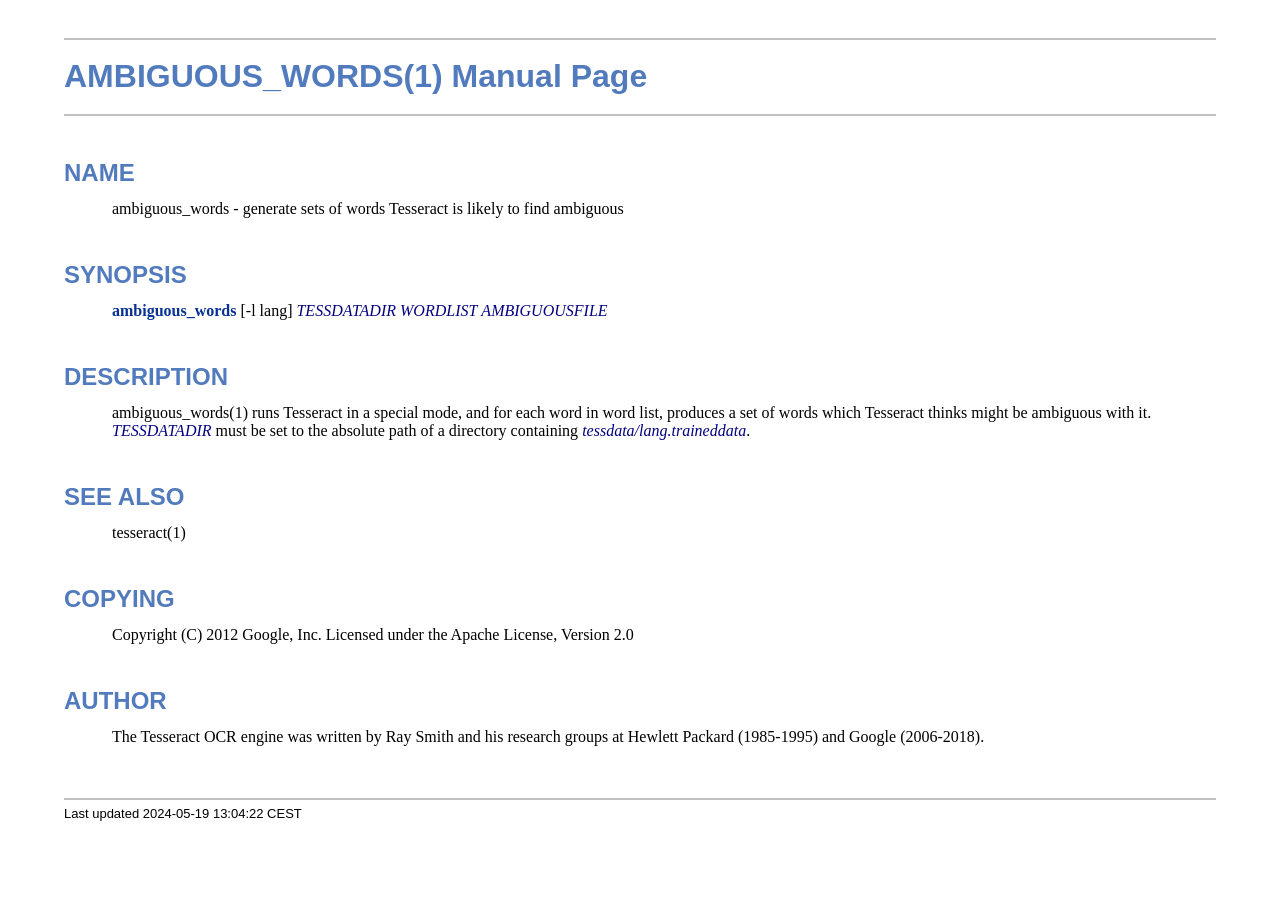
<file: ambiguous_words.1.html>
<!DOCTYPE html>
<html lang="en">
<head>
<meta http-equiv="Content-Type" content="text/html; charset=UTF-8">
<meta name="generator" content="AsciiDoc 10.2.0">
<title>AMBIGUOUS_WORDS(1)</title>
<style type="text/css">
/* Shared CSS for AsciiDoc xhtml11 and html5 backends */

/* Default font. */
body {
  font-family: Georgia,serif;
}

/* Title font. */
h1, h2, h3, h4, h5, h6,
div.title, caption.title,
thead, p.table.header,
#toctitle,
#author, #revnumber, #revdate, #revremark,
#footer {
  font-family: Arial,Helvetica,sans-serif;
}

body {
  margin: 1em 5% 1em 5%;
}

a {
  color: blue;
  text-decoration: underline;
}
a:visited {
  color: fuchsia;
}

em {
  font-style: italic;
  color: navy;
}

strong {
  font-weight: bold;
  color: #083194;
}

h1, h2, h3, h4, h5, h6 {
  color: #527bbd;
  margin-top: 1.2em;
  margin-bottom: 0.5em;
  line-height: 1.3;
}

h1, h2, h3 {
  border-bottom: 2px solid silver;
}
h2 {
  padding-top: 0.5em;
}
h3 {
  float: left;
}
h3 + * {
  clear: left;
}
h5 {
  font-size: 1.0em;
}

div.sectionbody {
  margin-left: 0;
}

hr {
  border: 1px solid silver;
}

p {
  margin-top: 0.5em;
  margin-bottom: 0.5em;
}

ul, ol, li > p {
  margin-top: 0;
}
ul > li     { color: #aaa; }
ul > li > * { color: black; }

.monospaced, code, pre {
  font-family: "Courier New", Courier, monospace;
  font-size: inherit;
  color: navy;
  padding: 0;
  margin: 0;
}
pre {
  white-space: pre-wrap;
}

#author {
  color: #527bbd;
  font-weight: bold;
  font-size: 1.1em;
}
#email {
}
#revnumber, #revdate, #revremark {
}

#footer {
  font-size: small;
  border-top: 2px solid silver;
  padding-top: 0.5em;
  margin-top: 4.0em;
}
#footer-text {
  float: left;
  padding-bottom: 0.5em;
}
#footer-badges {
  float: right;
  padding-bottom: 0.5em;
}

#preamble {
  margin-top: 1.5em;
  margin-bottom: 1.5em;
}
div.imageblock, div.exampleblock, div.verseblock,
div.quoteblock, div.literalblock, div.listingblock, div.sidebarblock,
div.admonitionblock {
  margin-top: 1.0em;
  margin-bottom: 1.5em;
}
div.admonitionblock {
  margin-top: 2.0em;
  margin-bottom: 2.0em;
  margin-right: 10%;
  color: #606060;
}

div.content { /* Block element content. */
  padding: 0;
}

/* Block element titles. */
div.title, caption.title {
  color: #527bbd;
  font-weight: bold;
  text-align: left;
  margin-top: 1.0em;
  margin-bottom: 0.5em;
}
div.title + * {
  margin-top: 0;
}

td div.title:first-child {
  margin-top: 0.0em;
}
div.content div.title:first-child {
  margin-top: 0.0em;
}
div.content + div.title {
  margin-top: 0.0em;
}

div.sidebarblock > div.content {
  background: #ffffee;
  border: 1px solid #dddddd;
  border-left: 4px solid #f0f0f0;
  padding: 0.5em;
}

div.listingblock > div.content {
  border: 1px solid #dddddd;
  border-left: 5px solid #f0f0f0;
  background: #f8f8f8;
  padding: 0.5em;
}

div.quoteblock, div.verseblock {
  padding-left: 1.0em;
  margin-left: 1.0em;
  margin-right: 10%;
  border-left: 5px solid #f0f0f0;
  color: #888;
}

div.quoteblock > div.attribution {
  padding-top: 0.5em;
  text-align: right;
}

div.verseblock > pre.content {
  font-family: inherit;
  font-size: inherit;
}
div.verseblock > div.attribution {
  padding-top: 0.75em;
  text-align: left;
}
/* DEPRECATED: Pre version 8.2.7 verse style literal block. */
div.verseblock + div.attribution {
  text-align: left;
}

div.admonitionblock .icon {
  vertical-align: top;
  font-size: 1.1em;
  font-weight: bold;
  text-decoration: underline;
  color: #527bbd;
  padding-right: 0.5em;
}
div.admonitionblock td.content {
  padding-left: 0.5em;
  border-left: 3px solid #dddddd;
}

div.exampleblock > div.content {
  border-left: 3px solid #dddddd;
  padding-left: 0.5em;
}

div.imageblock div.content { padding-left: 0; }
span.image img { border-style: none; vertical-align: text-bottom; }
a.image:visited { color: white; }

dl {
  margin-top: 0.8em;
  margin-bottom: 0.8em;
}
dt {
  margin-top: 0.5em;
  margin-bottom: 0;
  font-style: normal;
  color: navy;
}
dd > *:first-child {
  margin-top: 0.1em;
}

ul, ol {
    list-style-position: outside;
}
ol.arabic {
  list-style-type: decimal;
}
ol.loweralpha {
  list-style-type: lower-alpha;
}
ol.upperalpha {
  list-style-type: upper-alpha;
}
ol.lowerroman {
  list-style-type: lower-roman;
}
ol.upperroman {
  list-style-type: upper-roman;
}

div.compact ul, div.compact ol,
div.compact p, div.compact p,
div.compact div, div.compact div {
  margin-top: 0.1em;
  margin-bottom: 0.1em;
}

tfoot {
  font-weight: bold;
}
td > div.verse {
  white-space: pre;
}

div.hdlist {
  margin-top: 0.8em;
  margin-bottom: 0.8em;
}
div.hdlist tr {
  padding-bottom: 15px;
}
dt.hdlist1.strong, td.hdlist1.strong {
  font-weight: bold;
}
td.hdlist1 {
  vertical-align: top;
  font-style: normal;
  padding-right: 0.8em;
  color: navy;
}
td.hdlist2 {
  vertical-align: top;
}
div.hdlist.compact tr {
  margin: 0;
  padding-bottom: 0;
}

.comment {
  background: yellow;
}

.footnote, .footnoteref {
  font-size: 0.8em;
}

span.footnote, span.footnoteref {
  vertical-align: super;
}

#footnotes {
  margin: 20px 0 20px 0;
  padding: 7px 0 0 0;
}

#footnotes div.footnote {
  margin: 0 0 5px 0;
}

#footnotes hr {
  border: none;
  border-top: 1px solid silver;
  height: 1px;
  text-align: left;
  margin-left: 0;
  width: 20%;
  min-width: 100px;
}

div.colist td {
  padding-right: 0.5em;
  padding-bottom: 0.3em;
  vertical-align: top;
}
div.colist td img {
  margin-top: 0.3em;
}

@media print {
  #footer-badges { display: none; }
}

#toc {
  margin-bottom: 2.5em;
}

#toctitle {
  color: #527bbd;
  font-size: 1.1em;
  font-weight: bold;
  margin-top: 1.0em;
  margin-bottom: 0.1em;
}

div.toclevel0, div.toclevel1, div.toclevel2, div.toclevel3, div.toclevel4 {
  margin-top: 0;
  margin-bottom: 0;
}
div.toclevel2 {
  margin-left: 2em;
  font-size: 0.9em;
}
div.toclevel3 {
  margin-left: 4em;
  font-size: 0.9em;
}
div.toclevel4 {
  margin-left: 6em;
  font-size: 0.9em;
}

span.aqua { color: aqua; }
span.black { color: black; }
span.blue { color: blue; }
span.fuchsia { color: fuchsia; }
span.gray { color: gray; }
span.green { color: green; }
span.lime { color: lime; }
span.maroon { color: maroon; }
span.navy { color: navy; }
span.olive { color: olive; }
span.purple { color: purple; }
span.red { color: red; }
span.silver { color: silver; }
span.teal { color: teal; }
span.white { color: white; }
span.yellow { color: yellow; }

span.aqua-background { background: aqua; }
span.black-background { background: black; }
span.blue-background { background: blue; }
span.fuchsia-background { background: fuchsia; }
span.gray-background { background: gray; }
span.green-background { background: green; }
span.lime-background { background: lime; }
span.maroon-background { background: maroon; }
span.navy-background { background: navy; }
span.olive-background { background: olive; }
span.purple-background { background: purple; }
span.red-background { background: red; }
span.silver-background { background: silver; }
span.teal-background { background: teal; }
span.white-background { background: white; }
span.yellow-background { background: yellow; }

span.big { font-size: 2em; }
span.small { font-size: 0.6em; }

span.underline { text-decoration: underline; }
span.overline { text-decoration: overline; }
span.line-through { text-decoration: line-through; }

div.unbreakable { page-break-inside: avoid; }


/*
 * xhtml11 specific
 *
 * */

div.tableblock {
  margin-top: 1.0em;
  margin-bottom: 1.5em;
}
div.tableblock > table {
  border: 3px solid #527bbd;
}
thead, p.table.header {
  font-weight: bold;
  color: #527bbd;
}
p.table {
  margin-top: 0;
}
/* Because the table frame attribute is overridden by CSS in most browsers. */
div.tableblock > table[frame="void"] {
  border-style: none;
}
div.tableblock > table[frame="hsides"] {
  border-left-style: none;
  border-right-style: none;
}
div.tableblock > table[frame="vsides"] {
  border-top-style: none;
  border-bottom-style: none;
}


/*
 * html5 specific
 *
 * */

table.tableblock {
  margin-top: 1.0em;
  margin-bottom: 1.5em;
}
thead, p.tableblock.header {
  font-weight: bold;
  color: #527bbd;
}
p.tableblock {
  margin-top: 0;
}
table.tableblock {
  border-width: 3px;
  border-spacing: 0px;
  border-style: solid;
  border-color: #527bbd;
  border-collapse: collapse;
}
th.tableblock, td.tableblock {
  border-width: 1px;
  padding: 4px;
  border-style: solid;
  border-color: #527bbd;
}

table.tableblock.frame-topbot {
  border-left-style: hidden;
  border-right-style: hidden;
}
table.tableblock.frame-sides {
  border-top-style: hidden;
  border-bottom-style: hidden;
}
table.tableblock.frame-none {
  border-style: hidden;
}

th.tableblock.halign-left, td.tableblock.halign-left {
  text-align: left;
}
th.tableblock.halign-center, td.tableblock.halign-center {
  text-align: center;
}
th.tableblock.halign-right, td.tableblock.halign-right {
  text-align: right;
}

th.tableblock.valign-top, td.tableblock.valign-top {
  vertical-align: top;
}
th.tableblock.valign-middle, td.tableblock.valign-middle {
  vertical-align: middle;
}
th.tableblock.valign-bottom, td.tableblock.valign-bottom {
  vertical-align: bottom;
}


/*
 * manpage specific
 *
 * */

body.manpage h1 {
  padding-top: 0.5em;
  padding-bottom: 0.5em;
  border-top: 2px solid silver;
  border-bottom: 2px solid silver;
}
body.manpage h2 {
  border-style: none;
}
body.manpage div.sectionbody {
  margin-left: 3em;
}

@media print {
  body.manpage div#toc { display: none; }
}


</style>
<script type="text/javascript">
/*<![CDATA[*/
var asciidoc = {  // Namespace.

/////////////////////////////////////////////////////////////////////
// Table Of Contents generator
/////////////////////////////////////////////////////////////////////

/* Author: Mihai Bazon, September 2002
 * http://students.infoiasi.ro/~mishoo
 *
 * Table Of Content generator
 * Version: 0.4
 *
 * Feel free to use this script under the terms of the GNU General Public
 * License, as long as you do not remove or alter this notice.
 */

 /* modified by Troy D. Hanson, September 2006. License: GPL */
 /* modified by Stuart Rackham, 2006, 2009. License: GPL */

// toclevels = 1..4.
toc: function (toclevels) {

  function getText(el) {
    var text = "";
    for (var i = el.firstChild; i != null; i = i.nextSibling) {
      if (i.nodeType == 3 /* Node.TEXT_NODE */) // IE doesn't speak constants.
        text += i.data;
      else if (i.firstChild != null)
        text += getText(i);
    }
    return text;
  }

  function TocEntry(el, text, toclevel) {
    this.element = el;
    this.text = text;
    this.toclevel = toclevel;
  }

  function tocEntries(el, toclevels) {
    var result = new Array;
    var re = new RegExp('[hH]([1-'+(toclevels+1)+'])');
    // Function that scans the DOM tree for header elements (the DOM2
    // nodeIterator API would be a better technique but not supported by all
    // browsers).
    var iterate = function (el) {
      for (var i = el.firstChild; i != null; i = i.nextSibling) {
        if (i.nodeType == 1 /* Node.ELEMENT_NODE */) {
          var mo = re.exec(i.tagName);
          if (mo && (i.getAttribute("class") || i.getAttribute("className")) != "float") {
            result[result.length] = new TocEntry(i, getText(i), mo[1]-1);
          }
          iterate(i);
        }
      }
    }
    iterate(el);
    return result;
  }

  var toc = document.getElementById("toc");
  if (!toc) {
    return;
  }

  // Delete existing TOC entries in case we're reloading the TOC.
  var tocEntriesToRemove = [];
  var i;
  for (i = 0; i < toc.childNodes.length; i++) {
    var entry = toc.childNodes[i];
    if (entry.nodeName.toLowerCase() == 'div'
     && entry.getAttribute("class")
     && entry.getAttribute("class").match(/^toclevel/))
      tocEntriesToRemove.push(entry);
  }
  for (i = 0; i < tocEntriesToRemove.length; i++) {
    toc.removeChild(tocEntriesToRemove[i]);
  }

  // Rebuild TOC entries.
  var entries = tocEntries(document.getElementById("content"), toclevels);
  for (var i = 0; i < entries.length; ++i) {
    var entry = entries[i];
    if (entry.element.id == "")
      entry.element.id = "_toc_" + i;
    var a = document.createElement("a");
    a.href = "#" + entry.element.id;
    a.appendChild(document.createTextNode(entry.text));
    var div = document.createElement("div");
    div.appendChild(a);
    div.className = "toclevel" + entry.toclevel;
    toc.appendChild(div);
  }
  if (entries.length == 0)
    toc.parentNode.removeChild(toc);
},


/////////////////////////////////////////////////////////////////////
// Footnotes generator
/////////////////////////////////////////////////////////////////////

/* Based on footnote generation code from:
 * http://www.brandspankingnew.net/archive/2005/07/format_footnote.html
 */

footnotes: function () {
  // Delete existing footnote entries in case we're reloading the footnodes.
  var i;
  var noteholder = document.getElementById("footnotes");
  if (!noteholder) {
    return;
  }
  var entriesToRemove = [];
  for (i = 0; i < noteholder.childNodes.length; i++) {
    var entry = noteholder.childNodes[i];
    if (entry.nodeName.toLowerCase() == 'div' && entry.getAttribute("class") == "footnote")
      entriesToRemove.push(entry);
  }
  for (i = 0; i < entriesToRemove.length; i++) {
    noteholder.removeChild(entriesToRemove[i]);
  }

  // Rebuild footnote entries.
  var cont = document.getElementById("content");
  var spans = cont.getElementsByTagName("span");
  var refs = {};
  var n = 0;
  for (i=0; i<spans.length; i++) {
    if (spans[i].className == "footnote") {
      n++;
      var note = spans[i].getAttribute("data-note");
      if (!note) {
        // Use [\s\S] in place of . so multi-line matches work.
        // Because JavaScript has no s (dotall) regex flag.
        note = spans[i].innerHTML.match(/\s*\[([\s\S]*)]\s*/)[1];
        spans[i].innerHTML =
          "[<a id='_footnoteref_" + n + "' href='#_footnote_" + n +
          "' title='View footnote' class='footnote'>" + n + "</a>]";
        spans[i].setAttribute("data-note", note);
      }
      noteholder.innerHTML +=
        "<div class='footnote' id='_footnote_" + n + "'>" +
        "<a href='#_footnoteref_" + n + "' title='Return to text'>" +
        n + "</a>. " + note + "</div>";
      var id =spans[i].getAttribute("id");
      if (id != null) refs["#"+id] = n;
    }
  }
  if (n == 0)
    noteholder.parentNode.removeChild(noteholder);
  else {
    // Process footnoterefs.
    for (i=0; i<spans.length; i++) {
      if (spans[i].className == "footnoteref") {
        var href = spans[i].getElementsByTagName("a")[0].getAttribute("href");
        href = href.match(/#.*/)[0];  // Because IE return full URL.
        n = refs[href];
        spans[i].innerHTML =
          "[<a href='#_footnote_" + n +
          "' title='View footnote' class='footnote'>" + n + "</a>]";
      }
    }
  }
},

install: function(toclevels) {
  var timerId;

  function reinstall() {
    asciidoc.footnotes();
    if (toclevels) {
      asciidoc.toc(toclevels);
    }
  }

  function reinstallAndRemoveTimer() {
    clearInterval(timerId);
    reinstall();
  }

  timerId = setInterval(reinstall, 500);
  if (document.addEventListener)
    document.addEventListener("DOMContentLoaded", reinstallAndRemoveTimer, false);
  else
    window.onload = reinstallAndRemoveTimer;
}

}
asciidoc.install();
/*]]>*/
</script>
</head>
<body class="manpage">
<div id="header">
<h1>
AMBIGUOUS_WORDS(1) Manual Page
</h1>
<h2>NAME</h2>
<div class="sectionbody">
<p>ambiguous_words -
   generate sets of words Tesseract is likely to find ambiguous
</p>
</div>
</div>
<div id="content">
<div class="sect1">
<h2 id="_synopsis">SYNOPSIS</h2>
<div class="sectionbody">
<div class="paragraph"><p><strong>ambiguous_words</strong> [-l lang] <em>TESSDATADIR</em> <em>WORDLIST</em> <em>AMBIGUOUSFILE</em></p></div>
</div>
</div>
<div class="sect1">
<h2 id="_description">DESCRIPTION</h2>
<div class="sectionbody">
<div class="paragraph"><p>ambiguous_words(1) runs Tesseract in a special mode, and for each word
in word list, produces a set of words which Tesseract thinks might be
ambiguous with it.   <em>TESSDATADIR</em> must be set to the absolute path of
a directory containing <em>tessdata/lang.traineddata</em>.</p></div>
</div>
</div>
<div class="sect1">
<h2 id="_see_also">SEE ALSO</h2>
<div class="sectionbody">
<div class="paragraph"><p>tesseract(1)</p></div>
</div>
</div>
<div class="sect1">
<h2 id="_copying">COPYING</h2>
<div class="sectionbody">
<div class="paragraph"><p>Copyright (C) 2012 Google, Inc.
Licensed under the Apache License, Version 2.0</p></div>
</div>
</div>
<div class="sect1">
<h2 id="_author">AUTHOR</h2>
<div class="sectionbody">
<div class="paragraph"><p>The Tesseract OCR engine was written by Ray Smith and his research groups
at Hewlett Packard (1985-1995) and Google (2006-2018).</p></div>
</div>
</div>
</div>
<div id="footnotes"><hr></div>
<div id="footer">
<div id="footer-text">
Last updated
 2024-05-19 13:04:22 CEST
</div>
</div>
</body>
</html>
</file>
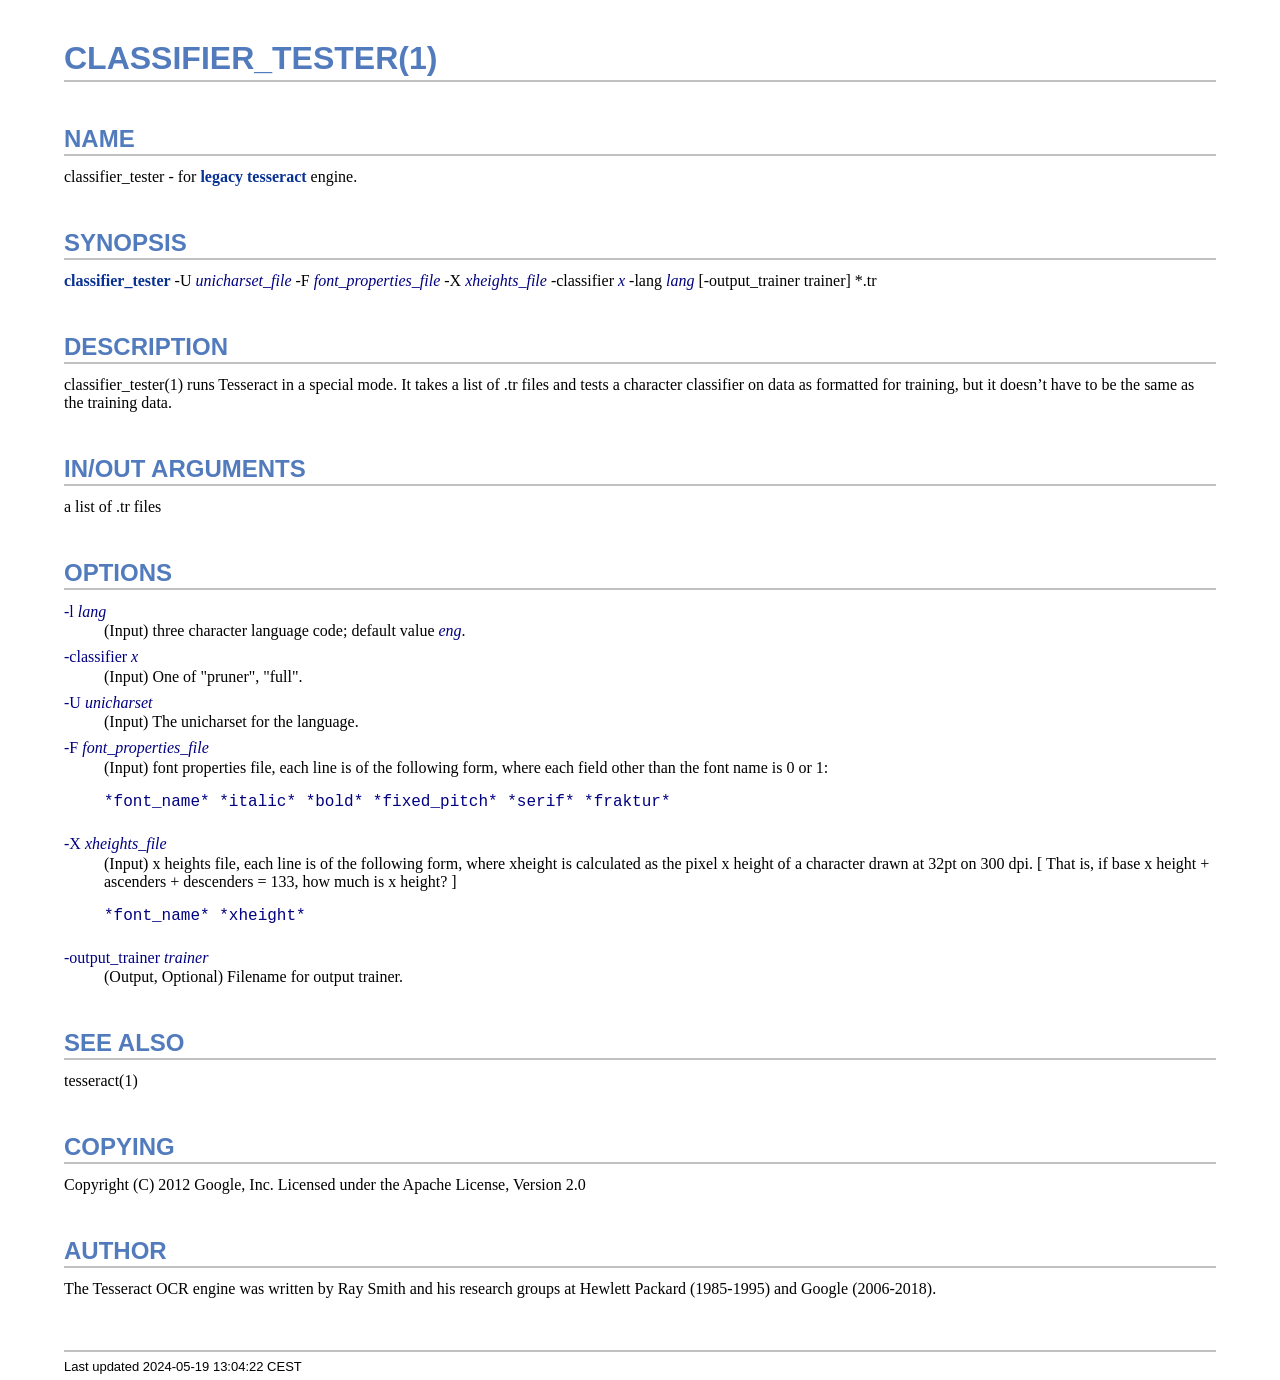
<file: classifier_tester.1.html>
<!DOCTYPE html>
<html lang="en">
<head>
<meta http-equiv="Content-Type" content="text/html; charset=UTF-8">
<meta name="generator" content="AsciiDoc 10.2.0">
<title>CLASSIFIER_TESTER(1)</title>
<style type="text/css">
/* Shared CSS for AsciiDoc xhtml11 and html5 backends */

/* Default font. */
body {
  font-family: Georgia,serif;
}

/* Title font. */
h1, h2, h3, h4, h5, h6,
div.title, caption.title,
thead, p.table.header,
#toctitle,
#author, #revnumber, #revdate, #revremark,
#footer {
  font-family: Arial,Helvetica,sans-serif;
}

body {
  margin: 1em 5% 1em 5%;
}

a {
  color: blue;
  text-decoration: underline;
}
a:visited {
  color: fuchsia;
}

em {
  font-style: italic;
  color: navy;
}

strong {
  font-weight: bold;
  color: #083194;
}

h1, h2, h3, h4, h5, h6 {
  color: #527bbd;
  margin-top: 1.2em;
  margin-bottom: 0.5em;
  line-height: 1.3;
}

h1, h2, h3 {
  border-bottom: 2px solid silver;
}
h2 {
  padding-top: 0.5em;
}
h3 {
  float: left;
}
h3 + * {
  clear: left;
}
h5 {
  font-size: 1.0em;
}

div.sectionbody {
  margin-left: 0;
}

hr {
  border: 1px solid silver;
}

p {
  margin-top: 0.5em;
  margin-bottom: 0.5em;
}

ul, ol, li > p {
  margin-top: 0;
}
ul > li     { color: #aaa; }
ul > li > * { color: black; }

.monospaced, code, pre {
  font-family: "Courier New", Courier, monospace;
  font-size: inherit;
  color: navy;
  padding: 0;
  margin: 0;
}
pre {
  white-space: pre-wrap;
}

#author {
  color: #527bbd;
  font-weight: bold;
  font-size: 1.1em;
}
#email {
}
#revnumber, #revdate, #revremark {
}

#footer {
  font-size: small;
  border-top: 2px solid silver;
  padding-top: 0.5em;
  margin-top: 4.0em;
}
#footer-text {
  float: left;
  padding-bottom: 0.5em;
}
#footer-badges {
  float: right;
  padding-bottom: 0.5em;
}

#preamble {
  margin-top: 1.5em;
  margin-bottom: 1.5em;
}
div.imageblock, div.exampleblock, div.verseblock,
div.quoteblock, div.literalblock, div.listingblock, div.sidebarblock,
div.admonitionblock {
  margin-top: 1.0em;
  margin-bottom: 1.5em;
}
div.admonitionblock {
  margin-top: 2.0em;
  margin-bottom: 2.0em;
  margin-right: 10%;
  color: #606060;
}

div.content { /* Block element content. */
  padding: 0;
}

/* Block element titles. */
div.title, caption.title {
  color: #527bbd;
  font-weight: bold;
  text-align: left;
  margin-top: 1.0em;
  margin-bottom: 0.5em;
}
div.title + * {
  margin-top: 0;
}

td div.title:first-child {
  margin-top: 0.0em;
}
div.content div.title:first-child {
  margin-top: 0.0em;
}
div.content + div.title {
  margin-top: 0.0em;
}

div.sidebarblock > div.content {
  background: #ffffee;
  border: 1px solid #dddddd;
  border-left: 4px solid #f0f0f0;
  padding: 0.5em;
}

div.listingblock > div.content {
  border: 1px solid #dddddd;
  border-left: 5px solid #f0f0f0;
  background: #f8f8f8;
  padding: 0.5em;
}

div.quoteblock, div.verseblock {
  padding-left: 1.0em;
  margin-left: 1.0em;
  margin-right: 10%;
  border-left: 5px solid #f0f0f0;
  color: #888;
}

div.quoteblock > div.attribution {
  padding-top: 0.5em;
  text-align: right;
}

div.verseblock > pre.content {
  font-family: inherit;
  font-size: inherit;
}
div.verseblock > div.attribution {
  padding-top: 0.75em;
  text-align: left;
}
/* DEPRECATED: Pre version 8.2.7 verse style literal block. */
div.verseblock + div.attribution {
  text-align: left;
}

div.admonitionblock .icon {
  vertical-align: top;
  font-size: 1.1em;
  font-weight: bold;
  text-decoration: underline;
  color: #527bbd;
  padding-right: 0.5em;
}
div.admonitionblock td.content {
  padding-left: 0.5em;
  border-left: 3px solid #dddddd;
}

div.exampleblock > div.content {
  border-left: 3px solid #dddddd;
  padding-left: 0.5em;
}

div.imageblock div.content { padding-left: 0; }
span.image img { border-style: none; vertical-align: text-bottom; }
a.image:visited { color: white; }

dl {
  margin-top: 0.8em;
  margin-bottom: 0.8em;
}
dt {
  margin-top: 0.5em;
  margin-bottom: 0;
  font-style: normal;
  color: navy;
}
dd > *:first-child {
  margin-top: 0.1em;
}

ul, ol {
    list-style-position: outside;
}
ol.arabic {
  list-style-type: decimal;
}
ol.loweralpha {
  list-style-type: lower-alpha;
}
ol.upperalpha {
  list-style-type: upper-alpha;
}
ol.lowerroman {
  list-style-type: lower-roman;
}
ol.upperroman {
  list-style-type: upper-roman;
}

div.compact ul, div.compact ol,
div.compact p, div.compact p,
div.compact div, div.compact div {
  margin-top: 0.1em;
  margin-bottom: 0.1em;
}

tfoot {
  font-weight: bold;
}
td > div.verse {
  white-space: pre;
}

div.hdlist {
  margin-top: 0.8em;
  margin-bottom: 0.8em;
}
div.hdlist tr {
  padding-bottom: 15px;
}
dt.hdlist1.strong, td.hdlist1.strong {
  font-weight: bold;
}
td.hdlist1 {
  vertical-align: top;
  font-style: normal;
  padding-right: 0.8em;
  color: navy;
}
td.hdlist2 {
  vertical-align: top;
}
div.hdlist.compact tr {
  margin: 0;
  padding-bottom: 0;
}

.comment {
  background: yellow;
}

.footnote, .footnoteref {
  font-size: 0.8em;
}

span.footnote, span.footnoteref {
  vertical-align: super;
}

#footnotes {
  margin: 20px 0 20px 0;
  padding: 7px 0 0 0;
}

#footnotes div.footnote {
  margin: 0 0 5px 0;
}

#footnotes hr {
  border: none;
  border-top: 1px solid silver;
  height: 1px;
  text-align: left;
  margin-left: 0;
  width: 20%;
  min-width: 100px;
}

div.colist td {
  padding-right: 0.5em;
  padding-bottom: 0.3em;
  vertical-align: top;
}
div.colist td img {
  margin-top: 0.3em;
}

@media print {
  #footer-badges { display: none; }
}

#toc {
  margin-bottom: 2.5em;
}

#toctitle {
  color: #527bbd;
  font-size: 1.1em;
  font-weight: bold;
  margin-top: 1.0em;
  margin-bottom: 0.1em;
}

div.toclevel0, div.toclevel1, div.toclevel2, div.toclevel3, div.toclevel4 {
  margin-top: 0;
  margin-bottom: 0;
}
div.toclevel2 {
  margin-left: 2em;
  font-size: 0.9em;
}
div.toclevel3 {
  margin-left: 4em;
  font-size: 0.9em;
}
div.toclevel4 {
  margin-left: 6em;
  font-size: 0.9em;
}

span.aqua { color: aqua; }
span.black { color: black; }
span.blue { color: blue; }
span.fuchsia { color: fuchsia; }
span.gray { color: gray; }
span.green { color: green; }
span.lime { color: lime; }
span.maroon { color: maroon; }
span.navy { color: navy; }
span.olive { color: olive; }
span.purple { color: purple; }
span.red { color: red; }
span.silver { color: silver; }
span.teal { color: teal; }
span.white { color: white; }
span.yellow { color: yellow; }

span.aqua-background { background: aqua; }
span.black-background { background: black; }
span.blue-background { background: blue; }
span.fuchsia-background { background: fuchsia; }
span.gray-background { background: gray; }
span.green-background { background: green; }
span.lime-background { background: lime; }
span.maroon-background { background: maroon; }
span.navy-background { background: navy; }
span.olive-background { background: olive; }
span.purple-background { background: purple; }
span.red-background { background: red; }
span.silver-background { background: silver; }
span.teal-background { background: teal; }
span.white-background { background: white; }
span.yellow-background { background: yellow; }

span.big { font-size: 2em; }
span.small { font-size: 0.6em; }

span.underline { text-decoration: underline; }
span.overline { text-decoration: overline; }
span.line-through { text-decoration: line-through; }

div.unbreakable { page-break-inside: avoid; }


/*
 * xhtml11 specific
 *
 * */

div.tableblock {
  margin-top: 1.0em;
  margin-bottom: 1.5em;
}
div.tableblock > table {
  border: 3px solid #527bbd;
}
thead, p.table.header {
  font-weight: bold;
  color: #527bbd;
}
p.table {
  margin-top: 0;
}
/* Because the table frame attribute is overridden by CSS in most browsers. */
div.tableblock > table[frame="void"] {
  border-style: none;
}
div.tableblock > table[frame="hsides"] {
  border-left-style: none;
  border-right-style: none;
}
div.tableblock > table[frame="vsides"] {
  border-top-style: none;
  border-bottom-style: none;
}


/*
 * html5 specific
 *
 * */

table.tableblock {
  margin-top: 1.0em;
  margin-bottom: 1.5em;
}
thead, p.tableblock.header {
  font-weight: bold;
  color: #527bbd;
}
p.tableblock {
  margin-top: 0;
}
table.tableblock {
  border-width: 3px;
  border-spacing: 0px;
  border-style: solid;
  border-color: #527bbd;
  border-collapse: collapse;
}
th.tableblock, td.tableblock {
  border-width: 1px;
  padding: 4px;
  border-style: solid;
  border-color: #527bbd;
}

table.tableblock.frame-topbot {
  border-left-style: hidden;
  border-right-style: hidden;
}
table.tableblock.frame-sides {
  border-top-style: hidden;
  border-bottom-style: hidden;
}
table.tableblock.frame-none {
  border-style: hidden;
}

th.tableblock.halign-left, td.tableblock.halign-left {
  text-align: left;
}
th.tableblock.halign-center, td.tableblock.halign-center {
  text-align: center;
}
th.tableblock.halign-right, td.tableblock.halign-right {
  text-align: right;
}

th.tableblock.valign-top, td.tableblock.valign-top {
  vertical-align: top;
}
th.tableblock.valign-middle, td.tableblock.valign-middle {
  vertical-align: middle;
}
th.tableblock.valign-bottom, td.tableblock.valign-bottom {
  vertical-align: bottom;
}


/*
 * manpage specific
 *
 * */

body.manpage h1 {
  padding-top: 0.5em;
  padding-bottom: 0.5em;
  border-top: 2px solid silver;
  border-bottom: 2px solid silver;
}
body.manpage h2 {
  border-style: none;
}
body.manpage div.sectionbody {
  margin-left: 3em;
}

@media print {
  body.manpage div#toc { display: none; }
}


</style>
<script type="text/javascript">
/*<![CDATA[*/
var asciidoc = {  // Namespace.

/////////////////////////////////////////////////////////////////////
// Table Of Contents generator
/////////////////////////////////////////////////////////////////////

/* Author: Mihai Bazon, September 2002
 * http://students.infoiasi.ro/~mishoo
 *
 * Table Of Content generator
 * Version: 0.4
 *
 * Feel free to use this script under the terms of the GNU General Public
 * License, as long as you do not remove or alter this notice.
 */

 /* modified by Troy D. Hanson, September 2006. License: GPL */
 /* modified by Stuart Rackham, 2006, 2009. License: GPL */

// toclevels = 1..4.
toc: function (toclevels) {

  function getText(el) {
    var text = "";
    for (var i = el.firstChild; i != null; i = i.nextSibling) {
      if (i.nodeType == 3 /* Node.TEXT_NODE */) // IE doesn't speak constants.
        text += i.data;
      else if (i.firstChild != null)
        text += getText(i);
    }
    return text;
  }

  function TocEntry(el, text, toclevel) {
    this.element = el;
    this.text = text;
    this.toclevel = toclevel;
  }

  function tocEntries(el, toclevels) {
    var result = new Array;
    var re = new RegExp('[hH]([1-'+(toclevels+1)+'])');
    // Function that scans the DOM tree for header elements (the DOM2
    // nodeIterator API would be a better technique but not supported by all
    // browsers).
    var iterate = function (el) {
      for (var i = el.firstChild; i != null; i = i.nextSibling) {
        if (i.nodeType == 1 /* Node.ELEMENT_NODE */) {
          var mo = re.exec(i.tagName);
          if (mo && (i.getAttribute("class") || i.getAttribute("className")) != "float") {
            result[result.length] = new TocEntry(i, getText(i), mo[1]-1);
          }
          iterate(i);
        }
      }
    }
    iterate(el);
    return result;
  }

  var toc = document.getElementById("toc");
  if (!toc) {
    return;
  }

  // Delete existing TOC entries in case we're reloading the TOC.
  var tocEntriesToRemove = [];
  var i;
  for (i = 0; i < toc.childNodes.length; i++) {
    var entry = toc.childNodes[i];
    if (entry.nodeName.toLowerCase() == 'div'
     && entry.getAttribute("class")
     && entry.getAttribute("class").match(/^toclevel/))
      tocEntriesToRemove.push(entry);
  }
  for (i = 0; i < tocEntriesToRemove.length; i++) {
    toc.removeChild(tocEntriesToRemove[i]);
  }

  // Rebuild TOC entries.
  var entries = tocEntries(document.getElementById("content"), toclevels);
  for (var i = 0; i < entries.length; ++i) {
    var entry = entries[i];
    if (entry.element.id == "")
      entry.element.id = "_toc_" + i;
    var a = document.createElement("a");
    a.href = "#" + entry.element.id;
    a.appendChild(document.createTextNode(entry.text));
    var div = document.createElement("div");
    div.appendChild(a);
    div.className = "toclevel" + entry.toclevel;
    toc.appendChild(div);
  }
  if (entries.length == 0)
    toc.parentNode.removeChild(toc);
},


/////////////////////////////////////////////////////////////////////
// Footnotes generator
/////////////////////////////////////////////////////////////////////

/* Based on footnote generation code from:
 * http://www.brandspankingnew.net/archive/2005/07/format_footnote.html
 */

footnotes: function () {
  // Delete existing footnote entries in case we're reloading the footnodes.
  var i;
  var noteholder = document.getElementById("footnotes");
  if (!noteholder) {
    return;
  }
  var entriesToRemove = [];
  for (i = 0; i < noteholder.childNodes.length; i++) {
    var entry = noteholder.childNodes[i];
    if (entry.nodeName.toLowerCase() == 'div' && entry.getAttribute("class") == "footnote")
      entriesToRemove.push(entry);
  }
  for (i = 0; i < entriesToRemove.length; i++) {
    noteholder.removeChild(entriesToRemove[i]);
  }

  // Rebuild footnote entries.
  var cont = document.getElementById("content");
  var spans = cont.getElementsByTagName("span");
  var refs = {};
  var n = 0;
  for (i=0; i<spans.length; i++) {
    if (spans[i].className == "footnote") {
      n++;
      var note = spans[i].getAttribute("data-note");
      if (!note) {
        // Use [\s\S] in place of . so multi-line matches work.
        // Because JavaScript has no s (dotall) regex flag.
        note = spans[i].innerHTML.match(/\s*\[([\s\S]*)]\s*/)[1];
        spans[i].innerHTML =
          "[<a id='_footnoteref_" + n + "' href='#_footnote_" + n +
          "' title='View footnote' class='footnote'>" + n + "</a>]";
        spans[i].setAttribute("data-note", note);
      }
      noteholder.innerHTML +=
        "<div class='footnote' id='_footnote_" + n + "'>" +
        "<a href='#_footnoteref_" + n + "' title='Return to text'>" +
        n + "</a>. " + note + "</div>";
      var id =spans[i].getAttribute("id");
      if (id != null) refs["#"+id] = n;
    }
  }
  if (n == 0)
    noteholder.parentNode.removeChild(noteholder);
  else {
    // Process footnoterefs.
    for (i=0; i<spans.length; i++) {
      if (spans[i].className == "footnoteref") {
        var href = spans[i].getElementsByTagName("a")[0].getAttribute("href");
        href = href.match(/#.*/)[0];  // Because IE return full URL.
        n = refs[href];
        spans[i].innerHTML =
          "[<a href='#_footnote_" + n +
          "' title='View footnote' class='footnote'>" + n + "</a>]";
      }
    }
  }
},

install: function(toclevels) {
  var timerId;

  function reinstall() {
    asciidoc.footnotes();
    if (toclevels) {
      asciidoc.toc(toclevels);
    }
  }

  function reinstallAndRemoveTimer() {
    clearInterval(timerId);
    reinstall();
  }

  timerId = setInterval(reinstall, 500);
  if (document.addEventListener)
    document.addEventListener("DOMContentLoaded", reinstallAndRemoveTimer, false);
  else
    window.onload = reinstallAndRemoveTimer;
}

}
asciidoc.install();
/*]]>*/
</script>
</head>
<body class="article">
<div id="header">
<h1>CLASSIFIER_TESTER(1)</h1>
</div>
<div id="content">
<div class="sect1">
<h2 id="_name">NAME</h2>
<div class="sectionbody">
<div class="paragraph"><p>classifier_tester - for <strong>legacy tesseract</strong> engine.</p></div>
</div>
</div>
<div class="sect1">
<h2 id="_synopsis">SYNOPSIS</h2>
<div class="sectionbody">
<div class="paragraph"><p><strong>classifier_tester</strong> -U <em>unicharset_file</em> -F <em>font_properties_file</em> -X <em>xheights_file</em>  -classifier <em>x</em> -lang <em>lang</em> [-output_trainer trainer] *.tr</p></div>
</div>
</div>
<div class="sect1">
<h2 id="_description">DESCRIPTION</h2>
<div class="sectionbody">
<div class="paragraph"><p>classifier_tester(1) runs Tesseract in a special mode.
It takes a list of .tr files and tests a character classifier
on data as formatted for training,
but it doesn&#8217;t have to be the same as the training data.</p></div>
</div>
</div>
<div class="sect1">
<h2 id="_in_out_arguments">IN/OUT ARGUMENTS</h2>
<div class="sectionbody">
<div class="paragraph"><p>a list of .tr files</p></div>
</div>
</div>
<div class="sect1">
<h2 id="_options">OPTIONS</h2>
<div class="sectionbody">
<div class="dlist"><dl>
<dt class="hdlist1">
-l <em>lang</em>
</dt>
<dd>
<p>
        (Input) three character language code; default value <em>eng</em>.
</p>
</dd>
<dt class="hdlist1">
-classifier <em>x</em>
</dt>
<dd>
<p>
        (Input) One of "pruner", "full".
</p>
</dd>
<dt class="hdlist1">
-U <em>unicharset</em>
</dt>
<dd>
<p>
        (Input) The unicharset for the language.
</p>
</dd>
<dt class="hdlist1">
-F <em>font_properties_file</em>
</dt>
<dd>
<p>
        (Input) font properties file, each line is of the following form, where each field other than the font name is 0 or 1:
</p>
<div class="literalblock">
<div class="content monospaced">
<pre>*font_name* *italic* *bold* *fixed_pitch* *serif* *fraktur*</pre>
</div></div>
</dd>
<dt class="hdlist1">
-X <em>xheights_file</em>
</dt>
<dd>
<p>
        (Input) x heights file, each line is of the following form, where xheight is calculated as the pixel x height of a character drawn at 32pt on 300 dpi. [ That is, if base x height + ascenders + descenders = 133, how much is x height? ]
</p>
<div class="literalblock">
<div class="content monospaced">
<pre>*font_name* *xheight*</pre>
</div></div>
</dd>
<dt class="hdlist1">
-output_trainer <em>trainer</em>
</dt>
<dd>
<p>
        (Output, Optional) Filename for output trainer.
</p>
</dd>
</dl></div>
</div>
</div>
<div class="sect1">
<h2 id="_see_also">SEE ALSO</h2>
<div class="sectionbody">
<div class="paragraph"><p>tesseract(1)</p></div>
</div>
</div>
<div class="sect1">
<h2 id="_copying">COPYING</h2>
<div class="sectionbody">
<div class="paragraph"><p>Copyright (C) 2012 Google, Inc.
Licensed under the Apache License, Version 2.0</p></div>
</div>
</div>
<div class="sect1">
<h2 id="_author">AUTHOR</h2>
<div class="sectionbody">
<div class="paragraph"><p>The Tesseract OCR engine was written by Ray Smith and his research groups
at Hewlett Packard (1985-1995) and Google (2006-2018).</p></div>
</div>
</div>
</div>
<div id="footnotes"><hr></div>
<div id="footer">
<div id="footer-text">
Last updated
 2024-05-19 13:04:22 CEST
</div>
</div>
</body>
</html>
</file>
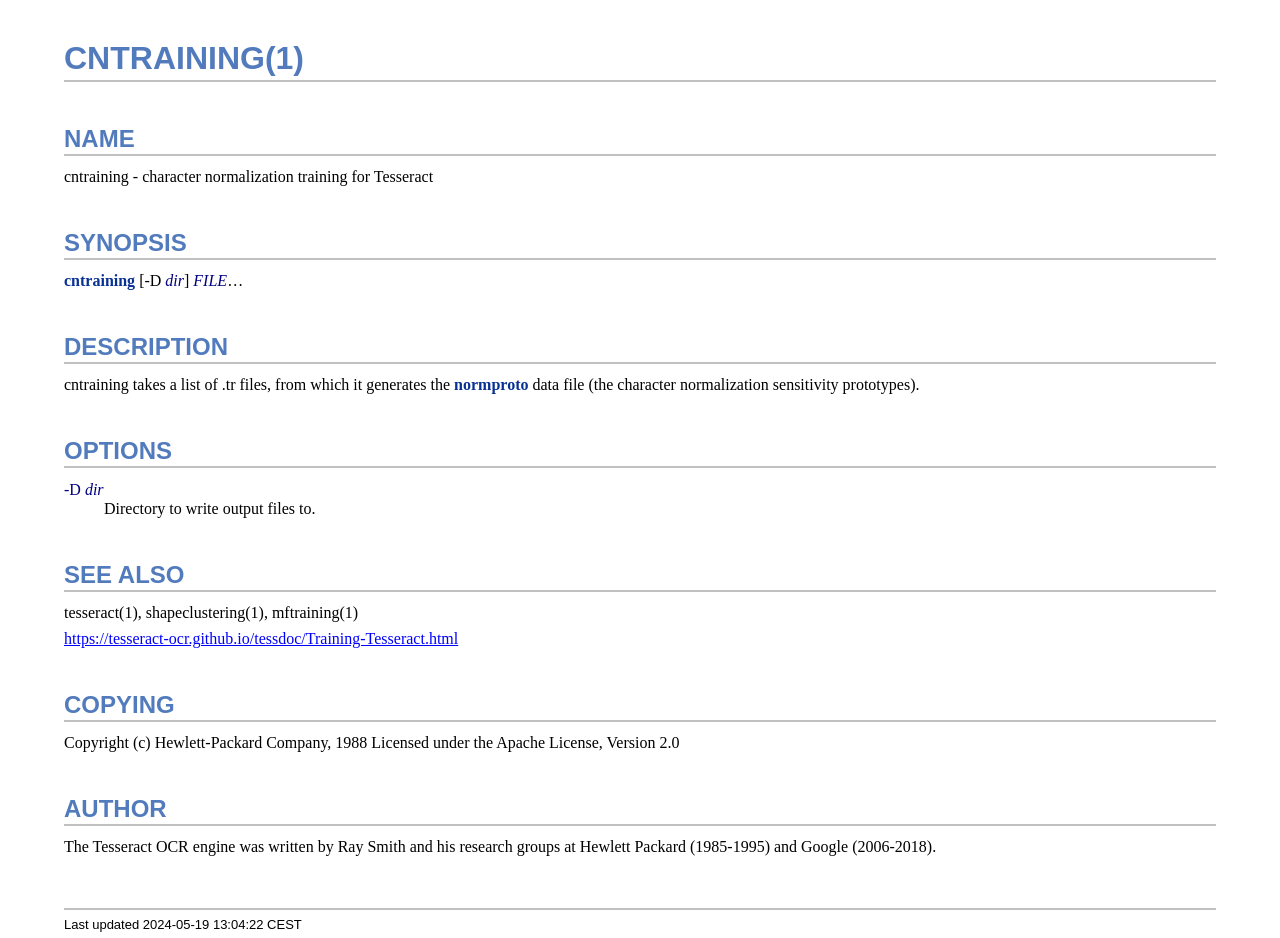
<file: cntraining.1.html>
<!DOCTYPE html>
<html lang="en">
<head>
<meta http-equiv="Content-Type" content="text/html; charset=UTF-8">
<meta name="generator" content="AsciiDoc 10.2.0">
<title>CNTRAINING(1)</title>
<style type="text/css">
/* Shared CSS for AsciiDoc xhtml11 and html5 backends */

/* Default font. */
body {
  font-family: Georgia,serif;
}

/* Title font. */
h1, h2, h3, h4, h5, h6,
div.title, caption.title,
thead, p.table.header,
#toctitle,
#author, #revnumber, #revdate, #revremark,
#footer {
  font-family: Arial,Helvetica,sans-serif;
}

body {
  margin: 1em 5% 1em 5%;
}

a {
  color: blue;
  text-decoration: underline;
}
a:visited {
  color: fuchsia;
}

em {
  font-style: italic;
  color: navy;
}

strong {
  font-weight: bold;
  color: #083194;
}

h1, h2, h3, h4, h5, h6 {
  color: #527bbd;
  margin-top: 1.2em;
  margin-bottom: 0.5em;
  line-height: 1.3;
}

h1, h2, h3 {
  border-bottom: 2px solid silver;
}
h2 {
  padding-top: 0.5em;
}
h3 {
  float: left;
}
h3 + * {
  clear: left;
}
h5 {
  font-size: 1.0em;
}

div.sectionbody {
  margin-left: 0;
}

hr {
  border: 1px solid silver;
}

p {
  margin-top: 0.5em;
  margin-bottom: 0.5em;
}

ul, ol, li > p {
  margin-top: 0;
}
ul > li     { color: #aaa; }
ul > li > * { color: black; }

.monospaced, code, pre {
  font-family: "Courier New", Courier, monospace;
  font-size: inherit;
  color: navy;
  padding: 0;
  margin: 0;
}
pre {
  white-space: pre-wrap;
}

#author {
  color: #527bbd;
  font-weight: bold;
  font-size: 1.1em;
}
#email {
}
#revnumber, #revdate, #revremark {
}

#footer {
  font-size: small;
  border-top: 2px solid silver;
  padding-top: 0.5em;
  margin-top: 4.0em;
}
#footer-text {
  float: left;
  padding-bottom: 0.5em;
}
#footer-badges {
  float: right;
  padding-bottom: 0.5em;
}

#preamble {
  margin-top: 1.5em;
  margin-bottom: 1.5em;
}
div.imageblock, div.exampleblock, div.verseblock,
div.quoteblock, div.literalblock, div.listingblock, div.sidebarblock,
div.admonitionblock {
  margin-top: 1.0em;
  margin-bottom: 1.5em;
}
div.admonitionblock {
  margin-top: 2.0em;
  margin-bottom: 2.0em;
  margin-right: 10%;
  color: #606060;
}

div.content { /* Block element content. */
  padding: 0;
}

/* Block element titles. */
div.title, caption.title {
  color: #527bbd;
  font-weight: bold;
  text-align: left;
  margin-top: 1.0em;
  margin-bottom: 0.5em;
}
div.title + * {
  margin-top: 0;
}

td div.title:first-child {
  margin-top: 0.0em;
}
div.content div.title:first-child {
  margin-top: 0.0em;
}
div.content + div.title {
  margin-top: 0.0em;
}

div.sidebarblock > div.content {
  background: #ffffee;
  border: 1px solid #dddddd;
  border-left: 4px solid #f0f0f0;
  padding: 0.5em;
}

div.listingblock > div.content {
  border: 1px solid #dddddd;
  border-left: 5px solid #f0f0f0;
  background: #f8f8f8;
  padding: 0.5em;
}

div.quoteblock, div.verseblock {
  padding-left: 1.0em;
  margin-left: 1.0em;
  margin-right: 10%;
  border-left: 5px solid #f0f0f0;
  color: #888;
}

div.quoteblock > div.attribution {
  padding-top: 0.5em;
  text-align: right;
}

div.verseblock > pre.content {
  font-family: inherit;
  font-size: inherit;
}
div.verseblock > div.attribution {
  padding-top: 0.75em;
  text-align: left;
}
/* DEPRECATED: Pre version 8.2.7 verse style literal block. */
div.verseblock + div.attribution {
  text-align: left;
}

div.admonitionblock .icon {
  vertical-align: top;
  font-size: 1.1em;
  font-weight: bold;
  text-decoration: underline;
  color: #527bbd;
  padding-right: 0.5em;
}
div.admonitionblock td.content {
  padding-left: 0.5em;
  border-left: 3px solid #dddddd;
}

div.exampleblock > div.content {
  border-left: 3px solid #dddddd;
  padding-left: 0.5em;
}

div.imageblock div.content { padding-left: 0; }
span.image img { border-style: none; vertical-align: text-bottom; }
a.image:visited { color: white; }

dl {
  margin-top: 0.8em;
  margin-bottom: 0.8em;
}
dt {
  margin-top: 0.5em;
  margin-bottom: 0;
  font-style: normal;
  color: navy;
}
dd > *:first-child {
  margin-top: 0.1em;
}

ul, ol {
    list-style-position: outside;
}
ol.arabic {
  list-style-type: decimal;
}
ol.loweralpha {
  list-style-type: lower-alpha;
}
ol.upperalpha {
  list-style-type: upper-alpha;
}
ol.lowerroman {
  list-style-type: lower-roman;
}
ol.upperroman {
  list-style-type: upper-roman;
}

div.compact ul, div.compact ol,
div.compact p, div.compact p,
div.compact div, div.compact div {
  margin-top: 0.1em;
  margin-bottom: 0.1em;
}

tfoot {
  font-weight: bold;
}
td > div.verse {
  white-space: pre;
}

div.hdlist {
  margin-top: 0.8em;
  margin-bottom: 0.8em;
}
div.hdlist tr {
  padding-bottom: 15px;
}
dt.hdlist1.strong, td.hdlist1.strong {
  font-weight: bold;
}
td.hdlist1 {
  vertical-align: top;
  font-style: normal;
  padding-right: 0.8em;
  color: navy;
}
td.hdlist2 {
  vertical-align: top;
}
div.hdlist.compact tr {
  margin: 0;
  padding-bottom: 0;
}

.comment {
  background: yellow;
}

.footnote, .footnoteref {
  font-size: 0.8em;
}

span.footnote, span.footnoteref {
  vertical-align: super;
}

#footnotes {
  margin: 20px 0 20px 0;
  padding: 7px 0 0 0;
}

#footnotes div.footnote {
  margin: 0 0 5px 0;
}

#footnotes hr {
  border: none;
  border-top: 1px solid silver;
  height: 1px;
  text-align: left;
  margin-left: 0;
  width: 20%;
  min-width: 100px;
}

div.colist td {
  padding-right: 0.5em;
  padding-bottom: 0.3em;
  vertical-align: top;
}
div.colist td img {
  margin-top: 0.3em;
}

@media print {
  #footer-badges { display: none; }
}

#toc {
  margin-bottom: 2.5em;
}

#toctitle {
  color: #527bbd;
  font-size: 1.1em;
  font-weight: bold;
  margin-top: 1.0em;
  margin-bottom: 0.1em;
}

div.toclevel0, div.toclevel1, div.toclevel2, div.toclevel3, div.toclevel4 {
  margin-top: 0;
  margin-bottom: 0;
}
div.toclevel2 {
  margin-left: 2em;
  font-size: 0.9em;
}
div.toclevel3 {
  margin-left: 4em;
  font-size: 0.9em;
}
div.toclevel4 {
  margin-left: 6em;
  font-size: 0.9em;
}

span.aqua { color: aqua; }
span.black { color: black; }
span.blue { color: blue; }
span.fuchsia { color: fuchsia; }
span.gray { color: gray; }
span.green { color: green; }
span.lime { color: lime; }
span.maroon { color: maroon; }
span.navy { color: navy; }
span.olive { color: olive; }
span.purple { color: purple; }
span.red { color: red; }
span.silver { color: silver; }
span.teal { color: teal; }
span.white { color: white; }
span.yellow { color: yellow; }

span.aqua-background { background: aqua; }
span.black-background { background: black; }
span.blue-background { background: blue; }
span.fuchsia-background { background: fuchsia; }
span.gray-background { background: gray; }
span.green-background { background: green; }
span.lime-background { background: lime; }
span.maroon-background { background: maroon; }
span.navy-background { background: navy; }
span.olive-background { background: olive; }
span.purple-background { background: purple; }
span.red-background { background: red; }
span.silver-background { background: silver; }
span.teal-background { background: teal; }
span.white-background { background: white; }
span.yellow-background { background: yellow; }

span.big { font-size: 2em; }
span.small { font-size: 0.6em; }

span.underline { text-decoration: underline; }
span.overline { text-decoration: overline; }
span.line-through { text-decoration: line-through; }

div.unbreakable { page-break-inside: avoid; }


/*
 * xhtml11 specific
 *
 * */

div.tableblock {
  margin-top: 1.0em;
  margin-bottom: 1.5em;
}
div.tableblock > table {
  border: 3px solid #527bbd;
}
thead, p.table.header {
  font-weight: bold;
  color: #527bbd;
}
p.table {
  margin-top: 0;
}
/* Because the table frame attribute is overridden by CSS in most browsers. */
div.tableblock > table[frame="void"] {
  border-style: none;
}
div.tableblock > table[frame="hsides"] {
  border-left-style: none;
  border-right-style: none;
}
div.tableblock > table[frame="vsides"] {
  border-top-style: none;
  border-bottom-style: none;
}


/*
 * html5 specific
 *
 * */

table.tableblock {
  margin-top: 1.0em;
  margin-bottom: 1.5em;
}
thead, p.tableblock.header {
  font-weight: bold;
  color: #527bbd;
}
p.tableblock {
  margin-top: 0;
}
table.tableblock {
  border-width: 3px;
  border-spacing: 0px;
  border-style: solid;
  border-color: #527bbd;
  border-collapse: collapse;
}
th.tableblock, td.tableblock {
  border-width: 1px;
  padding: 4px;
  border-style: solid;
  border-color: #527bbd;
}

table.tableblock.frame-topbot {
  border-left-style: hidden;
  border-right-style: hidden;
}
table.tableblock.frame-sides {
  border-top-style: hidden;
  border-bottom-style: hidden;
}
table.tableblock.frame-none {
  border-style: hidden;
}

th.tableblock.halign-left, td.tableblock.halign-left {
  text-align: left;
}
th.tableblock.halign-center, td.tableblock.halign-center {
  text-align: center;
}
th.tableblock.halign-right, td.tableblock.halign-right {
  text-align: right;
}

th.tableblock.valign-top, td.tableblock.valign-top {
  vertical-align: top;
}
th.tableblock.valign-middle, td.tableblock.valign-middle {
  vertical-align: middle;
}
th.tableblock.valign-bottom, td.tableblock.valign-bottom {
  vertical-align: bottom;
}


/*
 * manpage specific
 *
 * */

body.manpage h1 {
  padding-top: 0.5em;
  padding-bottom: 0.5em;
  border-top: 2px solid silver;
  border-bottom: 2px solid silver;
}
body.manpage h2 {
  border-style: none;
}
body.manpage div.sectionbody {
  margin-left: 3em;
}

@media print {
  body.manpage div#toc { display: none; }
}


</style>
<script type="text/javascript">
/*<![CDATA[*/
var asciidoc = {  // Namespace.

/////////////////////////////////////////////////////////////////////
// Table Of Contents generator
/////////////////////////////////////////////////////////////////////

/* Author: Mihai Bazon, September 2002
 * http://students.infoiasi.ro/~mishoo
 *
 * Table Of Content generator
 * Version: 0.4
 *
 * Feel free to use this script under the terms of the GNU General Public
 * License, as long as you do not remove or alter this notice.
 */

 /* modified by Troy D. Hanson, September 2006. License: GPL */
 /* modified by Stuart Rackham, 2006, 2009. License: GPL */

// toclevels = 1..4.
toc: function (toclevels) {

  function getText(el) {
    var text = "";
    for (var i = el.firstChild; i != null; i = i.nextSibling) {
      if (i.nodeType == 3 /* Node.TEXT_NODE */) // IE doesn't speak constants.
        text += i.data;
      else if (i.firstChild != null)
        text += getText(i);
    }
    return text;
  }

  function TocEntry(el, text, toclevel) {
    this.element = el;
    this.text = text;
    this.toclevel = toclevel;
  }

  function tocEntries(el, toclevels) {
    var result = new Array;
    var re = new RegExp('[hH]([1-'+(toclevels+1)+'])');
    // Function that scans the DOM tree for header elements (the DOM2
    // nodeIterator API would be a better technique but not supported by all
    // browsers).
    var iterate = function (el) {
      for (var i = el.firstChild; i != null; i = i.nextSibling) {
        if (i.nodeType == 1 /* Node.ELEMENT_NODE */) {
          var mo = re.exec(i.tagName);
          if (mo && (i.getAttribute("class") || i.getAttribute("className")) != "float") {
            result[result.length] = new TocEntry(i, getText(i), mo[1]-1);
          }
          iterate(i);
        }
      }
    }
    iterate(el);
    return result;
  }

  var toc = document.getElementById("toc");
  if (!toc) {
    return;
  }

  // Delete existing TOC entries in case we're reloading the TOC.
  var tocEntriesToRemove = [];
  var i;
  for (i = 0; i < toc.childNodes.length; i++) {
    var entry = toc.childNodes[i];
    if (entry.nodeName.toLowerCase() == 'div'
     && entry.getAttribute("class")
     && entry.getAttribute("class").match(/^toclevel/))
      tocEntriesToRemove.push(entry);
  }
  for (i = 0; i < tocEntriesToRemove.length; i++) {
    toc.removeChild(tocEntriesToRemove[i]);
  }

  // Rebuild TOC entries.
  var entries = tocEntries(document.getElementById("content"), toclevels);
  for (var i = 0; i < entries.length; ++i) {
    var entry = entries[i];
    if (entry.element.id == "")
      entry.element.id = "_toc_" + i;
    var a = document.createElement("a");
    a.href = "#" + entry.element.id;
    a.appendChild(document.createTextNode(entry.text));
    var div = document.createElement("div");
    div.appendChild(a);
    div.className = "toclevel" + entry.toclevel;
    toc.appendChild(div);
  }
  if (entries.length == 0)
    toc.parentNode.removeChild(toc);
},


/////////////////////////////////////////////////////////////////////
// Footnotes generator
/////////////////////////////////////////////////////////////////////

/* Based on footnote generation code from:
 * http://www.brandspankingnew.net/archive/2005/07/format_footnote.html
 */

footnotes: function () {
  // Delete existing footnote entries in case we're reloading the footnodes.
  var i;
  var noteholder = document.getElementById("footnotes");
  if (!noteholder) {
    return;
  }
  var entriesToRemove = [];
  for (i = 0; i < noteholder.childNodes.length; i++) {
    var entry = noteholder.childNodes[i];
    if (entry.nodeName.toLowerCase() == 'div' && entry.getAttribute("class") == "footnote")
      entriesToRemove.push(entry);
  }
  for (i = 0; i < entriesToRemove.length; i++) {
    noteholder.removeChild(entriesToRemove[i]);
  }

  // Rebuild footnote entries.
  var cont = document.getElementById("content");
  var spans = cont.getElementsByTagName("span");
  var refs = {};
  var n = 0;
  for (i=0; i<spans.length; i++) {
    if (spans[i].className == "footnote") {
      n++;
      var note = spans[i].getAttribute("data-note");
      if (!note) {
        // Use [\s\S] in place of . so multi-line matches work.
        // Because JavaScript has no s (dotall) regex flag.
        note = spans[i].innerHTML.match(/\s*\[([\s\S]*)]\s*/)[1];
        spans[i].innerHTML =
          "[<a id='_footnoteref_" + n + "' href='#_footnote_" + n +
          "' title='View footnote' class='footnote'>" + n + "</a>]";
        spans[i].setAttribute("data-note", note);
      }
      noteholder.innerHTML +=
        "<div class='footnote' id='_footnote_" + n + "'>" +
        "<a href='#_footnoteref_" + n + "' title='Return to text'>" +
        n + "</a>. " + note + "</div>";
      var id =spans[i].getAttribute("id");
      if (id != null) refs["#"+id] = n;
    }
  }
  if (n == 0)
    noteholder.parentNode.removeChild(noteholder);
  else {
    // Process footnoterefs.
    for (i=0; i<spans.length; i++) {
      if (spans[i].className == "footnoteref") {
        var href = spans[i].getElementsByTagName("a")[0].getAttribute("href");
        href = href.match(/#.*/)[0];  // Because IE return full URL.
        n = refs[href];
        spans[i].innerHTML =
          "[<a href='#_footnote_" + n +
          "' title='View footnote' class='footnote'>" + n + "</a>]";
      }
    }
  }
},

install: function(toclevels) {
  var timerId;

  function reinstall() {
    asciidoc.footnotes();
    if (toclevels) {
      asciidoc.toc(toclevels);
    }
  }

  function reinstallAndRemoveTimer() {
    clearInterval(timerId);
    reinstall();
  }

  timerId = setInterval(reinstall, 500);
  if (document.addEventListener)
    document.addEventListener("DOMContentLoaded", reinstallAndRemoveTimer, false);
  else
    window.onload = reinstallAndRemoveTimer;
}

}
asciidoc.install();
/*]]>*/
</script>
</head>
<body class="article">
<div id="header">
<h1>CNTRAINING(1)</h1>
</div>
<div id="content">
<div class="sect1">
<h2 id="_name">NAME</h2>
<div class="sectionbody">
<div class="paragraph"><p>cntraining - character normalization training for Tesseract</p></div>
</div>
</div>
<div class="sect1">
<h2 id="_synopsis">SYNOPSIS</h2>
<div class="sectionbody">
<div class="paragraph"><p><strong>cntraining</strong> [-D <em>dir</em>] <em>FILE</em>&#8230;</p></div>
</div>
</div>
<div class="sect1">
<h2 id="_description">DESCRIPTION</h2>
<div class="sectionbody">
<div class="paragraph"><p>cntraining takes a list of .tr files, from which it generates the
<strong>normproto</strong> data file (the character normalization sensitivity
prototypes).</p></div>
</div>
</div>
<div class="sect1">
<h2 id="_options">OPTIONS</h2>
<div class="sectionbody">
<div class="dlist"><dl>
<dt class="hdlist1">
-D <em>dir</em>
</dt>
<dd>
<p>
        Directory to write output files to.
</p>
</dd>
</dl></div>
</div>
</div>
<div class="sect1">
<h2 id="_see_also">SEE ALSO</h2>
<div class="sectionbody">
<div class="paragraph"><p>tesseract(1), shapeclustering(1), mftraining(1)</p></div>
<div class="paragraph"><p><a href="https://tesseract-ocr.github.io/tessdoc/Training-Tesseract.html">https://tesseract-ocr.github.io/tessdoc/Training-Tesseract.html</a></p></div>
</div>
</div>
<div class="sect1">
<h2 id="_copying">COPYING</h2>
<div class="sectionbody">
<div class="paragraph"><p>Copyright (c) Hewlett-Packard Company, 1988
Licensed under the Apache License, Version 2.0</p></div>
</div>
</div>
<div class="sect1">
<h2 id="_author">AUTHOR</h2>
<div class="sectionbody">
<div class="paragraph"><p>The Tesseract OCR engine was written by Ray Smith and his research groups
at Hewlett Packard (1985-1995) and Google (2006-2018).</p></div>
</div>
</div>
</div>
<div id="footnotes"><hr></div>
<div id="footer">
<div id="footer-text">
Last updated
 2024-05-19 13:04:22 CEST
</div>
</div>
</body>
</html>
</file>
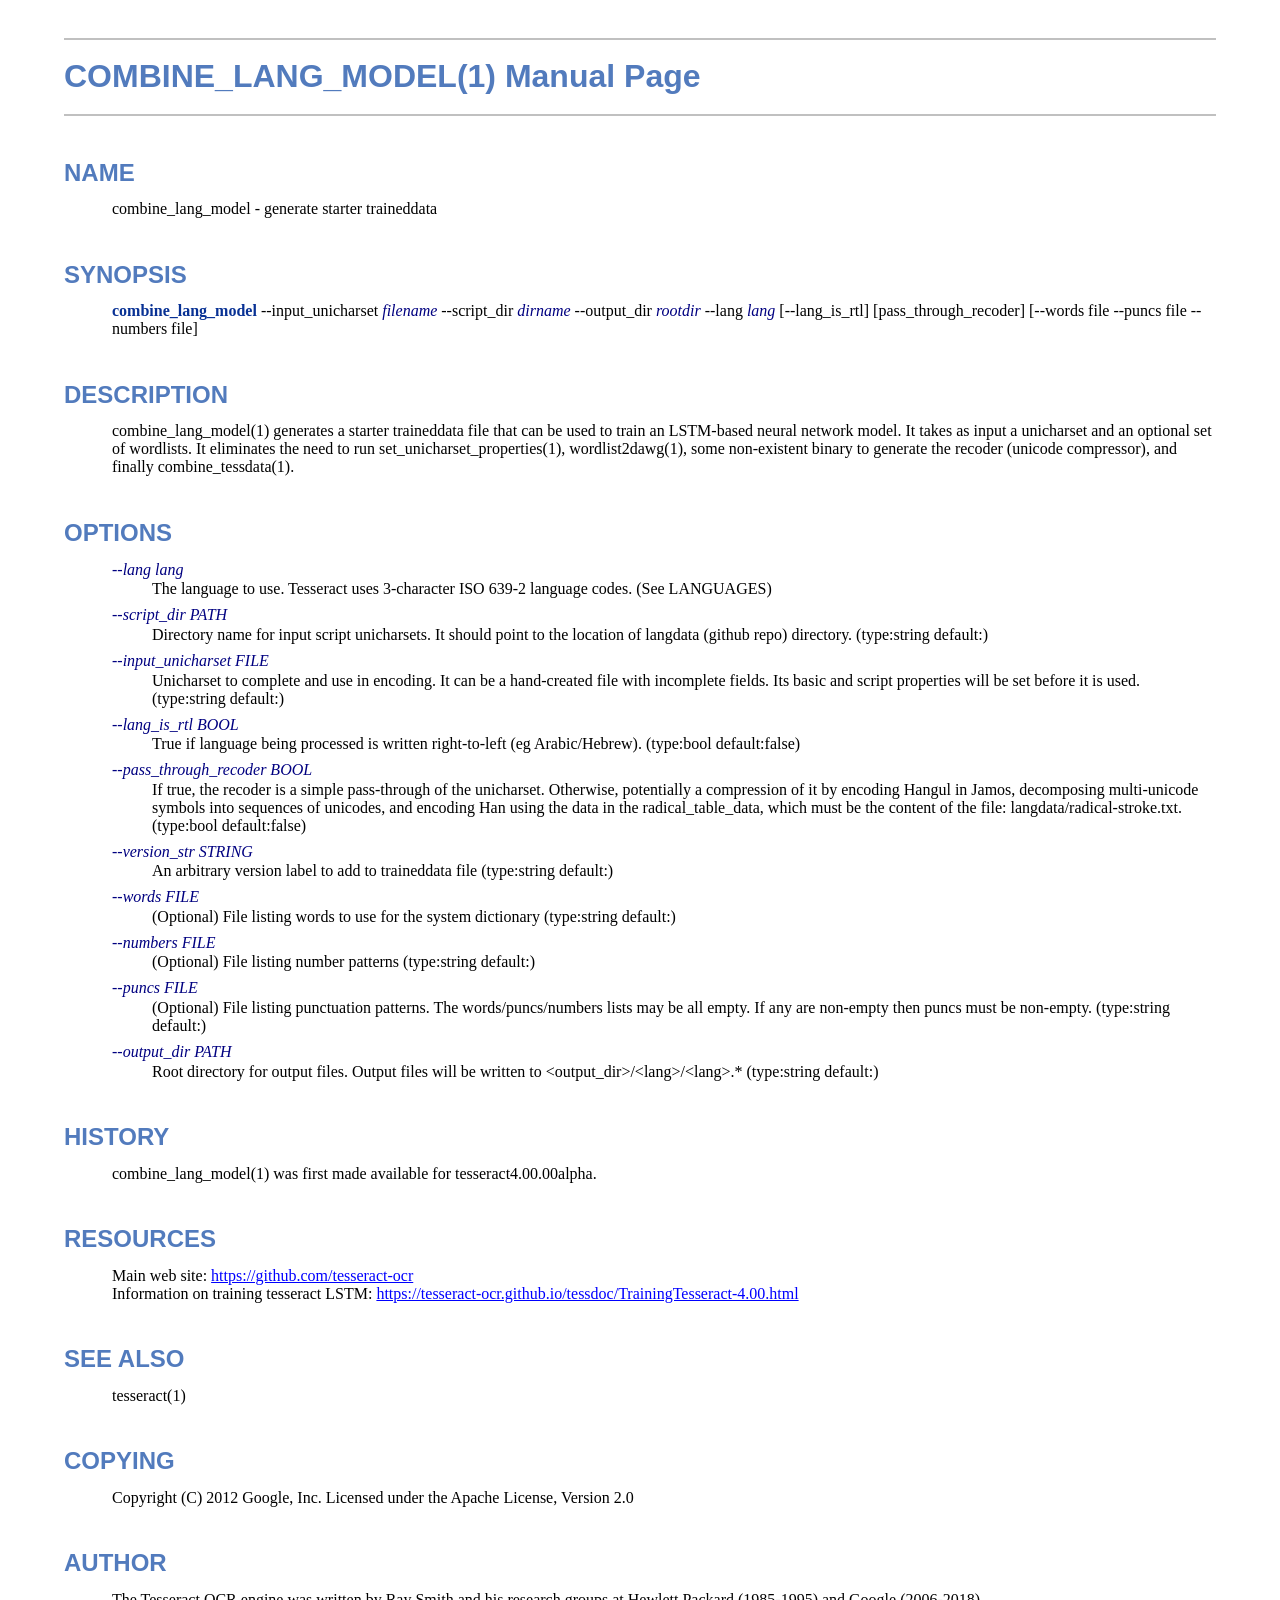
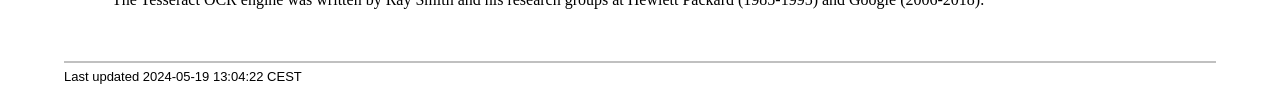
<file: combine_lang_model.1.html>
<!DOCTYPE html>
<html lang="en">
<head>
<meta http-equiv="Content-Type" content="text/html; charset=UTF-8">
<meta name="generator" content="AsciiDoc 10.2.0">
<title>COMBINE_LANG_MODEL(1)</title>
<style type="text/css">
/* Shared CSS for AsciiDoc xhtml11 and html5 backends */

/* Default font. */
body {
  font-family: Georgia,serif;
}

/* Title font. */
h1, h2, h3, h4, h5, h6,
div.title, caption.title,
thead, p.table.header,
#toctitle,
#author, #revnumber, #revdate, #revremark,
#footer {
  font-family: Arial,Helvetica,sans-serif;
}

body {
  margin: 1em 5% 1em 5%;
}

a {
  color: blue;
  text-decoration: underline;
}
a:visited {
  color: fuchsia;
}

em {
  font-style: italic;
  color: navy;
}

strong {
  font-weight: bold;
  color: #083194;
}

h1, h2, h3, h4, h5, h6 {
  color: #527bbd;
  margin-top: 1.2em;
  margin-bottom: 0.5em;
  line-height: 1.3;
}

h1, h2, h3 {
  border-bottom: 2px solid silver;
}
h2 {
  padding-top: 0.5em;
}
h3 {
  float: left;
}
h3 + * {
  clear: left;
}
h5 {
  font-size: 1.0em;
}

div.sectionbody {
  margin-left: 0;
}

hr {
  border: 1px solid silver;
}

p {
  margin-top: 0.5em;
  margin-bottom: 0.5em;
}

ul, ol, li > p {
  margin-top: 0;
}
ul > li     { color: #aaa; }
ul > li > * { color: black; }

.monospaced, code, pre {
  font-family: "Courier New", Courier, monospace;
  font-size: inherit;
  color: navy;
  padding: 0;
  margin: 0;
}
pre {
  white-space: pre-wrap;
}

#author {
  color: #527bbd;
  font-weight: bold;
  font-size: 1.1em;
}
#email {
}
#revnumber, #revdate, #revremark {
}

#footer {
  font-size: small;
  border-top: 2px solid silver;
  padding-top: 0.5em;
  margin-top: 4.0em;
}
#footer-text {
  float: left;
  padding-bottom: 0.5em;
}
#footer-badges {
  float: right;
  padding-bottom: 0.5em;
}

#preamble {
  margin-top: 1.5em;
  margin-bottom: 1.5em;
}
div.imageblock, div.exampleblock, div.verseblock,
div.quoteblock, div.literalblock, div.listingblock, div.sidebarblock,
div.admonitionblock {
  margin-top: 1.0em;
  margin-bottom: 1.5em;
}
div.admonitionblock {
  margin-top: 2.0em;
  margin-bottom: 2.0em;
  margin-right: 10%;
  color: #606060;
}

div.content { /* Block element content. */
  padding: 0;
}

/* Block element titles. */
div.title, caption.title {
  color: #527bbd;
  font-weight: bold;
  text-align: left;
  margin-top: 1.0em;
  margin-bottom: 0.5em;
}
div.title + * {
  margin-top: 0;
}

td div.title:first-child {
  margin-top: 0.0em;
}
div.content div.title:first-child {
  margin-top: 0.0em;
}
div.content + div.title {
  margin-top: 0.0em;
}

div.sidebarblock > div.content {
  background: #ffffee;
  border: 1px solid #dddddd;
  border-left: 4px solid #f0f0f0;
  padding: 0.5em;
}

div.listingblock > div.content {
  border: 1px solid #dddddd;
  border-left: 5px solid #f0f0f0;
  background: #f8f8f8;
  padding: 0.5em;
}

div.quoteblock, div.verseblock {
  padding-left: 1.0em;
  margin-left: 1.0em;
  margin-right: 10%;
  border-left: 5px solid #f0f0f0;
  color: #888;
}

div.quoteblock > div.attribution {
  padding-top: 0.5em;
  text-align: right;
}

div.verseblock > pre.content {
  font-family: inherit;
  font-size: inherit;
}
div.verseblock > div.attribution {
  padding-top: 0.75em;
  text-align: left;
}
/* DEPRECATED: Pre version 8.2.7 verse style literal block. */
div.verseblock + div.attribution {
  text-align: left;
}

div.admonitionblock .icon {
  vertical-align: top;
  font-size: 1.1em;
  font-weight: bold;
  text-decoration: underline;
  color: #527bbd;
  padding-right: 0.5em;
}
div.admonitionblock td.content {
  padding-left: 0.5em;
  border-left: 3px solid #dddddd;
}

div.exampleblock > div.content {
  border-left: 3px solid #dddddd;
  padding-left: 0.5em;
}

div.imageblock div.content { padding-left: 0; }
span.image img { border-style: none; vertical-align: text-bottom; }
a.image:visited { color: white; }

dl {
  margin-top: 0.8em;
  margin-bottom: 0.8em;
}
dt {
  margin-top: 0.5em;
  margin-bottom: 0;
  font-style: normal;
  color: navy;
}
dd > *:first-child {
  margin-top: 0.1em;
}

ul, ol {
    list-style-position: outside;
}
ol.arabic {
  list-style-type: decimal;
}
ol.loweralpha {
  list-style-type: lower-alpha;
}
ol.upperalpha {
  list-style-type: upper-alpha;
}
ol.lowerroman {
  list-style-type: lower-roman;
}
ol.upperroman {
  list-style-type: upper-roman;
}

div.compact ul, div.compact ol,
div.compact p, div.compact p,
div.compact div, div.compact div {
  margin-top: 0.1em;
  margin-bottom: 0.1em;
}

tfoot {
  font-weight: bold;
}
td > div.verse {
  white-space: pre;
}

div.hdlist {
  margin-top: 0.8em;
  margin-bottom: 0.8em;
}
div.hdlist tr {
  padding-bottom: 15px;
}
dt.hdlist1.strong, td.hdlist1.strong {
  font-weight: bold;
}
td.hdlist1 {
  vertical-align: top;
  font-style: normal;
  padding-right: 0.8em;
  color: navy;
}
td.hdlist2 {
  vertical-align: top;
}
div.hdlist.compact tr {
  margin: 0;
  padding-bottom: 0;
}

.comment {
  background: yellow;
}

.footnote, .footnoteref {
  font-size: 0.8em;
}

span.footnote, span.footnoteref {
  vertical-align: super;
}

#footnotes {
  margin: 20px 0 20px 0;
  padding: 7px 0 0 0;
}

#footnotes div.footnote {
  margin: 0 0 5px 0;
}

#footnotes hr {
  border: none;
  border-top: 1px solid silver;
  height: 1px;
  text-align: left;
  margin-left: 0;
  width: 20%;
  min-width: 100px;
}

div.colist td {
  padding-right: 0.5em;
  padding-bottom: 0.3em;
  vertical-align: top;
}
div.colist td img {
  margin-top: 0.3em;
}

@media print {
  #footer-badges { display: none; }
}

#toc {
  margin-bottom: 2.5em;
}

#toctitle {
  color: #527bbd;
  font-size: 1.1em;
  font-weight: bold;
  margin-top: 1.0em;
  margin-bottom: 0.1em;
}

div.toclevel0, div.toclevel1, div.toclevel2, div.toclevel3, div.toclevel4 {
  margin-top: 0;
  margin-bottom: 0;
}
div.toclevel2 {
  margin-left: 2em;
  font-size: 0.9em;
}
div.toclevel3 {
  margin-left: 4em;
  font-size: 0.9em;
}
div.toclevel4 {
  margin-left: 6em;
  font-size: 0.9em;
}

span.aqua { color: aqua; }
span.black { color: black; }
span.blue { color: blue; }
span.fuchsia { color: fuchsia; }
span.gray { color: gray; }
span.green { color: green; }
span.lime { color: lime; }
span.maroon { color: maroon; }
span.navy { color: navy; }
span.olive { color: olive; }
span.purple { color: purple; }
span.red { color: red; }
span.silver { color: silver; }
span.teal { color: teal; }
span.white { color: white; }
span.yellow { color: yellow; }

span.aqua-background { background: aqua; }
span.black-background { background: black; }
span.blue-background { background: blue; }
span.fuchsia-background { background: fuchsia; }
span.gray-background { background: gray; }
span.green-background { background: green; }
span.lime-background { background: lime; }
span.maroon-background { background: maroon; }
span.navy-background { background: navy; }
span.olive-background { background: olive; }
span.purple-background { background: purple; }
span.red-background { background: red; }
span.silver-background { background: silver; }
span.teal-background { background: teal; }
span.white-background { background: white; }
span.yellow-background { background: yellow; }

span.big { font-size: 2em; }
span.small { font-size: 0.6em; }

span.underline { text-decoration: underline; }
span.overline { text-decoration: overline; }
span.line-through { text-decoration: line-through; }

div.unbreakable { page-break-inside: avoid; }


/*
 * xhtml11 specific
 *
 * */

div.tableblock {
  margin-top: 1.0em;
  margin-bottom: 1.5em;
}
div.tableblock > table {
  border: 3px solid #527bbd;
}
thead, p.table.header {
  font-weight: bold;
  color: #527bbd;
}
p.table {
  margin-top: 0;
}
/* Because the table frame attribute is overridden by CSS in most browsers. */
div.tableblock > table[frame="void"] {
  border-style: none;
}
div.tableblock > table[frame="hsides"] {
  border-left-style: none;
  border-right-style: none;
}
div.tableblock > table[frame="vsides"] {
  border-top-style: none;
  border-bottom-style: none;
}


/*
 * html5 specific
 *
 * */

table.tableblock {
  margin-top: 1.0em;
  margin-bottom: 1.5em;
}
thead, p.tableblock.header {
  font-weight: bold;
  color: #527bbd;
}
p.tableblock {
  margin-top: 0;
}
table.tableblock {
  border-width: 3px;
  border-spacing: 0px;
  border-style: solid;
  border-color: #527bbd;
  border-collapse: collapse;
}
th.tableblock, td.tableblock {
  border-width: 1px;
  padding: 4px;
  border-style: solid;
  border-color: #527bbd;
}

table.tableblock.frame-topbot {
  border-left-style: hidden;
  border-right-style: hidden;
}
table.tableblock.frame-sides {
  border-top-style: hidden;
  border-bottom-style: hidden;
}
table.tableblock.frame-none {
  border-style: hidden;
}

th.tableblock.halign-left, td.tableblock.halign-left {
  text-align: left;
}
th.tableblock.halign-center, td.tableblock.halign-center {
  text-align: center;
}
th.tableblock.halign-right, td.tableblock.halign-right {
  text-align: right;
}

th.tableblock.valign-top, td.tableblock.valign-top {
  vertical-align: top;
}
th.tableblock.valign-middle, td.tableblock.valign-middle {
  vertical-align: middle;
}
th.tableblock.valign-bottom, td.tableblock.valign-bottom {
  vertical-align: bottom;
}


/*
 * manpage specific
 *
 * */

body.manpage h1 {
  padding-top: 0.5em;
  padding-bottom: 0.5em;
  border-top: 2px solid silver;
  border-bottom: 2px solid silver;
}
body.manpage h2 {
  border-style: none;
}
body.manpage div.sectionbody {
  margin-left: 3em;
}

@media print {
  body.manpage div#toc { display: none; }
}


</style>
<script type="text/javascript">
/*<![CDATA[*/
var asciidoc = {  // Namespace.

/////////////////////////////////////////////////////////////////////
// Table Of Contents generator
/////////////////////////////////////////////////////////////////////

/* Author: Mihai Bazon, September 2002
 * http://students.infoiasi.ro/~mishoo
 *
 * Table Of Content generator
 * Version: 0.4
 *
 * Feel free to use this script under the terms of the GNU General Public
 * License, as long as you do not remove or alter this notice.
 */

 /* modified by Troy D. Hanson, September 2006. License: GPL */
 /* modified by Stuart Rackham, 2006, 2009. License: GPL */

// toclevels = 1..4.
toc: function (toclevels) {

  function getText(el) {
    var text = "";
    for (var i = el.firstChild; i != null; i = i.nextSibling) {
      if (i.nodeType == 3 /* Node.TEXT_NODE */) // IE doesn't speak constants.
        text += i.data;
      else if (i.firstChild != null)
        text += getText(i);
    }
    return text;
  }

  function TocEntry(el, text, toclevel) {
    this.element = el;
    this.text = text;
    this.toclevel = toclevel;
  }

  function tocEntries(el, toclevels) {
    var result = new Array;
    var re = new RegExp('[hH]([1-'+(toclevels+1)+'])');
    // Function that scans the DOM tree for header elements (the DOM2
    // nodeIterator API would be a better technique but not supported by all
    // browsers).
    var iterate = function (el) {
      for (var i = el.firstChild; i != null; i = i.nextSibling) {
        if (i.nodeType == 1 /* Node.ELEMENT_NODE */) {
          var mo = re.exec(i.tagName);
          if (mo && (i.getAttribute("class") || i.getAttribute("className")) != "float") {
            result[result.length] = new TocEntry(i, getText(i), mo[1]-1);
          }
          iterate(i);
        }
      }
    }
    iterate(el);
    return result;
  }

  var toc = document.getElementById("toc");
  if (!toc) {
    return;
  }

  // Delete existing TOC entries in case we're reloading the TOC.
  var tocEntriesToRemove = [];
  var i;
  for (i = 0; i < toc.childNodes.length; i++) {
    var entry = toc.childNodes[i];
    if (entry.nodeName.toLowerCase() == 'div'
     && entry.getAttribute("class")
     && entry.getAttribute("class").match(/^toclevel/))
      tocEntriesToRemove.push(entry);
  }
  for (i = 0; i < tocEntriesToRemove.length; i++) {
    toc.removeChild(tocEntriesToRemove[i]);
  }

  // Rebuild TOC entries.
  var entries = tocEntries(document.getElementById("content"), toclevels);
  for (var i = 0; i < entries.length; ++i) {
    var entry = entries[i];
    if (entry.element.id == "")
      entry.element.id = "_toc_" + i;
    var a = document.createElement("a");
    a.href = "#" + entry.element.id;
    a.appendChild(document.createTextNode(entry.text));
    var div = document.createElement("div");
    div.appendChild(a);
    div.className = "toclevel" + entry.toclevel;
    toc.appendChild(div);
  }
  if (entries.length == 0)
    toc.parentNode.removeChild(toc);
},


/////////////////////////////////////////////////////////////////////
// Footnotes generator
/////////////////////////////////////////////////////////////////////

/* Based on footnote generation code from:
 * http://www.brandspankingnew.net/archive/2005/07/format_footnote.html
 */

footnotes: function () {
  // Delete existing footnote entries in case we're reloading the footnodes.
  var i;
  var noteholder = document.getElementById("footnotes");
  if (!noteholder) {
    return;
  }
  var entriesToRemove = [];
  for (i = 0; i < noteholder.childNodes.length; i++) {
    var entry = noteholder.childNodes[i];
    if (entry.nodeName.toLowerCase() == 'div' && entry.getAttribute("class") == "footnote")
      entriesToRemove.push(entry);
  }
  for (i = 0; i < entriesToRemove.length; i++) {
    noteholder.removeChild(entriesToRemove[i]);
  }

  // Rebuild footnote entries.
  var cont = document.getElementById("content");
  var spans = cont.getElementsByTagName("span");
  var refs = {};
  var n = 0;
  for (i=0; i<spans.length; i++) {
    if (spans[i].className == "footnote") {
      n++;
      var note = spans[i].getAttribute("data-note");
      if (!note) {
        // Use [\s\S] in place of . so multi-line matches work.
        // Because JavaScript has no s (dotall) regex flag.
        note = spans[i].innerHTML.match(/\s*\[([\s\S]*)]\s*/)[1];
        spans[i].innerHTML =
          "[<a id='_footnoteref_" + n + "' href='#_footnote_" + n +
          "' title='View footnote' class='footnote'>" + n + "</a>]";
        spans[i].setAttribute("data-note", note);
      }
      noteholder.innerHTML +=
        "<div class='footnote' id='_footnote_" + n + "'>" +
        "<a href='#_footnoteref_" + n + "' title='Return to text'>" +
        n + "</a>. " + note + "</div>";
      var id =spans[i].getAttribute("id");
      if (id != null) refs["#"+id] = n;
    }
  }
  if (n == 0)
    noteholder.parentNode.removeChild(noteholder);
  else {
    // Process footnoterefs.
    for (i=0; i<spans.length; i++) {
      if (spans[i].className == "footnoteref") {
        var href = spans[i].getElementsByTagName("a")[0].getAttribute("href");
        href = href.match(/#.*/)[0];  // Because IE return full URL.
        n = refs[href];
        spans[i].innerHTML =
          "[<a href='#_footnote_" + n +
          "' title='View footnote' class='footnote'>" + n + "</a>]";
      }
    }
  }
},

install: function(toclevels) {
  var timerId;

  function reinstall() {
    asciidoc.footnotes();
    if (toclevels) {
      asciidoc.toc(toclevels);
    }
  }

  function reinstallAndRemoveTimer() {
    clearInterval(timerId);
    reinstall();
  }

  timerId = setInterval(reinstall, 500);
  if (document.addEventListener)
    document.addEventListener("DOMContentLoaded", reinstallAndRemoveTimer, false);
  else
    window.onload = reinstallAndRemoveTimer;
}

}
asciidoc.install();
/*]]>*/
</script>
</head>
<body class="manpage">
<div id="header">
<h1>
COMBINE_LANG_MODEL(1) Manual Page
</h1>
<h2>NAME</h2>
<div class="sectionbody">
<p>combine_lang_model -
   generate starter traineddata
</p>
</div>
</div>
<div id="content">
<div class="sect1">
<h2 id="_synopsis">SYNOPSIS</h2>
<div class="sectionbody">
<div class="paragraph"><p><strong>combine_lang_model</strong>  --input_unicharset <em>filename</em> --script_dir <em>dirname</em> --output_dir <em>rootdir</em> --lang <em>lang</em> [--lang_is_rtl] [pass_through_recoder] [--words file --puncs file --numbers file]</p></div>
</div>
</div>
<div class="sect1">
<h2 id="_description">DESCRIPTION</h2>
<div class="sectionbody">
<div class="paragraph"><p>combine_lang_model(1) generates a starter traineddata file that can be used to train an LSTM-based neural network model. It takes as input a unicharset and an optional set of wordlists. It eliminates the need to run set_unicharset_properties(1), wordlist2dawg(1), some non-existent binary to generate the recoder (unicode compressor), and finally combine_tessdata(1).</p></div>
</div>
</div>
<div class="sect1">
<h2 id="_options">OPTIONS</h2>
<div class="sectionbody">
<div class="dlist"><dl>
<dt class="hdlist1">
<em>--lang lang</em>
</dt>
<dd>
<p>
        The language to use.
        Tesseract uses 3-character ISO 639-2 language codes. (See LANGUAGES)
</p>
</dd>
<dt class="hdlist1">
<em>--script_dir  PATH</em>
</dt>
<dd>
<p>
  Directory name for input script unicharsets. It should point to the location of langdata (github repo) directory.  (type:string default:)
</p>
</dd>
<dt class="hdlist1">
<em>--input_unicharset  FILE</em>
</dt>
<dd>
<p>
  Unicharset to complete and use in encoding. It can be a hand-created file with incomplete fields. Its basic and script properties will be set before it is used.  (type:string default:)
</p>
</dd>
<dt class="hdlist1">
<em>--lang_is_rtl  BOOL</em>
</dt>
<dd>
<p>
  True if language being processed is written right-to-left (eg Arabic/Hebrew). (type:bool default:false)
</p>
</dd>
<dt class="hdlist1">
<em>--pass_through_recoder BOOL</em>
</dt>
<dd>
<p>
  If true, the recoder is a simple pass-through of the unicharset. Otherwise, potentially a compression of it by encoding Hangul in Jamos, decomposing multi-unicode symbols into sequences of unicodes, and encoding Han using the data in the radical_table_data, which must be the content of the file: langdata/radical-stroke.txt. (type:bool default:false)
</p>
</dd>
<dt class="hdlist1">
<em>--version_str  STRING</em>
</dt>
<dd>
<p>
  An arbitrary version label to add to traineddata file  (type:string default:)
</p>
</dd>
<dt class="hdlist1">
<em>--words  FILE</em>
</dt>
<dd>
<p>
  (Optional) File listing words to use for the system dictionary  (type:string default:)
</p>
</dd>
<dt class="hdlist1">
<em>--numbers  FILE</em>
</dt>
<dd>
<p>
  (Optional) File listing number patterns  (type:string default:)
</p>
</dd>
<dt class="hdlist1">
<em>--puncs  FILE</em>
</dt>
<dd>
<p>
  (Optional) File listing punctuation patterns. The words/puncs/numbers lists may be all empty. If any are non-empty then puncs must be non-empty.  (type:string default:)
</p>
</dd>
<dt class="hdlist1">
<em>--output_dir   PATH</em>
</dt>
<dd>
<p>
  Root directory for output files. Output files will be written to &lt;output_dir&gt;/&lt;lang&gt;/&lt;lang&gt;.*  (type:string default:)
</p>
</dd>
</dl></div>
</div>
</div>
<div class="sect1">
<h2 id="_history">HISTORY</h2>
<div class="sectionbody">
<div class="paragraph"><p>combine_lang_model(1) was first made available for tesseract4.00.00alpha.</p></div>
</div>
</div>
<div class="sect1">
<h2 id="_resources">RESOURCES</h2>
<div class="sectionbody">
<div class="paragraph"><p>Main web site: <a href="https://github.com/tesseract-ocr">https://github.com/tesseract-ocr</a><br>
Information on training tesseract LSTM: <a href="https://tesseract-ocr.github.io/tessdoc/TrainingTesseract-4.00.html">https://tesseract-ocr.github.io/tessdoc/TrainingTesseract-4.00.html</a></p></div>
</div>
</div>
<div class="sect1">
<h2 id="_see_also">SEE ALSO</h2>
<div class="sectionbody">
<div class="paragraph"><p>tesseract(1)</p></div>
</div>
</div>
<div class="sect1">
<h2 id="_copying">COPYING</h2>
<div class="sectionbody">
<div class="paragraph"><p>Copyright (C) 2012 Google, Inc.
Licensed under the Apache License, Version 2.0</p></div>
</div>
</div>
<div class="sect1">
<h2 id="_author">AUTHOR</h2>
<div class="sectionbody">
<div class="paragraph"><p>The Tesseract OCR engine was written by Ray Smith and his research groups
at Hewlett Packard (1985-1995) and Google (2006-2018).</p></div>
</div>
</div>
</div>
<div id="footnotes"><hr></div>
<div id="footer">
<div id="footer-text">
Last updated
 2024-05-19 13:04:22 CEST
</div>
</div>
</body>
</html>
</file>
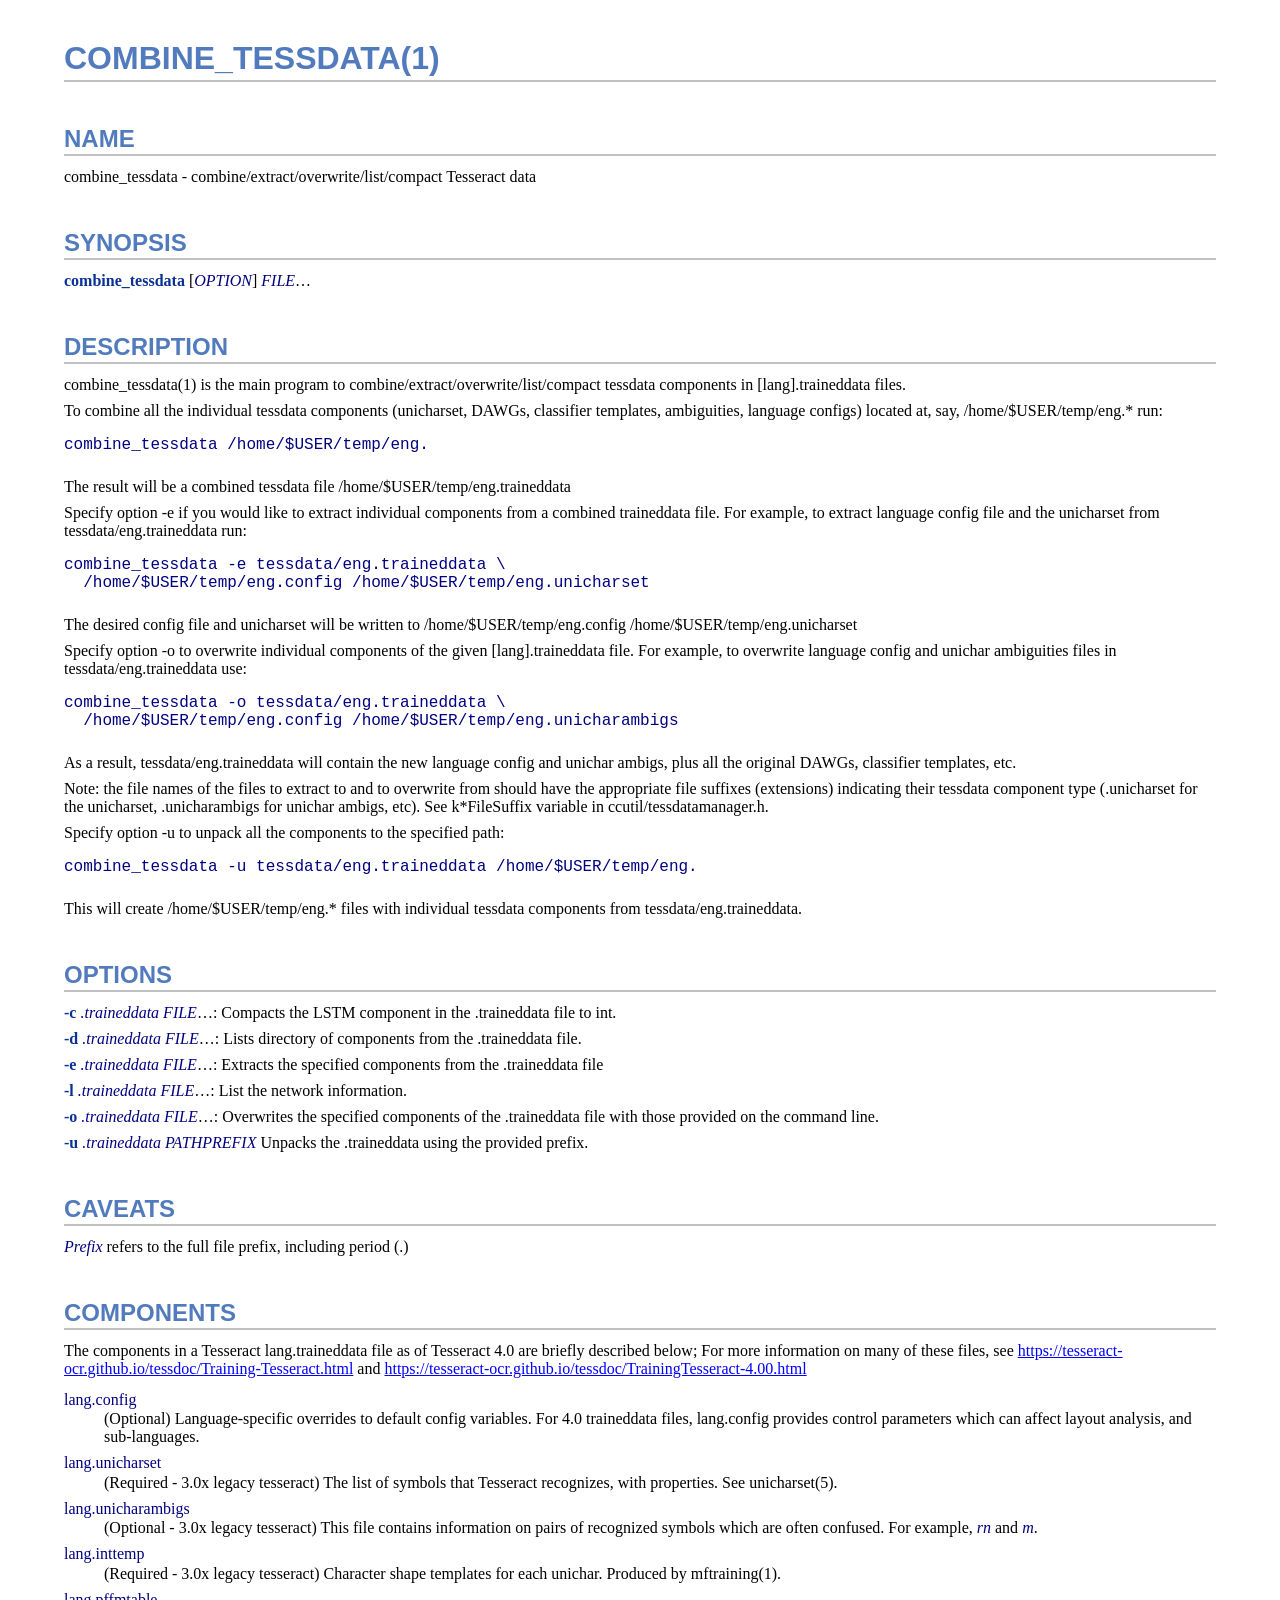
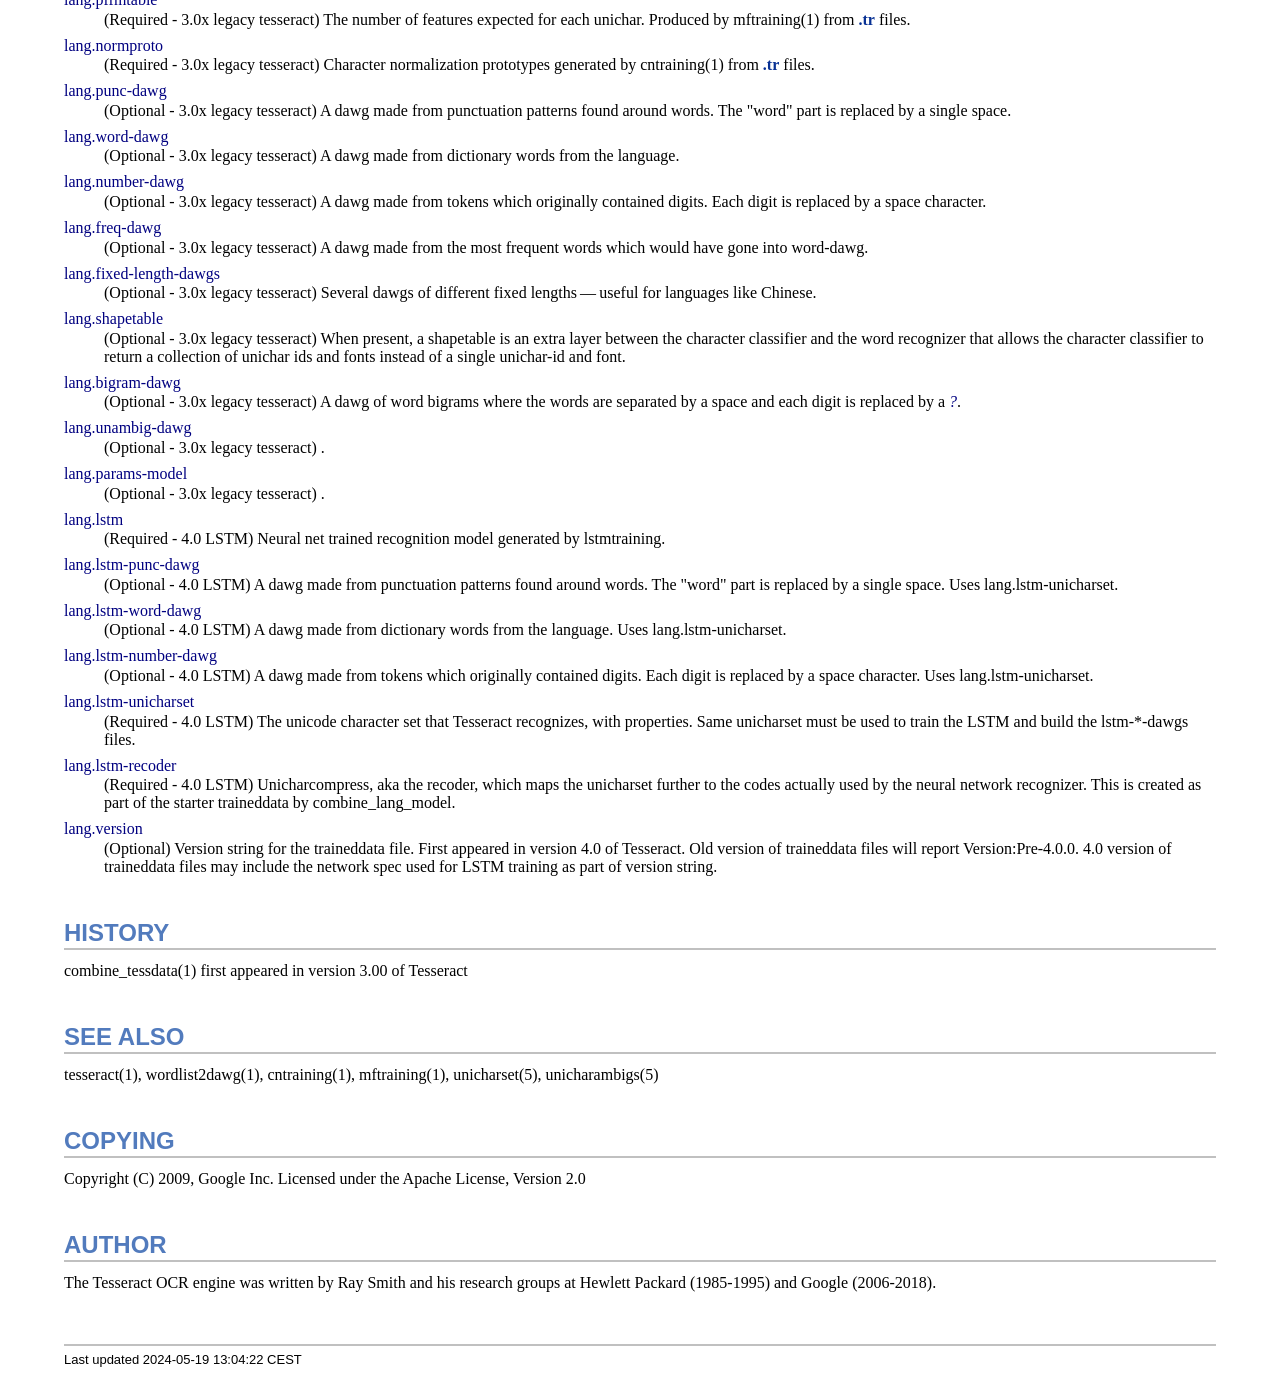
<file: combine_tessdata.1.html>
<!DOCTYPE html>
<html lang="en">
<head>
<meta http-equiv="Content-Type" content="text/html; charset=UTF-8">
<meta name="generator" content="AsciiDoc 10.2.0">
<title>COMBINE_TESSDATA(1)</title>
<style type="text/css">
/* Shared CSS for AsciiDoc xhtml11 and html5 backends */

/* Default font. */
body {
  font-family: Georgia,serif;
}

/* Title font. */
h1, h2, h3, h4, h5, h6,
div.title, caption.title,
thead, p.table.header,
#toctitle,
#author, #revnumber, #revdate, #revremark,
#footer {
  font-family: Arial,Helvetica,sans-serif;
}

body {
  margin: 1em 5% 1em 5%;
}

a {
  color: blue;
  text-decoration: underline;
}
a:visited {
  color: fuchsia;
}

em {
  font-style: italic;
  color: navy;
}

strong {
  font-weight: bold;
  color: #083194;
}

h1, h2, h3, h4, h5, h6 {
  color: #527bbd;
  margin-top: 1.2em;
  margin-bottom: 0.5em;
  line-height: 1.3;
}

h1, h2, h3 {
  border-bottom: 2px solid silver;
}
h2 {
  padding-top: 0.5em;
}
h3 {
  float: left;
}
h3 + * {
  clear: left;
}
h5 {
  font-size: 1.0em;
}

div.sectionbody {
  margin-left: 0;
}

hr {
  border: 1px solid silver;
}

p {
  margin-top: 0.5em;
  margin-bottom: 0.5em;
}

ul, ol, li > p {
  margin-top: 0;
}
ul > li     { color: #aaa; }
ul > li > * { color: black; }

.monospaced, code, pre {
  font-family: "Courier New", Courier, monospace;
  font-size: inherit;
  color: navy;
  padding: 0;
  margin: 0;
}
pre {
  white-space: pre-wrap;
}

#author {
  color: #527bbd;
  font-weight: bold;
  font-size: 1.1em;
}
#email {
}
#revnumber, #revdate, #revremark {
}

#footer {
  font-size: small;
  border-top: 2px solid silver;
  padding-top: 0.5em;
  margin-top: 4.0em;
}
#footer-text {
  float: left;
  padding-bottom: 0.5em;
}
#footer-badges {
  float: right;
  padding-bottom: 0.5em;
}

#preamble {
  margin-top: 1.5em;
  margin-bottom: 1.5em;
}
div.imageblock, div.exampleblock, div.verseblock,
div.quoteblock, div.literalblock, div.listingblock, div.sidebarblock,
div.admonitionblock {
  margin-top: 1.0em;
  margin-bottom: 1.5em;
}
div.admonitionblock {
  margin-top: 2.0em;
  margin-bottom: 2.0em;
  margin-right: 10%;
  color: #606060;
}

div.content { /* Block element content. */
  padding: 0;
}

/* Block element titles. */
div.title, caption.title {
  color: #527bbd;
  font-weight: bold;
  text-align: left;
  margin-top: 1.0em;
  margin-bottom: 0.5em;
}
div.title + * {
  margin-top: 0;
}

td div.title:first-child {
  margin-top: 0.0em;
}
div.content div.title:first-child {
  margin-top: 0.0em;
}
div.content + div.title {
  margin-top: 0.0em;
}

div.sidebarblock > div.content {
  background: #ffffee;
  border: 1px solid #dddddd;
  border-left: 4px solid #f0f0f0;
  padding: 0.5em;
}

div.listingblock > div.content {
  border: 1px solid #dddddd;
  border-left: 5px solid #f0f0f0;
  background: #f8f8f8;
  padding: 0.5em;
}

div.quoteblock, div.verseblock {
  padding-left: 1.0em;
  margin-left: 1.0em;
  margin-right: 10%;
  border-left: 5px solid #f0f0f0;
  color: #888;
}

div.quoteblock > div.attribution {
  padding-top: 0.5em;
  text-align: right;
}

div.verseblock > pre.content {
  font-family: inherit;
  font-size: inherit;
}
div.verseblock > div.attribution {
  padding-top: 0.75em;
  text-align: left;
}
/* DEPRECATED: Pre version 8.2.7 verse style literal block. */
div.verseblock + div.attribution {
  text-align: left;
}

div.admonitionblock .icon {
  vertical-align: top;
  font-size: 1.1em;
  font-weight: bold;
  text-decoration: underline;
  color: #527bbd;
  padding-right: 0.5em;
}
div.admonitionblock td.content {
  padding-left: 0.5em;
  border-left: 3px solid #dddddd;
}

div.exampleblock > div.content {
  border-left: 3px solid #dddddd;
  padding-left: 0.5em;
}

div.imageblock div.content { padding-left: 0; }
span.image img { border-style: none; vertical-align: text-bottom; }
a.image:visited { color: white; }

dl {
  margin-top: 0.8em;
  margin-bottom: 0.8em;
}
dt {
  margin-top: 0.5em;
  margin-bottom: 0;
  font-style: normal;
  color: navy;
}
dd > *:first-child {
  margin-top: 0.1em;
}

ul, ol {
    list-style-position: outside;
}
ol.arabic {
  list-style-type: decimal;
}
ol.loweralpha {
  list-style-type: lower-alpha;
}
ol.upperalpha {
  list-style-type: upper-alpha;
}
ol.lowerroman {
  list-style-type: lower-roman;
}
ol.upperroman {
  list-style-type: upper-roman;
}

div.compact ul, div.compact ol,
div.compact p, div.compact p,
div.compact div, div.compact div {
  margin-top: 0.1em;
  margin-bottom: 0.1em;
}

tfoot {
  font-weight: bold;
}
td > div.verse {
  white-space: pre;
}

div.hdlist {
  margin-top: 0.8em;
  margin-bottom: 0.8em;
}
div.hdlist tr {
  padding-bottom: 15px;
}
dt.hdlist1.strong, td.hdlist1.strong {
  font-weight: bold;
}
td.hdlist1 {
  vertical-align: top;
  font-style: normal;
  padding-right: 0.8em;
  color: navy;
}
td.hdlist2 {
  vertical-align: top;
}
div.hdlist.compact tr {
  margin: 0;
  padding-bottom: 0;
}

.comment {
  background: yellow;
}

.footnote, .footnoteref {
  font-size: 0.8em;
}

span.footnote, span.footnoteref {
  vertical-align: super;
}

#footnotes {
  margin: 20px 0 20px 0;
  padding: 7px 0 0 0;
}

#footnotes div.footnote {
  margin: 0 0 5px 0;
}

#footnotes hr {
  border: none;
  border-top: 1px solid silver;
  height: 1px;
  text-align: left;
  margin-left: 0;
  width: 20%;
  min-width: 100px;
}

div.colist td {
  padding-right: 0.5em;
  padding-bottom: 0.3em;
  vertical-align: top;
}
div.colist td img {
  margin-top: 0.3em;
}

@media print {
  #footer-badges { display: none; }
}

#toc {
  margin-bottom: 2.5em;
}

#toctitle {
  color: #527bbd;
  font-size: 1.1em;
  font-weight: bold;
  margin-top: 1.0em;
  margin-bottom: 0.1em;
}

div.toclevel0, div.toclevel1, div.toclevel2, div.toclevel3, div.toclevel4 {
  margin-top: 0;
  margin-bottom: 0;
}
div.toclevel2 {
  margin-left: 2em;
  font-size: 0.9em;
}
div.toclevel3 {
  margin-left: 4em;
  font-size: 0.9em;
}
div.toclevel4 {
  margin-left: 6em;
  font-size: 0.9em;
}

span.aqua { color: aqua; }
span.black { color: black; }
span.blue { color: blue; }
span.fuchsia { color: fuchsia; }
span.gray { color: gray; }
span.green { color: green; }
span.lime { color: lime; }
span.maroon { color: maroon; }
span.navy { color: navy; }
span.olive { color: olive; }
span.purple { color: purple; }
span.red { color: red; }
span.silver { color: silver; }
span.teal { color: teal; }
span.white { color: white; }
span.yellow { color: yellow; }

span.aqua-background { background: aqua; }
span.black-background { background: black; }
span.blue-background { background: blue; }
span.fuchsia-background { background: fuchsia; }
span.gray-background { background: gray; }
span.green-background { background: green; }
span.lime-background { background: lime; }
span.maroon-background { background: maroon; }
span.navy-background { background: navy; }
span.olive-background { background: olive; }
span.purple-background { background: purple; }
span.red-background { background: red; }
span.silver-background { background: silver; }
span.teal-background { background: teal; }
span.white-background { background: white; }
span.yellow-background { background: yellow; }

span.big { font-size: 2em; }
span.small { font-size: 0.6em; }

span.underline { text-decoration: underline; }
span.overline { text-decoration: overline; }
span.line-through { text-decoration: line-through; }

div.unbreakable { page-break-inside: avoid; }


/*
 * xhtml11 specific
 *
 * */

div.tableblock {
  margin-top: 1.0em;
  margin-bottom: 1.5em;
}
div.tableblock > table {
  border: 3px solid #527bbd;
}
thead, p.table.header {
  font-weight: bold;
  color: #527bbd;
}
p.table {
  margin-top: 0;
}
/* Because the table frame attribute is overridden by CSS in most browsers. */
div.tableblock > table[frame="void"] {
  border-style: none;
}
div.tableblock > table[frame="hsides"] {
  border-left-style: none;
  border-right-style: none;
}
div.tableblock > table[frame="vsides"] {
  border-top-style: none;
  border-bottom-style: none;
}


/*
 * html5 specific
 *
 * */

table.tableblock {
  margin-top: 1.0em;
  margin-bottom: 1.5em;
}
thead, p.tableblock.header {
  font-weight: bold;
  color: #527bbd;
}
p.tableblock {
  margin-top: 0;
}
table.tableblock {
  border-width: 3px;
  border-spacing: 0px;
  border-style: solid;
  border-color: #527bbd;
  border-collapse: collapse;
}
th.tableblock, td.tableblock {
  border-width: 1px;
  padding: 4px;
  border-style: solid;
  border-color: #527bbd;
}

table.tableblock.frame-topbot {
  border-left-style: hidden;
  border-right-style: hidden;
}
table.tableblock.frame-sides {
  border-top-style: hidden;
  border-bottom-style: hidden;
}
table.tableblock.frame-none {
  border-style: hidden;
}

th.tableblock.halign-left, td.tableblock.halign-left {
  text-align: left;
}
th.tableblock.halign-center, td.tableblock.halign-center {
  text-align: center;
}
th.tableblock.halign-right, td.tableblock.halign-right {
  text-align: right;
}

th.tableblock.valign-top, td.tableblock.valign-top {
  vertical-align: top;
}
th.tableblock.valign-middle, td.tableblock.valign-middle {
  vertical-align: middle;
}
th.tableblock.valign-bottom, td.tableblock.valign-bottom {
  vertical-align: bottom;
}


/*
 * manpage specific
 *
 * */

body.manpage h1 {
  padding-top: 0.5em;
  padding-bottom: 0.5em;
  border-top: 2px solid silver;
  border-bottom: 2px solid silver;
}
body.manpage h2 {
  border-style: none;
}
body.manpage div.sectionbody {
  margin-left: 3em;
}

@media print {
  body.manpage div#toc { display: none; }
}


</style>
<script type="text/javascript">
/*<![CDATA[*/
var asciidoc = {  // Namespace.

/////////////////////////////////////////////////////////////////////
// Table Of Contents generator
/////////////////////////////////////////////////////////////////////

/* Author: Mihai Bazon, September 2002
 * http://students.infoiasi.ro/~mishoo
 *
 * Table Of Content generator
 * Version: 0.4
 *
 * Feel free to use this script under the terms of the GNU General Public
 * License, as long as you do not remove or alter this notice.
 */

 /* modified by Troy D. Hanson, September 2006. License: GPL */
 /* modified by Stuart Rackham, 2006, 2009. License: GPL */

// toclevels = 1..4.
toc: function (toclevels) {

  function getText(el) {
    var text = "";
    for (var i = el.firstChild; i != null; i = i.nextSibling) {
      if (i.nodeType == 3 /* Node.TEXT_NODE */) // IE doesn't speak constants.
        text += i.data;
      else if (i.firstChild != null)
        text += getText(i);
    }
    return text;
  }

  function TocEntry(el, text, toclevel) {
    this.element = el;
    this.text = text;
    this.toclevel = toclevel;
  }

  function tocEntries(el, toclevels) {
    var result = new Array;
    var re = new RegExp('[hH]([1-'+(toclevels+1)+'])');
    // Function that scans the DOM tree for header elements (the DOM2
    // nodeIterator API would be a better technique but not supported by all
    // browsers).
    var iterate = function (el) {
      for (var i = el.firstChild; i != null; i = i.nextSibling) {
        if (i.nodeType == 1 /* Node.ELEMENT_NODE */) {
          var mo = re.exec(i.tagName);
          if (mo && (i.getAttribute("class") || i.getAttribute("className")) != "float") {
            result[result.length] = new TocEntry(i, getText(i), mo[1]-1);
          }
          iterate(i);
        }
      }
    }
    iterate(el);
    return result;
  }

  var toc = document.getElementById("toc");
  if (!toc) {
    return;
  }

  // Delete existing TOC entries in case we're reloading the TOC.
  var tocEntriesToRemove = [];
  var i;
  for (i = 0; i < toc.childNodes.length; i++) {
    var entry = toc.childNodes[i];
    if (entry.nodeName.toLowerCase() == 'div'
     && entry.getAttribute("class")
     && entry.getAttribute("class").match(/^toclevel/))
      tocEntriesToRemove.push(entry);
  }
  for (i = 0; i < tocEntriesToRemove.length; i++) {
    toc.removeChild(tocEntriesToRemove[i]);
  }

  // Rebuild TOC entries.
  var entries = tocEntries(document.getElementById("content"), toclevels);
  for (var i = 0; i < entries.length; ++i) {
    var entry = entries[i];
    if (entry.element.id == "")
      entry.element.id = "_toc_" + i;
    var a = document.createElement("a");
    a.href = "#" + entry.element.id;
    a.appendChild(document.createTextNode(entry.text));
    var div = document.createElement("div");
    div.appendChild(a);
    div.className = "toclevel" + entry.toclevel;
    toc.appendChild(div);
  }
  if (entries.length == 0)
    toc.parentNode.removeChild(toc);
},


/////////////////////////////////////////////////////////////////////
// Footnotes generator
/////////////////////////////////////////////////////////////////////

/* Based on footnote generation code from:
 * http://www.brandspankingnew.net/archive/2005/07/format_footnote.html
 */

footnotes: function () {
  // Delete existing footnote entries in case we're reloading the footnodes.
  var i;
  var noteholder = document.getElementById("footnotes");
  if (!noteholder) {
    return;
  }
  var entriesToRemove = [];
  for (i = 0; i < noteholder.childNodes.length; i++) {
    var entry = noteholder.childNodes[i];
    if (entry.nodeName.toLowerCase() == 'div' && entry.getAttribute("class") == "footnote")
      entriesToRemove.push(entry);
  }
  for (i = 0; i < entriesToRemove.length; i++) {
    noteholder.removeChild(entriesToRemove[i]);
  }

  // Rebuild footnote entries.
  var cont = document.getElementById("content");
  var spans = cont.getElementsByTagName("span");
  var refs = {};
  var n = 0;
  for (i=0; i<spans.length; i++) {
    if (spans[i].className == "footnote") {
      n++;
      var note = spans[i].getAttribute("data-note");
      if (!note) {
        // Use [\s\S] in place of . so multi-line matches work.
        // Because JavaScript has no s (dotall) regex flag.
        note = spans[i].innerHTML.match(/\s*\[([\s\S]*)]\s*/)[1];
        spans[i].innerHTML =
          "[<a id='_footnoteref_" + n + "' href='#_footnote_" + n +
          "' title='View footnote' class='footnote'>" + n + "</a>]";
        spans[i].setAttribute("data-note", note);
      }
      noteholder.innerHTML +=
        "<div class='footnote' id='_footnote_" + n + "'>" +
        "<a href='#_footnoteref_" + n + "' title='Return to text'>" +
        n + "</a>. " + note + "</div>";
      var id =spans[i].getAttribute("id");
      if (id != null) refs["#"+id] = n;
    }
  }
  if (n == 0)
    noteholder.parentNode.removeChild(noteholder);
  else {
    // Process footnoterefs.
    for (i=0; i<spans.length; i++) {
      if (spans[i].className == "footnoteref") {
        var href = spans[i].getElementsByTagName("a")[0].getAttribute("href");
        href = href.match(/#.*/)[0];  // Because IE return full URL.
        n = refs[href];
        spans[i].innerHTML =
          "[<a href='#_footnote_" + n +
          "' title='View footnote' class='footnote'>" + n + "</a>]";
      }
    }
  }
},

install: function(toclevels) {
  var timerId;

  function reinstall() {
    asciidoc.footnotes();
    if (toclevels) {
      asciidoc.toc(toclevels);
    }
  }

  function reinstallAndRemoveTimer() {
    clearInterval(timerId);
    reinstall();
  }

  timerId = setInterval(reinstall, 500);
  if (document.addEventListener)
    document.addEventListener("DOMContentLoaded", reinstallAndRemoveTimer, false);
  else
    window.onload = reinstallAndRemoveTimer;
}

}
asciidoc.install();
/*]]>*/
</script>
</head>
<body class="article">
<div id="header">
<h1>COMBINE_TESSDATA(1)</h1>
</div>
<div id="content">
<div class="sect1">
<h2 id="_name">NAME</h2>
<div class="sectionbody">
<div class="paragraph"><p>combine_tessdata - combine/extract/overwrite/list/compact Tesseract data</p></div>
</div>
</div>
<div class="sect1">
<h2 id="_synopsis">SYNOPSIS</h2>
<div class="sectionbody">
<div class="paragraph"><p><strong>combine_tessdata</strong> [<em>OPTION</em>] <em>FILE</em>&#8230;</p></div>
</div>
</div>
<div class="sect1">
<h2 id="_description">DESCRIPTION</h2>
<div class="sectionbody">
<div class="paragraph"><p>combine_tessdata(1) is the main program to combine/extract/overwrite/list/compact
tessdata components in [lang].traineddata files.</p></div>
<div class="paragraph"><p>To combine all the individual tessdata components (unicharset, DAWGs,
classifier templates, ambiguities, language configs) located at, say,
/home/$USER/temp/eng.* run:</p></div>
<div class="literalblock">
<div class="content monospaced">
<pre>combine_tessdata /home/$USER/temp/eng.</pre>
</div></div>
<div class="paragraph"><p>The result will be a combined tessdata file /home/$USER/temp/eng.traineddata</p></div>
<div class="paragraph"><p>Specify option -e if you would like to extract individual components
from a combined traineddata file. For example, to extract language config
file and the unicharset from tessdata/eng.traineddata run:</p></div>
<div class="literalblock">
<div class="content monospaced">
<pre>combine_tessdata -e tessdata/eng.traineddata \
  /home/$USER/temp/eng.config /home/$USER/temp/eng.unicharset</pre>
</div></div>
<div class="paragraph"><p>The desired config file and unicharset will be written to
/home/$USER/temp/eng.config /home/$USER/temp/eng.unicharset</p></div>
<div class="paragraph"><p>Specify option -o to overwrite individual components of the given
[lang].traineddata file. For example, to overwrite language config
and unichar ambiguities files in tessdata/eng.traineddata use:</p></div>
<div class="literalblock">
<div class="content monospaced">
<pre>combine_tessdata -o tessdata/eng.traineddata \
  /home/$USER/temp/eng.config /home/$USER/temp/eng.unicharambigs</pre>
</div></div>
<div class="paragraph"><p>As a result, tessdata/eng.traineddata will contain the new language config
and unichar ambigs, plus all the original DAWGs, classifier templates, etc.</p></div>
<div class="paragraph"><p>Note: the file names of the files to extract to and to overwrite from should
have the appropriate file suffixes (extensions) indicating their tessdata
component type (.unicharset for the unicharset, .unicharambigs for unichar
ambigs, etc). See k*FileSuffix variable in ccutil/tessdatamanager.h.</p></div>
<div class="paragraph"><p>Specify option -u to unpack all the components to the specified path:</p></div>
<div class="literalblock">
<div class="content monospaced">
<pre>combine_tessdata -u tessdata/eng.traineddata /home/$USER/temp/eng.</pre>
</div></div>
<div class="paragraph"><p>This will create  /home/$USER/temp/eng.* files with individual tessdata
components from tessdata/eng.traineddata.</p></div>
</div>
</div>
<div class="sect1">
<h2 id="_options">OPTIONS</h2>
<div class="sectionbody">
<div class="paragraph"><p><strong>-c</strong> <em>.traineddata</em> <em>FILE</em>&#8230;:
    Compacts the LSTM component in the .traineddata file to int.</p></div>
<div class="paragraph"><p><strong>-d</strong> <em>.traineddata</em> <em>FILE</em>&#8230;:
    Lists directory of components from the .traineddata file.</p></div>
<div class="paragraph"><p><strong>-e</strong> <em>.traineddata</em> <em>FILE</em>&#8230;:
    Extracts the specified components from the .traineddata file</p></div>
<div class="paragraph"><p><strong>-l</strong> <em>.traineddata</em> <em>FILE</em>&#8230;:
   List the network information.</p></div>
<div class="paragraph"><p><strong>-o</strong> <em>.traineddata</em> <em>FILE</em>&#8230;:
    Overwrites the specified components of the .traineddata file
    with those provided on the command line.</p></div>
<div class="paragraph"><p><strong>-u</strong> <em>.traineddata</em> <em>PATHPREFIX</em>
    Unpacks the .traineddata using the provided prefix.</p></div>
</div>
</div>
<div class="sect1">
<h2 id="_caveats">CAVEATS</h2>
<div class="sectionbody">
<div class="paragraph"><p><em>Prefix</em> refers to the full file prefix, including period (.)</p></div>
</div>
</div>
<div class="sect1">
<h2 id="_components">COMPONENTS</h2>
<div class="sectionbody">
<div class="paragraph"><p>The components in a Tesseract lang.traineddata file as of
Tesseract 4.0 are briefly described below; For more information on
many of these files, see
<a href="https://tesseract-ocr.github.io/tessdoc/Training-Tesseract.html">https://tesseract-ocr.github.io/tessdoc/Training-Tesseract.html</a>
and
<a href="https://tesseract-ocr.github.io/tessdoc/TrainingTesseract-4.00.html">https://tesseract-ocr.github.io/tessdoc/TrainingTesseract-4.00.html</a></p></div>
<div class="dlist"><dl>
<dt class="hdlist1">
lang.config
</dt>
<dd>
<p>
  (Optional) Language-specific overrides to default config variables.
  For 4.0 traineddata files, lang.config provides control parameters which
  can affect layout analysis, and sub-languages.
</p>
</dd>
<dt class="hdlist1">
lang.unicharset
</dt>
<dd>
<p>
  (Required - 3.0x  legacy tesseract) The list of symbols that Tesseract recognizes, with properties.
  See unicharset(5).
</p>
</dd>
<dt class="hdlist1">
lang.unicharambigs
</dt>
<dd>
<p>
  (Optional - 3.0x  legacy tesseract) This file contains information on pairs of recognized symbols
  which are often confused.  For example, <em>rn</em> and <em>m</em>.
</p>
</dd>
<dt class="hdlist1">
lang.inttemp
</dt>
<dd>
<p>
  (Required - 3.0x  legacy tesseract) Character shape templates for each unichar.  Produced by
  mftraining(1).
</p>
</dd>
<dt class="hdlist1">
lang.pffmtable
</dt>
<dd>
<p>
  (Required - 3.0x  legacy tesseract) The number of features expected for each unichar.
  Produced by mftraining(1) from <strong>.tr</strong> files.
</p>
</dd>
<dt class="hdlist1">
lang.normproto
</dt>
<dd>
<p>
  (Required - 3.0x  legacy tesseract) Character normalization prototypes generated by cntraining(1)
  from <strong>.tr</strong> files.
</p>
</dd>
<dt class="hdlist1">
lang.punc-dawg
</dt>
<dd>
<p>
  (Optional - 3.0x  legacy tesseract) A dawg made from punctuation patterns found around words.
  The "word" part is replaced by a single space.
</p>
</dd>
<dt class="hdlist1">
lang.word-dawg
</dt>
<dd>
<p>
  (Optional - 3.0x  legacy tesseract) A dawg made from dictionary words from the language.
</p>
</dd>
<dt class="hdlist1">
lang.number-dawg
</dt>
<dd>
<p>
  (Optional - 3.0x  legacy tesseract) A dawg made from tokens which originally contained digits.
  Each digit is replaced by a space character.
</p>
</dd>
<dt class="hdlist1">
lang.freq-dawg
</dt>
<dd>
<p>
  (Optional - 3.0x  legacy tesseract) A dawg made from the most frequent words which would have
  gone into word-dawg.
</p>
</dd>
<dt class="hdlist1">
lang.fixed-length-dawgs
</dt>
<dd>
<p>
  (Optional - 3.0x  legacy tesseract) Several dawgs of different fixed lengths&#8201;&#8212;&#8201;useful for
  languages like Chinese.
</p>
</dd>
<dt class="hdlist1">
lang.shapetable
</dt>
<dd>
<p>
  (Optional - 3.0x  legacy tesseract) When present, a shapetable is an extra layer between the character
  classifier and the word recognizer that allows the character classifier to
  return a collection of unichar ids and fonts instead of a single unichar-id
  and font.
</p>
</dd>
<dt class="hdlist1">
lang.bigram-dawg
</dt>
<dd>
<p>
  (Optional - 3.0x  legacy tesseract) A dawg of word bigrams where the words are separated by a space
  and each digit is replaced by a <em>?</em>.
</p>
</dd>
<dt class="hdlist1">
lang.unambig-dawg
</dt>
<dd>
<p>
  (Optional - 3.0x  legacy tesseract) .
</p>
</dd>
<dt class="hdlist1">
lang.params-model
</dt>
<dd>
<p>
  (Optional - 3.0x  legacy tesseract) .
</p>
</dd>
<dt class="hdlist1">
lang.lstm
</dt>
<dd>
<p>
  (Required - 4.0 LSTM) Neural net trained recognition model generated by lstmtraining.
</p>
</dd>
<dt class="hdlist1">
lang.lstm-punc-dawg
</dt>
<dd>
<p>
  (Optional - 4.0 LSTM) A dawg made from punctuation patterns found around words.
  The "word" part is replaced by a single space. Uses lang.lstm-unicharset.
</p>
</dd>
<dt class="hdlist1">
lang.lstm-word-dawg
</dt>
<dd>
<p>
  (Optional - 4.0 LSTM) A dawg made from dictionary words from the language.
  Uses lang.lstm-unicharset.
</p>
</dd>
<dt class="hdlist1">
lang.lstm-number-dawg
</dt>
<dd>
<p>
  (Optional - 4.0 LSTM) A dawg made from tokens which originally contained digits.
  Each digit is replaced by a space character. Uses lang.lstm-unicharset.
</p>
</dd>
<dt class="hdlist1">
lang.lstm-unicharset
</dt>
<dd>
<p>
  (Required - 4.0 LSTM) The unicode character set that Tesseract recognizes, with properties.
  Same unicharset must be used to train the LSTM and build the lstm-*-dawgs files.
</p>
</dd>
<dt class="hdlist1">
lang.lstm-recoder
</dt>
<dd>
<p>
  (Required - 4.0 LSTM) Unicharcompress, aka the recoder, which maps the unicharset
  further to the codes actually used by the neural network recognizer. This is created as
  part of the starter traineddata by combine_lang_model.
</p>
</dd>
<dt class="hdlist1">
lang.version
</dt>
<dd>
<p>
  (Optional) Version string for the traineddata file.
  First appeared in version 4.0 of Tesseract.
  Old version of traineddata files will report Version:Pre-4.0.0.
  4.0 version of traineddata files may include the network spec
  used for LSTM training as part of version string.
</p>
</dd>
</dl></div>
</div>
</div>
<div class="sect1">
<h2 id="_history">HISTORY</h2>
<div class="sectionbody">
<div class="paragraph"><p>combine_tessdata(1) first appeared in version 3.00 of Tesseract</p></div>
</div>
</div>
<div class="sect1">
<h2 id="_see_also">SEE ALSO</h2>
<div class="sectionbody">
<div class="paragraph"><p>tesseract(1), wordlist2dawg(1), cntraining(1), mftraining(1), unicharset(5),
unicharambigs(5)</p></div>
</div>
</div>
<div class="sect1">
<h2 id="_copying">COPYING</h2>
<div class="sectionbody">
<div class="paragraph"><p>Copyright (C) 2009, Google Inc.
Licensed under the Apache License, Version 2.0</p></div>
</div>
</div>
<div class="sect1">
<h2 id="_author">AUTHOR</h2>
<div class="sectionbody">
<div class="paragraph"><p>The Tesseract OCR engine was written by Ray Smith and his research groups
at Hewlett Packard (1985-1995) and Google (2006-2018).</p></div>
</div>
</div>
</div>
<div id="footnotes"><hr></div>
<div id="footer">
<div id="footer-text">
Last updated
 2024-05-19 13:04:22 CEST
</div>
</div>
</body>
</html>
</file>
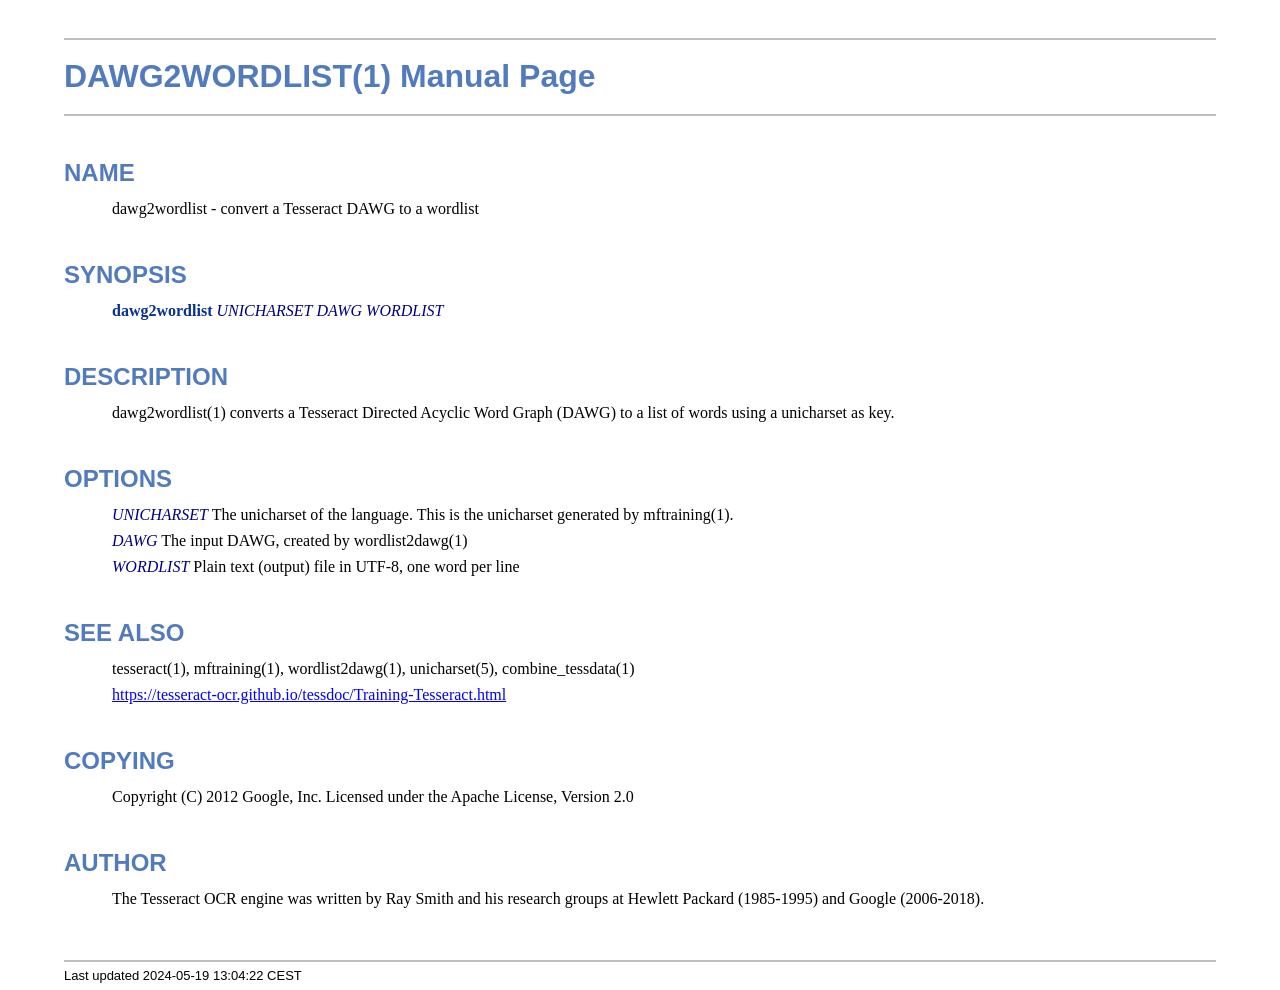
<file: dawg2wordlist.1.html>
<!DOCTYPE html>
<html lang="en">
<head>
<meta http-equiv="Content-Type" content="text/html; charset=UTF-8">
<meta name="generator" content="AsciiDoc 10.2.0">
<title>DAWG2WORDLIST(1)</title>
<style type="text/css">
/* Shared CSS for AsciiDoc xhtml11 and html5 backends */

/* Default font. */
body {
  font-family: Georgia,serif;
}

/* Title font. */
h1, h2, h3, h4, h5, h6,
div.title, caption.title,
thead, p.table.header,
#toctitle,
#author, #revnumber, #revdate, #revremark,
#footer {
  font-family: Arial,Helvetica,sans-serif;
}

body {
  margin: 1em 5% 1em 5%;
}

a {
  color: blue;
  text-decoration: underline;
}
a:visited {
  color: fuchsia;
}

em {
  font-style: italic;
  color: navy;
}

strong {
  font-weight: bold;
  color: #083194;
}

h1, h2, h3, h4, h5, h6 {
  color: #527bbd;
  margin-top: 1.2em;
  margin-bottom: 0.5em;
  line-height: 1.3;
}

h1, h2, h3 {
  border-bottom: 2px solid silver;
}
h2 {
  padding-top: 0.5em;
}
h3 {
  float: left;
}
h3 + * {
  clear: left;
}
h5 {
  font-size: 1.0em;
}

div.sectionbody {
  margin-left: 0;
}

hr {
  border: 1px solid silver;
}

p {
  margin-top: 0.5em;
  margin-bottom: 0.5em;
}

ul, ol, li > p {
  margin-top: 0;
}
ul > li     { color: #aaa; }
ul > li > * { color: black; }

.monospaced, code, pre {
  font-family: "Courier New", Courier, monospace;
  font-size: inherit;
  color: navy;
  padding: 0;
  margin: 0;
}
pre {
  white-space: pre-wrap;
}

#author {
  color: #527bbd;
  font-weight: bold;
  font-size: 1.1em;
}
#email {
}
#revnumber, #revdate, #revremark {
}

#footer {
  font-size: small;
  border-top: 2px solid silver;
  padding-top: 0.5em;
  margin-top: 4.0em;
}
#footer-text {
  float: left;
  padding-bottom: 0.5em;
}
#footer-badges {
  float: right;
  padding-bottom: 0.5em;
}

#preamble {
  margin-top: 1.5em;
  margin-bottom: 1.5em;
}
div.imageblock, div.exampleblock, div.verseblock,
div.quoteblock, div.literalblock, div.listingblock, div.sidebarblock,
div.admonitionblock {
  margin-top: 1.0em;
  margin-bottom: 1.5em;
}
div.admonitionblock {
  margin-top: 2.0em;
  margin-bottom: 2.0em;
  margin-right: 10%;
  color: #606060;
}

div.content { /* Block element content. */
  padding: 0;
}

/* Block element titles. */
div.title, caption.title {
  color: #527bbd;
  font-weight: bold;
  text-align: left;
  margin-top: 1.0em;
  margin-bottom: 0.5em;
}
div.title + * {
  margin-top: 0;
}

td div.title:first-child {
  margin-top: 0.0em;
}
div.content div.title:first-child {
  margin-top: 0.0em;
}
div.content + div.title {
  margin-top: 0.0em;
}

div.sidebarblock > div.content {
  background: #ffffee;
  border: 1px solid #dddddd;
  border-left: 4px solid #f0f0f0;
  padding: 0.5em;
}

div.listingblock > div.content {
  border: 1px solid #dddddd;
  border-left: 5px solid #f0f0f0;
  background: #f8f8f8;
  padding: 0.5em;
}

div.quoteblock, div.verseblock {
  padding-left: 1.0em;
  margin-left: 1.0em;
  margin-right: 10%;
  border-left: 5px solid #f0f0f0;
  color: #888;
}

div.quoteblock > div.attribution {
  padding-top: 0.5em;
  text-align: right;
}

div.verseblock > pre.content {
  font-family: inherit;
  font-size: inherit;
}
div.verseblock > div.attribution {
  padding-top: 0.75em;
  text-align: left;
}
/* DEPRECATED: Pre version 8.2.7 verse style literal block. */
div.verseblock + div.attribution {
  text-align: left;
}

div.admonitionblock .icon {
  vertical-align: top;
  font-size: 1.1em;
  font-weight: bold;
  text-decoration: underline;
  color: #527bbd;
  padding-right: 0.5em;
}
div.admonitionblock td.content {
  padding-left: 0.5em;
  border-left: 3px solid #dddddd;
}

div.exampleblock > div.content {
  border-left: 3px solid #dddddd;
  padding-left: 0.5em;
}

div.imageblock div.content { padding-left: 0; }
span.image img { border-style: none; vertical-align: text-bottom; }
a.image:visited { color: white; }

dl {
  margin-top: 0.8em;
  margin-bottom: 0.8em;
}
dt {
  margin-top: 0.5em;
  margin-bottom: 0;
  font-style: normal;
  color: navy;
}
dd > *:first-child {
  margin-top: 0.1em;
}

ul, ol {
    list-style-position: outside;
}
ol.arabic {
  list-style-type: decimal;
}
ol.loweralpha {
  list-style-type: lower-alpha;
}
ol.upperalpha {
  list-style-type: upper-alpha;
}
ol.lowerroman {
  list-style-type: lower-roman;
}
ol.upperroman {
  list-style-type: upper-roman;
}

div.compact ul, div.compact ol,
div.compact p, div.compact p,
div.compact div, div.compact div {
  margin-top: 0.1em;
  margin-bottom: 0.1em;
}

tfoot {
  font-weight: bold;
}
td > div.verse {
  white-space: pre;
}

div.hdlist {
  margin-top: 0.8em;
  margin-bottom: 0.8em;
}
div.hdlist tr {
  padding-bottom: 15px;
}
dt.hdlist1.strong, td.hdlist1.strong {
  font-weight: bold;
}
td.hdlist1 {
  vertical-align: top;
  font-style: normal;
  padding-right: 0.8em;
  color: navy;
}
td.hdlist2 {
  vertical-align: top;
}
div.hdlist.compact tr {
  margin: 0;
  padding-bottom: 0;
}

.comment {
  background: yellow;
}

.footnote, .footnoteref {
  font-size: 0.8em;
}

span.footnote, span.footnoteref {
  vertical-align: super;
}

#footnotes {
  margin: 20px 0 20px 0;
  padding: 7px 0 0 0;
}

#footnotes div.footnote {
  margin: 0 0 5px 0;
}

#footnotes hr {
  border: none;
  border-top: 1px solid silver;
  height: 1px;
  text-align: left;
  margin-left: 0;
  width: 20%;
  min-width: 100px;
}

div.colist td {
  padding-right: 0.5em;
  padding-bottom: 0.3em;
  vertical-align: top;
}
div.colist td img {
  margin-top: 0.3em;
}

@media print {
  #footer-badges { display: none; }
}

#toc {
  margin-bottom: 2.5em;
}

#toctitle {
  color: #527bbd;
  font-size: 1.1em;
  font-weight: bold;
  margin-top: 1.0em;
  margin-bottom: 0.1em;
}

div.toclevel0, div.toclevel1, div.toclevel2, div.toclevel3, div.toclevel4 {
  margin-top: 0;
  margin-bottom: 0;
}
div.toclevel2 {
  margin-left: 2em;
  font-size: 0.9em;
}
div.toclevel3 {
  margin-left: 4em;
  font-size: 0.9em;
}
div.toclevel4 {
  margin-left: 6em;
  font-size: 0.9em;
}

span.aqua { color: aqua; }
span.black { color: black; }
span.blue { color: blue; }
span.fuchsia { color: fuchsia; }
span.gray { color: gray; }
span.green { color: green; }
span.lime { color: lime; }
span.maroon { color: maroon; }
span.navy { color: navy; }
span.olive { color: olive; }
span.purple { color: purple; }
span.red { color: red; }
span.silver { color: silver; }
span.teal { color: teal; }
span.white { color: white; }
span.yellow { color: yellow; }

span.aqua-background { background: aqua; }
span.black-background { background: black; }
span.blue-background { background: blue; }
span.fuchsia-background { background: fuchsia; }
span.gray-background { background: gray; }
span.green-background { background: green; }
span.lime-background { background: lime; }
span.maroon-background { background: maroon; }
span.navy-background { background: navy; }
span.olive-background { background: olive; }
span.purple-background { background: purple; }
span.red-background { background: red; }
span.silver-background { background: silver; }
span.teal-background { background: teal; }
span.white-background { background: white; }
span.yellow-background { background: yellow; }

span.big { font-size: 2em; }
span.small { font-size: 0.6em; }

span.underline { text-decoration: underline; }
span.overline { text-decoration: overline; }
span.line-through { text-decoration: line-through; }

div.unbreakable { page-break-inside: avoid; }


/*
 * xhtml11 specific
 *
 * */

div.tableblock {
  margin-top: 1.0em;
  margin-bottom: 1.5em;
}
div.tableblock > table {
  border: 3px solid #527bbd;
}
thead, p.table.header {
  font-weight: bold;
  color: #527bbd;
}
p.table {
  margin-top: 0;
}
/* Because the table frame attribute is overridden by CSS in most browsers. */
div.tableblock > table[frame="void"] {
  border-style: none;
}
div.tableblock > table[frame="hsides"] {
  border-left-style: none;
  border-right-style: none;
}
div.tableblock > table[frame="vsides"] {
  border-top-style: none;
  border-bottom-style: none;
}


/*
 * html5 specific
 *
 * */

table.tableblock {
  margin-top: 1.0em;
  margin-bottom: 1.5em;
}
thead, p.tableblock.header {
  font-weight: bold;
  color: #527bbd;
}
p.tableblock {
  margin-top: 0;
}
table.tableblock {
  border-width: 3px;
  border-spacing: 0px;
  border-style: solid;
  border-color: #527bbd;
  border-collapse: collapse;
}
th.tableblock, td.tableblock {
  border-width: 1px;
  padding: 4px;
  border-style: solid;
  border-color: #527bbd;
}

table.tableblock.frame-topbot {
  border-left-style: hidden;
  border-right-style: hidden;
}
table.tableblock.frame-sides {
  border-top-style: hidden;
  border-bottom-style: hidden;
}
table.tableblock.frame-none {
  border-style: hidden;
}

th.tableblock.halign-left, td.tableblock.halign-left {
  text-align: left;
}
th.tableblock.halign-center, td.tableblock.halign-center {
  text-align: center;
}
th.tableblock.halign-right, td.tableblock.halign-right {
  text-align: right;
}

th.tableblock.valign-top, td.tableblock.valign-top {
  vertical-align: top;
}
th.tableblock.valign-middle, td.tableblock.valign-middle {
  vertical-align: middle;
}
th.tableblock.valign-bottom, td.tableblock.valign-bottom {
  vertical-align: bottom;
}


/*
 * manpage specific
 *
 * */

body.manpage h1 {
  padding-top: 0.5em;
  padding-bottom: 0.5em;
  border-top: 2px solid silver;
  border-bottom: 2px solid silver;
}
body.manpage h2 {
  border-style: none;
}
body.manpage div.sectionbody {
  margin-left: 3em;
}

@media print {
  body.manpage div#toc { display: none; }
}


</style>
<script type="text/javascript">
/*<![CDATA[*/
var asciidoc = {  // Namespace.

/////////////////////////////////////////////////////////////////////
// Table Of Contents generator
/////////////////////////////////////////////////////////////////////

/* Author: Mihai Bazon, September 2002
 * http://students.infoiasi.ro/~mishoo
 *
 * Table Of Content generator
 * Version: 0.4
 *
 * Feel free to use this script under the terms of the GNU General Public
 * License, as long as you do not remove or alter this notice.
 */

 /* modified by Troy D. Hanson, September 2006. License: GPL */
 /* modified by Stuart Rackham, 2006, 2009. License: GPL */

// toclevels = 1..4.
toc: function (toclevels) {

  function getText(el) {
    var text = "";
    for (var i = el.firstChild; i != null; i = i.nextSibling) {
      if (i.nodeType == 3 /* Node.TEXT_NODE */) // IE doesn't speak constants.
        text += i.data;
      else if (i.firstChild != null)
        text += getText(i);
    }
    return text;
  }

  function TocEntry(el, text, toclevel) {
    this.element = el;
    this.text = text;
    this.toclevel = toclevel;
  }

  function tocEntries(el, toclevels) {
    var result = new Array;
    var re = new RegExp('[hH]([1-'+(toclevels+1)+'])');
    // Function that scans the DOM tree for header elements (the DOM2
    // nodeIterator API would be a better technique but not supported by all
    // browsers).
    var iterate = function (el) {
      for (var i = el.firstChild; i != null; i = i.nextSibling) {
        if (i.nodeType == 1 /* Node.ELEMENT_NODE */) {
          var mo = re.exec(i.tagName);
          if (mo && (i.getAttribute("class") || i.getAttribute("className")) != "float") {
            result[result.length] = new TocEntry(i, getText(i), mo[1]-1);
          }
          iterate(i);
        }
      }
    }
    iterate(el);
    return result;
  }

  var toc = document.getElementById("toc");
  if (!toc) {
    return;
  }

  // Delete existing TOC entries in case we're reloading the TOC.
  var tocEntriesToRemove = [];
  var i;
  for (i = 0; i < toc.childNodes.length; i++) {
    var entry = toc.childNodes[i];
    if (entry.nodeName.toLowerCase() == 'div'
     && entry.getAttribute("class")
     && entry.getAttribute("class").match(/^toclevel/))
      tocEntriesToRemove.push(entry);
  }
  for (i = 0; i < tocEntriesToRemove.length; i++) {
    toc.removeChild(tocEntriesToRemove[i]);
  }

  // Rebuild TOC entries.
  var entries = tocEntries(document.getElementById("content"), toclevels);
  for (var i = 0; i < entries.length; ++i) {
    var entry = entries[i];
    if (entry.element.id == "")
      entry.element.id = "_toc_" + i;
    var a = document.createElement("a");
    a.href = "#" + entry.element.id;
    a.appendChild(document.createTextNode(entry.text));
    var div = document.createElement("div");
    div.appendChild(a);
    div.className = "toclevel" + entry.toclevel;
    toc.appendChild(div);
  }
  if (entries.length == 0)
    toc.parentNode.removeChild(toc);
},


/////////////////////////////////////////////////////////////////////
// Footnotes generator
/////////////////////////////////////////////////////////////////////

/* Based on footnote generation code from:
 * http://www.brandspankingnew.net/archive/2005/07/format_footnote.html
 */

footnotes: function () {
  // Delete existing footnote entries in case we're reloading the footnodes.
  var i;
  var noteholder = document.getElementById("footnotes");
  if (!noteholder) {
    return;
  }
  var entriesToRemove = [];
  for (i = 0; i < noteholder.childNodes.length; i++) {
    var entry = noteholder.childNodes[i];
    if (entry.nodeName.toLowerCase() == 'div' && entry.getAttribute("class") == "footnote")
      entriesToRemove.push(entry);
  }
  for (i = 0; i < entriesToRemove.length; i++) {
    noteholder.removeChild(entriesToRemove[i]);
  }

  // Rebuild footnote entries.
  var cont = document.getElementById("content");
  var spans = cont.getElementsByTagName("span");
  var refs = {};
  var n = 0;
  for (i=0; i<spans.length; i++) {
    if (spans[i].className == "footnote") {
      n++;
      var note = spans[i].getAttribute("data-note");
      if (!note) {
        // Use [\s\S] in place of . so multi-line matches work.
        // Because JavaScript has no s (dotall) regex flag.
        note = spans[i].innerHTML.match(/\s*\[([\s\S]*)]\s*/)[1];
        spans[i].innerHTML =
          "[<a id='_footnoteref_" + n + "' href='#_footnote_" + n +
          "' title='View footnote' class='footnote'>" + n + "</a>]";
        spans[i].setAttribute("data-note", note);
      }
      noteholder.innerHTML +=
        "<div class='footnote' id='_footnote_" + n + "'>" +
        "<a href='#_footnoteref_" + n + "' title='Return to text'>" +
        n + "</a>. " + note + "</div>";
      var id =spans[i].getAttribute("id");
      if (id != null) refs["#"+id] = n;
    }
  }
  if (n == 0)
    noteholder.parentNode.removeChild(noteholder);
  else {
    // Process footnoterefs.
    for (i=0; i<spans.length; i++) {
      if (spans[i].className == "footnoteref") {
        var href = spans[i].getElementsByTagName("a")[0].getAttribute("href");
        href = href.match(/#.*/)[0];  // Because IE return full URL.
        n = refs[href];
        spans[i].innerHTML =
          "[<a href='#_footnote_" + n +
          "' title='View footnote' class='footnote'>" + n + "</a>]";
      }
    }
  }
},

install: function(toclevels) {
  var timerId;

  function reinstall() {
    asciidoc.footnotes();
    if (toclevels) {
      asciidoc.toc(toclevels);
    }
  }

  function reinstallAndRemoveTimer() {
    clearInterval(timerId);
    reinstall();
  }

  timerId = setInterval(reinstall, 500);
  if (document.addEventListener)
    document.addEventListener("DOMContentLoaded", reinstallAndRemoveTimer, false);
  else
    window.onload = reinstallAndRemoveTimer;
}

}
asciidoc.install();
/*]]>*/
</script>
</head>
<body class="manpage">
<div id="header">
<h1>
DAWG2WORDLIST(1) Manual Page
</h1>
<h2>NAME</h2>
<div class="sectionbody">
<p>dawg2wordlist -
   convert a Tesseract DAWG to a wordlist
</p>
</div>
</div>
<div id="content">
<div class="sect1">
<h2 id="_synopsis">SYNOPSIS</h2>
<div class="sectionbody">
<div class="paragraph"><p><strong>dawg2wordlist</strong> <em>UNICHARSET</em> <em>DAWG</em> <em>WORDLIST</em></p></div>
</div>
</div>
<div class="sect1">
<h2 id="_description">DESCRIPTION</h2>
<div class="sectionbody">
<div class="paragraph"><p>dawg2wordlist(1) converts a Tesseract Directed Acyclic Word
Graph (DAWG) to a list of words using a unicharset as key.</p></div>
</div>
</div>
<div class="sect1">
<h2 id="_options">OPTIONS</h2>
<div class="sectionbody">
<div class="paragraph"><p><em>UNICHARSET</em>
        The unicharset of the language. This is the unicharset
        generated by mftraining(1).</p></div>
<div class="paragraph"><p><em>DAWG</em>
        The input DAWG, created by wordlist2dawg(1)</p></div>
<div class="paragraph"><p><em>WORDLIST</em>
        Plain text (output) file in UTF-8, one word per line</p></div>
</div>
</div>
<div class="sect1">
<h2 id="_see_also">SEE ALSO</h2>
<div class="sectionbody">
<div class="paragraph"><p>tesseract(1), mftraining(1), wordlist2dawg(1), unicharset(5),
combine_tessdata(1)</p></div>
<div class="paragraph"><p><a href="https://tesseract-ocr.github.io/tessdoc/Training-Tesseract.html">https://tesseract-ocr.github.io/tessdoc/Training-Tesseract.html</a></p></div>
</div>
</div>
<div class="sect1">
<h2 id="_copying">COPYING</h2>
<div class="sectionbody">
<div class="paragraph"><p>Copyright (C) 2012 Google, Inc.
Licensed under the Apache License, Version 2.0</p></div>
</div>
</div>
<div class="sect1">
<h2 id="_author">AUTHOR</h2>
<div class="sectionbody">
<div class="paragraph"><p>The Tesseract OCR engine was written by Ray Smith and his research groups
at Hewlett Packard (1985-1995) and Google (2006-2018).</p></div>
</div>
</div>
</div>
<div id="footnotes"><hr></div>
<div id="footer">
<div id="footer-text">
Last updated
 2024-05-19 13:04:22 CEST
</div>
</div>
</body>
</html>
</file>
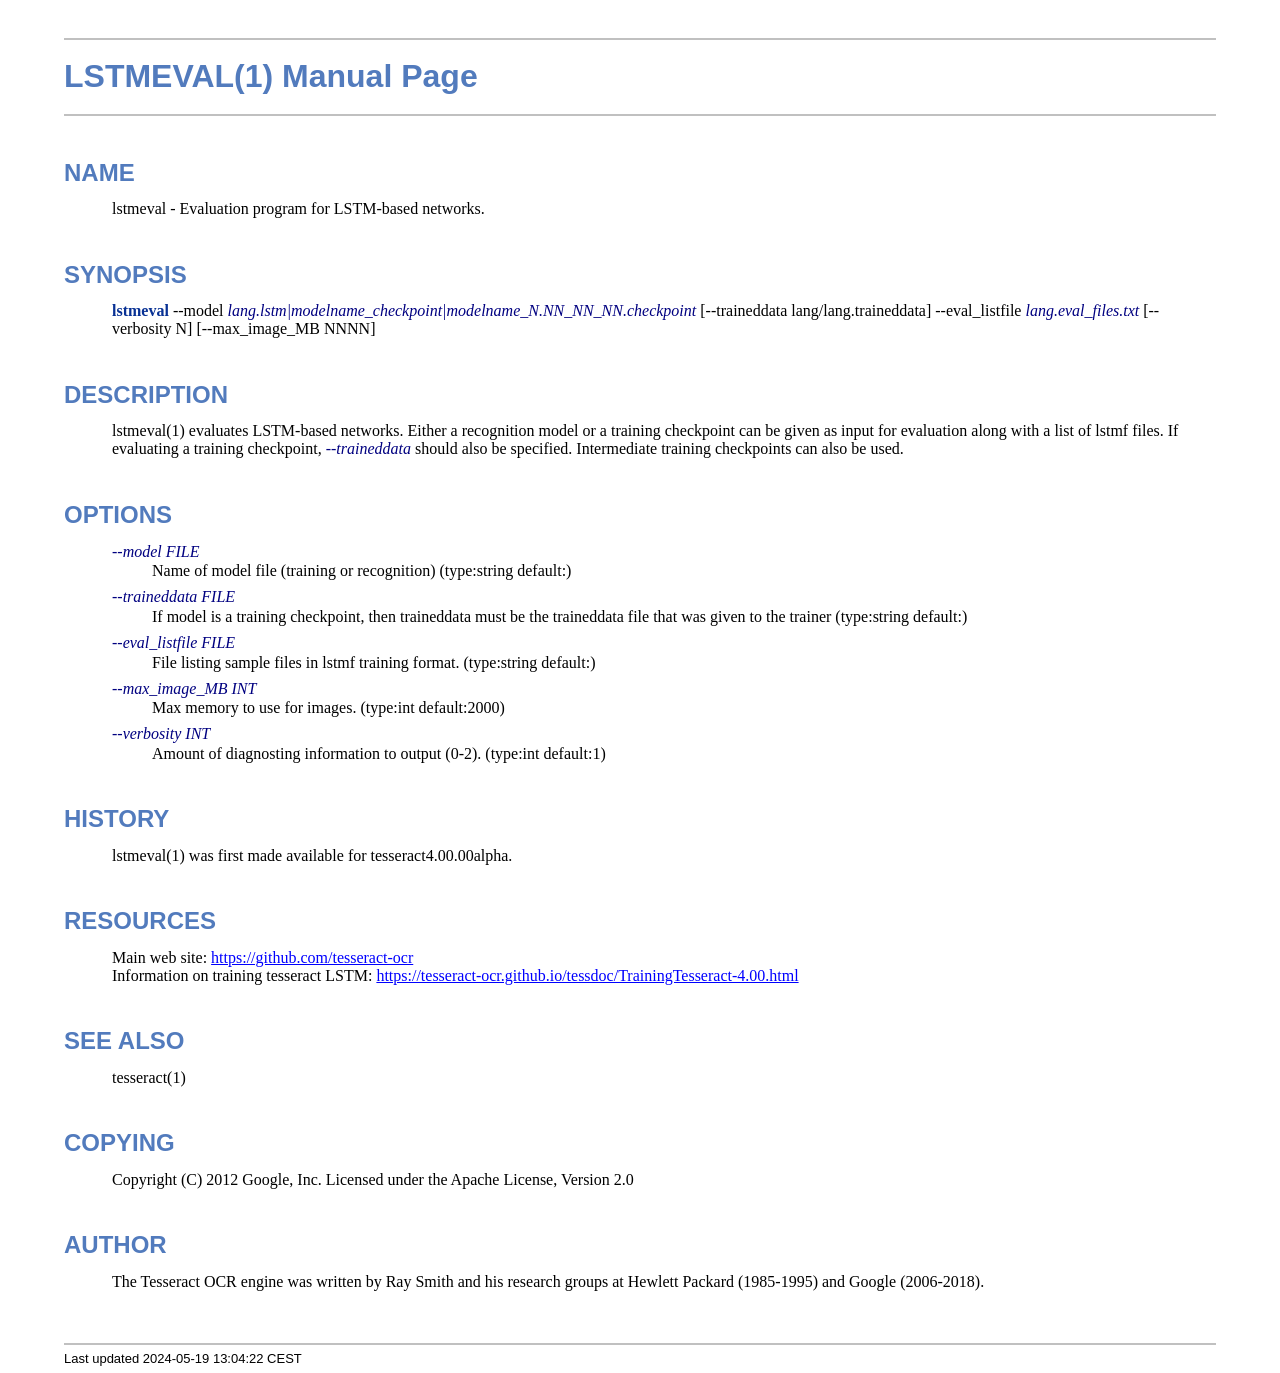
<file: lstmeval.1.html>
<!DOCTYPE html>
<html lang="en">
<head>
<meta http-equiv="Content-Type" content="text/html; charset=UTF-8">
<meta name="generator" content="AsciiDoc 10.2.0">
<title>LSTMEVAL(1)</title>
<style type="text/css">
/* Shared CSS for AsciiDoc xhtml11 and html5 backends */

/* Default font. */
body {
  font-family: Georgia,serif;
}

/* Title font. */
h1, h2, h3, h4, h5, h6,
div.title, caption.title,
thead, p.table.header,
#toctitle,
#author, #revnumber, #revdate, #revremark,
#footer {
  font-family: Arial,Helvetica,sans-serif;
}

body {
  margin: 1em 5% 1em 5%;
}

a {
  color: blue;
  text-decoration: underline;
}
a:visited {
  color: fuchsia;
}

em {
  font-style: italic;
  color: navy;
}

strong {
  font-weight: bold;
  color: #083194;
}

h1, h2, h3, h4, h5, h6 {
  color: #527bbd;
  margin-top: 1.2em;
  margin-bottom: 0.5em;
  line-height: 1.3;
}

h1, h2, h3 {
  border-bottom: 2px solid silver;
}
h2 {
  padding-top: 0.5em;
}
h3 {
  float: left;
}
h3 + * {
  clear: left;
}
h5 {
  font-size: 1.0em;
}

div.sectionbody {
  margin-left: 0;
}

hr {
  border: 1px solid silver;
}

p {
  margin-top: 0.5em;
  margin-bottom: 0.5em;
}

ul, ol, li > p {
  margin-top: 0;
}
ul > li     { color: #aaa; }
ul > li > * { color: black; }

.monospaced, code, pre {
  font-family: "Courier New", Courier, monospace;
  font-size: inherit;
  color: navy;
  padding: 0;
  margin: 0;
}
pre {
  white-space: pre-wrap;
}

#author {
  color: #527bbd;
  font-weight: bold;
  font-size: 1.1em;
}
#email {
}
#revnumber, #revdate, #revremark {
}

#footer {
  font-size: small;
  border-top: 2px solid silver;
  padding-top: 0.5em;
  margin-top: 4.0em;
}
#footer-text {
  float: left;
  padding-bottom: 0.5em;
}
#footer-badges {
  float: right;
  padding-bottom: 0.5em;
}

#preamble {
  margin-top: 1.5em;
  margin-bottom: 1.5em;
}
div.imageblock, div.exampleblock, div.verseblock,
div.quoteblock, div.literalblock, div.listingblock, div.sidebarblock,
div.admonitionblock {
  margin-top: 1.0em;
  margin-bottom: 1.5em;
}
div.admonitionblock {
  margin-top: 2.0em;
  margin-bottom: 2.0em;
  margin-right: 10%;
  color: #606060;
}

div.content { /* Block element content. */
  padding: 0;
}

/* Block element titles. */
div.title, caption.title {
  color: #527bbd;
  font-weight: bold;
  text-align: left;
  margin-top: 1.0em;
  margin-bottom: 0.5em;
}
div.title + * {
  margin-top: 0;
}

td div.title:first-child {
  margin-top: 0.0em;
}
div.content div.title:first-child {
  margin-top: 0.0em;
}
div.content + div.title {
  margin-top: 0.0em;
}

div.sidebarblock > div.content {
  background: #ffffee;
  border: 1px solid #dddddd;
  border-left: 4px solid #f0f0f0;
  padding: 0.5em;
}

div.listingblock > div.content {
  border: 1px solid #dddddd;
  border-left: 5px solid #f0f0f0;
  background: #f8f8f8;
  padding: 0.5em;
}

div.quoteblock, div.verseblock {
  padding-left: 1.0em;
  margin-left: 1.0em;
  margin-right: 10%;
  border-left: 5px solid #f0f0f0;
  color: #888;
}

div.quoteblock > div.attribution {
  padding-top: 0.5em;
  text-align: right;
}

div.verseblock > pre.content {
  font-family: inherit;
  font-size: inherit;
}
div.verseblock > div.attribution {
  padding-top: 0.75em;
  text-align: left;
}
/* DEPRECATED: Pre version 8.2.7 verse style literal block. */
div.verseblock + div.attribution {
  text-align: left;
}

div.admonitionblock .icon {
  vertical-align: top;
  font-size: 1.1em;
  font-weight: bold;
  text-decoration: underline;
  color: #527bbd;
  padding-right: 0.5em;
}
div.admonitionblock td.content {
  padding-left: 0.5em;
  border-left: 3px solid #dddddd;
}

div.exampleblock > div.content {
  border-left: 3px solid #dddddd;
  padding-left: 0.5em;
}

div.imageblock div.content { padding-left: 0; }
span.image img { border-style: none; vertical-align: text-bottom; }
a.image:visited { color: white; }

dl {
  margin-top: 0.8em;
  margin-bottom: 0.8em;
}
dt {
  margin-top: 0.5em;
  margin-bottom: 0;
  font-style: normal;
  color: navy;
}
dd > *:first-child {
  margin-top: 0.1em;
}

ul, ol {
    list-style-position: outside;
}
ol.arabic {
  list-style-type: decimal;
}
ol.loweralpha {
  list-style-type: lower-alpha;
}
ol.upperalpha {
  list-style-type: upper-alpha;
}
ol.lowerroman {
  list-style-type: lower-roman;
}
ol.upperroman {
  list-style-type: upper-roman;
}

div.compact ul, div.compact ol,
div.compact p, div.compact p,
div.compact div, div.compact div {
  margin-top: 0.1em;
  margin-bottom: 0.1em;
}

tfoot {
  font-weight: bold;
}
td > div.verse {
  white-space: pre;
}

div.hdlist {
  margin-top: 0.8em;
  margin-bottom: 0.8em;
}
div.hdlist tr {
  padding-bottom: 15px;
}
dt.hdlist1.strong, td.hdlist1.strong {
  font-weight: bold;
}
td.hdlist1 {
  vertical-align: top;
  font-style: normal;
  padding-right: 0.8em;
  color: navy;
}
td.hdlist2 {
  vertical-align: top;
}
div.hdlist.compact tr {
  margin: 0;
  padding-bottom: 0;
}

.comment {
  background: yellow;
}

.footnote, .footnoteref {
  font-size: 0.8em;
}

span.footnote, span.footnoteref {
  vertical-align: super;
}

#footnotes {
  margin: 20px 0 20px 0;
  padding: 7px 0 0 0;
}

#footnotes div.footnote {
  margin: 0 0 5px 0;
}

#footnotes hr {
  border: none;
  border-top: 1px solid silver;
  height: 1px;
  text-align: left;
  margin-left: 0;
  width: 20%;
  min-width: 100px;
}

div.colist td {
  padding-right: 0.5em;
  padding-bottom: 0.3em;
  vertical-align: top;
}
div.colist td img {
  margin-top: 0.3em;
}

@media print {
  #footer-badges { display: none; }
}

#toc {
  margin-bottom: 2.5em;
}

#toctitle {
  color: #527bbd;
  font-size: 1.1em;
  font-weight: bold;
  margin-top: 1.0em;
  margin-bottom: 0.1em;
}

div.toclevel0, div.toclevel1, div.toclevel2, div.toclevel3, div.toclevel4 {
  margin-top: 0;
  margin-bottom: 0;
}
div.toclevel2 {
  margin-left: 2em;
  font-size: 0.9em;
}
div.toclevel3 {
  margin-left: 4em;
  font-size: 0.9em;
}
div.toclevel4 {
  margin-left: 6em;
  font-size: 0.9em;
}

span.aqua { color: aqua; }
span.black { color: black; }
span.blue { color: blue; }
span.fuchsia { color: fuchsia; }
span.gray { color: gray; }
span.green { color: green; }
span.lime { color: lime; }
span.maroon { color: maroon; }
span.navy { color: navy; }
span.olive { color: olive; }
span.purple { color: purple; }
span.red { color: red; }
span.silver { color: silver; }
span.teal { color: teal; }
span.white { color: white; }
span.yellow { color: yellow; }

span.aqua-background { background: aqua; }
span.black-background { background: black; }
span.blue-background { background: blue; }
span.fuchsia-background { background: fuchsia; }
span.gray-background { background: gray; }
span.green-background { background: green; }
span.lime-background { background: lime; }
span.maroon-background { background: maroon; }
span.navy-background { background: navy; }
span.olive-background { background: olive; }
span.purple-background { background: purple; }
span.red-background { background: red; }
span.silver-background { background: silver; }
span.teal-background { background: teal; }
span.white-background { background: white; }
span.yellow-background { background: yellow; }

span.big { font-size: 2em; }
span.small { font-size: 0.6em; }

span.underline { text-decoration: underline; }
span.overline { text-decoration: overline; }
span.line-through { text-decoration: line-through; }

div.unbreakable { page-break-inside: avoid; }


/*
 * xhtml11 specific
 *
 * */

div.tableblock {
  margin-top: 1.0em;
  margin-bottom: 1.5em;
}
div.tableblock > table {
  border: 3px solid #527bbd;
}
thead, p.table.header {
  font-weight: bold;
  color: #527bbd;
}
p.table {
  margin-top: 0;
}
/* Because the table frame attribute is overridden by CSS in most browsers. */
div.tableblock > table[frame="void"] {
  border-style: none;
}
div.tableblock > table[frame="hsides"] {
  border-left-style: none;
  border-right-style: none;
}
div.tableblock > table[frame="vsides"] {
  border-top-style: none;
  border-bottom-style: none;
}


/*
 * html5 specific
 *
 * */

table.tableblock {
  margin-top: 1.0em;
  margin-bottom: 1.5em;
}
thead, p.tableblock.header {
  font-weight: bold;
  color: #527bbd;
}
p.tableblock {
  margin-top: 0;
}
table.tableblock {
  border-width: 3px;
  border-spacing: 0px;
  border-style: solid;
  border-color: #527bbd;
  border-collapse: collapse;
}
th.tableblock, td.tableblock {
  border-width: 1px;
  padding: 4px;
  border-style: solid;
  border-color: #527bbd;
}

table.tableblock.frame-topbot {
  border-left-style: hidden;
  border-right-style: hidden;
}
table.tableblock.frame-sides {
  border-top-style: hidden;
  border-bottom-style: hidden;
}
table.tableblock.frame-none {
  border-style: hidden;
}

th.tableblock.halign-left, td.tableblock.halign-left {
  text-align: left;
}
th.tableblock.halign-center, td.tableblock.halign-center {
  text-align: center;
}
th.tableblock.halign-right, td.tableblock.halign-right {
  text-align: right;
}

th.tableblock.valign-top, td.tableblock.valign-top {
  vertical-align: top;
}
th.tableblock.valign-middle, td.tableblock.valign-middle {
  vertical-align: middle;
}
th.tableblock.valign-bottom, td.tableblock.valign-bottom {
  vertical-align: bottom;
}


/*
 * manpage specific
 *
 * */

body.manpage h1 {
  padding-top: 0.5em;
  padding-bottom: 0.5em;
  border-top: 2px solid silver;
  border-bottom: 2px solid silver;
}
body.manpage h2 {
  border-style: none;
}
body.manpage div.sectionbody {
  margin-left: 3em;
}

@media print {
  body.manpage div#toc { display: none; }
}


</style>
<script type="text/javascript">
/*<![CDATA[*/
var asciidoc = {  // Namespace.

/////////////////////////////////////////////////////////////////////
// Table Of Contents generator
/////////////////////////////////////////////////////////////////////

/* Author: Mihai Bazon, September 2002
 * http://students.infoiasi.ro/~mishoo
 *
 * Table Of Content generator
 * Version: 0.4
 *
 * Feel free to use this script under the terms of the GNU General Public
 * License, as long as you do not remove or alter this notice.
 */

 /* modified by Troy D. Hanson, September 2006. License: GPL */
 /* modified by Stuart Rackham, 2006, 2009. License: GPL */

// toclevels = 1..4.
toc: function (toclevels) {

  function getText(el) {
    var text = "";
    for (var i = el.firstChild; i != null; i = i.nextSibling) {
      if (i.nodeType == 3 /* Node.TEXT_NODE */) // IE doesn't speak constants.
        text += i.data;
      else if (i.firstChild != null)
        text += getText(i);
    }
    return text;
  }

  function TocEntry(el, text, toclevel) {
    this.element = el;
    this.text = text;
    this.toclevel = toclevel;
  }

  function tocEntries(el, toclevels) {
    var result = new Array;
    var re = new RegExp('[hH]([1-'+(toclevels+1)+'])');
    // Function that scans the DOM tree for header elements (the DOM2
    // nodeIterator API would be a better technique but not supported by all
    // browsers).
    var iterate = function (el) {
      for (var i = el.firstChild; i != null; i = i.nextSibling) {
        if (i.nodeType == 1 /* Node.ELEMENT_NODE */) {
          var mo = re.exec(i.tagName);
          if (mo && (i.getAttribute("class") || i.getAttribute("className")) != "float") {
            result[result.length] = new TocEntry(i, getText(i), mo[1]-1);
          }
          iterate(i);
        }
      }
    }
    iterate(el);
    return result;
  }

  var toc = document.getElementById("toc");
  if (!toc) {
    return;
  }

  // Delete existing TOC entries in case we're reloading the TOC.
  var tocEntriesToRemove = [];
  var i;
  for (i = 0; i < toc.childNodes.length; i++) {
    var entry = toc.childNodes[i];
    if (entry.nodeName.toLowerCase() == 'div'
     && entry.getAttribute("class")
     && entry.getAttribute("class").match(/^toclevel/))
      tocEntriesToRemove.push(entry);
  }
  for (i = 0; i < tocEntriesToRemove.length; i++) {
    toc.removeChild(tocEntriesToRemove[i]);
  }

  // Rebuild TOC entries.
  var entries = tocEntries(document.getElementById("content"), toclevels);
  for (var i = 0; i < entries.length; ++i) {
    var entry = entries[i];
    if (entry.element.id == "")
      entry.element.id = "_toc_" + i;
    var a = document.createElement("a");
    a.href = "#" + entry.element.id;
    a.appendChild(document.createTextNode(entry.text));
    var div = document.createElement("div");
    div.appendChild(a);
    div.className = "toclevel" + entry.toclevel;
    toc.appendChild(div);
  }
  if (entries.length == 0)
    toc.parentNode.removeChild(toc);
},


/////////////////////////////////////////////////////////////////////
// Footnotes generator
/////////////////////////////////////////////////////////////////////

/* Based on footnote generation code from:
 * http://www.brandspankingnew.net/archive/2005/07/format_footnote.html
 */

footnotes: function () {
  // Delete existing footnote entries in case we're reloading the footnodes.
  var i;
  var noteholder = document.getElementById("footnotes");
  if (!noteholder) {
    return;
  }
  var entriesToRemove = [];
  for (i = 0; i < noteholder.childNodes.length; i++) {
    var entry = noteholder.childNodes[i];
    if (entry.nodeName.toLowerCase() == 'div' && entry.getAttribute("class") == "footnote")
      entriesToRemove.push(entry);
  }
  for (i = 0; i < entriesToRemove.length; i++) {
    noteholder.removeChild(entriesToRemove[i]);
  }

  // Rebuild footnote entries.
  var cont = document.getElementById("content");
  var spans = cont.getElementsByTagName("span");
  var refs = {};
  var n = 0;
  for (i=0; i<spans.length; i++) {
    if (spans[i].className == "footnote") {
      n++;
      var note = spans[i].getAttribute("data-note");
      if (!note) {
        // Use [\s\S] in place of . so multi-line matches work.
        // Because JavaScript has no s (dotall) regex flag.
        note = spans[i].innerHTML.match(/\s*\[([\s\S]*)]\s*/)[1];
        spans[i].innerHTML =
          "[<a id='_footnoteref_" + n + "' href='#_footnote_" + n +
          "' title='View footnote' class='footnote'>" + n + "</a>]";
        spans[i].setAttribute("data-note", note);
      }
      noteholder.innerHTML +=
        "<div class='footnote' id='_footnote_" + n + "'>" +
        "<a href='#_footnoteref_" + n + "' title='Return to text'>" +
        n + "</a>. " + note + "</div>";
      var id =spans[i].getAttribute("id");
      if (id != null) refs["#"+id] = n;
    }
  }
  if (n == 0)
    noteholder.parentNode.removeChild(noteholder);
  else {
    // Process footnoterefs.
    for (i=0; i<spans.length; i++) {
      if (spans[i].className == "footnoteref") {
        var href = spans[i].getElementsByTagName("a")[0].getAttribute("href");
        href = href.match(/#.*/)[0];  // Because IE return full URL.
        n = refs[href];
        spans[i].innerHTML =
          "[<a href='#_footnote_" + n +
          "' title='View footnote' class='footnote'>" + n + "</a>]";
      }
    }
  }
},

install: function(toclevels) {
  var timerId;

  function reinstall() {
    asciidoc.footnotes();
    if (toclevels) {
      asciidoc.toc(toclevels);
    }
  }

  function reinstallAndRemoveTimer() {
    clearInterval(timerId);
    reinstall();
  }

  timerId = setInterval(reinstall, 500);
  if (document.addEventListener)
    document.addEventListener("DOMContentLoaded", reinstallAndRemoveTimer, false);
  else
    window.onload = reinstallAndRemoveTimer;
}

}
asciidoc.install();
/*]]>*/
</script>
</head>
<body class="manpage">
<div id="header">
<h1>
LSTMEVAL(1) Manual Page
</h1>
<h2>NAME</h2>
<div class="sectionbody">
<p>lstmeval -
   Evaluation program for LSTM-based networks.
</p>
</div>
</div>
<div id="content">
<div class="sect1">
<h2 id="_synopsis">SYNOPSIS</h2>
<div class="sectionbody">
<div class="paragraph"><p><strong>lstmeval</strong> --model <em>lang.lstm|modelname_checkpoint|modelname_N.NN_NN_NN.checkpoint</em> [--traineddata lang/lang.traineddata] --eval_listfile <em>lang.eval_files.txt</em> [--verbosity N] [--max_image_MB NNNN]</p></div>
</div>
</div>
<div class="sect1">
<h2 id="_description">DESCRIPTION</h2>
<div class="sectionbody">
<div class="paragraph"><p>lstmeval(1) evaluates LSTM-based networks. Either a recognition model or a training checkpoint can be given as input for evaluation along with a list of lstmf files. If evaluating a training checkpoint, <em>--traineddata</em> should also be specified. Intermediate training checkpoints can also be used.</p></div>
</div>
</div>
<div class="sect1">
<h2 id="_options">OPTIONS</h2>
<div class="sectionbody">
<div class="dlist"><dl>
<dt class="hdlist1">
<em>--model  FILE</em>
</dt>
<dd>
<p>
  Name of model file (training or recognition)  (type:string default:)
</p>
</dd>
<dt class="hdlist1">
<em>--traineddata  FILE</em>
</dt>
<dd>
<p>
  If model is a training checkpoint, then traineddata must be the traineddata file that was given to the trainer  (type:string default:)
</p>
</dd>
<dt class="hdlist1">
<em>--eval_listfile  FILE</em>
</dt>
<dd>
<p>
  File listing sample files in lstmf training format.  (type:string default:)
</p>
</dd>
<dt class="hdlist1">
<em>--max_image_MB  INT</em>
</dt>
<dd>
<p>
  Max memory to use for images.  (type:int default:2000)
</p>
</dd>
<dt class="hdlist1">
<em>--verbosity  INT</em>
</dt>
<dd>
<p>
  Amount of diagnosting information to output (0-2).  (type:int default:1)
</p>
</dd>
</dl></div>
</div>
</div>
<div class="sect1">
<h2 id="_history">HISTORY</h2>
<div class="sectionbody">
<div class="paragraph"><p>lstmeval(1) was first made available for tesseract4.00.00alpha.</p></div>
</div>
</div>
<div class="sect1">
<h2 id="_resources">RESOURCES</h2>
<div class="sectionbody">
<div class="paragraph"><p>Main web site: <a href="https://github.com/tesseract-ocr">https://github.com/tesseract-ocr</a><br>
Information on training tesseract LSTM: <a href="https://tesseract-ocr.github.io/tessdoc/TrainingTesseract-4.00.html">https://tesseract-ocr.github.io/tessdoc/TrainingTesseract-4.00.html</a></p></div>
</div>
</div>
<div class="sect1">
<h2 id="_see_also">SEE ALSO</h2>
<div class="sectionbody">
<div class="paragraph"><p>tesseract(1)</p></div>
</div>
</div>
<div class="sect1">
<h2 id="_copying">COPYING</h2>
<div class="sectionbody">
<div class="paragraph"><p>Copyright (C) 2012 Google, Inc.
Licensed under the Apache License, Version 2.0</p></div>
</div>
</div>
<div class="sect1">
<h2 id="_author">AUTHOR</h2>
<div class="sectionbody">
<div class="paragraph"><p>The Tesseract OCR engine was written by Ray Smith and his research groups
at Hewlett Packard (1985-1995) and Google (2006-2018).</p></div>
</div>
</div>
</div>
<div id="footnotes"><hr></div>
<div id="footer">
<div id="footer-text">
Last updated
 2024-05-19 13:04:22 CEST
</div>
</div>
</body>
</html>
</file>
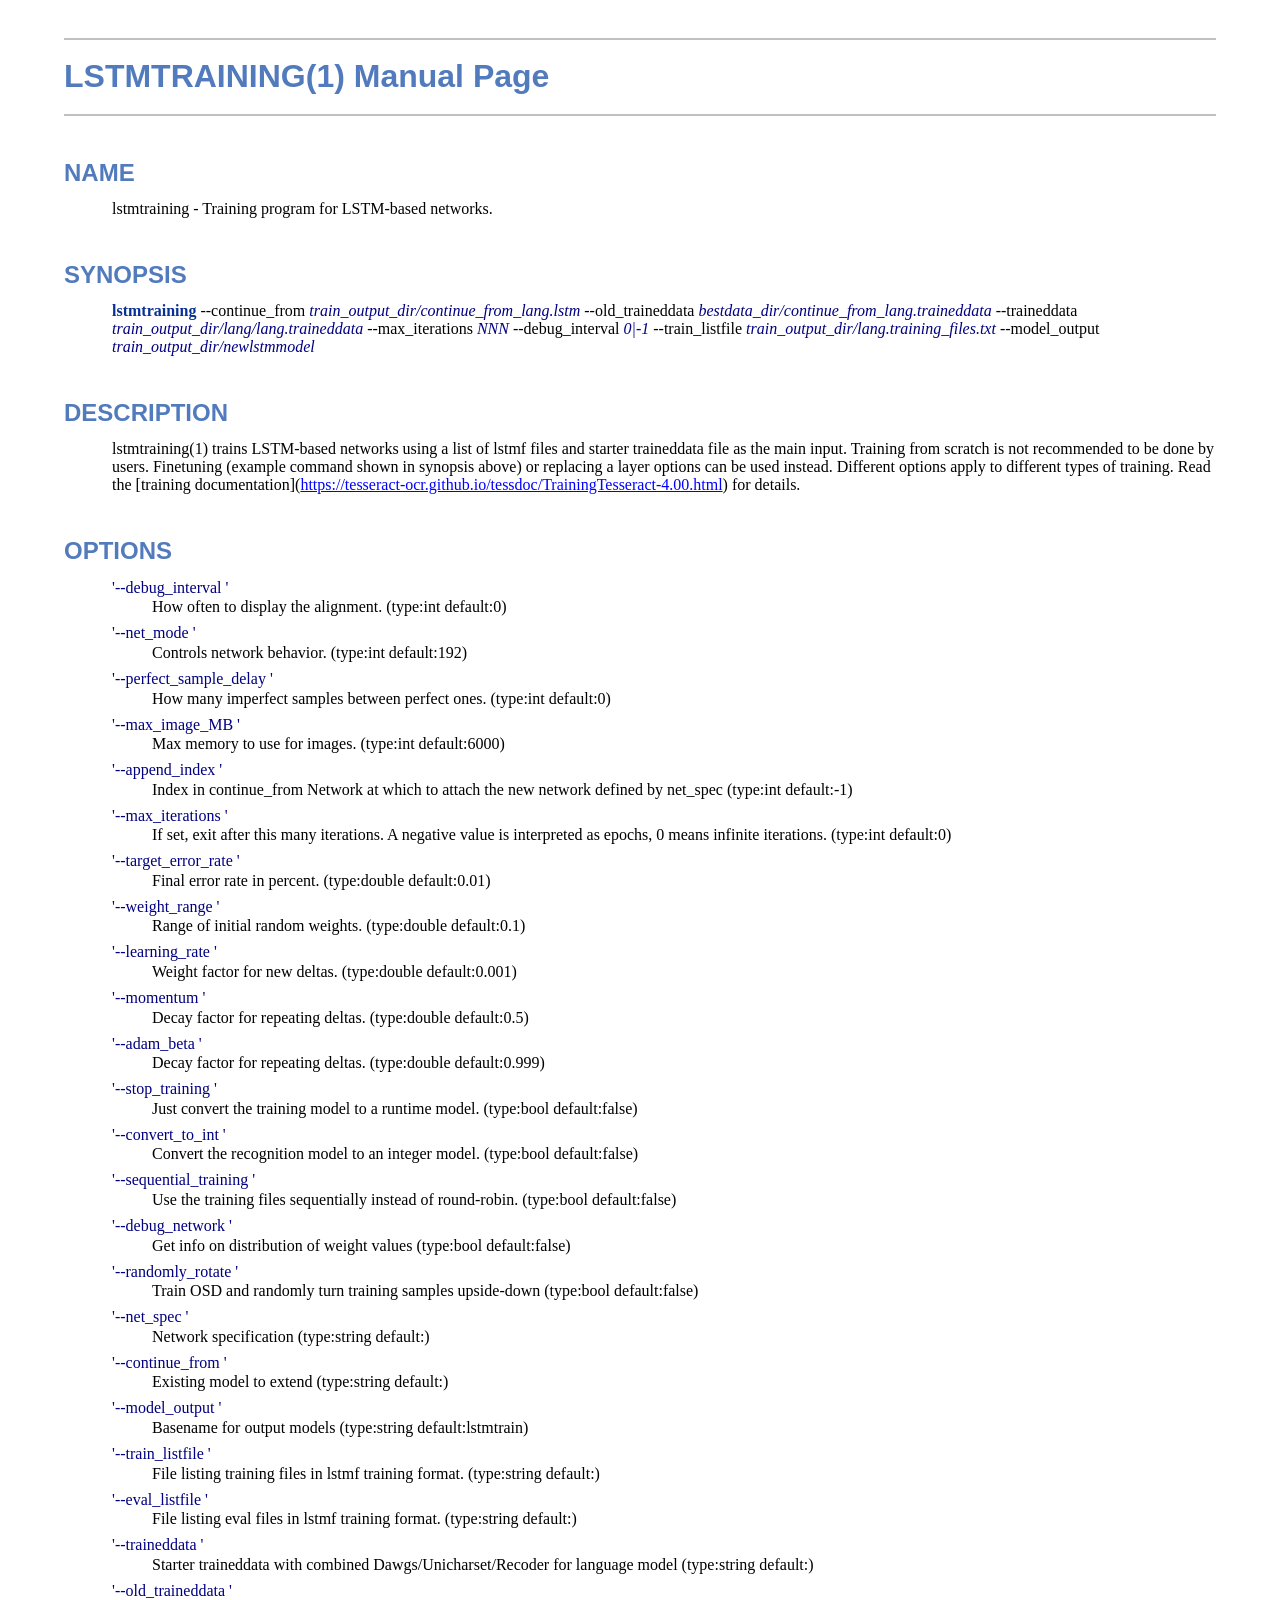
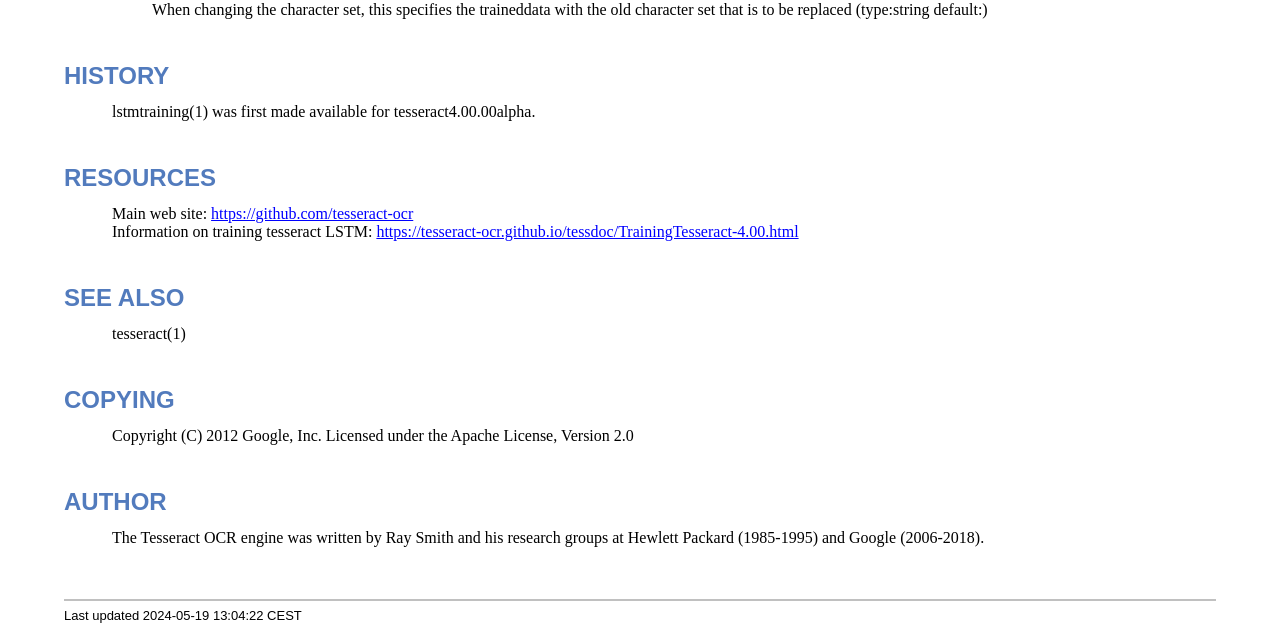
<file: lstmtraining.1.html>
<!DOCTYPE html>
<html lang="en">
<head>
<meta http-equiv="Content-Type" content="text/html; charset=UTF-8">
<meta name="generator" content="AsciiDoc 10.2.0">
<title>LSTMTRAINING(1)</title>
<style type="text/css">
/* Shared CSS for AsciiDoc xhtml11 and html5 backends */

/* Default font. */
body {
  font-family: Georgia,serif;
}

/* Title font. */
h1, h2, h3, h4, h5, h6,
div.title, caption.title,
thead, p.table.header,
#toctitle,
#author, #revnumber, #revdate, #revremark,
#footer {
  font-family: Arial,Helvetica,sans-serif;
}

body {
  margin: 1em 5% 1em 5%;
}

a {
  color: blue;
  text-decoration: underline;
}
a:visited {
  color: fuchsia;
}

em {
  font-style: italic;
  color: navy;
}

strong {
  font-weight: bold;
  color: #083194;
}

h1, h2, h3, h4, h5, h6 {
  color: #527bbd;
  margin-top: 1.2em;
  margin-bottom: 0.5em;
  line-height: 1.3;
}

h1, h2, h3 {
  border-bottom: 2px solid silver;
}
h2 {
  padding-top: 0.5em;
}
h3 {
  float: left;
}
h3 + * {
  clear: left;
}
h5 {
  font-size: 1.0em;
}

div.sectionbody {
  margin-left: 0;
}

hr {
  border: 1px solid silver;
}

p {
  margin-top: 0.5em;
  margin-bottom: 0.5em;
}

ul, ol, li > p {
  margin-top: 0;
}
ul > li     { color: #aaa; }
ul > li > * { color: black; }

.monospaced, code, pre {
  font-family: "Courier New", Courier, monospace;
  font-size: inherit;
  color: navy;
  padding: 0;
  margin: 0;
}
pre {
  white-space: pre-wrap;
}

#author {
  color: #527bbd;
  font-weight: bold;
  font-size: 1.1em;
}
#email {
}
#revnumber, #revdate, #revremark {
}

#footer {
  font-size: small;
  border-top: 2px solid silver;
  padding-top: 0.5em;
  margin-top: 4.0em;
}
#footer-text {
  float: left;
  padding-bottom: 0.5em;
}
#footer-badges {
  float: right;
  padding-bottom: 0.5em;
}

#preamble {
  margin-top: 1.5em;
  margin-bottom: 1.5em;
}
div.imageblock, div.exampleblock, div.verseblock,
div.quoteblock, div.literalblock, div.listingblock, div.sidebarblock,
div.admonitionblock {
  margin-top: 1.0em;
  margin-bottom: 1.5em;
}
div.admonitionblock {
  margin-top: 2.0em;
  margin-bottom: 2.0em;
  margin-right: 10%;
  color: #606060;
}

div.content { /* Block element content. */
  padding: 0;
}

/* Block element titles. */
div.title, caption.title {
  color: #527bbd;
  font-weight: bold;
  text-align: left;
  margin-top: 1.0em;
  margin-bottom: 0.5em;
}
div.title + * {
  margin-top: 0;
}

td div.title:first-child {
  margin-top: 0.0em;
}
div.content div.title:first-child {
  margin-top: 0.0em;
}
div.content + div.title {
  margin-top: 0.0em;
}

div.sidebarblock > div.content {
  background: #ffffee;
  border: 1px solid #dddddd;
  border-left: 4px solid #f0f0f0;
  padding: 0.5em;
}

div.listingblock > div.content {
  border: 1px solid #dddddd;
  border-left: 5px solid #f0f0f0;
  background: #f8f8f8;
  padding: 0.5em;
}

div.quoteblock, div.verseblock {
  padding-left: 1.0em;
  margin-left: 1.0em;
  margin-right: 10%;
  border-left: 5px solid #f0f0f0;
  color: #888;
}

div.quoteblock > div.attribution {
  padding-top: 0.5em;
  text-align: right;
}

div.verseblock > pre.content {
  font-family: inherit;
  font-size: inherit;
}
div.verseblock > div.attribution {
  padding-top: 0.75em;
  text-align: left;
}
/* DEPRECATED: Pre version 8.2.7 verse style literal block. */
div.verseblock + div.attribution {
  text-align: left;
}

div.admonitionblock .icon {
  vertical-align: top;
  font-size: 1.1em;
  font-weight: bold;
  text-decoration: underline;
  color: #527bbd;
  padding-right: 0.5em;
}
div.admonitionblock td.content {
  padding-left: 0.5em;
  border-left: 3px solid #dddddd;
}

div.exampleblock > div.content {
  border-left: 3px solid #dddddd;
  padding-left: 0.5em;
}

div.imageblock div.content { padding-left: 0; }
span.image img { border-style: none; vertical-align: text-bottom; }
a.image:visited { color: white; }

dl {
  margin-top: 0.8em;
  margin-bottom: 0.8em;
}
dt {
  margin-top: 0.5em;
  margin-bottom: 0;
  font-style: normal;
  color: navy;
}
dd > *:first-child {
  margin-top: 0.1em;
}

ul, ol {
    list-style-position: outside;
}
ol.arabic {
  list-style-type: decimal;
}
ol.loweralpha {
  list-style-type: lower-alpha;
}
ol.upperalpha {
  list-style-type: upper-alpha;
}
ol.lowerroman {
  list-style-type: lower-roman;
}
ol.upperroman {
  list-style-type: upper-roman;
}

div.compact ul, div.compact ol,
div.compact p, div.compact p,
div.compact div, div.compact div {
  margin-top: 0.1em;
  margin-bottom: 0.1em;
}

tfoot {
  font-weight: bold;
}
td > div.verse {
  white-space: pre;
}

div.hdlist {
  margin-top: 0.8em;
  margin-bottom: 0.8em;
}
div.hdlist tr {
  padding-bottom: 15px;
}
dt.hdlist1.strong, td.hdlist1.strong {
  font-weight: bold;
}
td.hdlist1 {
  vertical-align: top;
  font-style: normal;
  padding-right: 0.8em;
  color: navy;
}
td.hdlist2 {
  vertical-align: top;
}
div.hdlist.compact tr {
  margin: 0;
  padding-bottom: 0;
}

.comment {
  background: yellow;
}

.footnote, .footnoteref {
  font-size: 0.8em;
}

span.footnote, span.footnoteref {
  vertical-align: super;
}

#footnotes {
  margin: 20px 0 20px 0;
  padding: 7px 0 0 0;
}

#footnotes div.footnote {
  margin: 0 0 5px 0;
}

#footnotes hr {
  border: none;
  border-top: 1px solid silver;
  height: 1px;
  text-align: left;
  margin-left: 0;
  width: 20%;
  min-width: 100px;
}

div.colist td {
  padding-right: 0.5em;
  padding-bottom: 0.3em;
  vertical-align: top;
}
div.colist td img {
  margin-top: 0.3em;
}

@media print {
  #footer-badges { display: none; }
}

#toc {
  margin-bottom: 2.5em;
}

#toctitle {
  color: #527bbd;
  font-size: 1.1em;
  font-weight: bold;
  margin-top: 1.0em;
  margin-bottom: 0.1em;
}

div.toclevel0, div.toclevel1, div.toclevel2, div.toclevel3, div.toclevel4 {
  margin-top: 0;
  margin-bottom: 0;
}
div.toclevel2 {
  margin-left: 2em;
  font-size: 0.9em;
}
div.toclevel3 {
  margin-left: 4em;
  font-size: 0.9em;
}
div.toclevel4 {
  margin-left: 6em;
  font-size: 0.9em;
}

span.aqua { color: aqua; }
span.black { color: black; }
span.blue { color: blue; }
span.fuchsia { color: fuchsia; }
span.gray { color: gray; }
span.green { color: green; }
span.lime { color: lime; }
span.maroon { color: maroon; }
span.navy { color: navy; }
span.olive { color: olive; }
span.purple { color: purple; }
span.red { color: red; }
span.silver { color: silver; }
span.teal { color: teal; }
span.white { color: white; }
span.yellow { color: yellow; }

span.aqua-background { background: aqua; }
span.black-background { background: black; }
span.blue-background { background: blue; }
span.fuchsia-background { background: fuchsia; }
span.gray-background { background: gray; }
span.green-background { background: green; }
span.lime-background { background: lime; }
span.maroon-background { background: maroon; }
span.navy-background { background: navy; }
span.olive-background { background: olive; }
span.purple-background { background: purple; }
span.red-background { background: red; }
span.silver-background { background: silver; }
span.teal-background { background: teal; }
span.white-background { background: white; }
span.yellow-background { background: yellow; }

span.big { font-size: 2em; }
span.small { font-size: 0.6em; }

span.underline { text-decoration: underline; }
span.overline { text-decoration: overline; }
span.line-through { text-decoration: line-through; }

div.unbreakable { page-break-inside: avoid; }


/*
 * xhtml11 specific
 *
 * */

div.tableblock {
  margin-top: 1.0em;
  margin-bottom: 1.5em;
}
div.tableblock > table {
  border: 3px solid #527bbd;
}
thead, p.table.header {
  font-weight: bold;
  color: #527bbd;
}
p.table {
  margin-top: 0;
}
/* Because the table frame attribute is overridden by CSS in most browsers. */
div.tableblock > table[frame="void"] {
  border-style: none;
}
div.tableblock > table[frame="hsides"] {
  border-left-style: none;
  border-right-style: none;
}
div.tableblock > table[frame="vsides"] {
  border-top-style: none;
  border-bottom-style: none;
}


/*
 * html5 specific
 *
 * */

table.tableblock {
  margin-top: 1.0em;
  margin-bottom: 1.5em;
}
thead, p.tableblock.header {
  font-weight: bold;
  color: #527bbd;
}
p.tableblock {
  margin-top: 0;
}
table.tableblock {
  border-width: 3px;
  border-spacing: 0px;
  border-style: solid;
  border-color: #527bbd;
  border-collapse: collapse;
}
th.tableblock, td.tableblock {
  border-width: 1px;
  padding: 4px;
  border-style: solid;
  border-color: #527bbd;
}

table.tableblock.frame-topbot {
  border-left-style: hidden;
  border-right-style: hidden;
}
table.tableblock.frame-sides {
  border-top-style: hidden;
  border-bottom-style: hidden;
}
table.tableblock.frame-none {
  border-style: hidden;
}

th.tableblock.halign-left, td.tableblock.halign-left {
  text-align: left;
}
th.tableblock.halign-center, td.tableblock.halign-center {
  text-align: center;
}
th.tableblock.halign-right, td.tableblock.halign-right {
  text-align: right;
}

th.tableblock.valign-top, td.tableblock.valign-top {
  vertical-align: top;
}
th.tableblock.valign-middle, td.tableblock.valign-middle {
  vertical-align: middle;
}
th.tableblock.valign-bottom, td.tableblock.valign-bottom {
  vertical-align: bottom;
}


/*
 * manpage specific
 *
 * */

body.manpage h1 {
  padding-top: 0.5em;
  padding-bottom: 0.5em;
  border-top: 2px solid silver;
  border-bottom: 2px solid silver;
}
body.manpage h2 {
  border-style: none;
}
body.manpage div.sectionbody {
  margin-left: 3em;
}

@media print {
  body.manpage div#toc { display: none; }
}


</style>
<script type="text/javascript">
/*<![CDATA[*/
var asciidoc = {  // Namespace.

/////////////////////////////////////////////////////////////////////
// Table Of Contents generator
/////////////////////////////////////////////////////////////////////

/* Author: Mihai Bazon, September 2002
 * http://students.infoiasi.ro/~mishoo
 *
 * Table Of Content generator
 * Version: 0.4
 *
 * Feel free to use this script under the terms of the GNU General Public
 * License, as long as you do not remove or alter this notice.
 */

 /* modified by Troy D. Hanson, September 2006. License: GPL */
 /* modified by Stuart Rackham, 2006, 2009. License: GPL */

// toclevels = 1..4.
toc: function (toclevels) {

  function getText(el) {
    var text = "";
    for (var i = el.firstChild; i != null; i = i.nextSibling) {
      if (i.nodeType == 3 /* Node.TEXT_NODE */) // IE doesn't speak constants.
        text += i.data;
      else if (i.firstChild != null)
        text += getText(i);
    }
    return text;
  }

  function TocEntry(el, text, toclevel) {
    this.element = el;
    this.text = text;
    this.toclevel = toclevel;
  }

  function tocEntries(el, toclevels) {
    var result = new Array;
    var re = new RegExp('[hH]([1-'+(toclevels+1)+'])');
    // Function that scans the DOM tree for header elements (the DOM2
    // nodeIterator API would be a better technique but not supported by all
    // browsers).
    var iterate = function (el) {
      for (var i = el.firstChild; i != null; i = i.nextSibling) {
        if (i.nodeType == 1 /* Node.ELEMENT_NODE */) {
          var mo = re.exec(i.tagName);
          if (mo && (i.getAttribute("class") || i.getAttribute("className")) != "float") {
            result[result.length] = new TocEntry(i, getText(i), mo[1]-1);
          }
          iterate(i);
        }
      }
    }
    iterate(el);
    return result;
  }

  var toc = document.getElementById("toc");
  if (!toc) {
    return;
  }

  // Delete existing TOC entries in case we're reloading the TOC.
  var tocEntriesToRemove = [];
  var i;
  for (i = 0; i < toc.childNodes.length; i++) {
    var entry = toc.childNodes[i];
    if (entry.nodeName.toLowerCase() == 'div'
     && entry.getAttribute("class")
     && entry.getAttribute("class").match(/^toclevel/))
      tocEntriesToRemove.push(entry);
  }
  for (i = 0; i < tocEntriesToRemove.length; i++) {
    toc.removeChild(tocEntriesToRemove[i]);
  }

  // Rebuild TOC entries.
  var entries = tocEntries(document.getElementById("content"), toclevels);
  for (var i = 0; i < entries.length; ++i) {
    var entry = entries[i];
    if (entry.element.id == "")
      entry.element.id = "_toc_" + i;
    var a = document.createElement("a");
    a.href = "#" + entry.element.id;
    a.appendChild(document.createTextNode(entry.text));
    var div = document.createElement("div");
    div.appendChild(a);
    div.className = "toclevel" + entry.toclevel;
    toc.appendChild(div);
  }
  if (entries.length == 0)
    toc.parentNode.removeChild(toc);
},


/////////////////////////////////////////////////////////////////////
// Footnotes generator
/////////////////////////////////////////////////////////////////////

/* Based on footnote generation code from:
 * http://www.brandspankingnew.net/archive/2005/07/format_footnote.html
 */

footnotes: function () {
  // Delete existing footnote entries in case we're reloading the footnodes.
  var i;
  var noteholder = document.getElementById("footnotes");
  if (!noteholder) {
    return;
  }
  var entriesToRemove = [];
  for (i = 0; i < noteholder.childNodes.length; i++) {
    var entry = noteholder.childNodes[i];
    if (entry.nodeName.toLowerCase() == 'div' && entry.getAttribute("class") == "footnote")
      entriesToRemove.push(entry);
  }
  for (i = 0; i < entriesToRemove.length; i++) {
    noteholder.removeChild(entriesToRemove[i]);
  }

  // Rebuild footnote entries.
  var cont = document.getElementById("content");
  var spans = cont.getElementsByTagName("span");
  var refs = {};
  var n = 0;
  for (i=0; i<spans.length; i++) {
    if (spans[i].className == "footnote") {
      n++;
      var note = spans[i].getAttribute("data-note");
      if (!note) {
        // Use [\s\S] in place of . so multi-line matches work.
        // Because JavaScript has no s (dotall) regex flag.
        note = spans[i].innerHTML.match(/\s*\[([\s\S]*)]\s*/)[1];
        spans[i].innerHTML =
          "[<a id='_footnoteref_" + n + "' href='#_footnote_" + n +
          "' title='View footnote' class='footnote'>" + n + "</a>]";
        spans[i].setAttribute("data-note", note);
      }
      noteholder.innerHTML +=
        "<div class='footnote' id='_footnote_" + n + "'>" +
        "<a href='#_footnoteref_" + n + "' title='Return to text'>" +
        n + "</a>. " + note + "</div>";
      var id =spans[i].getAttribute("id");
      if (id != null) refs["#"+id] = n;
    }
  }
  if (n == 0)
    noteholder.parentNode.removeChild(noteholder);
  else {
    // Process footnoterefs.
    for (i=0; i<spans.length; i++) {
      if (spans[i].className == "footnoteref") {
        var href = spans[i].getElementsByTagName("a")[0].getAttribute("href");
        href = href.match(/#.*/)[0];  // Because IE return full URL.
        n = refs[href];
        spans[i].innerHTML =
          "[<a href='#_footnote_" + n +
          "' title='View footnote' class='footnote'>" + n + "</a>]";
      }
    }
  }
},

install: function(toclevels) {
  var timerId;

  function reinstall() {
    asciidoc.footnotes();
    if (toclevels) {
      asciidoc.toc(toclevels);
    }
  }

  function reinstallAndRemoveTimer() {
    clearInterval(timerId);
    reinstall();
  }

  timerId = setInterval(reinstall, 500);
  if (document.addEventListener)
    document.addEventListener("DOMContentLoaded", reinstallAndRemoveTimer, false);
  else
    window.onload = reinstallAndRemoveTimer;
}

}
asciidoc.install();
/*]]>*/
</script>
</head>
<body class="manpage">
<div id="header">
<h1>
LSTMTRAINING(1) Manual Page
</h1>
<h2>NAME</h2>
<div class="sectionbody">
<p>lstmtraining -
   Training program for LSTM-based networks.
</p>
</div>
</div>
<div id="content">
<div class="sect1">
<h2 id="_synopsis">SYNOPSIS</h2>
<div class="sectionbody">
<div class="paragraph"><p><strong>lstmtraining</strong>
  --continue_from  <em>train_output_dir/continue_from_lang.lstm</em>
  --old_traineddata <em>bestdata_dir/continue_from_lang.traineddata</em>
  --traineddata   <em>train_output_dir/lang/lang.traineddata</em>
  --max_iterations <em>NNN</em>
  --debug_interval <em>0|-1</em>
  --train_listfile <em>train_output_dir/lang.training_files.txt</em>
  --model_output  <em>train_output_dir/newlstmmodel</em></p></div>
</div>
</div>
<div class="sect1">
<h2 id="_description">DESCRIPTION</h2>
<div class="sectionbody">
<div class="paragraph"><p>lstmtraining(1)  trains LSTM-based networks using a list of lstmf files and starter traineddata file as the main input. Training from scratch is not recommended to be done by users. Finetuning (example command shown in synopsis above) or replacing a layer options can be used instead. Different options apply to different types of training.
Read the [training documentation](<a href="https://tesseract-ocr.github.io/tessdoc/TrainingTesseract-4.00.html">https://tesseract-ocr.github.io/tessdoc/TrainingTesseract-4.00.html</a>) for details.</p></div>
</div>
</div>
<div class="sect1">
<h2 id="_options">OPTIONS</h2>
<div class="sectionbody">
<div class="dlist"><dl>
<dt class="hdlist1">
'--debug_interval  '
</dt>
<dd>
<p>
  How often to display the alignment.  (type:int default:0)
</p>
</dd>
<dt class="hdlist1">
'--net_mode  '
</dt>
<dd>
<p>
  Controls network behavior.  (type:int default:192)
</p>
</dd>
<dt class="hdlist1">
'--perfect_sample_delay  '
</dt>
<dd>
<p>
  How many imperfect samples between perfect ones.  (type:int default:0)
</p>
</dd>
<dt class="hdlist1">
'--max_image_MB  '
</dt>
<dd>
<p>
  Max memory to use for images.  (type:int default:6000)
</p>
</dd>
<dt class="hdlist1">
'--append_index  '
</dt>
<dd>
<p>
  Index in continue_from Network at which to attach the new network defined by net_spec  (type:int default:-1)
</p>
</dd>
<dt class="hdlist1">
'--max_iterations  '
</dt>
<dd>
<p>
  If set, exit after this many iterations. A negative value is interpreted as epochs, 0 means infinite iterations.  (type:int default:0)
</p>
</dd>
<dt class="hdlist1">
'--target_error_rate  '
</dt>
<dd>
<p>
  Final error rate in percent.  (type:double default:0.01)
</p>
</dd>
<dt class="hdlist1">
'--weight_range  '
</dt>
<dd>
<p>
  Range of initial random weights.  (type:double default:0.1)
</p>
</dd>
<dt class="hdlist1">
'--learning_rate  '
</dt>
<dd>
<p>
  Weight factor for new deltas.  (type:double default:0.001)
</p>
</dd>
<dt class="hdlist1">
'--momentum  '
</dt>
<dd>
<p>
  Decay factor for repeating deltas.  (type:double default:0.5)
</p>
</dd>
<dt class="hdlist1">
'--adam_beta  '
</dt>
<dd>
<p>
  Decay factor for repeating deltas.  (type:double default:0.999)
</p>
</dd>
<dt class="hdlist1">
'--stop_training  '
</dt>
<dd>
<p>
  Just convert the training model to a runtime model.  (type:bool default:false)
</p>
</dd>
<dt class="hdlist1">
'--convert_to_int  '
</dt>
<dd>
<p>
  Convert the recognition model to an integer model.  (type:bool default:false)
</p>
</dd>
<dt class="hdlist1">
'--sequential_training  '
</dt>
<dd>
<p>
  Use the training files sequentially instead of round-robin.  (type:bool default:false)
</p>
</dd>
<dt class="hdlist1">
'--debug_network  '
</dt>
<dd>
<p>
  Get info on distribution of weight values  (type:bool default:false)
</p>
</dd>
<dt class="hdlist1">
'--randomly_rotate  '
</dt>
<dd>
<p>
  Train OSD and randomly turn training samples upside-down  (type:bool default:false)
</p>
</dd>
<dt class="hdlist1">
'--net_spec  '
</dt>
<dd>
<p>
  Network specification  (type:string default:)
</p>
</dd>
<dt class="hdlist1">
'--continue_from  '
</dt>
<dd>
<p>
  Existing model to extend  (type:string default:)
</p>
</dd>
<dt class="hdlist1">
'--model_output  '
</dt>
<dd>
<p>
  Basename for output models  (type:string default:lstmtrain)
</p>
</dd>
<dt class="hdlist1">
'--train_listfile  '
</dt>
<dd>
<p>
  File listing training files in lstmf training format.  (type:string default:)
</p>
</dd>
<dt class="hdlist1">
'--eval_listfile  '
</dt>
<dd>
<p>
  File listing eval files in lstmf training format.  (type:string default:)
</p>
</dd>
<dt class="hdlist1">
'--traineddata  '
</dt>
<dd>
<p>
  Starter traineddata with combined Dawgs/Unicharset/Recoder for language model  (type:string default:)
</p>
</dd>
<dt class="hdlist1">
'--old_traineddata  '
</dt>
<dd>
<p>
  When changing the character set, this specifies the traineddata with the old character set that is to be replaced  (type:string default:)
</p>
</dd>
</dl></div>
</div>
</div>
<div class="sect1">
<h2 id="_history">HISTORY</h2>
<div class="sectionbody">
<div class="paragraph"><p>lstmtraining(1) was first made available for tesseract4.00.00alpha.</p></div>
</div>
</div>
<div class="sect1">
<h2 id="_resources">RESOURCES</h2>
<div class="sectionbody">
<div class="paragraph"><p>Main web site: <a href="https://github.com/tesseract-ocr">https://github.com/tesseract-ocr</a><br>
Information on training tesseract LSTM: <a href="https://tesseract-ocr.github.io/tessdoc/TrainingTesseract-4.00.html">https://tesseract-ocr.github.io/tessdoc/TrainingTesseract-4.00.html</a></p></div>
</div>
</div>
<div class="sect1">
<h2 id="_see_also">SEE ALSO</h2>
<div class="sectionbody">
<div class="paragraph"><p>tesseract(1)</p></div>
</div>
</div>
<div class="sect1">
<h2 id="_copying">COPYING</h2>
<div class="sectionbody">
<div class="paragraph"><p>Copyright (C) 2012 Google, Inc.
Licensed under the Apache License, Version 2.0</p></div>
</div>
</div>
<div class="sect1">
<h2 id="_author">AUTHOR</h2>
<div class="sectionbody">
<div class="paragraph"><p>The Tesseract OCR engine was written by Ray Smith and his research groups
at Hewlett Packard (1985-1995) and Google (2006-2018).</p></div>
</div>
</div>
</div>
<div id="footnotes"><hr></div>
<div id="footer">
<div id="footer-text">
Last updated
 2024-05-19 13:04:22 CEST
</div>
</div>
</body>
</html>
</file>
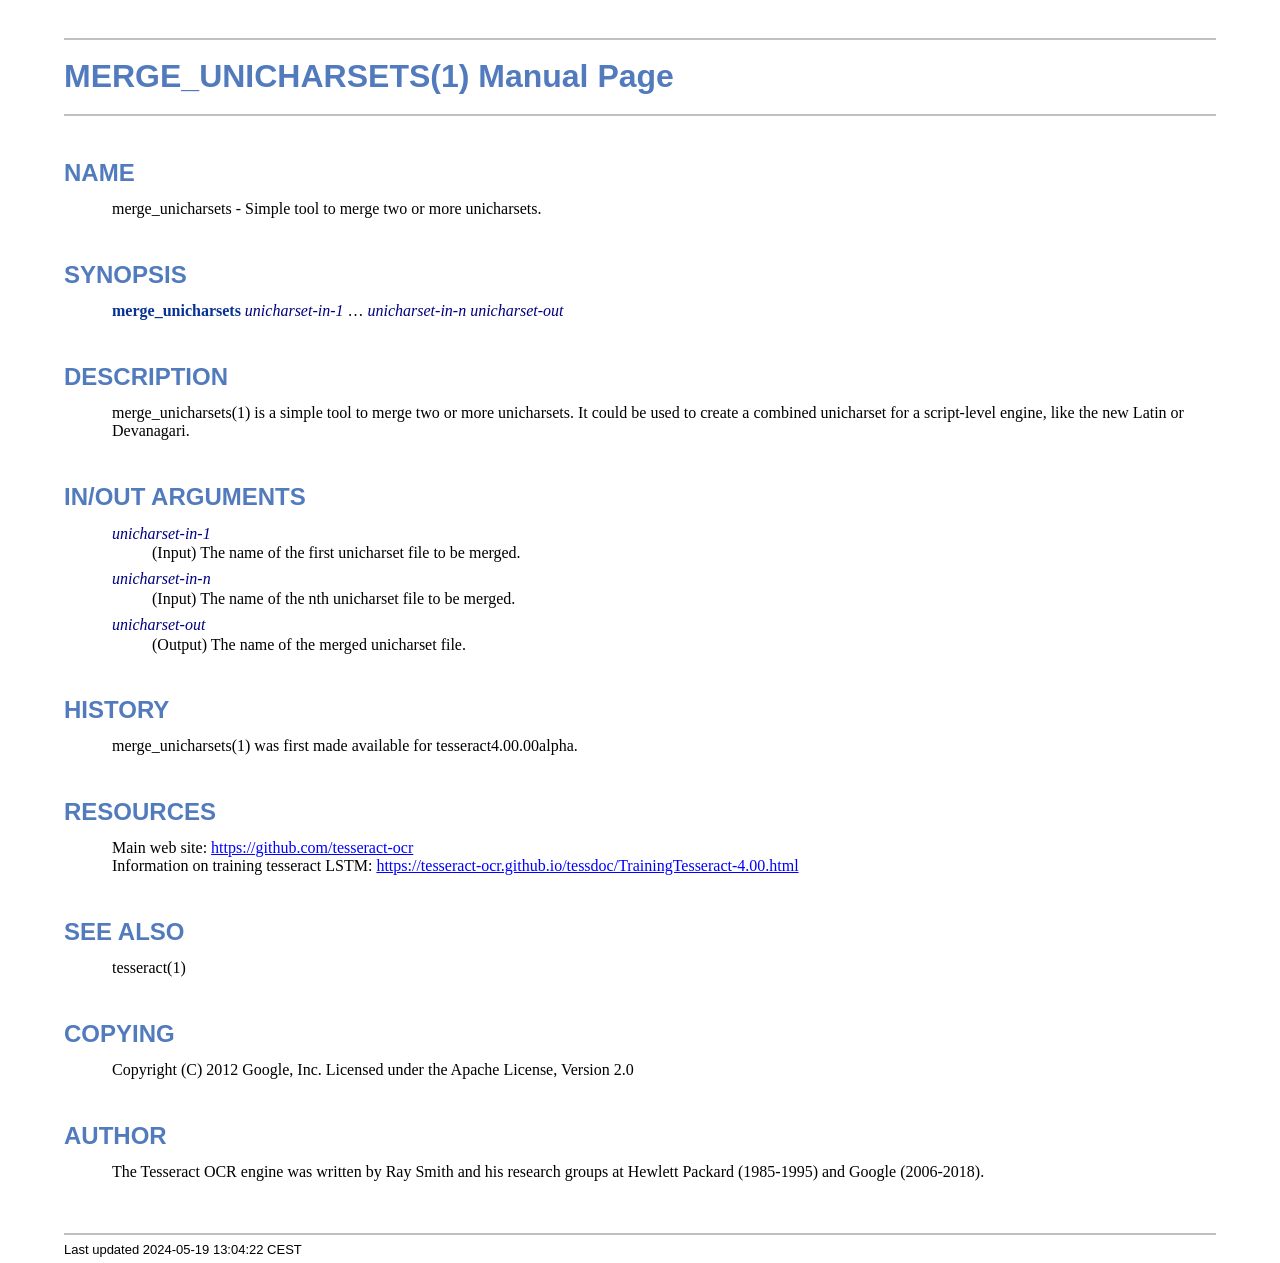
<file: merge_unicharsets.1.html>
<!DOCTYPE html>
<html lang="en">
<head>
<meta http-equiv="Content-Type" content="text/html; charset=UTF-8">
<meta name="generator" content="AsciiDoc 10.2.0">
<title>MERGE_UNICHARSETS(1)</title>
<style type="text/css">
/* Shared CSS for AsciiDoc xhtml11 and html5 backends */

/* Default font. */
body {
  font-family: Georgia,serif;
}

/* Title font. */
h1, h2, h3, h4, h5, h6,
div.title, caption.title,
thead, p.table.header,
#toctitle,
#author, #revnumber, #revdate, #revremark,
#footer {
  font-family: Arial,Helvetica,sans-serif;
}

body {
  margin: 1em 5% 1em 5%;
}

a {
  color: blue;
  text-decoration: underline;
}
a:visited {
  color: fuchsia;
}

em {
  font-style: italic;
  color: navy;
}

strong {
  font-weight: bold;
  color: #083194;
}

h1, h2, h3, h4, h5, h6 {
  color: #527bbd;
  margin-top: 1.2em;
  margin-bottom: 0.5em;
  line-height: 1.3;
}

h1, h2, h3 {
  border-bottom: 2px solid silver;
}
h2 {
  padding-top: 0.5em;
}
h3 {
  float: left;
}
h3 + * {
  clear: left;
}
h5 {
  font-size: 1.0em;
}

div.sectionbody {
  margin-left: 0;
}

hr {
  border: 1px solid silver;
}

p {
  margin-top: 0.5em;
  margin-bottom: 0.5em;
}

ul, ol, li > p {
  margin-top: 0;
}
ul > li     { color: #aaa; }
ul > li > * { color: black; }

.monospaced, code, pre {
  font-family: "Courier New", Courier, monospace;
  font-size: inherit;
  color: navy;
  padding: 0;
  margin: 0;
}
pre {
  white-space: pre-wrap;
}

#author {
  color: #527bbd;
  font-weight: bold;
  font-size: 1.1em;
}
#email {
}
#revnumber, #revdate, #revremark {
}

#footer {
  font-size: small;
  border-top: 2px solid silver;
  padding-top: 0.5em;
  margin-top: 4.0em;
}
#footer-text {
  float: left;
  padding-bottom: 0.5em;
}
#footer-badges {
  float: right;
  padding-bottom: 0.5em;
}

#preamble {
  margin-top: 1.5em;
  margin-bottom: 1.5em;
}
div.imageblock, div.exampleblock, div.verseblock,
div.quoteblock, div.literalblock, div.listingblock, div.sidebarblock,
div.admonitionblock {
  margin-top: 1.0em;
  margin-bottom: 1.5em;
}
div.admonitionblock {
  margin-top: 2.0em;
  margin-bottom: 2.0em;
  margin-right: 10%;
  color: #606060;
}

div.content { /* Block element content. */
  padding: 0;
}

/* Block element titles. */
div.title, caption.title {
  color: #527bbd;
  font-weight: bold;
  text-align: left;
  margin-top: 1.0em;
  margin-bottom: 0.5em;
}
div.title + * {
  margin-top: 0;
}

td div.title:first-child {
  margin-top: 0.0em;
}
div.content div.title:first-child {
  margin-top: 0.0em;
}
div.content + div.title {
  margin-top: 0.0em;
}

div.sidebarblock > div.content {
  background: #ffffee;
  border: 1px solid #dddddd;
  border-left: 4px solid #f0f0f0;
  padding: 0.5em;
}

div.listingblock > div.content {
  border: 1px solid #dddddd;
  border-left: 5px solid #f0f0f0;
  background: #f8f8f8;
  padding: 0.5em;
}

div.quoteblock, div.verseblock {
  padding-left: 1.0em;
  margin-left: 1.0em;
  margin-right: 10%;
  border-left: 5px solid #f0f0f0;
  color: #888;
}

div.quoteblock > div.attribution {
  padding-top: 0.5em;
  text-align: right;
}

div.verseblock > pre.content {
  font-family: inherit;
  font-size: inherit;
}
div.verseblock > div.attribution {
  padding-top: 0.75em;
  text-align: left;
}
/* DEPRECATED: Pre version 8.2.7 verse style literal block. */
div.verseblock + div.attribution {
  text-align: left;
}

div.admonitionblock .icon {
  vertical-align: top;
  font-size: 1.1em;
  font-weight: bold;
  text-decoration: underline;
  color: #527bbd;
  padding-right: 0.5em;
}
div.admonitionblock td.content {
  padding-left: 0.5em;
  border-left: 3px solid #dddddd;
}

div.exampleblock > div.content {
  border-left: 3px solid #dddddd;
  padding-left: 0.5em;
}

div.imageblock div.content { padding-left: 0; }
span.image img { border-style: none; vertical-align: text-bottom; }
a.image:visited { color: white; }

dl {
  margin-top: 0.8em;
  margin-bottom: 0.8em;
}
dt {
  margin-top: 0.5em;
  margin-bottom: 0;
  font-style: normal;
  color: navy;
}
dd > *:first-child {
  margin-top: 0.1em;
}

ul, ol {
    list-style-position: outside;
}
ol.arabic {
  list-style-type: decimal;
}
ol.loweralpha {
  list-style-type: lower-alpha;
}
ol.upperalpha {
  list-style-type: upper-alpha;
}
ol.lowerroman {
  list-style-type: lower-roman;
}
ol.upperroman {
  list-style-type: upper-roman;
}

div.compact ul, div.compact ol,
div.compact p, div.compact p,
div.compact div, div.compact div {
  margin-top: 0.1em;
  margin-bottom: 0.1em;
}

tfoot {
  font-weight: bold;
}
td > div.verse {
  white-space: pre;
}

div.hdlist {
  margin-top: 0.8em;
  margin-bottom: 0.8em;
}
div.hdlist tr {
  padding-bottom: 15px;
}
dt.hdlist1.strong, td.hdlist1.strong {
  font-weight: bold;
}
td.hdlist1 {
  vertical-align: top;
  font-style: normal;
  padding-right: 0.8em;
  color: navy;
}
td.hdlist2 {
  vertical-align: top;
}
div.hdlist.compact tr {
  margin: 0;
  padding-bottom: 0;
}

.comment {
  background: yellow;
}

.footnote, .footnoteref {
  font-size: 0.8em;
}

span.footnote, span.footnoteref {
  vertical-align: super;
}

#footnotes {
  margin: 20px 0 20px 0;
  padding: 7px 0 0 0;
}

#footnotes div.footnote {
  margin: 0 0 5px 0;
}

#footnotes hr {
  border: none;
  border-top: 1px solid silver;
  height: 1px;
  text-align: left;
  margin-left: 0;
  width: 20%;
  min-width: 100px;
}

div.colist td {
  padding-right: 0.5em;
  padding-bottom: 0.3em;
  vertical-align: top;
}
div.colist td img {
  margin-top: 0.3em;
}

@media print {
  #footer-badges { display: none; }
}

#toc {
  margin-bottom: 2.5em;
}

#toctitle {
  color: #527bbd;
  font-size: 1.1em;
  font-weight: bold;
  margin-top: 1.0em;
  margin-bottom: 0.1em;
}

div.toclevel0, div.toclevel1, div.toclevel2, div.toclevel3, div.toclevel4 {
  margin-top: 0;
  margin-bottom: 0;
}
div.toclevel2 {
  margin-left: 2em;
  font-size: 0.9em;
}
div.toclevel3 {
  margin-left: 4em;
  font-size: 0.9em;
}
div.toclevel4 {
  margin-left: 6em;
  font-size: 0.9em;
}

span.aqua { color: aqua; }
span.black { color: black; }
span.blue { color: blue; }
span.fuchsia { color: fuchsia; }
span.gray { color: gray; }
span.green { color: green; }
span.lime { color: lime; }
span.maroon { color: maroon; }
span.navy { color: navy; }
span.olive { color: olive; }
span.purple { color: purple; }
span.red { color: red; }
span.silver { color: silver; }
span.teal { color: teal; }
span.white { color: white; }
span.yellow { color: yellow; }

span.aqua-background { background: aqua; }
span.black-background { background: black; }
span.blue-background { background: blue; }
span.fuchsia-background { background: fuchsia; }
span.gray-background { background: gray; }
span.green-background { background: green; }
span.lime-background { background: lime; }
span.maroon-background { background: maroon; }
span.navy-background { background: navy; }
span.olive-background { background: olive; }
span.purple-background { background: purple; }
span.red-background { background: red; }
span.silver-background { background: silver; }
span.teal-background { background: teal; }
span.white-background { background: white; }
span.yellow-background { background: yellow; }

span.big { font-size: 2em; }
span.small { font-size: 0.6em; }

span.underline { text-decoration: underline; }
span.overline { text-decoration: overline; }
span.line-through { text-decoration: line-through; }

div.unbreakable { page-break-inside: avoid; }


/*
 * xhtml11 specific
 *
 * */

div.tableblock {
  margin-top: 1.0em;
  margin-bottom: 1.5em;
}
div.tableblock > table {
  border: 3px solid #527bbd;
}
thead, p.table.header {
  font-weight: bold;
  color: #527bbd;
}
p.table {
  margin-top: 0;
}
/* Because the table frame attribute is overridden by CSS in most browsers. */
div.tableblock > table[frame="void"] {
  border-style: none;
}
div.tableblock > table[frame="hsides"] {
  border-left-style: none;
  border-right-style: none;
}
div.tableblock > table[frame="vsides"] {
  border-top-style: none;
  border-bottom-style: none;
}


/*
 * html5 specific
 *
 * */

table.tableblock {
  margin-top: 1.0em;
  margin-bottom: 1.5em;
}
thead, p.tableblock.header {
  font-weight: bold;
  color: #527bbd;
}
p.tableblock {
  margin-top: 0;
}
table.tableblock {
  border-width: 3px;
  border-spacing: 0px;
  border-style: solid;
  border-color: #527bbd;
  border-collapse: collapse;
}
th.tableblock, td.tableblock {
  border-width: 1px;
  padding: 4px;
  border-style: solid;
  border-color: #527bbd;
}

table.tableblock.frame-topbot {
  border-left-style: hidden;
  border-right-style: hidden;
}
table.tableblock.frame-sides {
  border-top-style: hidden;
  border-bottom-style: hidden;
}
table.tableblock.frame-none {
  border-style: hidden;
}

th.tableblock.halign-left, td.tableblock.halign-left {
  text-align: left;
}
th.tableblock.halign-center, td.tableblock.halign-center {
  text-align: center;
}
th.tableblock.halign-right, td.tableblock.halign-right {
  text-align: right;
}

th.tableblock.valign-top, td.tableblock.valign-top {
  vertical-align: top;
}
th.tableblock.valign-middle, td.tableblock.valign-middle {
  vertical-align: middle;
}
th.tableblock.valign-bottom, td.tableblock.valign-bottom {
  vertical-align: bottom;
}


/*
 * manpage specific
 *
 * */

body.manpage h1 {
  padding-top: 0.5em;
  padding-bottom: 0.5em;
  border-top: 2px solid silver;
  border-bottom: 2px solid silver;
}
body.manpage h2 {
  border-style: none;
}
body.manpage div.sectionbody {
  margin-left: 3em;
}

@media print {
  body.manpage div#toc { display: none; }
}


</style>
<script type="text/javascript">
/*<![CDATA[*/
var asciidoc = {  // Namespace.

/////////////////////////////////////////////////////////////////////
// Table Of Contents generator
/////////////////////////////////////////////////////////////////////

/* Author: Mihai Bazon, September 2002
 * http://students.infoiasi.ro/~mishoo
 *
 * Table Of Content generator
 * Version: 0.4
 *
 * Feel free to use this script under the terms of the GNU General Public
 * License, as long as you do not remove or alter this notice.
 */

 /* modified by Troy D. Hanson, September 2006. License: GPL */
 /* modified by Stuart Rackham, 2006, 2009. License: GPL */

// toclevels = 1..4.
toc: function (toclevels) {

  function getText(el) {
    var text = "";
    for (var i = el.firstChild; i != null; i = i.nextSibling) {
      if (i.nodeType == 3 /* Node.TEXT_NODE */) // IE doesn't speak constants.
        text += i.data;
      else if (i.firstChild != null)
        text += getText(i);
    }
    return text;
  }

  function TocEntry(el, text, toclevel) {
    this.element = el;
    this.text = text;
    this.toclevel = toclevel;
  }

  function tocEntries(el, toclevels) {
    var result = new Array;
    var re = new RegExp('[hH]([1-'+(toclevels+1)+'])');
    // Function that scans the DOM tree for header elements (the DOM2
    // nodeIterator API would be a better technique but not supported by all
    // browsers).
    var iterate = function (el) {
      for (var i = el.firstChild; i != null; i = i.nextSibling) {
        if (i.nodeType == 1 /* Node.ELEMENT_NODE */) {
          var mo = re.exec(i.tagName);
          if (mo && (i.getAttribute("class") || i.getAttribute("className")) != "float") {
            result[result.length] = new TocEntry(i, getText(i), mo[1]-1);
          }
          iterate(i);
        }
      }
    }
    iterate(el);
    return result;
  }

  var toc = document.getElementById("toc");
  if (!toc) {
    return;
  }

  // Delete existing TOC entries in case we're reloading the TOC.
  var tocEntriesToRemove = [];
  var i;
  for (i = 0; i < toc.childNodes.length; i++) {
    var entry = toc.childNodes[i];
    if (entry.nodeName.toLowerCase() == 'div'
     && entry.getAttribute("class")
     && entry.getAttribute("class").match(/^toclevel/))
      tocEntriesToRemove.push(entry);
  }
  for (i = 0; i < tocEntriesToRemove.length; i++) {
    toc.removeChild(tocEntriesToRemove[i]);
  }

  // Rebuild TOC entries.
  var entries = tocEntries(document.getElementById("content"), toclevels);
  for (var i = 0; i < entries.length; ++i) {
    var entry = entries[i];
    if (entry.element.id == "")
      entry.element.id = "_toc_" + i;
    var a = document.createElement("a");
    a.href = "#" + entry.element.id;
    a.appendChild(document.createTextNode(entry.text));
    var div = document.createElement("div");
    div.appendChild(a);
    div.className = "toclevel" + entry.toclevel;
    toc.appendChild(div);
  }
  if (entries.length == 0)
    toc.parentNode.removeChild(toc);
},


/////////////////////////////////////////////////////////////////////
// Footnotes generator
/////////////////////////////////////////////////////////////////////

/* Based on footnote generation code from:
 * http://www.brandspankingnew.net/archive/2005/07/format_footnote.html
 */

footnotes: function () {
  // Delete existing footnote entries in case we're reloading the footnodes.
  var i;
  var noteholder = document.getElementById("footnotes");
  if (!noteholder) {
    return;
  }
  var entriesToRemove = [];
  for (i = 0; i < noteholder.childNodes.length; i++) {
    var entry = noteholder.childNodes[i];
    if (entry.nodeName.toLowerCase() == 'div' && entry.getAttribute("class") == "footnote")
      entriesToRemove.push(entry);
  }
  for (i = 0; i < entriesToRemove.length; i++) {
    noteholder.removeChild(entriesToRemove[i]);
  }

  // Rebuild footnote entries.
  var cont = document.getElementById("content");
  var spans = cont.getElementsByTagName("span");
  var refs = {};
  var n = 0;
  for (i=0; i<spans.length; i++) {
    if (spans[i].className == "footnote") {
      n++;
      var note = spans[i].getAttribute("data-note");
      if (!note) {
        // Use [\s\S] in place of . so multi-line matches work.
        // Because JavaScript has no s (dotall) regex flag.
        note = spans[i].innerHTML.match(/\s*\[([\s\S]*)]\s*/)[1];
        spans[i].innerHTML =
          "[<a id='_footnoteref_" + n + "' href='#_footnote_" + n +
          "' title='View footnote' class='footnote'>" + n + "</a>]";
        spans[i].setAttribute("data-note", note);
      }
      noteholder.innerHTML +=
        "<div class='footnote' id='_footnote_" + n + "'>" +
        "<a href='#_footnoteref_" + n + "' title='Return to text'>" +
        n + "</a>. " + note + "</div>";
      var id =spans[i].getAttribute("id");
      if (id != null) refs["#"+id] = n;
    }
  }
  if (n == 0)
    noteholder.parentNode.removeChild(noteholder);
  else {
    // Process footnoterefs.
    for (i=0; i<spans.length; i++) {
      if (spans[i].className == "footnoteref") {
        var href = spans[i].getElementsByTagName("a")[0].getAttribute("href");
        href = href.match(/#.*/)[0];  // Because IE return full URL.
        n = refs[href];
        spans[i].innerHTML =
          "[<a href='#_footnote_" + n +
          "' title='View footnote' class='footnote'>" + n + "</a>]";
      }
    }
  }
},

install: function(toclevels) {
  var timerId;

  function reinstall() {
    asciidoc.footnotes();
    if (toclevels) {
      asciidoc.toc(toclevels);
    }
  }

  function reinstallAndRemoveTimer() {
    clearInterval(timerId);
    reinstall();
  }

  timerId = setInterval(reinstall, 500);
  if (document.addEventListener)
    document.addEventListener("DOMContentLoaded", reinstallAndRemoveTimer, false);
  else
    window.onload = reinstallAndRemoveTimer;
}

}
asciidoc.install();
/*]]>*/
</script>
</head>
<body class="manpage">
<div id="header">
<h1>
MERGE_UNICHARSETS(1) Manual Page
</h1>
<h2>NAME</h2>
<div class="sectionbody">
<p>merge_unicharsets -
   Simple tool to merge two or more unicharsets.
</p>
</div>
</div>
<div id="content">
<div class="sect1">
<h2 id="_synopsis">SYNOPSIS</h2>
<div class="sectionbody">
<div class="paragraph"><p><strong>merge_unicharsets</strong> <em>unicharset-in-1</em> &#8230; <em>unicharset-in-n</em> <em>unicharset-out</em></p></div>
</div>
</div>
<div class="sect1">
<h2 id="_description">DESCRIPTION</h2>
<div class="sectionbody">
<div class="paragraph"><p>merge_unicharsets(1) is a simple tool to merge two or more unicharsets.
It could be used to create a combined unicharset for a script-level engine,
like the new Latin or Devanagari.</p></div>
</div>
</div>
<div class="sect1">
<h2 id="_in_out_arguments">IN/OUT ARGUMENTS</h2>
<div class="sectionbody">
<div class="dlist"><dl>
<dt class="hdlist1">
<em>unicharset-in-1</em>
</dt>
<dd>
<p>
        (Input) The name of the first unicharset file to be merged.
</p>
</dd>
<dt class="hdlist1">
<em>unicharset-in-n</em>
</dt>
<dd>
<p>
        (Input) The name of the nth unicharset file to be merged.
</p>
</dd>
<dt class="hdlist1">
<em>unicharset-out</em>
</dt>
<dd>
<p>
        (Output) The name of the merged unicharset file.
</p>
</dd>
</dl></div>
</div>
</div>
<div class="sect1">
<h2 id="_history">HISTORY</h2>
<div class="sectionbody">
<div class="paragraph"><p>merge_unicharsets(1) was first made available for tesseract4.00.00alpha.</p></div>
</div>
</div>
<div class="sect1">
<h2 id="_resources">RESOURCES</h2>
<div class="sectionbody">
<div class="paragraph"><p>Main web site: <a href="https://github.com/tesseract-ocr">https://github.com/tesseract-ocr</a><br>
Information on training tesseract LSTM: <a href="https://tesseract-ocr.github.io/tessdoc/TrainingTesseract-4.00.html">https://tesseract-ocr.github.io/tessdoc/TrainingTesseract-4.00.html</a></p></div>
</div>
</div>
<div class="sect1">
<h2 id="_see_also">SEE ALSO</h2>
<div class="sectionbody">
<div class="paragraph"><p>tesseract(1)</p></div>
</div>
</div>
<div class="sect1">
<h2 id="_copying">COPYING</h2>
<div class="sectionbody">
<div class="paragraph"><p>Copyright (C) 2012 Google, Inc.
Licensed under the Apache License, Version 2.0</p></div>
</div>
</div>
<div class="sect1">
<h2 id="_author">AUTHOR</h2>
<div class="sectionbody">
<div class="paragraph"><p>The Tesseract OCR engine was written by Ray Smith and his research groups
at Hewlett Packard (1985-1995) and Google (2006-2018).</p></div>
</div>
</div>
</div>
<div id="footnotes"><hr></div>
<div id="footer">
<div id="footer-text">
Last updated
 2024-05-19 13:04:22 CEST
</div>
</div>
</body>
</html>
</file>
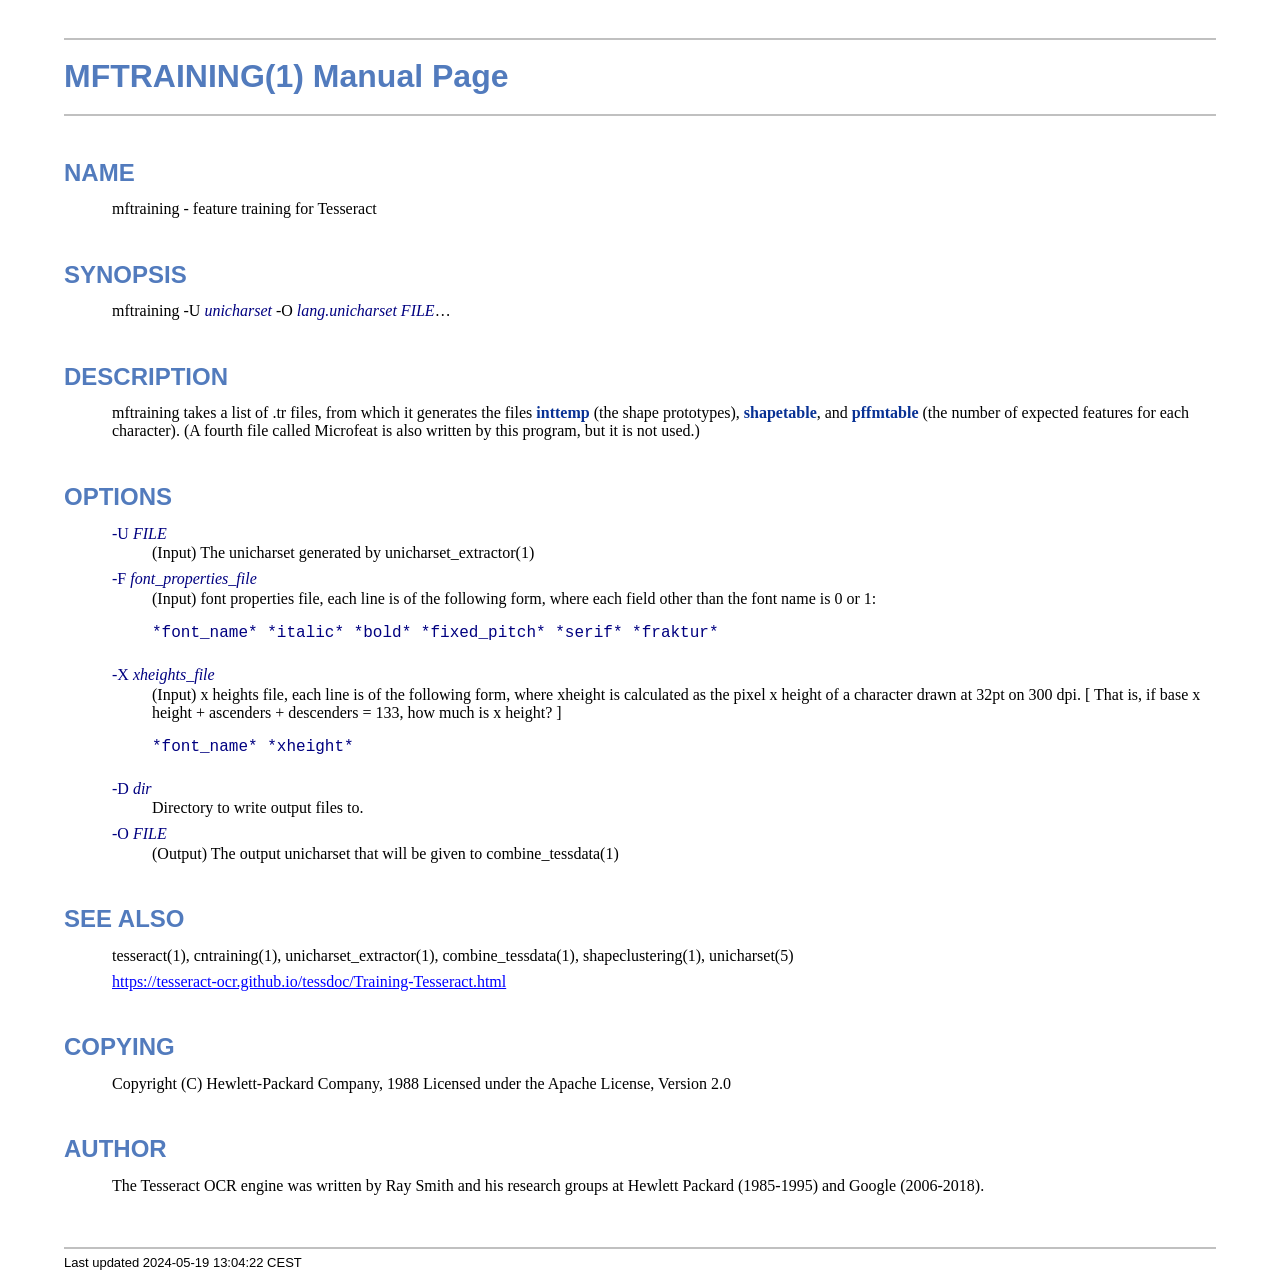
<file: mftraining.1.html>
<!DOCTYPE html>
<html lang="en">
<head>
<meta http-equiv="Content-Type" content="text/html; charset=UTF-8">
<meta name="generator" content="AsciiDoc 10.2.0">
<title>MFTRAINING(1)</title>
<style type="text/css">
/* Shared CSS for AsciiDoc xhtml11 and html5 backends */

/* Default font. */
body {
  font-family: Georgia,serif;
}

/* Title font. */
h1, h2, h3, h4, h5, h6,
div.title, caption.title,
thead, p.table.header,
#toctitle,
#author, #revnumber, #revdate, #revremark,
#footer {
  font-family: Arial,Helvetica,sans-serif;
}

body {
  margin: 1em 5% 1em 5%;
}

a {
  color: blue;
  text-decoration: underline;
}
a:visited {
  color: fuchsia;
}

em {
  font-style: italic;
  color: navy;
}

strong {
  font-weight: bold;
  color: #083194;
}

h1, h2, h3, h4, h5, h6 {
  color: #527bbd;
  margin-top: 1.2em;
  margin-bottom: 0.5em;
  line-height: 1.3;
}

h1, h2, h3 {
  border-bottom: 2px solid silver;
}
h2 {
  padding-top: 0.5em;
}
h3 {
  float: left;
}
h3 + * {
  clear: left;
}
h5 {
  font-size: 1.0em;
}

div.sectionbody {
  margin-left: 0;
}

hr {
  border: 1px solid silver;
}

p {
  margin-top: 0.5em;
  margin-bottom: 0.5em;
}

ul, ol, li > p {
  margin-top: 0;
}
ul > li     { color: #aaa; }
ul > li > * { color: black; }

.monospaced, code, pre {
  font-family: "Courier New", Courier, monospace;
  font-size: inherit;
  color: navy;
  padding: 0;
  margin: 0;
}
pre {
  white-space: pre-wrap;
}

#author {
  color: #527bbd;
  font-weight: bold;
  font-size: 1.1em;
}
#email {
}
#revnumber, #revdate, #revremark {
}

#footer {
  font-size: small;
  border-top: 2px solid silver;
  padding-top: 0.5em;
  margin-top: 4.0em;
}
#footer-text {
  float: left;
  padding-bottom: 0.5em;
}
#footer-badges {
  float: right;
  padding-bottom: 0.5em;
}

#preamble {
  margin-top: 1.5em;
  margin-bottom: 1.5em;
}
div.imageblock, div.exampleblock, div.verseblock,
div.quoteblock, div.literalblock, div.listingblock, div.sidebarblock,
div.admonitionblock {
  margin-top: 1.0em;
  margin-bottom: 1.5em;
}
div.admonitionblock {
  margin-top: 2.0em;
  margin-bottom: 2.0em;
  margin-right: 10%;
  color: #606060;
}

div.content { /* Block element content. */
  padding: 0;
}

/* Block element titles. */
div.title, caption.title {
  color: #527bbd;
  font-weight: bold;
  text-align: left;
  margin-top: 1.0em;
  margin-bottom: 0.5em;
}
div.title + * {
  margin-top: 0;
}

td div.title:first-child {
  margin-top: 0.0em;
}
div.content div.title:first-child {
  margin-top: 0.0em;
}
div.content + div.title {
  margin-top: 0.0em;
}

div.sidebarblock > div.content {
  background: #ffffee;
  border: 1px solid #dddddd;
  border-left: 4px solid #f0f0f0;
  padding: 0.5em;
}

div.listingblock > div.content {
  border: 1px solid #dddddd;
  border-left: 5px solid #f0f0f0;
  background: #f8f8f8;
  padding: 0.5em;
}

div.quoteblock, div.verseblock {
  padding-left: 1.0em;
  margin-left: 1.0em;
  margin-right: 10%;
  border-left: 5px solid #f0f0f0;
  color: #888;
}

div.quoteblock > div.attribution {
  padding-top: 0.5em;
  text-align: right;
}

div.verseblock > pre.content {
  font-family: inherit;
  font-size: inherit;
}
div.verseblock > div.attribution {
  padding-top: 0.75em;
  text-align: left;
}
/* DEPRECATED: Pre version 8.2.7 verse style literal block. */
div.verseblock + div.attribution {
  text-align: left;
}

div.admonitionblock .icon {
  vertical-align: top;
  font-size: 1.1em;
  font-weight: bold;
  text-decoration: underline;
  color: #527bbd;
  padding-right: 0.5em;
}
div.admonitionblock td.content {
  padding-left: 0.5em;
  border-left: 3px solid #dddddd;
}

div.exampleblock > div.content {
  border-left: 3px solid #dddddd;
  padding-left: 0.5em;
}

div.imageblock div.content { padding-left: 0; }
span.image img { border-style: none; vertical-align: text-bottom; }
a.image:visited { color: white; }

dl {
  margin-top: 0.8em;
  margin-bottom: 0.8em;
}
dt {
  margin-top: 0.5em;
  margin-bottom: 0;
  font-style: normal;
  color: navy;
}
dd > *:first-child {
  margin-top: 0.1em;
}

ul, ol {
    list-style-position: outside;
}
ol.arabic {
  list-style-type: decimal;
}
ol.loweralpha {
  list-style-type: lower-alpha;
}
ol.upperalpha {
  list-style-type: upper-alpha;
}
ol.lowerroman {
  list-style-type: lower-roman;
}
ol.upperroman {
  list-style-type: upper-roman;
}

div.compact ul, div.compact ol,
div.compact p, div.compact p,
div.compact div, div.compact div {
  margin-top: 0.1em;
  margin-bottom: 0.1em;
}

tfoot {
  font-weight: bold;
}
td > div.verse {
  white-space: pre;
}

div.hdlist {
  margin-top: 0.8em;
  margin-bottom: 0.8em;
}
div.hdlist tr {
  padding-bottom: 15px;
}
dt.hdlist1.strong, td.hdlist1.strong {
  font-weight: bold;
}
td.hdlist1 {
  vertical-align: top;
  font-style: normal;
  padding-right: 0.8em;
  color: navy;
}
td.hdlist2 {
  vertical-align: top;
}
div.hdlist.compact tr {
  margin: 0;
  padding-bottom: 0;
}

.comment {
  background: yellow;
}

.footnote, .footnoteref {
  font-size: 0.8em;
}

span.footnote, span.footnoteref {
  vertical-align: super;
}

#footnotes {
  margin: 20px 0 20px 0;
  padding: 7px 0 0 0;
}

#footnotes div.footnote {
  margin: 0 0 5px 0;
}

#footnotes hr {
  border: none;
  border-top: 1px solid silver;
  height: 1px;
  text-align: left;
  margin-left: 0;
  width: 20%;
  min-width: 100px;
}

div.colist td {
  padding-right: 0.5em;
  padding-bottom: 0.3em;
  vertical-align: top;
}
div.colist td img {
  margin-top: 0.3em;
}

@media print {
  #footer-badges { display: none; }
}

#toc {
  margin-bottom: 2.5em;
}

#toctitle {
  color: #527bbd;
  font-size: 1.1em;
  font-weight: bold;
  margin-top: 1.0em;
  margin-bottom: 0.1em;
}

div.toclevel0, div.toclevel1, div.toclevel2, div.toclevel3, div.toclevel4 {
  margin-top: 0;
  margin-bottom: 0;
}
div.toclevel2 {
  margin-left: 2em;
  font-size: 0.9em;
}
div.toclevel3 {
  margin-left: 4em;
  font-size: 0.9em;
}
div.toclevel4 {
  margin-left: 6em;
  font-size: 0.9em;
}

span.aqua { color: aqua; }
span.black { color: black; }
span.blue { color: blue; }
span.fuchsia { color: fuchsia; }
span.gray { color: gray; }
span.green { color: green; }
span.lime { color: lime; }
span.maroon { color: maroon; }
span.navy { color: navy; }
span.olive { color: olive; }
span.purple { color: purple; }
span.red { color: red; }
span.silver { color: silver; }
span.teal { color: teal; }
span.white { color: white; }
span.yellow { color: yellow; }

span.aqua-background { background: aqua; }
span.black-background { background: black; }
span.blue-background { background: blue; }
span.fuchsia-background { background: fuchsia; }
span.gray-background { background: gray; }
span.green-background { background: green; }
span.lime-background { background: lime; }
span.maroon-background { background: maroon; }
span.navy-background { background: navy; }
span.olive-background { background: olive; }
span.purple-background { background: purple; }
span.red-background { background: red; }
span.silver-background { background: silver; }
span.teal-background { background: teal; }
span.white-background { background: white; }
span.yellow-background { background: yellow; }

span.big { font-size: 2em; }
span.small { font-size: 0.6em; }

span.underline { text-decoration: underline; }
span.overline { text-decoration: overline; }
span.line-through { text-decoration: line-through; }

div.unbreakable { page-break-inside: avoid; }


/*
 * xhtml11 specific
 *
 * */

div.tableblock {
  margin-top: 1.0em;
  margin-bottom: 1.5em;
}
div.tableblock > table {
  border: 3px solid #527bbd;
}
thead, p.table.header {
  font-weight: bold;
  color: #527bbd;
}
p.table {
  margin-top: 0;
}
/* Because the table frame attribute is overridden by CSS in most browsers. */
div.tableblock > table[frame="void"] {
  border-style: none;
}
div.tableblock > table[frame="hsides"] {
  border-left-style: none;
  border-right-style: none;
}
div.tableblock > table[frame="vsides"] {
  border-top-style: none;
  border-bottom-style: none;
}


/*
 * html5 specific
 *
 * */

table.tableblock {
  margin-top: 1.0em;
  margin-bottom: 1.5em;
}
thead, p.tableblock.header {
  font-weight: bold;
  color: #527bbd;
}
p.tableblock {
  margin-top: 0;
}
table.tableblock {
  border-width: 3px;
  border-spacing: 0px;
  border-style: solid;
  border-color: #527bbd;
  border-collapse: collapse;
}
th.tableblock, td.tableblock {
  border-width: 1px;
  padding: 4px;
  border-style: solid;
  border-color: #527bbd;
}

table.tableblock.frame-topbot {
  border-left-style: hidden;
  border-right-style: hidden;
}
table.tableblock.frame-sides {
  border-top-style: hidden;
  border-bottom-style: hidden;
}
table.tableblock.frame-none {
  border-style: hidden;
}

th.tableblock.halign-left, td.tableblock.halign-left {
  text-align: left;
}
th.tableblock.halign-center, td.tableblock.halign-center {
  text-align: center;
}
th.tableblock.halign-right, td.tableblock.halign-right {
  text-align: right;
}

th.tableblock.valign-top, td.tableblock.valign-top {
  vertical-align: top;
}
th.tableblock.valign-middle, td.tableblock.valign-middle {
  vertical-align: middle;
}
th.tableblock.valign-bottom, td.tableblock.valign-bottom {
  vertical-align: bottom;
}


/*
 * manpage specific
 *
 * */

body.manpage h1 {
  padding-top: 0.5em;
  padding-bottom: 0.5em;
  border-top: 2px solid silver;
  border-bottom: 2px solid silver;
}
body.manpage h2 {
  border-style: none;
}
body.manpage div.sectionbody {
  margin-left: 3em;
}

@media print {
  body.manpage div#toc { display: none; }
}


</style>
<script type="text/javascript">
/*<![CDATA[*/
var asciidoc = {  // Namespace.

/////////////////////////////////////////////////////////////////////
// Table Of Contents generator
/////////////////////////////////////////////////////////////////////

/* Author: Mihai Bazon, September 2002
 * http://students.infoiasi.ro/~mishoo
 *
 * Table Of Content generator
 * Version: 0.4
 *
 * Feel free to use this script under the terms of the GNU General Public
 * License, as long as you do not remove or alter this notice.
 */

 /* modified by Troy D. Hanson, September 2006. License: GPL */
 /* modified by Stuart Rackham, 2006, 2009. License: GPL */

// toclevels = 1..4.
toc: function (toclevels) {

  function getText(el) {
    var text = "";
    for (var i = el.firstChild; i != null; i = i.nextSibling) {
      if (i.nodeType == 3 /* Node.TEXT_NODE */) // IE doesn't speak constants.
        text += i.data;
      else if (i.firstChild != null)
        text += getText(i);
    }
    return text;
  }

  function TocEntry(el, text, toclevel) {
    this.element = el;
    this.text = text;
    this.toclevel = toclevel;
  }

  function tocEntries(el, toclevels) {
    var result = new Array;
    var re = new RegExp('[hH]([1-'+(toclevels+1)+'])');
    // Function that scans the DOM tree for header elements (the DOM2
    // nodeIterator API would be a better technique but not supported by all
    // browsers).
    var iterate = function (el) {
      for (var i = el.firstChild; i != null; i = i.nextSibling) {
        if (i.nodeType == 1 /* Node.ELEMENT_NODE */) {
          var mo = re.exec(i.tagName);
          if (mo && (i.getAttribute("class") || i.getAttribute("className")) != "float") {
            result[result.length] = new TocEntry(i, getText(i), mo[1]-1);
          }
          iterate(i);
        }
      }
    }
    iterate(el);
    return result;
  }

  var toc = document.getElementById("toc");
  if (!toc) {
    return;
  }

  // Delete existing TOC entries in case we're reloading the TOC.
  var tocEntriesToRemove = [];
  var i;
  for (i = 0; i < toc.childNodes.length; i++) {
    var entry = toc.childNodes[i];
    if (entry.nodeName.toLowerCase() == 'div'
     && entry.getAttribute("class")
     && entry.getAttribute("class").match(/^toclevel/))
      tocEntriesToRemove.push(entry);
  }
  for (i = 0; i < tocEntriesToRemove.length; i++) {
    toc.removeChild(tocEntriesToRemove[i]);
  }

  // Rebuild TOC entries.
  var entries = tocEntries(document.getElementById("content"), toclevels);
  for (var i = 0; i < entries.length; ++i) {
    var entry = entries[i];
    if (entry.element.id == "")
      entry.element.id = "_toc_" + i;
    var a = document.createElement("a");
    a.href = "#" + entry.element.id;
    a.appendChild(document.createTextNode(entry.text));
    var div = document.createElement("div");
    div.appendChild(a);
    div.className = "toclevel" + entry.toclevel;
    toc.appendChild(div);
  }
  if (entries.length == 0)
    toc.parentNode.removeChild(toc);
},


/////////////////////////////////////////////////////////////////////
// Footnotes generator
/////////////////////////////////////////////////////////////////////

/* Based on footnote generation code from:
 * http://www.brandspankingnew.net/archive/2005/07/format_footnote.html
 */

footnotes: function () {
  // Delete existing footnote entries in case we're reloading the footnodes.
  var i;
  var noteholder = document.getElementById("footnotes");
  if (!noteholder) {
    return;
  }
  var entriesToRemove = [];
  for (i = 0; i < noteholder.childNodes.length; i++) {
    var entry = noteholder.childNodes[i];
    if (entry.nodeName.toLowerCase() == 'div' && entry.getAttribute("class") == "footnote")
      entriesToRemove.push(entry);
  }
  for (i = 0; i < entriesToRemove.length; i++) {
    noteholder.removeChild(entriesToRemove[i]);
  }

  // Rebuild footnote entries.
  var cont = document.getElementById("content");
  var spans = cont.getElementsByTagName("span");
  var refs = {};
  var n = 0;
  for (i=0; i<spans.length; i++) {
    if (spans[i].className == "footnote") {
      n++;
      var note = spans[i].getAttribute("data-note");
      if (!note) {
        // Use [\s\S] in place of . so multi-line matches work.
        // Because JavaScript has no s (dotall) regex flag.
        note = spans[i].innerHTML.match(/\s*\[([\s\S]*)]\s*/)[1];
        spans[i].innerHTML =
          "[<a id='_footnoteref_" + n + "' href='#_footnote_" + n +
          "' title='View footnote' class='footnote'>" + n + "</a>]";
        spans[i].setAttribute("data-note", note);
      }
      noteholder.innerHTML +=
        "<div class='footnote' id='_footnote_" + n + "'>" +
        "<a href='#_footnoteref_" + n + "' title='Return to text'>" +
        n + "</a>. " + note + "</div>";
      var id =spans[i].getAttribute("id");
      if (id != null) refs["#"+id] = n;
    }
  }
  if (n == 0)
    noteholder.parentNode.removeChild(noteholder);
  else {
    // Process footnoterefs.
    for (i=0; i<spans.length; i++) {
      if (spans[i].className == "footnoteref") {
        var href = spans[i].getElementsByTagName("a")[0].getAttribute("href");
        href = href.match(/#.*/)[0];  // Because IE return full URL.
        n = refs[href];
        spans[i].innerHTML =
          "[<a href='#_footnote_" + n +
          "' title='View footnote' class='footnote'>" + n + "</a>]";
      }
    }
  }
},

install: function(toclevels) {
  var timerId;

  function reinstall() {
    asciidoc.footnotes();
    if (toclevels) {
      asciidoc.toc(toclevels);
    }
  }

  function reinstallAndRemoveTimer() {
    clearInterval(timerId);
    reinstall();
  }

  timerId = setInterval(reinstall, 500);
  if (document.addEventListener)
    document.addEventListener("DOMContentLoaded", reinstallAndRemoveTimer, false);
  else
    window.onload = reinstallAndRemoveTimer;
}

}
asciidoc.install();
/*]]>*/
</script>
</head>
<body class="manpage">
<div id="header">
<h1>
MFTRAINING(1) Manual Page
</h1>
<h2>NAME</h2>
<div class="sectionbody">
<p>mftraining -
   feature training for Tesseract
</p>
</div>
</div>
<div id="content">
<div class="sect1">
<h2 id="_synopsis">SYNOPSIS</h2>
<div class="sectionbody">
<div class="paragraph"><p>mftraining -U <em>unicharset</em> -O <em>lang.unicharset</em> <em>FILE</em>&#8230;</p></div>
</div>
</div>
<div class="sect1">
<h2 id="_description">DESCRIPTION</h2>
<div class="sectionbody">
<div class="paragraph"><p>mftraining takes a list of .tr files, from which it generates the
files <strong>inttemp</strong> (the shape prototypes), <strong>shapetable</strong>, and <strong>pffmtable</strong>
(the number of expected features for each character).  (A fourth file
called Microfeat is also written by this program, but it is not used.)</p></div>
</div>
</div>
<div class="sect1">
<h2 id="_options">OPTIONS</h2>
<div class="sectionbody">
<div class="dlist"><dl>
<dt class="hdlist1">
-U <em>FILE</em>
</dt>
<dd>
<p>
        (Input) The unicharset generated by unicharset_extractor(1)
</p>
</dd>
<dt class="hdlist1">
-F <em>font_properties_file</em>
</dt>
<dd>
<p>
        (Input) font properties file, each line is of the following form, where each field other than the font name is 0 or 1:
</p>
<div class="literalblock">
<div class="content monospaced">
<pre>*font_name* *italic* *bold* *fixed_pitch* *serif* *fraktur*</pre>
</div></div>
</dd>
<dt class="hdlist1">
-X <em>xheights_file</em>
</dt>
<dd>
<p>
        (Input) x heights file, each line is of the following form, where xheight is calculated as the pixel x height of a character drawn at 32pt on 300 dpi. [ That is, if base x height + ascenders + descenders = 133, how much is x height? ]
</p>
<div class="literalblock">
<div class="content monospaced">
<pre>*font_name* *xheight*</pre>
</div></div>
</dd>
<dt class="hdlist1">
-D <em>dir</em>
</dt>
<dd>
<p>
        Directory to write output files to.
</p>
</dd>
<dt class="hdlist1">
-O <em>FILE</em>
</dt>
<dd>
<p>
        (Output) The output unicharset that will be given to combine_tessdata(1)
</p>
</dd>
</dl></div>
</div>
</div>
<div class="sect1">
<h2 id="_see_also">SEE ALSO</h2>
<div class="sectionbody">
<div class="paragraph"><p>tesseract(1), cntraining(1), unicharset_extractor(1), combine_tessdata(1),
shapeclustering(1), unicharset(5)</p></div>
<div class="paragraph"><p><a href="https://tesseract-ocr.github.io/tessdoc/Training-Tesseract.html">https://tesseract-ocr.github.io/tessdoc/Training-Tesseract.html</a></p></div>
</div>
</div>
<div class="sect1">
<h2 id="_copying">COPYING</h2>
<div class="sectionbody">
<div class="paragraph"><p>Copyright (C) Hewlett-Packard Company, 1988
Licensed under the Apache License, Version 2.0</p></div>
</div>
</div>
<div class="sect1">
<h2 id="_author">AUTHOR</h2>
<div class="sectionbody">
<div class="paragraph"><p>The Tesseract OCR engine was written by Ray Smith and his research groups
at Hewlett Packard (1985-1995) and Google (2006-2018).</p></div>
</div>
</div>
</div>
<div id="footnotes"><hr></div>
<div id="footer">
<div id="footer-text">
Last updated
 2024-05-19 13:04:22 CEST
</div>
</div>
</body>
</html>
</file>
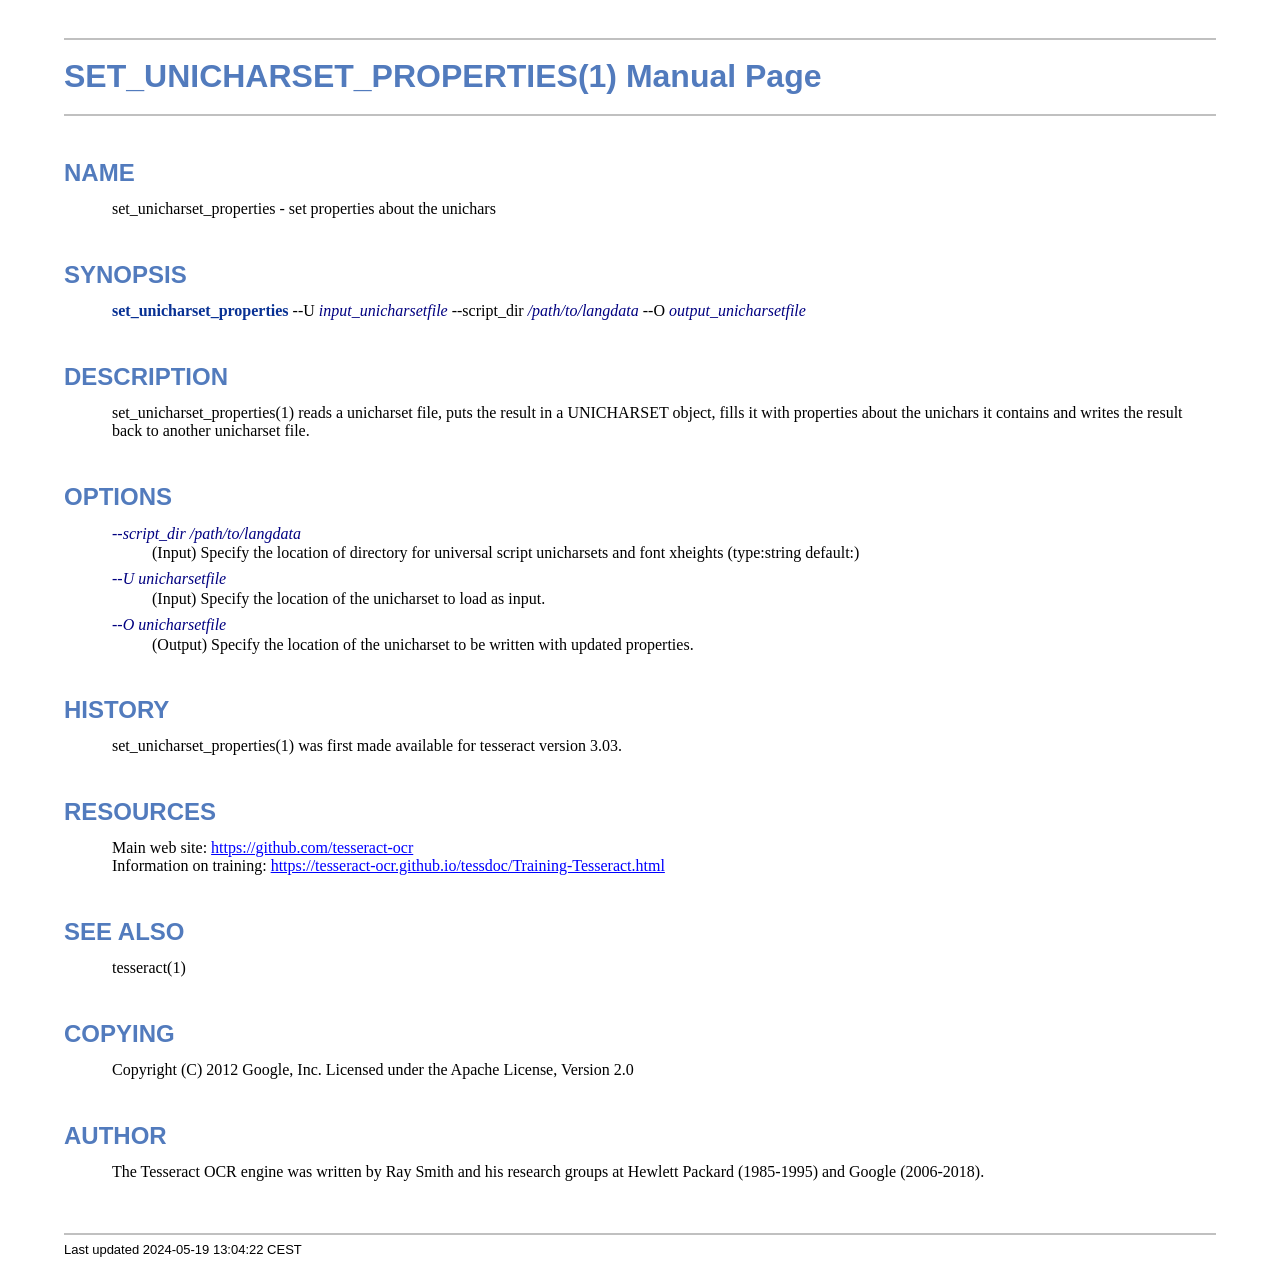
<file: set_unicharset_properties.1.html>
<!DOCTYPE html>
<html lang="en">
<head>
<meta http-equiv="Content-Type" content="text/html; charset=UTF-8">
<meta name="generator" content="AsciiDoc 10.2.0">
<title>SET_UNICHARSET_PROPERTIES(1)</title>
<style type="text/css">
/* Shared CSS for AsciiDoc xhtml11 and html5 backends */

/* Default font. */
body {
  font-family: Georgia,serif;
}

/* Title font. */
h1, h2, h3, h4, h5, h6,
div.title, caption.title,
thead, p.table.header,
#toctitle,
#author, #revnumber, #revdate, #revremark,
#footer {
  font-family: Arial,Helvetica,sans-serif;
}

body {
  margin: 1em 5% 1em 5%;
}

a {
  color: blue;
  text-decoration: underline;
}
a:visited {
  color: fuchsia;
}

em {
  font-style: italic;
  color: navy;
}

strong {
  font-weight: bold;
  color: #083194;
}

h1, h2, h3, h4, h5, h6 {
  color: #527bbd;
  margin-top: 1.2em;
  margin-bottom: 0.5em;
  line-height: 1.3;
}

h1, h2, h3 {
  border-bottom: 2px solid silver;
}
h2 {
  padding-top: 0.5em;
}
h3 {
  float: left;
}
h3 + * {
  clear: left;
}
h5 {
  font-size: 1.0em;
}

div.sectionbody {
  margin-left: 0;
}

hr {
  border: 1px solid silver;
}

p {
  margin-top: 0.5em;
  margin-bottom: 0.5em;
}

ul, ol, li > p {
  margin-top: 0;
}
ul > li     { color: #aaa; }
ul > li > * { color: black; }

.monospaced, code, pre {
  font-family: "Courier New", Courier, monospace;
  font-size: inherit;
  color: navy;
  padding: 0;
  margin: 0;
}
pre {
  white-space: pre-wrap;
}

#author {
  color: #527bbd;
  font-weight: bold;
  font-size: 1.1em;
}
#email {
}
#revnumber, #revdate, #revremark {
}

#footer {
  font-size: small;
  border-top: 2px solid silver;
  padding-top: 0.5em;
  margin-top: 4.0em;
}
#footer-text {
  float: left;
  padding-bottom: 0.5em;
}
#footer-badges {
  float: right;
  padding-bottom: 0.5em;
}

#preamble {
  margin-top: 1.5em;
  margin-bottom: 1.5em;
}
div.imageblock, div.exampleblock, div.verseblock,
div.quoteblock, div.literalblock, div.listingblock, div.sidebarblock,
div.admonitionblock {
  margin-top: 1.0em;
  margin-bottom: 1.5em;
}
div.admonitionblock {
  margin-top: 2.0em;
  margin-bottom: 2.0em;
  margin-right: 10%;
  color: #606060;
}

div.content { /* Block element content. */
  padding: 0;
}

/* Block element titles. */
div.title, caption.title {
  color: #527bbd;
  font-weight: bold;
  text-align: left;
  margin-top: 1.0em;
  margin-bottom: 0.5em;
}
div.title + * {
  margin-top: 0;
}

td div.title:first-child {
  margin-top: 0.0em;
}
div.content div.title:first-child {
  margin-top: 0.0em;
}
div.content + div.title {
  margin-top: 0.0em;
}

div.sidebarblock > div.content {
  background: #ffffee;
  border: 1px solid #dddddd;
  border-left: 4px solid #f0f0f0;
  padding: 0.5em;
}

div.listingblock > div.content {
  border: 1px solid #dddddd;
  border-left: 5px solid #f0f0f0;
  background: #f8f8f8;
  padding: 0.5em;
}

div.quoteblock, div.verseblock {
  padding-left: 1.0em;
  margin-left: 1.0em;
  margin-right: 10%;
  border-left: 5px solid #f0f0f0;
  color: #888;
}

div.quoteblock > div.attribution {
  padding-top: 0.5em;
  text-align: right;
}

div.verseblock > pre.content {
  font-family: inherit;
  font-size: inherit;
}
div.verseblock > div.attribution {
  padding-top: 0.75em;
  text-align: left;
}
/* DEPRECATED: Pre version 8.2.7 verse style literal block. */
div.verseblock + div.attribution {
  text-align: left;
}

div.admonitionblock .icon {
  vertical-align: top;
  font-size: 1.1em;
  font-weight: bold;
  text-decoration: underline;
  color: #527bbd;
  padding-right: 0.5em;
}
div.admonitionblock td.content {
  padding-left: 0.5em;
  border-left: 3px solid #dddddd;
}

div.exampleblock > div.content {
  border-left: 3px solid #dddddd;
  padding-left: 0.5em;
}

div.imageblock div.content { padding-left: 0; }
span.image img { border-style: none; vertical-align: text-bottom; }
a.image:visited { color: white; }

dl {
  margin-top: 0.8em;
  margin-bottom: 0.8em;
}
dt {
  margin-top: 0.5em;
  margin-bottom: 0;
  font-style: normal;
  color: navy;
}
dd > *:first-child {
  margin-top: 0.1em;
}

ul, ol {
    list-style-position: outside;
}
ol.arabic {
  list-style-type: decimal;
}
ol.loweralpha {
  list-style-type: lower-alpha;
}
ol.upperalpha {
  list-style-type: upper-alpha;
}
ol.lowerroman {
  list-style-type: lower-roman;
}
ol.upperroman {
  list-style-type: upper-roman;
}

div.compact ul, div.compact ol,
div.compact p, div.compact p,
div.compact div, div.compact div {
  margin-top: 0.1em;
  margin-bottom: 0.1em;
}

tfoot {
  font-weight: bold;
}
td > div.verse {
  white-space: pre;
}

div.hdlist {
  margin-top: 0.8em;
  margin-bottom: 0.8em;
}
div.hdlist tr {
  padding-bottom: 15px;
}
dt.hdlist1.strong, td.hdlist1.strong {
  font-weight: bold;
}
td.hdlist1 {
  vertical-align: top;
  font-style: normal;
  padding-right: 0.8em;
  color: navy;
}
td.hdlist2 {
  vertical-align: top;
}
div.hdlist.compact tr {
  margin: 0;
  padding-bottom: 0;
}

.comment {
  background: yellow;
}

.footnote, .footnoteref {
  font-size: 0.8em;
}

span.footnote, span.footnoteref {
  vertical-align: super;
}

#footnotes {
  margin: 20px 0 20px 0;
  padding: 7px 0 0 0;
}

#footnotes div.footnote {
  margin: 0 0 5px 0;
}

#footnotes hr {
  border: none;
  border-top: 1px solid silver;
  height: 1px;
  text-align: left;
  margin-left: 0;
  width: 20%;
  min-width: 100px;
}

div.colist td {
  padding-right: 0.5em;
  padding-bottom: 0.3em;
  vertical-align: top;
}
div.colist td img {
  margin-top: 0.3em;
}

@media print {
  #footer-badges { display: none; }
}

#toc {
  margin-bottom: 2.5em;
}

#toctitle {
  color: #527bbd;
  font-size: 1.1em;
  font-weight: bold;
  margin-top: 1.0em;
  margin-bottom: 0.1em;
}

div.toclevel0, div.toclevel1, div.toclevel2, div.toclevel3, div.toclevel4 {
  margin-top: 0;
  margin-bottom: 0;
}
div.toclevel2 {
  margin-left: 2em;
  font-size: 0.9em;
}
div.toclevel3 {
  margin-left: 4em;
  font-size: 0.9em;
}
div.toclevel4 {
  margin-left: 6em;
  font-size: 0.9em;
}

span.aqua { color: aqua; }
span.black { color: black; }
span.blue { color: blue; }
span.fuchsia { color: fuchsia; }
span.gray { color: gray; }
span.green { color: green; }
span.lime { color: lime; }
span.maroon { color: maroon; }
span.navy { color: navy; }
span.olive { color: olive; }
span.purple { color: purple; }
span.red { color: red; }
span.silver { color: silver; }
span.teal { color: teal; }
span.white { color: white; }
span.yellow { color: yellow; }

span.aqua-background { background: aqua; }
span.black-background { background: black; }
span.blue-background { background: blue; }
span.fuchsia-background { background: fuchsia; }
span.gray-background { background: gray; }
span.green-background { background: green; }
span.lime-background { background: lime; }
span.maroon-background { background: maroon; }
span.navy-background { background: navy; }
span.olive-background { background: olive; }
span.purple-background { background: purple; }
span.red-background { background: red; }
span.silver-background { background: silver; }
span.teal-background { background: teal; }
span.white-background { background: white; }
span.yellow-background { background: yellow; }

span.big { font-size: 2em; }
span.small { font-size: 0.6em; }

span.underline { text-decoration: underline; }
span.overline { text-decoration: overline; }
span.line-through { text-decoration: line-through; }

div.unbreakable { page-break-inside: avoid; }


/*
 * xhtml11 specific
 *
 * */

div.tableblock {
  margin-top: 1.0em;
  margin-bottom: 1.5em;
}
div.tableblock > table {
  border: 3px solid #527bbd;
}
thead, p.table.header {
  font-weight: bold;
  color: #527bbd;
}
p.table {
  margin-top: 0;
}
/* Because the table frame attribute is overridden by CSS in most browsers. */
div.tableblock > table[frame="void"] {
  border-style: none;
}
div.tableblock > table[frame="hsides"] {
  border-left-style: none;
  border-right-style: none;
}
div.tableblock > table[frame="vsides"] {
  border-top-style: none;
  border-bottom-style: none;
}


/*
 * html5 specific
 *
 * */

table.tableblock {
  margin-top: 1.0em;
  margin-bottom: 1.5em;
}
thead, p.tableblock.header {
  font-weight: bold;
  color: #527bbd;
}
p.tableblock {
  margin-top: 0;
}
table.tableblock {
  border-width: 3px;
  border-spacing: 0px;
  border-style: solid;
  border-color: #527bbd;
  border-collapse: collapse;
}
th.tableblock, td.tableblock {
  border-width: 1px;
  padding: 4px;
  border-style: solid;
  border-color: #527bbd;
}

table.tableblock.frame-topbot {
  border-left-style: hidden;
  border-right-style: hidden;
}
table.tableblock.frame-sides {
  border-top-style: hidden;
  border-bottom-style: hidden;
}
table.tableblock.frame-none {
  border-style: hidden;
}

th.tableblock.halign-left, td.tableblock.halign-left {
  text-align: left;
}
th.tableblock.halign-center, td.tableblock.halign-center {
  text-align: center;
}
th.tableblock.halign-right, td.tableblock.halign-right {
  text-align: right;
}

th.tableblock.valign-top, td.tableblock.valign-top {
  vertical-align: top;
}
th.tableblock.valign-middle, td.tableblock.valign-middle {
  vertical-align: middle;
}
th.tableblock.valign-bottom, td.tableblock.valign-bottom {
  vertical-align: bottom;
}


/*
 * manpage specific
 *
 * */

body.manpage h1 {
  padding-top: 0.5em;
  padding-bottom: 0.5em;
  border-top: 2px solid silver;
  border-bottom: 2px solid silver;
}
body.manpage h2 {
  border-style: none;
}
body.manpage div.sectionbody {
  margin-left: 3em;
}

@media print {
  body.manpage div#toc { display: none; }
}


</style>
<script type="text/javascript">
/*<![CDATA[*/
var asciidoc = {  // Namespace.

/////////////////////////////////////////////////////////////////////
// Table Of Contents generator
/////////////////////////////////////////////////////////////////////

/* Author: Mihai Bazon, September 2002
 * http://students.infoiasi.ro/~mishoo
 *
 * Table Of Content generator
 * Version: 0.4
 *
 * Feel free to use this script under the terms of the GNU General Public
 * License, as long as you do not remove or alter this notice.
 */

 /* modified by Troy D. Hanson, September 2006. License: GPL */
 /* modified by Stuart Rackham, 2006, 2009. License: GPL */

// toclevels = 1..4.
toc: function (toclevels) {

  function getText(el) {
    var text = "";
    for (var i = el.firstChild; i != null; i = i.nextSibling) {
      if (i.nodeType == 3 /* Node.TEXT_NODE */) // IE doesn't speak constants.
        text += i.data;
      else if (i.firstChild != null)
        text += getText(i);
    }
    return text;
  }

  function TocEntry(el, text, toclevel) {
    this.element = el;
    this.text = text;
    this.toclevel = toclevel;
  }

  function tocEntries(el, toclevels) {
    var result = new Array;
    var re = new RegExp('[hH]([1-'+(toclevels+1)+'])');
    // Function that scans the DOM tree for header elements (the DOM2
    // nodeIterator API would be a better technique but not supported by all
    // browsers).
    var iterate = function (el) {
      for (var i = el.firstChild; i != null; i = i.nextSibling) {
        if (i.nodeType == 1 /* Node.ELEMENT_NODE */) {
          var mo = re.exec(i.tagName);
          if (mo && (i.getAttribute("class") || i.getAttribute("className")) != "float") {
            result[result.length] = new TocEntry(i, getText(i), mo[1]-1);
          }
          iterate(i);
        }
      }
    }
    iterate(el);
    return result;
  }

  var toc = document.getElementById("toc");
  if (!toc) {
    return;
  }

  // Delete existing TOC entries in case we're reloading the TOC.
  var tocEntriesToRemove = [];
  var i;
  for (i = 0; i < toc.childNodes.length; i++) {
    var entry = toc.childNodes[i];
    if (entry.nodeName.toLowerCase() == 'div'
     && entry.getAttribute("class")
     && entry.getAttribute("class").match(/^toclevel/))
      tocEntriesToRemove.push(entry);
  }
  for (i = 0; i < tocEntriesToRemove.length; i++) {
    toc.removeChild(tocEntriesToRemove[i]);
  }

  // Rebuild TOC entries.
  var entries = tocEntries(document.getElementById("content"), toclevels);
  for (var i = 0; i < entries.length; ++i) {
    var entry = entries[i];
    if (entry.element.id == "")
      entry.element.id = "_toc_" + i;
    var a = document.createElement("a");
    a.href = "#" + entry.element.id;
    a.appendChild(document.createTextNode(entry.text));
    var div = document.createElement("div");
    div.appendChild(a);
    div.className = "toclevel" + entry.toclevel;
    toc.appendChild(div);
  }
  if (entries.length == 0)
    toc.parentNode.removeChild(toc);
},


/////////////////////////////////////////////////////////////////////
// Footnotes generator
/////////////////////////////////////////////////////////////////////

/* Based on footnote generation code from:
 * http://www.brandspankingnew.net/archive/2005/07/format_footnote.html
 */

footnotes: function () {
  // Delete existing footnote entries in case we're reloading the footnodes.
  var i;
  var noteholder = document.getElementById("footnotes");
  if (!noteholder) {
    return;
  }
  var entriesToRemove = [];
  for (i = 0; i < noteholder.childNodes.length; i++) {
    var entry = noteholder.childNodes[i];
    if (entry.nodeName.toLowerCase() == 'div' && entry.getAttribute("class") == "footnote")
      entriesToRemove.push(entry);
  }
  for (i = 0; i < entriesToRemove.length; i++) {
    noteholder.removeChild(entriesToRemove[i]);
  }

  // Rebuild footnote entries.
  var cont = document.getElementById("content");
  var spans = cont.getElementsByTagName("span");
  var refs = {};
  var n = 0;
  for (i=0; i<spans.length; i++) {
    if (spans[i].className == "footnote") {
      n++;
      var note = spans[i].getAttribute("data-note");
      if (!note) {
        // Use [\s\S] in place of . so multi-line matches work.
        // Because JavaScript has no s (dotall) regex flag.
        note = spans[i].innerHTML.match(/\s*\[([\s\S]*)]\s*/)[1];
        spans[i].innerHTML =
          "[<a id='_footnoteref_" + n + "' href='#_footnote_" + n +
          "' title='View footnote' class='footnote'>" + n + "</a>]";
        spans[i].setAttribute("data-note", note);
      }
      noteholder.innerHTML +=
        "<div class='footnote' id='_footnote_" + n + "'>" +
        "<a href='#_footnoteref_" + n + "' title='Return to text'>" +
        n + "</a>. " + note + "</div>";
      var id =spans[i].getAttribute("id");
      if (id != null) refs["#"+id] = n;
    }
  }
  if (n == 0)
    noteholder.parentNode.removeChild(noteholder);
  else {
    // Process footnoterefs.
    for (i=0; i<spans.length; i++) {
      if (spans[i].className == "footnoteref") {
        var href = spans[i].getElementsByTagName("a")[0].getAttribute("href");
        href = href.match(/#.*/)[0];  // Because IE return full URL.
        n = refs[href];
        spans[i].innerHTML =
          "[<a href='#_footnote_" + n +
          "' title='View footnote' class='footnote'>" + n + "</a>]";
      }
    }
  }
},

install: function(toclevels) {
  var timerId;

  function reinstall() {
    asciidoc.footnotes();
    if (toclevels) {
      asciidoc.toc(toclevels);
    }
  }

  function reinstallAndRemoveTimer() {
    clearInterval(timerId);
    reinstall();
  }

  timerId = setInterval(reinstall, 500);
  if (document.addEventListener)
    document.addEventListener("DOMContentLoaded", reinstallAndRemoveTimer, false);
  else
    window.onload = reinstallAndRemoveTimer;
}

}
asciidoc.install();
/*]]>*/
</script>
</head>
<body class="manpage">
<div id="header">
<h1>
SET_UNICHARSET_PROPERTIES(1) Manual Page
</h1>
<h2>NAME</h2>
<div class="sectionbody">
<p>set_unicharset_properties -
   set  properties about the unichars
</p>
</div>
</div>
<div id="content">
<div class="sect1">
<h2 id="_synopsis">SYNOPSIS</h2>
<div class="sectionbody">
<div class="paragraph"><p><strong>set_unicharset_properties</strong>  --U <em>input_unicharsetfile</em>  --script_dir <em>/path/to/langdata</em>   --O <em>output_unicharsetfile</em></p></div>
</div>
</div>
<div class="sect1">
<h2 id="_description">DESCRIPTION</h2>
<div class="sectionbody">
<div class="paragraph"><p>set_unicharset_properties(1) reads a unicharset file, puts the result in a UNICHARSET object, fills it with properties about the unichars it contains and writes the result back to another unicharset file.</p></div>
</div>
</div>
<div class="sect1">
<h2 id="_options">OPTIONS</h2>
<div class="sectionbody">
<div class="dlist"><dl>
<dt class="hdlist1">
<em>--script_dir /path/to/langdata</em>
</dt>
<dd>
<p>
        (Input) Specify the location of directory for universal script unicharsets and font xheights  (type:string default:)
</p>
</dd>
<dt class="hdlist1">
<em>--U unicharsetfile</em>
</dt>
<dd>
<p>
        (Input) Specify the location of the unicharset to load as input.
</p>
</dd>
<dt class="hdlist1">
<em>--O unicharsetfile</em>
</dt>
<dd>
<p>
        (Output) Specify the location of the unicharset to be written with updated properties.
</p>
</dd>
</dl></div>
</div>
</div>
<div class="sect1">
<h2 id="_history">HISTORY</h2>
<div class="sectionbody">
<div class="paragraph"><p>set_unicharset_properties(1) was first made available for tesseract version 3.03.</p></div>
</div>
</div>
<div class="sect1">
<h2 id="_resources">RESOURCES</h2>
<div class="sectionbody">
<div class="paragraph"><p>Main web site: <a href="https://github.com/tesseract-ocr">https://github.com/tesseract-ocr</a><br>
Information on training: <a href="https://tesseract-ocr.github.io/tessdoc/Training-Tesseract.html">https://tesseract-ocr.github.io/tessdoc/Training-Tesseract.html</a></p></div>
</div>
</div>
<div class="sect1">
<h2 id="_see_also">SEE ALSO</h2>
<div class="sectionbody">
<div class="paragraph"><p>tesseract(1)</p></div>
</div>
</div>
<div class="sect1">
<h2 id="_copying">COPYING</h2>
<div class="sectionbody">
<div class="paragraph"><p>Copyright (C) 2012 Google, Inc.
Licensed under the Apache License, Version 2.0</p></div>
</div>
</div>
<div class="sect1">
<h2 id="_author">AUTHOR</h2>
<div class="sectionbody">
<div class="paragraph"><p>The Tesseract OCR engine was written by Ray Smith and his research groups
at Hewlett Packard (1985-1995) and Google (2006-2018).</p></div>
</div>
</div>
</div>
<div id="footnotes"><hr></div>
<div id="footer">
<div id="footer-text">
Last updated
 2024-05-19 13:04:22 CEST
</div>
</div>
</body>
</html>
</file>
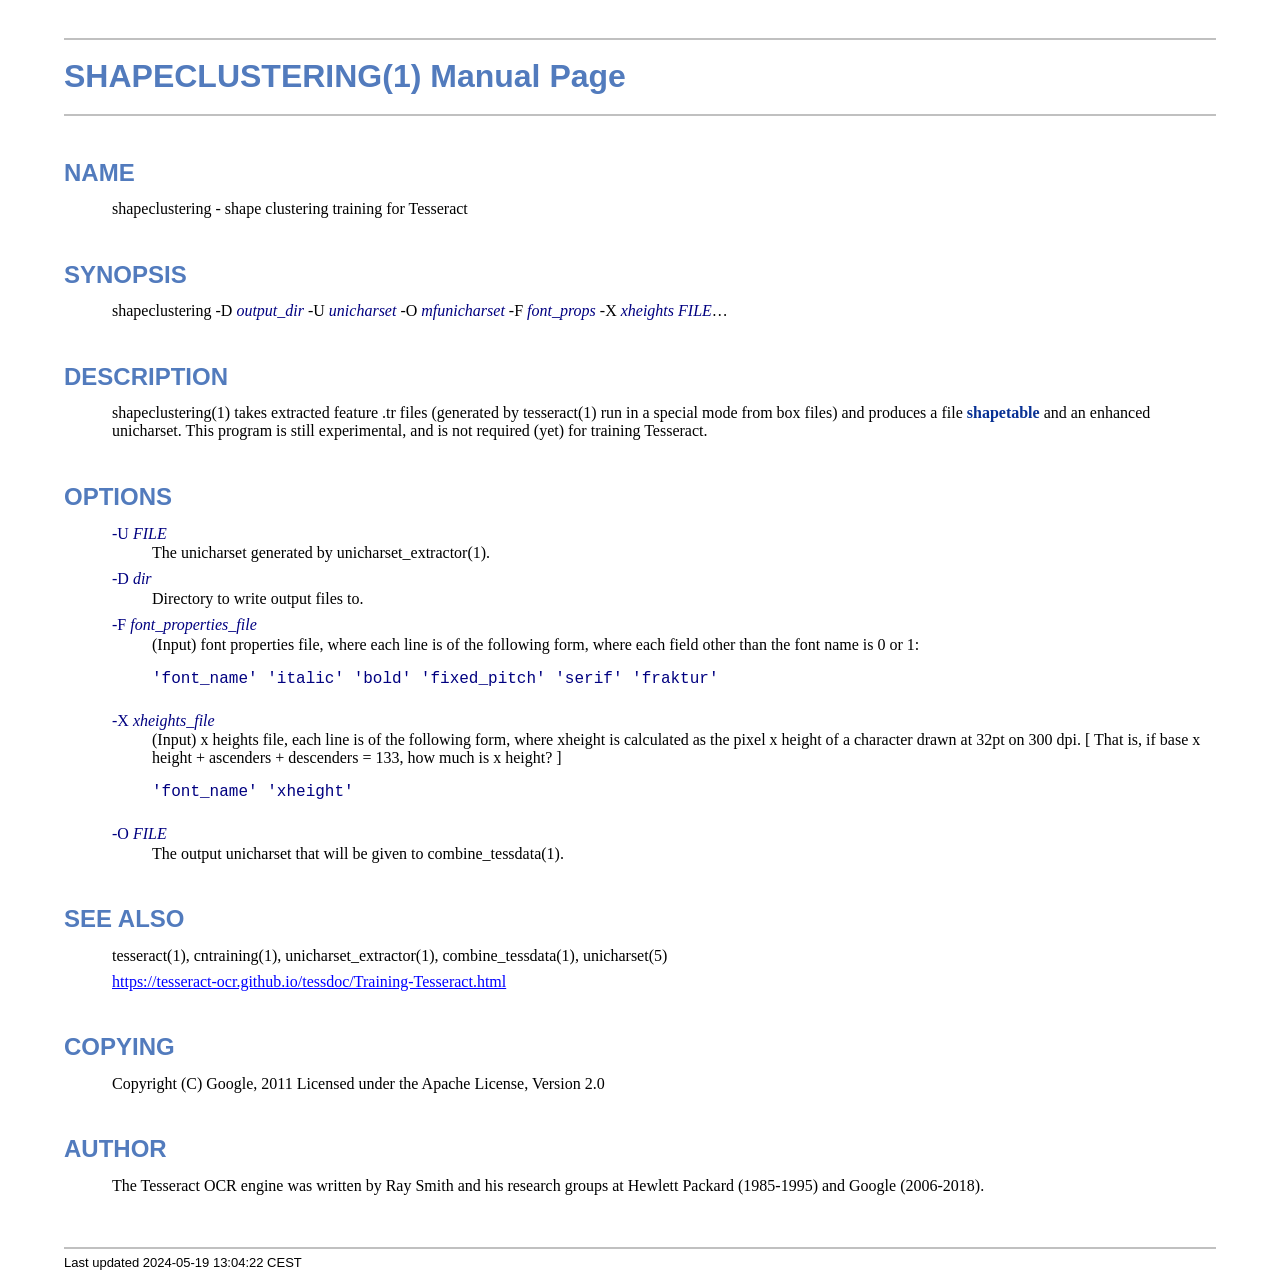
<file: shapeclustering.1.html>
<!DOCTYPE html>
<html lang="en">
<head>
<meta http-equiv="Content-Type" content="text/html; charset=UTF-8">
<meta name="generator" content="AsciiDoc 10.2.0">
<title>SHAPECLUSTERING(1)</title>
<style type="text/css">
/* Shared CSS for AsciiDoc xhtml11 and html5 backends */

/* Default font. */
body {
  font-family: Georgia,serif;
}

/* Title font. */
h1, h2, h3, h4, h5, h6,
div.title, caption.title,
thead, p.table.header,
#toctitle,
#author, #revnumber, #revdate, #revremark,
#footer {
  font-family: Arial,Helvetica,sans-serif;
}

body {
  margin: 1em 5% 1em 5%;
}

a {
  color: blue;
  text-decoration: underline;
}
a:visited {
  color: fuchsia;
}

em {
  font-style: italic;
  color: navy;
}

strong {
  font-weight: bold;
  color: #083194;
}

h1, h2, h3, h4, h5, h6 {
  color: #527bbd;
  margin-top: 1.2em;
  margin-bottom: 0.5em;
  line-height: 1.3;
}

h1, h2, h3 {
  border-bottom: 2px solid silver;
}
h2 {
  padding-top: 0.5em;
}
h3 {
  float: left;
}
h3 + * {
  clear: left;
}
h5 {
  font-size: 1.0em;
}

div.sectionbody {
  margin-left: 0;
}

hr {
  border: 1px solid silver;
}

p {
  margin-top: 0.5em;
  margin-bottom: 0.5em;
}

ul, ol, li > p {
  margin-top: 0;
}
ul > li     { color: #aaa; }
ul > li > * { color: black; }

.monospaced, code, pre {
  font-family: "Courier New", Courier, monospace;
  font-size: inherit;
  color: navy;
  padding: 0;
  margin: 0;
}
pre {
  white-space: pre-wrap;
}

#author {
  color: #527bbd;
  font-weight: bold;
  font-size: 1.1em;
}
#email {
}
#revnumber, #revdate, #revremark {
}

#footer {
  font-size: small;
  border-top: 2px solid silver;
  padding-top: 0.5em;
  margin-top: 4.0em;
}
#footer-text {
  float: left;
  padding-bottom: 0.5em;
}
#footer-badges {
  float: right;
  padding-bottom: 0.5em;
}

#preamble {
  margin-top: 1.5em;
  margin-bottom: 1.5em;
}
div.imageblock, div.exampleblock, div.verseblock,
div.quoteblock, div.literalblock, div.listingblock, div.sidebarblock,
div.admonitionblock {
  margin-top: 1.0em;
  margin-bottom: 1.5em;
}
div.admonitionblock {
  margin-top: 2.0em;
  margin-bottom: 2.0em;
  margin-right: 10%;
  color: #606060;
}

div.content { /* Block element content. */
  padding: 0;
}

/* Block element titles. */
div.title, caption.title {
  color: #527bbd;
  font-weight: bold;
  text-align: left;
  margin-top: 1.0em;
  margin-bottom: 0.5em;
}
div.title + * {
  margin-top: 0;
}

td div.title:first-child {
  margin-top: 0.0em;
}
div.content div.title:first-child {
  margin-top: 0.0em;
}
div.content + div.title {
  margin-top: 0.0em;
}

div.sidebarblock > div.content {
  background: #ffffee;
  border: 1px solid #dddddd;
  border-left: 4px solid #f0f0f0;
  padding: 0.5em;
}

div.listingblock > div.content {
  border: 1px solid #dddddd;
  border-left: 5px solid #f0f0f0;
  background: #f8f8f8;
  padding: 0.5em;
}

div.quoteblock, div.verseblock {
  padding-left: 1.0em;
  margin-left: 1.0em;
  margin-right: 10%;
  border-left: 5px solid #f0f0f0;
  color: #888;
}

div.quoteblock > div.attribution {
  padding-top: 0.5em;
  text-align: right;
}

div.verseblock > pre.content {
  font-family: inherit;
  font-size: inherit;
}
div.verseblock > div.attribution {
  padding-top: 0.75em;
  text-align: left;
}
/* DEPRECATED: Pre version 8.2.7 verse style literal block. */
div.verseblock + div.attribution {
  text-align: left;
}

div.admonitionblock .icon {
  vertical-align: top;
  font-size: 1.1em;
  font-weight: bold;
  text-decoration: underline;
  color: #527bbd;
  padding-right: 0.5em;
}
div.admonitionblock td.content {
  padding-left: 0.5em;
  border-left: 3px solid #dddddd;
}

div.exampleblock > div.content {
  border-left: 3px solid #dddddd;
  padding-left: 0.5em;
}

div.imageblock div.content { padding-left: 0; }
span.image img { border-style: none; vertical-align: text-bottom; }
a.image:visited { color: white; }

dl {
  margin-top: 0.8em;
  margin-bottom: 0.8em;
}
dt {
  margin-top: 0.5em;
  margin-bottom: 0;
  font-style: normal;
  color: navy;
}
dd > *:first-child {
  margin-top: 0.1em;
}

ul, ol {
    list-style-position: outside;
}
ol.arabic {
  list-style-type: decimal;
}
ol.loweralpha {
  list-style-type: lower-alpha;
}
ol.upperalpha {
  list-style-type: upper-alpha;
}
ol.lowerroman {
  list-style-type: lower-roman;
}
ol.upperroman {
  list-style-type: upper-roman;
}

div.compact ul, div.compact ol,
div.compact p, div.compact p,
div.compact div, div.compact div {
  margin-top: 0.1em;
  margin-bottom: 0.1em;
}

tfoot {
  font-weight: bold;
}
td > div.verse {
  white-space: pre;
}

div.hdlist {
  margin-top: 0.8em;
  margin-bottom: 0.8em;
}
div.hdlist tr {
  padding-bottom: 15px;
}
dt.hdlist1.strong, td.hdlist1.strong {
  font-weight: bold;
}
td.hdlist1 {
  vertical-align: top;
  font-style: normal;
  padding-right: 0.8em;
  color: navy;
}
td.hdlist2 {
  vertical-align: top;
}
div.hdlist.compact tr {
  margin: 0;
  padding-bottom: 0;
}

.comment {
  background: yellow;
}

.footnote, .footnoteref {
  font-size: 0.8em;
}

span.footnote, span.footnoteref {
  vertical-align: super;
}

#footnotes {
  margin: 20px 0 20px 0;
  padding: 7px 0 0 0;
}

#footnotes div.footnote {
  margin: 0 0 5px 0;
}

#footnotes hr {
  border: none;
  border-top: 1px solid silver;
  height: 1px;
  text-align: left;
  margin-left: 0;
  width: 20%;
  min-width: 100px;
}

div.colist td {
  padding-right: 0.5em;
  padding-bottom: 0.3em;
  vertical-align: top;
}
div.colist td img {
  margin-top: 0.3em;
}

@media print {
  #footer-badges { display: none; }
}

#toc {
  margin-bottom: 2.5em;
}

#toctitle {
  color: #527bbd;
  font-size: 1.1em;
  font-weight: bold;
  margin-top: 1.0em;
  margin-bottom: 0.1em;
}

div.toclevel0, div.toclevel1, div.toclevel2, div.toclevel3, div.toclevel4 {
  margin-top: 0;
  margin-bottom: 0;
}
div.toclevel2 {
  margin-left: 2em;
  font-size: 0.9em;
}
div.toclevel3 {
  margin-left: 4em;
  font-size: 0.9em;
}
div.toclevel4 {
  margin-left: 6em;
  font-size: 0.9em;
}

span.aqua { color: aqua; }
span.black { color: black; }
span.blue { color: blue; }
span.fuchsia { color: fuchsia; }
span.gray { color: gray; }
span.green { color: green; }
span.lime { color: lime; }
span.maroon { color: maroon; }
span.navy { color: navy; }
span.olive { color: olive; }
span.purple { color: purple; }
span.red { color: red; }
span.silver { color: silver; }
span.teal { color: teal; }
span.white { color: white; }
span.yellow { color: yellow; }

span.aqua-background { background: aqua; }
span.black-background { background: black; }
span.blue-background { background: blue; }
span.fuchsia-background { background: fuchsia; }
span.gray-background { background: gray; }
span.green-background { background: green; }
span.lime-background { background: lime; }
span.maroon-background { background: maroon; }
span.navy-background { background: navy; }
span.olive-background { background: olive; }
span.purple-background { background: purple; }
span.red-background { background: red; }
span.silver-background { background: silver; }
span.teal-background { background: teal; }
span.white-background { background: white; }
span.yellow-background { background: yellow; }

span.big { font-size: 2em; }
span.small { font-size: 0.6em; }

span.underline { text-decoration: underline; }
span.overline { text-decoration: overline; }
span.line-through { text-decoration: line-through; }

div.unbreakable { page-break-inside: avoid; }


/*
 * xhtml11 specific
 *
 * */

div.tableblock {
  margin-top: 1.0em;
  margin-bottom: 1.5em;
}
div.tableblock > table {
  border: 3px solid #527bbd;
}
thead, p.table.header {
  font-weight: bold;
  color: #527bbd;
}
p.table {
  margin-top: 0;
}
/* Because the table frame attribute is overridden by CSS in most browsers. */
div.tableblock > table[frame="void"] {
  border-style: none;
}
div.tableblock > table[frame="hsides"] {
  border-left-style: none;
  border-right-style: none;
}
div.tableblock > table[frame="vsides"] {
  border-top-style: none;
  border-bottom-style: none;
}


/*
 * html5 specific
 *
 * */

table.tableblock {
  margin-top: 1.0em;
  margin-bottom: 1.5em;
}
thead, p.tableblock.header {
  font-weight: bold;
  color: #527bbd;
}
p.tableblock {
  margin-top: 0;
}
table.tableblock {
  border-width: 3px;
  border-spacing: 0px;
  border-style: solid;
  border-color: #527bbd;
  border-collapse: collapse;
}
th.tableblock, td.tableblock {
  border-width: 1px;
  padding: 4px;
  border-style: solid;
  border-color: #527bbd;
}

table.tableblock.frame-topbot {
  border-left-style: hidden;
  border-right-style: hidden;
}
table.tableblock.frame-sides {
  border-top-style: hidden;
  border-bottom-style: hidden;
}
table.tableblock.frame-none {
  border-style: hidden;
}

th.tableblock.halign-left, td.tableblock.halign-left {
  text-align: left;
}
th.tableblock.halign-center, td.tableblock.halign-center {
  text-align: center;
}
th.tableblock.halign-right, td.tableblock.halign-right {
  text-align: right;
}

th.tableblock.valign-top, td.tableblock.valign-top {
  vertical-align: top;
}
th.tableblock.valign-middle, td.tableblock.valign-middle {
  vertical-align: middle;
}
th.tableblock.valign-bottom, td.tableblock.valign-bottom {
  vertical-align: bottom;
}


/*
 * manpage specific
 *
 * */

body.manpage h1 {
  padding-top: 0.5em;
  padding-bottom: 0.5em;
  border-top: 2px solid silver;
  border-bottom: 2px solid silver;
}
body.manpage h2 {
  border-style: none;
}
body.manpage div.sectionbody {
  margin-left: 3em;
}

@media print {
  body.manpage div#toc { display: none; }
}


</style>
<script type="text/javascript">
/*<![CDATA[*/
var asciidoc = {  // Namespace.

/////////////////////////////////////////////////////////////////////
// Table Of Contents generator
/////////////////////////////////////////////////////////////////////

/* Author: Mihai Bazon, September 2002
 * http://students.infoiasi.ro/~mishoo
 *
 * Table Of Content generator
 * Version: 0.4
 *
 * Feel free to use this script under the terms of the GNU General Public
 * License, as long as you do not remove or alter this notice.
 */

 /* modified by Troy D. Hanson, September 2006. License: GPL */
 /* modified by Stuart Rackham, 2006, 2009. License: GPL */

// toclevels = 1..4.
toc: function (toclevels) {

  function getText(el) {
    var text = "";
    for (var i = el.firstChild; i != null; i = i.nextSibling) {
      if (i.nodeType == 3 /* Node.TEXT_NODE */) // IE doesn't speak constants.
        text += i.data;
      else if (i.firstChild != null)
        text += getText(i);
    }
    return text;
  }

  function TocEntry(el, text, toclevel) {
    this.element = el;
    this.text = text;
    this.toclevel = toclevel;
  }

  function tocEntries(el, toclevels) {
    var result = new Array;
    var re = new RegExp('[hH]([1-'+(toclevels+1)+'])');
    // Function that scans the DOM tree for header elements (the DOM2
    // nodeIterator API would be a better technique but not supported by all
    // browsers).
    var iterate = function (el) {
      for (var i = el.firstChild; i != null; i = i.nextSibling) {
        if (i.nodeType == 1 /* Node.ELEMENT_NODE */) {
          var mo = re.exec(i.tagName);
          if (mo && (i.getAttribute("class") || i.getAttribute("className")) != "float") {
            result[result.length] = new TocEntry(i, getText(i), mo[1]-1);
          }
          iterate(i);
        }
      }
    }
    iterate(el);
    return result;
  }

  var toc = document.getElementById("toc");
  if (!toc) {
    return;
  }

  // Delete existing TOC entries in case we're reloading the TOC.
  var tocEntriesToRemove = [];
  var i;
  for (i = 0; i < toc.childNodes.length; i++) {
    var entry = toc.childNodes[i];
    if (entry.nodeName.toLowerCase() == 'div'
     && entry.getAttribute("class")
     && entry.getAttribute("class").match(/^toclevel/))
      tocEntriesToRemove.push(entry);
  }
  for (i = 0; i < tocEntriesToRemove.length; i++) {
    toc.removeChild(tocEntriesToRemove[i]);
  }

  // Rebuild TOC entries.
  var entries = tocEntries(document.getElementById("content"), toclevels);
  for (var i = 0; i < entries.length; ++i) {
    var entry = entries[i];
    if (entry.element.id == "")
      entry.element.id = "_toc_" + i;
    var a = document.createElement("a");
    a.href = "#" + entry.element.id;
    a.appendChild(document.createTextNode(entry.text));
    var div = document.createElement("div");
    div.appendChild(a);
    div.className = "toclevel" + entry.toclevel;
    toc.appendChild(div);
  }
  if (entries.length == 0)
    toc.parentNode.removeChild(toc);
},


/////////////////////////////////////////////////////////////////////
// Footnotes generator
/////////////////////////////////////////////////////////////////////

/* Based on footnote generation code from:
 * http://www.brandspankingnew.net/archive/2005/07/format_footnote.html
 */

footnotes: function () {
  // Delete existing footnote entries in case we're reloading the footnodes.
  var i;
  var noteholder = document.getElementById("footnotes");
  if (!noteholder) {
    return;
  }
  var entriesToRemove = [];
  for (i = 0; i < noteholder.childNodes.length; i++) {
    var entry = noteholder.childNodes[i];
    if (entry.nodeName.toLowerCase() == 'div' && entry.getAttribute("class") == "footnote")
      entriesToRemove.push(entry);
  }
  for (i = 0; i < entriesToRemove.length; i++) {
    noteholder.removeChild(entriesToRemove[i]);
  }

  // Rebuild footnote entries.
  var cont = document.getElementById("content");
  var spans = cont.getElementsByTagName("span");
  var refs = {};
  var n = 0;
  for (i=0; i<spans.length; i++) {
    if (spans[i].className == "footnote") {
      n++;
      var note = spans[i].getAttribute("data-note");
      if (!note) {
        // Use [\s\S] in place of . so multi-line matches work.
        // Because JavaScript has no s (dotall) regex flag.
        note = spans[i].innerHTML.match(/\s*\[([\s\S]*)]\s*/)[1];
        spans[i].innerHTML =
          "[<a id='_footnoteref_" + n + "' href='#_footnote_" + n +
          "' title='View footnote' class='footnote'>" + n + "</a>]";
        spans[i].setAttribute("data-note", note);
      }
      noteholder.innerHTML +=
        "<div class='footnote' id='_footnote_" + n + "'>" +
        "<a href='#_footnoteref_" + n + "' title='Return to text'>" +
        n + "</a>. " + note + "</div>";
      var id =spans[i].getAttribute("id");
      if (id != null) refs["#"+id] = n;
    }
  }
  if (n == 0)
    noteholder.parentNode.removeChild(noteholder);
  else {
    // Process footnoterefs.
    for (i=0; i<spans.length; i++) {
      if (spans[i].className == "footnoteref") {
        var href = spans[i].getElementsByTagName("a")[0].getAttribute("href");
        href = href.match(/#.*/)[0];  // Because IE return full URL.
        n = refs[href];
        spans[i].innerHTML =
          "[<a href='#_footnote_" + n +
          "' title='View footnote' class='footnote'>" + n + "</a>]";
      }
    }
  }
},

install: function(toclevels) {
  var timerId;

  function reinstall() {
    asciidoc.footnotes();
    if (toclevels) {
      asciidoc.toc(toclevels);
    }
  }

  function reinstallAndRemoveTimer() {
    clearInterval(timerId);
    reinstall();
  }

  timerId = setInterval(reinstall, 500);
  if (document.addEventListener)
    document.addEventListener("DOMContentLoaded", reinstallAndRemoveTimer, false);
  else
    window.onload = reinstallAndRemoveTimer;
}

}
asciidoc.install();
/*]]>*/
</script>
</head>
<body class="manpage">
<div id="header">
<h1>
SHAPECLUSTERING(1) Manual Page
</h1>
<h2>NAME</h2>
<div class="sectionbody">
<p>shapeclustering -
   shape clustering training for Tesseract
</p>
</div>
</div>
<div id="content">
<div class="sect1">
<h2 id="_synopsis">SYNOPSIS</h2>
<div class="sectionbody">
<div class="paragraph"><p>shapeclustering -D <em>output_dir</em>
    -U <em>unicharset</em> -O <em>mfunicharset</em>
    -F <em>font_props</em> -X <em>xheights</em>
    <em>FILE</em>&#8230;</p></div>
</div>
</div>
<div class="sect1">
<h2 id="_description">DESCRIPTION</h2>
<div class="sectionbody">
<div class="paragraph"><p>shapeclustering(1) takes extracted feature .tr files (generated by
tesseract(1) run in a special mode from box files) and produces a
file <strong>shapetable</strong> and an enhanced unicharset.  This program is still
experimental, and is not required (yet) for training Tesseract.</p></div>
</div>
</div>
<div class="sect1">
<h2 id="_options">OPTIONS</h2>
<div class="sectionbody">
<div class="dlist"><dl>
<dt class="hdlist1">
-U <em>FILE</em>
</dt>
<dd>
<p>
        The unicharset generated by unicharset_extractor(1).
</p>
</dd>
<dt class="hdlist1">
-D <em>dir</em>
</dt>
<dd>
<p>
        Directory to write output files to.
</p>
</dd>
<dt class="hdlist1">
-F <em>font_properties_file</em>
</dt>
<dd>
<p>
        (Input) font properties file, where each line is of the following form, where each field other than the font name is 0 or 1:
</p>
<div class="literalblock">
<div class="content monospaced">
<pre>'font_name' 'italic' 'bold' 'fixed_pitch' 'serif' 'fraktur'</pre>
</div></div>
</dd>
<dt class="hdlist1">
-X <em>xheights_file</em>
</dt>
<dd>
<p>
        (Input) x heights file, each line is of the following form, where xheight is calculated as the pixel x height of a character drawn at 32pt on 300 dpi. [ That is, if base x height + ascenders + descenders = 133, how much is x height? ]
</p>
<div class="literalblock">
<div class="content monospaced">
<pre>'font_name' 'xheight'</pre>
</div></div>
</dd>
<dt class="hdlist1">
-O <em>FILE</em>
</dt>
<dd>
<p>
        The output unicharset that will be given to combine_tessdata(1).
</p>
</dd>
</dl></div>
</div>
</div>
<div class="sect1">
<h2 id="_see_also">SEE ALSO</h2>
<div class="sectionbody">
<div class="paragraph"><p>tesseract(1), cntraining(1), unicharset_extractor(1), combine_tessdata(1),
unicharset(5)</p></div>
<div class="paragraph"><p><a href="https://tesseract-ocr.github.io/tessdoc/Training-Tesseract.html">https://tesseract-ocr.github.io/tessdoc/Training-Tesseract.html</a></p></div>
</div>
</div>
<div class="sect1">
<h2 id="_copying">COPYING</h2>
<div class="sectionbody">
<div class="paragraph"><p>Copyright (C) Google, 2011
Licensed under the Apache License, Version 2.0</p></div>
</div>
</div>
<div class="sect1">
<h2 id="_author">AUTHOR</h2>
<div class="sectionbody">
<div class="paragraph"><p>The Tesseract OCR engine was written by Ray Smith and his research groups
at Hewlett Packard (1985-1995) and Google (2006-2018).</p></div>
</div>
</div>
</div>
<div id="footnotes"><hr></div>
<div id="footer">
<div id="footer-text">
Last updated
 2024-05-19 13:04:22 CEST
</div>
</div>
</body>
</html>
</file>
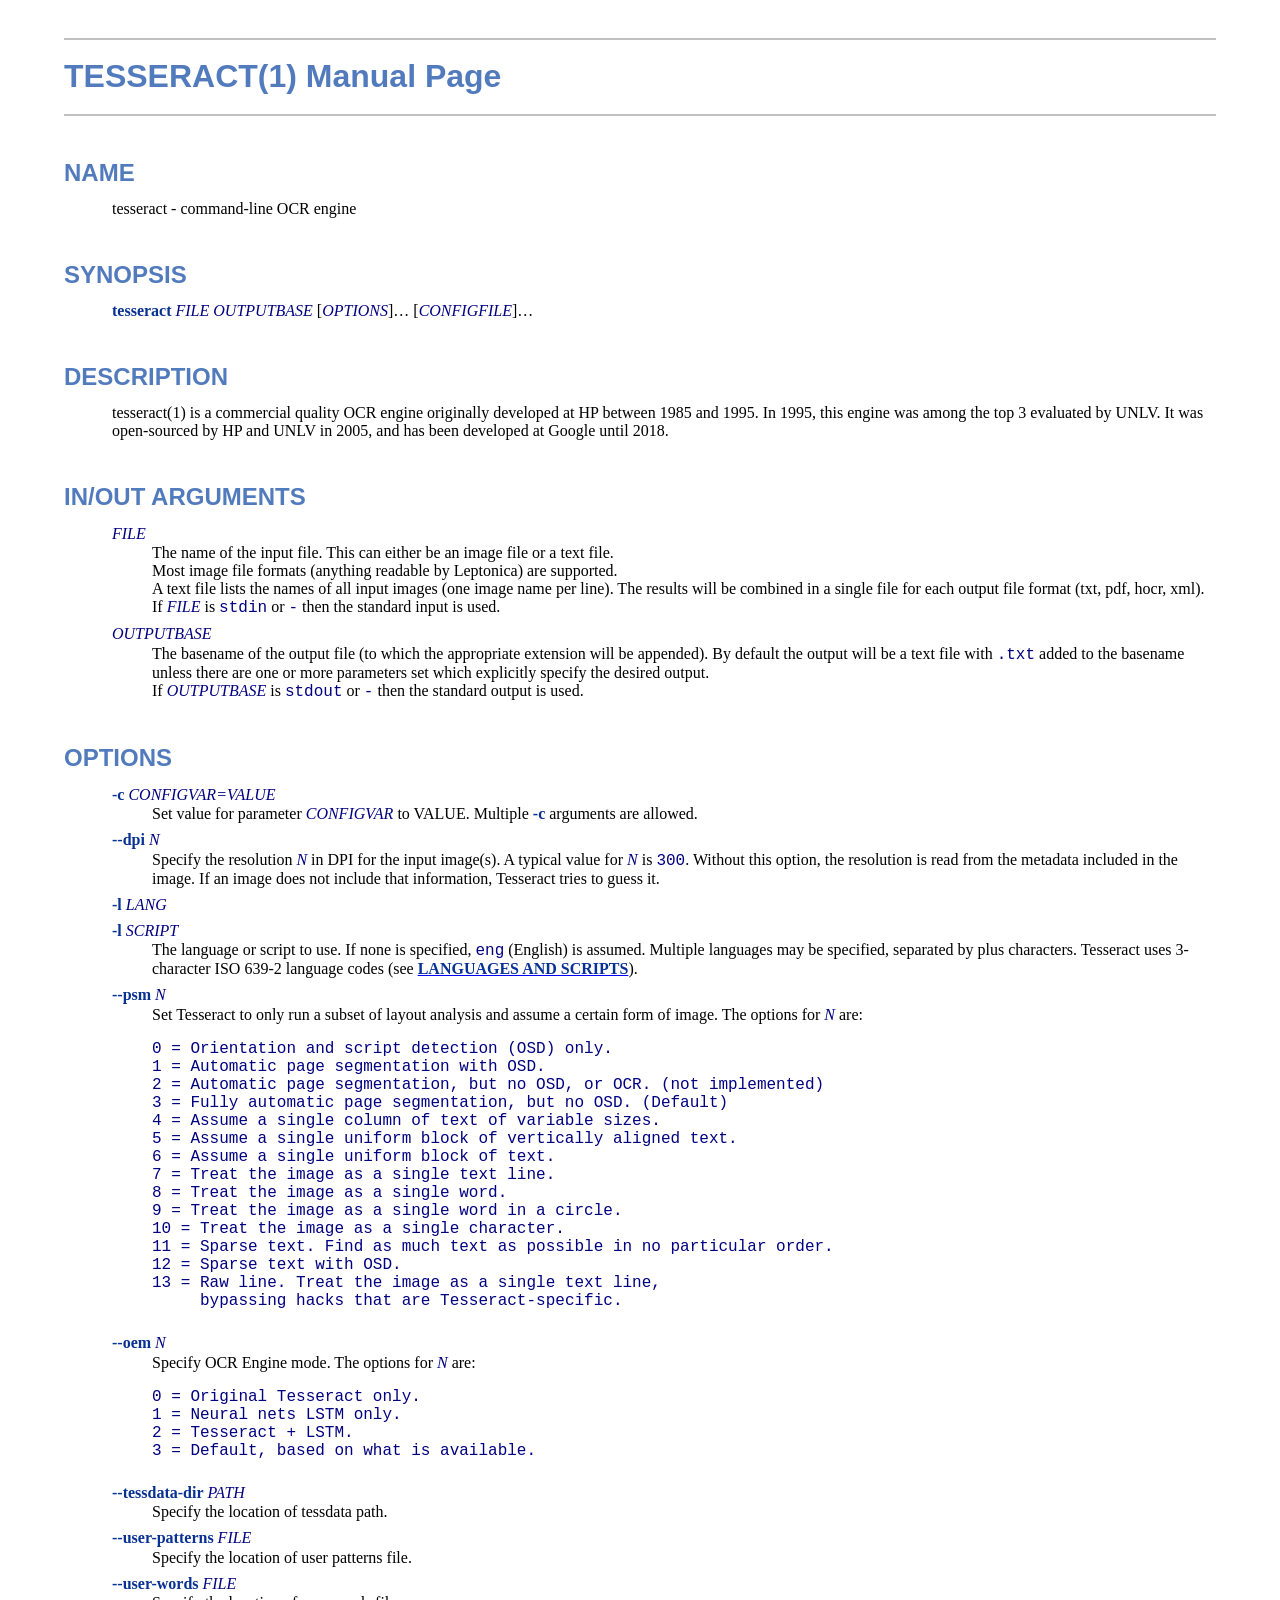
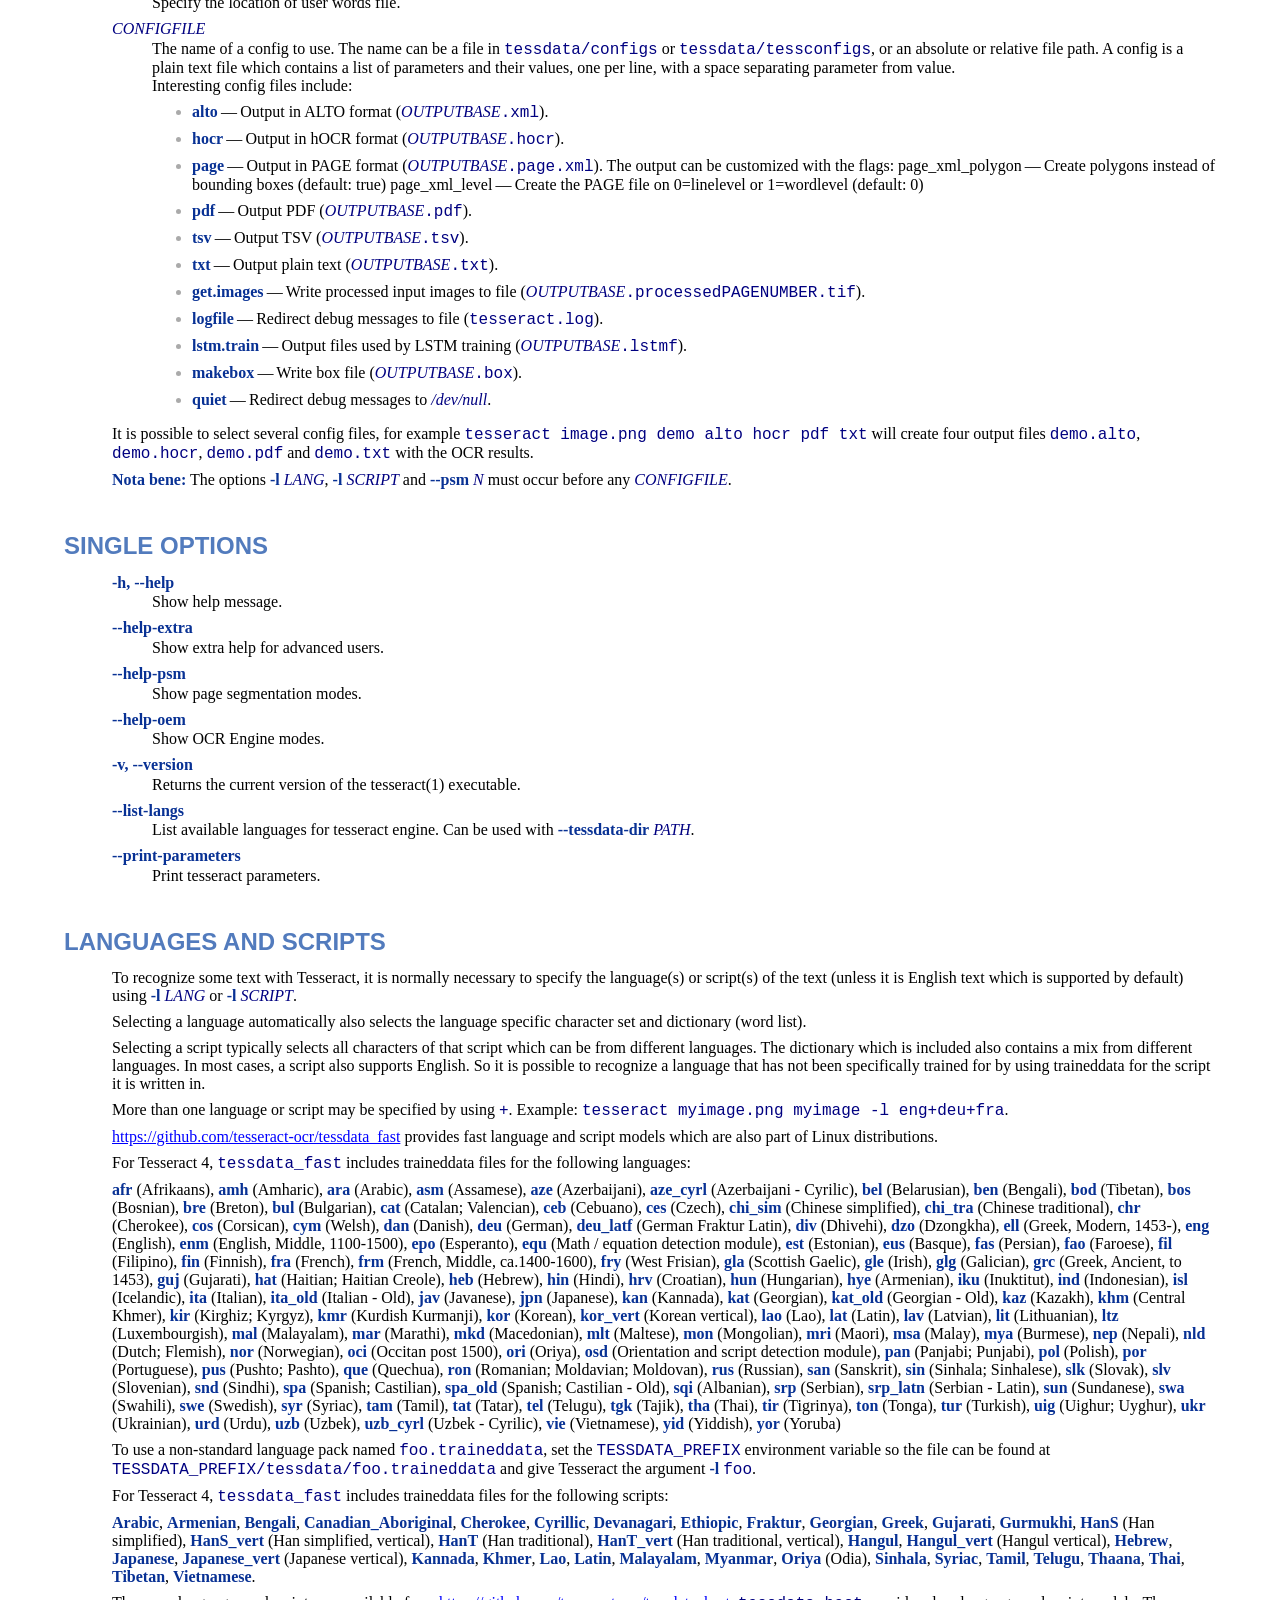
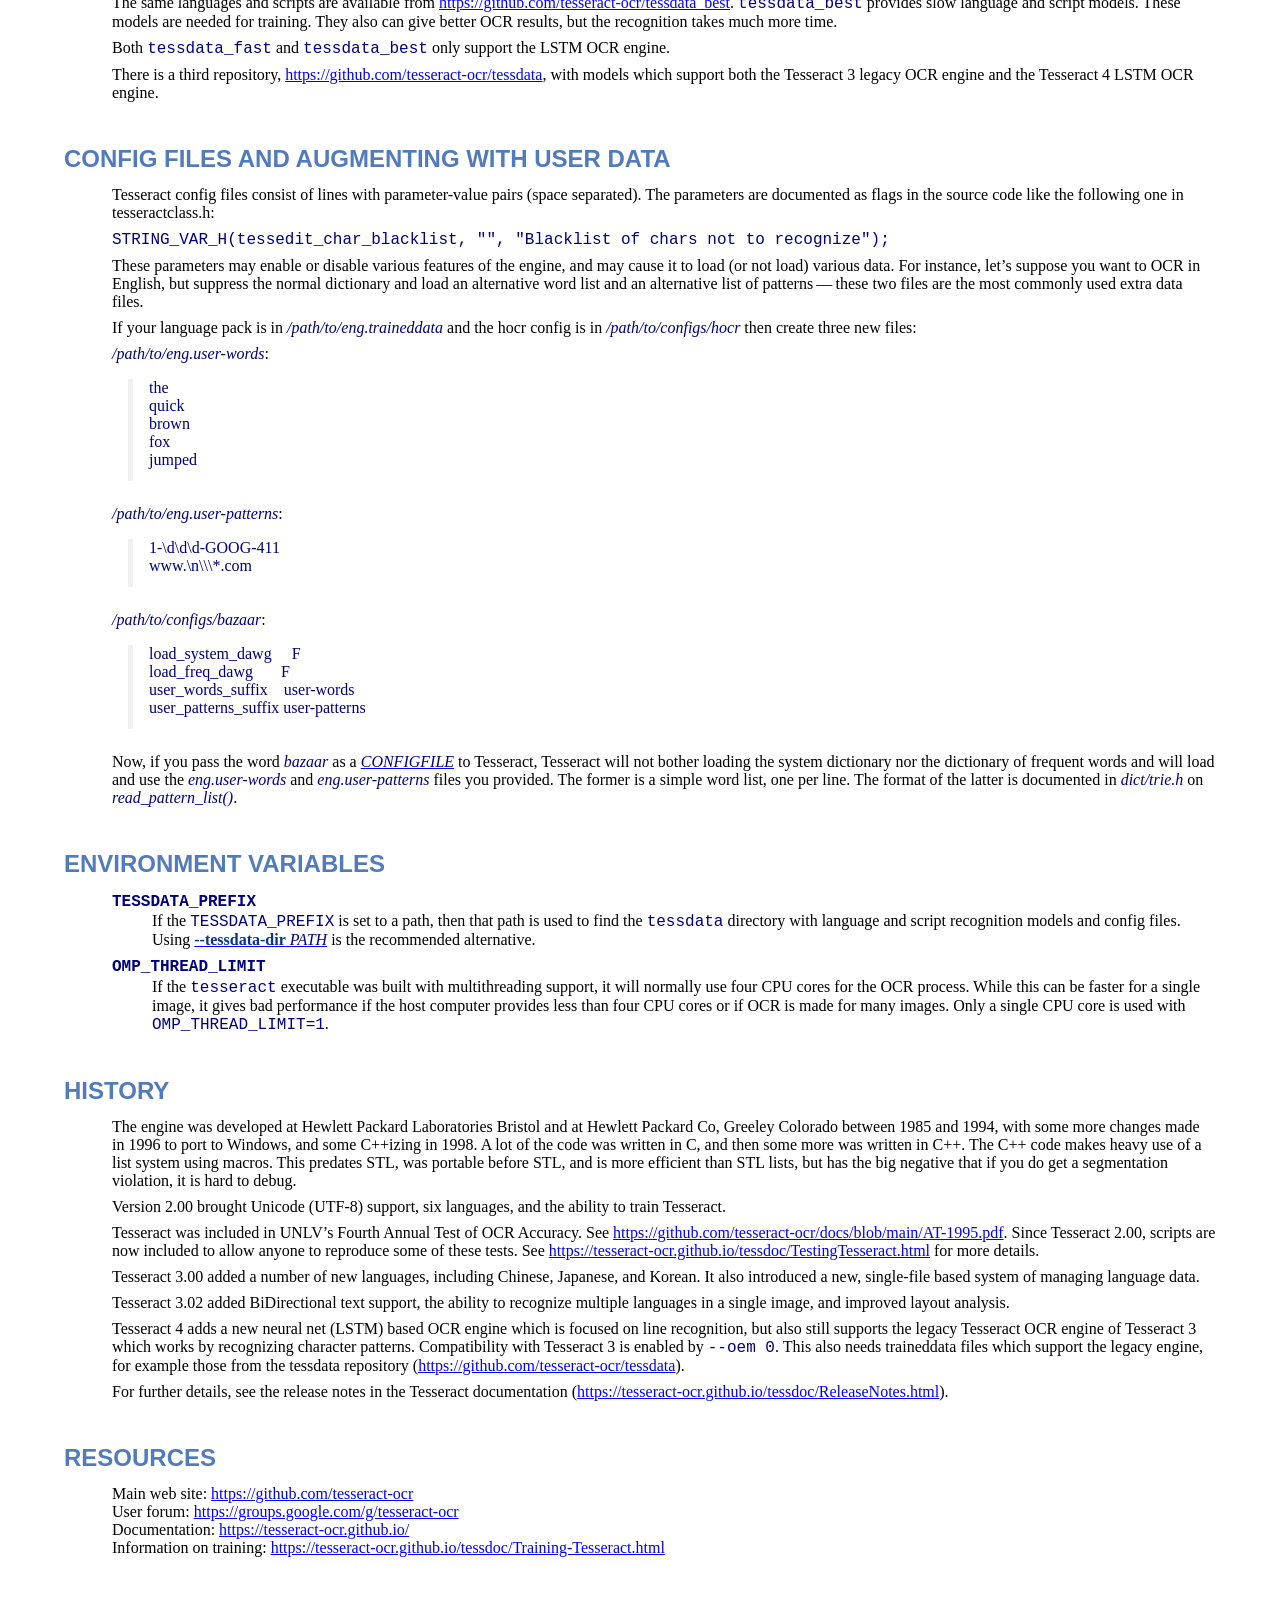
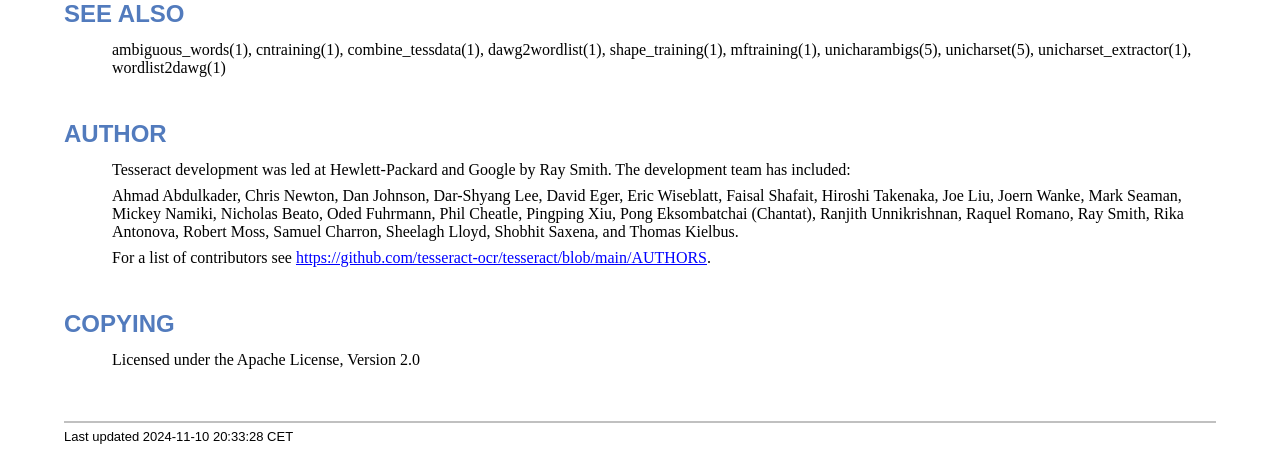
<file: tesseract.1.html>
<!DOCTYPE html>
<html lang="en">
<head>
<meta http-equiv="Content-Type" content="text/html; charset=UTF-8">
<meta name="generator" content="AsciiDoc 10.2.0">
<title>TESSERACT(1)</title>
<style type="text/css">
/* Shared CSS for AsciiDoc xhtml11 and html5 backends */

/* Default font. */
body {
  font-family: Georgia,serif;
}

/* Title font. */
h1, h2, h3, h4, h5, h6,
div.title, caption.title,
thead, p.table.header,
#toctitle,
#author, #revnumber, #revdate, #revremark,
#footer {
  font-family: Arial,Helvetica,sans-serif;
}

body {
  margin: 1em 5% 1em 5%;
}

a {
  color: blue;
  text-decoration: underline;
}
a:visited {
  color: fuchsia;
}

em {
  font-style: italic;
  color: navy;
}

strong {
  font-weight: bold;
  color: #083194;
}

h1, h2, h3, h4, h5, h6 {
  color: #527bbd;
  margin-top: 1.2em;
  margin-bottom: 0.5em;
  line-height: 1.3;
}

h1, h2, h3 {
  border-bottom: 2px solid silver;
}
h2 {
  padding-top: 0.5em;
}
h3 {
  float: left;
}
h3 + * {
  clear: left;
}
h5 {
  font-size: 1.0em;
}

div.sectionbody {
  margin-left: 0;
}

hr {
  border: 1px solid silver;
}

p {
  margin-top: 0.5em;
  margin-bottom: 0.5em;
}

ul, ol, li > p {
  margin-top: 0;
}
ul > li     { color: #aaa; }
ul > li > * { color: black; }

.monospaced, code, pre {
  font-family: "Courier New", Courier, monospace;
  font-size: inherit;
  color: navy;
  padding: 0;
  margin: 0;
}
pre {
  white-space: pre-wrap;
}

#author {
  color: #527bbd;
  font-weight: bold;
  font-size: 1.1em;
}
#email {
}
#revnumber, #revdate, #revremark {
}

#footer {
  font-size: small;
  border-top: 2px solid silver;
  padding-top: 0.5em;
  margin-top: 4.0em;
}
#footer-text {
  float: left;
  padding-bottom: 0.5em;
}
#footer-badges {
  float: right;
  padding-bottom: 0.5em;
}

#preamble {
  margin-top: 1.5em;
  margin-bottom: 1.5em;
}
div.imageblock, div.exampleblock, div.verseblock,
div.quoteblock, div.literalblock, div.listingblock, div.sidebarblock,
div.admonitionblock {
  margin-top: 1.0em;
  margin-bottom: 1.5em;
}
div.admonitionblock {
  margin-top: 2.0em;
  margin-bottom: 2.0em;
  margin-right: 10%;
  color: #606060;
}

div.content { /* Block element content. */
  padding: 0;
}

/* Block element titles. */
div.title, caption.title {
  color: #527bbd;
  font-weight: bold;
  text-align: left;
  margin-top: 1.0em;
  margin-bottom: 0.5em;
}
div.title + * {
  margin-top: 0;
}

td div.title:first-child {
  margin-top: 0.0em;
}
div.content div.title:first-child {
  margin-top: 0.0em;
}
div.content + div.title {
  margin-top: 0.0em;
}

div.sidebarblock > div.content {
  background: #ffffee;
  border: 1px solid #dddddd;
  border-left: 4px solid #f0f0f0;
  padding: 0.5em;
}

div.listingblock > div.content {
  border: 1px solid #dddddd;
  border-left: 5px solid #f0f0f0;
  background: #f8f8f8;
  padding: 0.5em;
}

div.quoteblock, div.verseblock {
  padding-left: 1.0em;
  margin-left: 1.0em;
  margin-right: 10%;
  border-left: 5px solid #f0f0f0;
  color: #888;
}

div.quoteblock > div.attribution {
  padding-top: 0.5em;
  text-align: right;
}

div.verseblock > pre.content {
  font-family: inherit;
  font-size: inherit;
}
div.verseblock > div.attribution {
  padding-top: 0.75em;
  text-align: left;
}
/* DEPRECATED: Pre version 8.2.7 verse style literal block. */
div.verseblock + div.attribution {
  text-align: left;
}

div.admonitionblock .icon {
  vertical-align: top;
  font-size: 1.1em;
  font-weight: bold;
  text-decoration: underline;
  color: #527bbd;
  padding-right: 0.5em;
}
div.admonitionblock td.content {
  padding-left: 0.5em;
  border-left: 3px solid #dddddd;
}

div.exampleblock > div.content {
  border-left: 3px solid #dddddd;
  padding-left: 0.5em;
}

div.imageblock div.content { padding-left: 0; }
span.image img { border-style: none; vertical-align: text-bottom; }
a.image:visited { color: white; }

dl {
  margin-top: 0.8em;
  margin-bottom: 0.8em;
}
dt {
  margin-top: 0.5em;
  margin-bottom: 0;
  font-style: normal;
  color: navy;
}
dd > *:first-child {
  margin-top: 0.1em;
}

ul, ol {
    list-style-position: outside;
}
ol.arabic {
  list-style-type: decimal;
}
ol.loweralpha {
  list-style-type: lower-alpha;
}
ol.upperalpha {
  list-style-type: upper-alpha;
}
ol.lowerroman {
  list-style-type: lower-roman;
}
ol.upperroman {
  list-style-type: upper-roman;
}

div.compact ul, div.compact ol,
div.compact p, div.compact p,
div.compact div, div.compact div {
  margin-top: 0.1em;
  margin-bottom: 0.1em;
}

tfoot {
  font-weight: bold;
}
td > div.verse {
  white-space: pre;
}

div.hdlist {
  margin-top: 0.8em;
  margin-bottom: 0.8em;
}
div.hdlist tr {
  padding-bottom: 15px;
}
dt.hdlist1.strong, td.hdlist1.strong {
  font-weight: bold;
}
td.hdlist1 {
  vertical-align: top;
  font-style: normal;
  padding-right: 0.8em;
  color: navy;
}
td.hdlist2 {
  vertical-align: top;
}
div.hdlist.compact tr {
  margin: 0;
  padding-bottom: 0;
}

.comment {
  background: yellow;
}

.footnote, .footnoteref {
  font-size: 0.8em;
}

span.footnote, span.footnoteref {
  vertical-align: super;
}

#footnotes {
  margin: 20px 0 20px 0;
  padding: 7px 0 0 0;
}

#footnotes div.footnote {
  margin: 0 0 5px 0;
}

#footnotes hr {
  border: none;
  border-top: 1px solid silver;
  height: 1px;
  text-align: left;
  margin-left: 0;
  width: 20%;
  min-width: 100px;
}

div.colist td {
  padding-right: 0.5em;
  padding-bottom: 0.3em;
  vertical-align: top;
}
div.colist td img {
  margin-top: 0.3em;
}

@media print {
  #footer-badges { display: none; }
}

#toc {
  margin-bottom: 2.5em;
}

#toctitle {
  color: #527bbd;
  font-size: 1.1em;
  font-weight: bold;
  margin-top: 1.0em;
  margin-bottom: 0.1em;
}

div.toclevel0, div.toclevel1, div.toclevel2, div.toclevel3, div.toclevel4 {
  margin-top: 0;
  margin-bottom: 0;
}
div.toclevel2 {
  margin-left: 2em;
  font-size: 0.9em;
}
div.toclevel3 {
  margin-left: 4em;
  font-size: 0.9em;
}
div.toclevel4 {
  margin-left: 6em;
  font-size: 0.9em;
}

span.aqua { color: aqua; }
span.black { color: black; }
span.blue { color: blue; }
span.fuchsia { color: fuchsia; }
span.gray { color: gray; }
span.green { color: green; }
span.lime { color: lime; }
span.maroon { color: maroon; }
span.navy { color: navy; }
span.olive { color: olive; }
span.purple { color: purple; }
span.red { color: red; }
span.silver { color: silver; }
span.teal { color: teal; }
span.white { color: white; }
span.yellow { color: yellow; }

span.aqua-background { background: aqua; }
span.black-background { background: black; }
span.blue-background { background: blue; }
span.fuchsia-background { background: fuchsia; }
span.gray-background { background: gray; }
span.green-background { background: green; }
span.lime-background { background: lime; }
span.maroon-background { background: maroon; }
span.navy-background { background: navy; }
span.olive-background { background: olive; }
span.purple-background { background: purple; }
span.red-background { background: red; }
span.silver-background { background: silver; }
span.teal-background { background: teal; }
span.white-background { background: white; }
span.yellow-background { background: yellow; }

span.big { font-size: 2em; }
span.small { font-size: 0.6em; }

span.underline { text-decoration: underline; }
span.overline { text-decoration: overline; }
span.line-through { text-decoration: line-through; }

div.unbreakable { page-break-inside: avoid; }


/*
 * xhtml11 specific
 *
 * */

div.tableblock {
  margin-top: 1.0em;
  margin-bottom: 1.5em;
}
div.tableblock > table {
  border: 3px solid #527bbd;
}
thead, p.table.header {
  font-weight: bold;
  color: #527bbd;
}
p.table {
  margin-top: 0;
}
/* Because the table frame attribute is overridden by CSS in most browsers. */
div.tableblock > table[frame="void"] {
  border-style: none;
}
div.tableblock > table[frame="hsides"] {
  border-left-style: none;
  border-right-style: none;
}
div.tableblock > table[frame="vsides"] {
  border-top-style: none;
  border-bottom-style: none;
}


/*
 * html5 specific
 *
 * */

table.tableblock {
  margin-top: 1.0em;
  margin-bottom: 1.5em;
}
thead, p.tableblock.header {
  font-weight: bold;
  color: #527bbd;
}
p.tableblock {
  margin-top: 0;
}
table.tableblock {
  border-width: 3px;
  border-spacing: 0px;
  border-style: solid;
  border-color: #527bbd;
  border-collapse: collapse;
}
th.tableblock, td.tableblock {
  border-width: 1px;
  padding: 4px;
  border-style: solid;
  border-color: #527bbd;
}

table.tableblock.frame-topbot {
  border-left-style: hidden;
  border-right-style: hidden;
}
table.tableblock.frame-sides {
  border-top-style: hidden;
  border-bottom-style: hidden;
}
table.tableblock.frame-none {
  border-style: hidden;
}

th.tableblock.halign-left, td.tableblock.halign-left {
  text-align: left;
}
th.tableblock.halign-center, td.tableblock.halign-center {
  text-align: center;
}
th.tableblock.halign-right, td.tableblock.halign-right {
  text-align: right;
}

th.tableblock.valign-top, td.tableblock.valign-top {
  vertical-align: top;
}
th.tableblock.valign-middle, td.tableblock.valign-middle {
  vertical-align: middle;
}
th.tableblock.valign-bottom, td.tableblock.valign-bottom {
  vertical-align: bottom;
}


/*
 * manpage specific
 *
 * */

body.manpage h1 {
  padding-top: 0.5em;
  padding-bottom: 0.5em;
  border-top: 2px solid silver;
  border-bottom: 2px solid silver;
}
body.manpage h2 {
  border-style: none;
}
body.manpage div.sectionbody {
  margin-left: 3em;
}

@media print {
  body.manpage div#toc { display: none; }
}


</style>
<script type="text/javascript">
/*<![CDATA[*/
var asciidoc = {  // Namespace.

/////////////////////////////////////////////////////////////////////
// Table Of Contents generator
/////////////////////////////////////////////////////////////////////

/* Author: Mihai Bazon, September 2002
 * http://students.infoiasi.ro/~mishoo
 *
 * Table Of Content generator
 * Version: 0.4
 *
 * Feel free to use this script under the terms of the GNU General Public
 * License, as long as you do not remove or alter this notice.
 */

 /* modified by Troy D. Hanson, September 2006. License: GPL */
 /* modified by Stuart Rackham, 2006, 2009. License: GPL */

// toclevels = 1..4.
toc: function (toclevels) {

  function getText(el) {
    var text = "";
    for (var i = el.firstChild; i != null; i = i.nextSibling) {
      if (i.nodeType == 3 /* Node.TEXT_NODE */) // IE doesn't speak constants.
        text += i.data;
      else if (i.firstChild != null)
        text += getText(i);
    }
    return text;
  }

  function TocEntry(el, text, toclevel) {
    this.element = el;
    this.text = text;
    this.toclevel = toclevel;
  }

  function tocEntries(el, toclevels) {
    var result = new Array;
    var re = new RegExp('[hH]([1-'+(toclevels+1)+'])');
    // Function that scans the DOM tree for header elements (the DOM2
    // nodeIterator API would be a better technique but not supported by all
    // browsers).
    var iterate = function (el) {
      for (var i = el.firstChild; i != null; i = i.nextSibling) {
        if (i.nodeType == 1 /* Node.ELEMENT_NODE */) {
          var mo = re.exec(i.tagName);
          if (mo && (i.getAttribute("class") || i.getAttribute("className")) != "float") {
            result[result.length] = new TocEntry(i, getText(i), mo[1]-1);
          }
          iterate(i);
        }
      }
    }
    iterate(el);
    return result;
  }

  var toc = document.getElementById("toc");
  if (!toc) {
    return;
  }

  // Delete existing TOC entries in case we're reloading the TOC.
  var tocEntriesToRemove = [];
  var i;
  for (i = 0; i < toc.childNodes.length; i++) {
    var entry = toc.childNodes[i];
    if (entry.nodeName.toLowerCase() == 'div'
     && entry.getAttribute("class")
     && entry.getAttribute("class").match(/^toclevel/))
      tocEntriesToRemove.push(entry);
  }
  for (i = 0; i < tocEntriesToRemove.length; i++) {
    toc.removeChild(tocEntriesToRemove[i]);
  }

  // Rebuild TOC entries.
  var entries = tocEntries(document.getElementById("content"), toclevels);
  for (var i = 0; i < entries.length; ++i) {
    var entry = entries[i];
    if (entry.element.id == "")
      entry.element.id = "_toc_" + i;
    var a = document.createElement("a");
    a.href = "#" + entry.element.id;
    a.appendChild(document.createTextNode(entry.text));
    var div = document.createElement("div");
    div.appendChild(a);
    div.className = "toclevel" + entry.toclevel;
    toc.appendChild(div);
  }
  if (entries.length == 0)
    toc.parentNode.removeChild(toc);
},


/////////////////////////////////////////////////////////////////////
// Footnotes generator
/////////////////////////////////////////////////////////////////////

/* Based on footnote generation code from:
 * http://www.brandspankingnew.net/archive/2005/07/format_footnote.html
 */

footnotes: function () {
  // Delete existing footnote entries in case we're reloading the footnodes.
  var i;
  var noteholder = document.getElementById("footnotes");
  if (!noteholder) {
    return;
  }
  var entriesToRemove = [];
  for (i = 0; i < noteholder.childNodes.length; i++) {
    var entry = noteholder.childNodes[i];
    if (entry.nodeName.toLowerCase() == 'div' && entry.getAttribute("class") == "footnote")
      entriesToRemove.push(entry);
  }
  for (i = 0; i < entriesToRemove.length; i++) {
    noteholder.removeChild(entriesToRemove[i]);
  }

  // Rebuild footnote entries.
  var cont = document.getElementById("content");
  var spans = cont.getElementsByTagName("span");
  var refs = {};
  var n = 0;
  for (i=0; i<spans.length; i++) {
    if (spans[i].className == "footnote") {
      n++;
      var note = spans[i].getAttribute("data-note");
      if (!note) {
        // Use [\s\S] in place of . so multi-line matches work.
        // Because JavaScript has no s (dotall) regex flag.
        note = spans[i].innerHTML.match(/\s*\[([\s\S]*)]\s*/)[1];
        spans[i].innerHTML =
          "[<a id='_footnoteref_" + n + "' href='#_footnote_" + n +
          "' title='View footnote' class='footnote'>" + n + "</a>]";
        spans[i].setAttribute("data-note", note);
      }
      noteholder.innerHTML +=
        "<div class='footnote' id='_footnote_" + n + "'>" +
        "<a href='#_footnoteref_" + n + "' title='Return to text'>" +
        n + "</a>. " + note + "</div>";
      var id =spans[i].getAttribute("id");
      if (id != null) refs["#"+id] = n;
    }
  }
  if (n == 0)
    noteholder.parentNode.removeChild(noteholder);
  else {
    // Process footnoterefs.
    for (i=0; i<spans.length; i++) {
      if (spans[i].className == "footnoteref") {
        var href = spans[i].getElementsByTagName("a")[0].getAttribute("href");
        href = href.match(/#.*/)[0];  // Because IE return full URL.
        n = refs[href];
        spans[i].innerHTML =
          "[<a href='#_footnote_" + n +
          "' title='View footnote' class='footnote'>" + n + "</a>]";
      }
    }
  }
},

install: function(toclevels) {
  var timerId;

  function reinstall() {
    asciidoc.footnotes();
    if (toclevels) {
      asciidoc.toc(toclevels);
    }
  }

  function reinstallAndRemoveTimer() {
    clearInterval(timerId);
    reinstall();
  }

  timerId = setInterval(reinstall, 500);
  if (document.addEventListener)
    document.addEventListener("DOMContentLoaded", reinstallAndRemoveTimer, false);
  else
    window.onload = reinstallAndRemoveTimer;
}

}
asciidoc.install();
/*]]>*/
</script>
</head>
<body class="manpage">
<div id="header">
<h1>
TESSERACT(1) Manual Page
</h1>
<h2>NAME</h2>
<div class="sectionbody">
<p>tesseract -
   command-line OCR engine
</p>
</div>
</div>
<div id="content">
<div class="sect1">
<h2 id="_synopsis">SYNOPSIS</h2>
<div class="sectionbody">
<div class="paragraph"><p><strong>tesseract</strong> <em>FILE</em> <em>OUTPUTBASE</em> [<em>OPTIONS</em>]&#8230; [<em>CONFIGFILE</em>]&#8230;</p></div>
</div>
</div>
<div class="sect1">
<h2 id="_description">DESCRIPTION</h2>
<div class="sectionbody">
<div class="paragraph"><p>tesseract(1) is a commercial quality OCR engine originally developed at HP
between 1985 and 1995. In 1995, this engine was among the top 3 evaluated by
UNLV. It was open-sourced by HP and UNLV in 2005, and has been developed
at Google until 2018.</p></div>
</div>
</div>
<div class="sect1">
<h2 id="_in_out_arguments">IN/OUT ARGUMENTS</h2>
<div class="sectionbody">
<div class="dlist"><dl>
<dt class="hdlist1">
<em>FILE</em>
</dt>
<dd>
<p>
  The name of the input file.
  This can either be an image file or a text file.<br>
  Most image file formats (anything readable by Leptonica) are supported.<br>
  A text file lists the names of all input images (one image name per line).
  The results will be combined in a single file for each output file format
  (txt, pdf, hocr, xml).<br>
  If <em>FILE</em> is <span class="monospaced">stdin</span> or <span class="monospaced">-</span> then the standard input is used.
</p>
</dd>
<dt class="hdlist1">
<em>OUTPUTBASE</em>
</dt>
<dd>
<p>
  The basename of the output file (to which the appropriate extension
  will be appended).  By default the output will be a text file
  with <span class="monospaced">.txt</span> added to the basename unless there are one or more
  parameters set which explicitly specify the desired output.<br>
  If <em>OUTPUTBASE</em> is <span class="monospaced">stdout</span> or <span class="monospaced">-</span> then the standard output is used.
</p>
</dd>
</dl></div>
</div>
</div>
<div class="sect1">
<h2 id="TESSDATADIR">OPTIONS</h2>
<div class="sectionbody">
<div class="dlist"><dl>
<dt class="hdlist1">
<strong>-c</strong> <em>CONFIGVAR=VALUE</em>
</dt>
<dd>
<p>
  Set value for parameter <em>CONFIGVAR</em> to VALUE. Multiple <strong>-c</strong> arguments are allowed.
</p>
</dd>
<dt class="hdlist1">
<strong>--dpi</strong> <em>N</em>
</dt>
<dd>
<p>
  Specify the resolution <em>N</em> in DPI for the input image(s).
  A typical value for <em>N</em> is <span class="monospaced">300</span>. Without this option,
  the resolution is read from the metadata included in the image.
  If an image does not include that information, Tesseract tries to guess it.
</p>
</dd>
<dt class="hdlist1">
<strong>-l</strong> <em>LANG</em>
</dt>
<dt class="hdlist1">
<strong>-l</strong> <em>SCRIPT</em>
</dt>
<dd>
<p>
  The language or script to use.
  If none is specified, <span class="monospaced">eng</span> (English) is assumed.
  Multiple languages may be specified, separated by plus characters.
  Tesseract uses 3-character ISO 639-2 language codes
  (see <a href="#LANGUAGES"><strong>LANGUAGES AND SCRIPTS</strong></a>).
</p>
</dd>
<dt class="hdlist1">
<strong>--psm</strong> <em>N</em>
</dt>
<dd>
<p>
  Set Tesseract to only run a subset of layout analysis and assume
  a certain form of image. The options for <em>N</em> are:
</p>
<div class="literalblock">
<div class="content monospaced">
<pre>0 = Orientation and script detection (OSD) only.
1 = Automatic page segmentation with OSD.
2 = Automatic page segmentation, but no OSD, or OCR. (not implemented)
3 = Fully automatic page segmentation, but no OSD. (Default)
4 = Assume a single column of text of variable sizes.
5 = Assume a single uniform block of vertically aligned text.
6 = Assume a single uniform block of text.
7 = Treat the image as a single text line.
8 = Treat the image as a single word.
9 = Treat the image as a single word in a circle.
10 = Treat the image as a single character.
11 = Sparse text. Find as much text as possible in no particular order.
12 = Sparse text with OSD.
13 = Raw line. Treat the image as a single text line,
     bypassing hacks that are Tesseract-specific.</pre>
</div></div>
</dd>
<dt class="hdlist1">
<strong>--oem</strong> <em>N</em>
</dt>
<dd>
<p>
  Specify OCR Engine mode. The options for <em>N</em> are:
</p>
<div class="literalblock">
<div class="content monospaced">
<pre>0 = Original Tesseract only.
1 = Neural nets LSTM only.
2 = Tesseract + LSTM.
3 = Default, based on what is available.</pre>
</div></div>
</dd>
<dt class="hdlist1">
<strong>--tessdata-dir</strong> <em>PATH</em>
</dt>
<dd>
<p>
  Specify the location of tessdata path.
</p>
</dd>
<dt class="hdlist1">
<strong>--user-patterns</strong> <em>FILE</em>
</dt>
<dd>
<p>
  Specify the location of user patterns file.
</p>
</dd>
<dt class="hdlist1">
<strong>--user-words</strong> <em>FILE</em>
</dt>
<dd>
<p>
  Specify the location of user words file.
</p>
</dd>
<dt class="hdlist1">
<em>CONFIGFILE</em>
</dt>
<dd>
<p>
  The name of a config to use. The name can be a file in <span class="monospaced">tessdata/configs</span>
  or <span class="monospaced">tessdata/tessconfigs</span>, or an absolute or relative file path.
  A config is a plain text file which contains a list of parameters and
  their values, one per line, with a space separating parameter from value.<br>
  Interesting config files include:
</p>
<div class="ulist" id="CONFIGFILE"><ul>
<li>
<p>
<strong>alto</strong>&#8201;&#8212;&#8201;Output in ALTO format (<em>OUTPUTBASE</em><span class="monospaced">.xml</span>).
</p>
</li>
<li>
<p>
<strong>hocr</strong>&#8201;&#8212;&#8201;Output in hOCR format (<em>OUTPUTBASE</em><span class="monospaced">.hocr</span>).
</p>
</li>
<li>
<p>
<strong>page</strong>&#8201;&#8212;&#8201;Output in PAGE format (<em>OUTPUTBASE</em><span class="monospaced">.page.xml</span>).
              The output can be customized with the flags:
              page_xml_polygon&#8201;&#8212;&#8201;Create polygons instead of bounding boxes (default: true)
              page_xml_level&#8201;&#8212;&#8201;Create the PAGE file on  0=linelevel or 1=wordlevel (default: 0)
</p>
</li>
<li>
<p>
<strong>pdf</strong>&#8201;&#8212;&#8201;Output PDF (<em>OUTPUTBASE</em><span class="monospaced">.pdf</span>).
</p>
</li>
<li>
<p>
<strong>tsv</strong>&#8201;&#8212;&#8201;Output TSV (<em>OUTPUTBASE</em><span class="monospaced">.tsv</span>).
</p>
</li>
<li>
<p>
<strong>txt</strong>&#8201;&#8212;&#8201;Output plain text (<em>OUTPUTBASE</em><span class="monospaced">.txt</span>).
</p>
</li>
<li>
<p>
<strong>get.images</strong>&#8201;&#8212;&#8201;Write processed input images to file (<em>OUTPUTBASE</em><span class="monospaced">.processedPAGENUMBER.tif</span>).
</p>
</li>
<li>
<p>
<strong>logfile</strong>&#8201;&#8212;&#8201;Redirect debug messages to file (<span class="monospaced">tesseract.log</span>).
</p>
</li>
<li>
<p>
<strong>lstm.train</strong>&#8201;&#8212;&#8201;Output files used by LSTM training (<em>OUTPUTBASE</em><span class="monospaced">.lstmf</span>).
</p>
</li>
<li>
<p>
<strong>makebox</strong>&#8201;&#8212;&#8201;Write box file (<em>OUTPUTBASE</em><span class="monospaced">.box</span>).
</p>
</li>
<li>
<p>
<strong>quiet</strong>&#8201;&#8212;&#8201;Redirect debug messages to <em>/dev/null</em>.
</p>
</li>
</ul></div>
</dd>
</dl></div>
<div class="paragraph"><p>It is possible to select several config files, for example
<span class="monospaced">tesseract image.png demo alto hocr pdf txt</span> will create four output files
<span class="monospaced">demo.alto</span>, <span class="monospaced">demo.hocr</span>, <span class="monospaced">demo.pdf</span> and <span class="monospaced">demo.txt</span> with the OCR results.</p></div>
<div class="paragraph"><p><strong>Nota bene:</strong>   The options <strong>-l</strong> <em>LANG</em>, <strong>-l</strong> <em>SCRIPT</em> and <strong>--psm</strong> <em>N</em>
must occur before any <em>CONFIGFILE</em>.</p></div>
</div>
</div>
<div class="sect1">
<h2 id="_single_options">SINGLE OPTIONS</h2>
<div class="sectionbody">
<div class="dlist"><dl>
<dt class="hdlist1">
<strong>-h, --help</strong>
</dt>
<dd>
<p>
  Show help message.
</p>
</dd>
<dt class="hdlist1">
<strong>--help-extra</strong>
</dt>
<dd>
<p>
  Show extra help for advanced users.
</p>
</dd>
<dt class="hdlist1">
<strong>--help-psm</strong>
</dt>
<dd>
<p>
  Show page segmentation modes.
</p>
</dd>
<dt class="hdlist1">
<strong>--help-oem</strong>
</dt>
<dd>
<p>
  Show OCR Engine modes.
</p>
</dd>
<dt class="hdlist1">
<strong>-v, --version</strong>
</dt>
<dd>
<p>
  Returns the current version of the tesseract(1) executable.
</p>
</dd>
<dt class="hdlist1">
<strong>--list-langs</strong>
</dt>
<dd>
<p>
  List available languages for tesseract engine.
  Can be used with <strong>--tessdata-dir</strong> <em>PATH</em>.
</p>
</dd>
<dt class="hdlist1">
<strong>--print-parameters</strong>
</dt>
<dd>
<p>
  Print tesseract parameters.
</p>
</dd>
</dl></div>
</div>
</div>
<div class="sect1">
<h2 id="LANGUAGES">LANGUAGES AND SCRIPTS</h2>
<div class="sectionbody">
<div class="paragraph"><p>To recognize some text with Tesseract, it is normally necessary to specify
the language(s) or script(s) of the text (unless it is English text which is
supported by default) using <strong>-l</strong> <em>LANG</em> or <strong>-l</strong> <em>SCRIPT</em>.</p></div>
<div class="paragraph"><p>Selecting a language automatically also selects the language specific
character set and dictionary (word list).</p></div>
<div class="paragraph"><p>Selecting a script typically selects all characters of that script
which can be from different languages. The dictionary which is included
also contains a mix from different languages.
In most cases, a script also supports English.
So it is possible to recognize a language that has not been specifically
trained for by using traineddata for the script it is written in.</p></div>
<div class="paragraph"><p>More than one language or script may be specified by using <span class="monospaced">+</span>.
Example: <span class="monospaced">tesseract myimage.png myimage -l eng+deu+fra</span>.</p></div>
<div class="paragraph"><p><a href="https://github.com/tesseract-ocr/tessdata_fast">https://github.com/tesseract-ocr/tessdata_fast</a> provides fast language and
script models which are also part of Linux distributions.</p></div>
<div class="paragraph"><p>For Tesseract 4, <span class="monospaced">tessdata_fast</span> includes traineddata files for the
following languages:</p></div>
<div class="paragraph"><p><strong>afr</strong> (Afrikaans),
<strong>amh</strong> (Amharic),
<strong>ara</strong> (Arabic),
<strong>asm</strong> (Assamese),
<strong>aze</strong> (Azerbaijani),
<strong>aze_cyrl</strong> (Azerbaijani - Cyrilic),
<strong>bel</strong> (Belarusian),
<strong>ben</strong> (Bengali),
<strong>bod</strong> (Tibetan),
<strong>bos</strong> (Bosnian),
<strong>bre</strong> (Breton),
<strong>bul</strong> (Bulgarian),
<strong>cat</strong> (Catalan; Valencian),
<strong>ceb</strong> (Cebuano),
<strong>ces</strong> (Czech),
<strong>chi_sim</strong> (Chinese simplified),
<strong>chi_tra</strong> (Chinese traditional),
<strong>chr</strong> (Cherokee),
<strong>cos</strong> (Corsican),
<strong>cym</strong> (Welsh),
<strong>dan</strong> (Danish),
<strong>deu</strong> (German),
<strong>deu_latf</strong> (German Fraktur Latin),
<strong>div</strong> (Dhivehi),
<strong>dzo</strong> (Dzongkha),
<strong>ell</strong> (Greek, Modern, 1453-),
<strong>eng</strong> (English),
<strong>enm</strong> (English, Middle, 1100-1500),
<strong>epo</strong> (Esperanto),
<strong>equ</strong> (Math / equation detection module),
<strong>est</strong> (Estonian),
<strong>eus</strong> (Basque),
<strong>fas</strong> (Persian),
<strong>fao</strong> (Faroese),
<strong>fil</strong> (Filipino),
<strong>fin</strong> (Finnish),
<strong>fra</strong> (French),
<strong>frm</strong> (French, Middle, ca.1400-1600),
<strong>fry</strong> (West Frisian),
<strong>gla</strong> (Scottish Gaelic),
<strong>gle</strong> (Irish),
<strong>glg</strong> (Galician),
<strong>grc</strong> (Greek, Ancient, to 1453),
<strong>guj</strong> (Gujarati),
<strong>hat</strong> (Haitian; Haitian Creole),
<strong>heb</strong> (Hebrew),
<strong>hin</strong> (Hindi),
<strong>hrv</strong> (Croatian),
<strong>hun</strong> (Hungarian),
<strong>hye</strong> (Armenian),
<strong>iku</strong> (Inuktitut),
<strong>ind</strong> (Indonesian),
<strong>isl</strong> (Icelandic),
<strong>ita</strong> (Italian),
<strong>ita_old</strong> (Italian - Old),
<strong>jav</strong> (Javanese),
<strong>jpn</strong> (Japanese),
<strong>kan</strong> (Kannada),
<strong>kat</strong> (Georgian),
<strong>kat_old</strong> (Georgian - Old),
<strong>kaz</strong> (Kazakh),
<strong>khm</strong> (Central Khmer),
<strong>kir</strong> (Kirghiz; Kyrgyz),
<strong>kmr</strong> (Kurdish Kurmanji),
<strong>kor</strong> (Korean),
<strong>kor_vert</strong> (Korean vertical),
<strong>lao</strong> (Lao),
<strong>lat</strong> (Latin),
<strong>lav</strong> (Latvian),
<strong>lit</strong> (Lithuanian),
<strong>ltz</strong> (Luxembourgish),
<strong>mal</strong> (Malayalam),
<strong>mar</strong> (Marathi),
<strong>mkd</strong> (Macedonian),
<strong>mlt</strong> (Maltese),
<strong>mon</strong> (Mongolian),
<strong>mri</strong> (Maori),
<strong>msa</strong> (Malay),
<strong>mya</strong> (Burmese),
<strong>nep</strong> (Nepali),
<strong>nld</strong> (Dutch; Flemish),
<strong>nor</strong> (Norwegian),
<strong>oci</strong> (Occitan post 1500),
<strong>ori</strong> (Oriya),
<strong>osd</strong> (Orientation and script detection module),
<strong>pan</strong> (Panjabi; Punjabi),
<strong>pol</strong> (Polish),
<strong>por</strong> (Portuguese),
<strong>pus</strong> (Pushto; Pashto),
<strong>que</strong> (Quechua),
<strong>ron</strong> (Romanian; Moldavian; Moldovan),
<strong>rus</strong> (Russian),
<strong>san</strong> (Sanskrit),
<strong>sin</strong> (Sinhala; Sinhalese),
<strong>slk</strong> (Slovak),
<strong>slv</strong> (Slovenian),
<strong>snd</strong> (Sindhi),
<strong>spa</strong> (Spanish; Castilian),
<strong>spa_old</strong> (Spanish; Castilian - Old),
<strong>sqi</strong> (Albanian),
<strong>srp</strong> (Serbian),
<strong>srp_latn</strong> (Serbian - Latin),
<strong>sun</strong> (Sundanese),
<strong>swa</strong> (Swahili),
<strong>swe</strong> (Swedish),
<strong>syr</strong> (Syriac),
<strong>tam</strong> (Tamil),
<strong>tat</strong> (Tatar),
<strong>tel</strong> (Telugu),
<strong>tgk</strong> (Tajik),
<strong>tha</strong> (Thai),
<strong>tir</strong> (Tigrinya),
<strong>ton</strong> (Tonga),
<strong>tur</strong> (Turkish),
<strong>uig</strong> (Uighur; Uyghur),
<strong>ukr</strong> (Ukrainian),
<strong>urd</strong> (Urdu),
<strong>uzb</strong> (Uzbek),
<strong>uzb_cyrl</strong> (Uzbek - Cyrilic),
<strong>vie</strong> (Vietnamese),
<strong>yid</strong> (Yiddish),
<strong>yor</strong> (Yoruba)</p></div>
<div class="paragraph"><p>To use a non-standard language pack named <span class="monospaced">foo.traineddata</span>, set the
<span class="monospaced">TESSDATA_PREFIX</span> environment variable so the file can be found at
<span class="monospaced">TESSDATA_PREFIX/tessdata/foo.traineddata</span> and give Tesseract the
argument <strong>-l</strong> <span class="monospaced">foo</span>.</p></div>
<div class="paragraph"><p>For Tesseract 4, <span class="monospaced">tessdata_fast</span> includes traineddata files for the
following scripts:</p></div>
<div class="paragraph"><p><strong>Arabic</strong>,
<strong>Armenian</strong>,
<strong>Bengali</strong>,
<strong>Canadian_Aboriginal</strong>,
<strong>Cherokee</strong>,
<strong>Cyrillic</strong>,
<strong>Devanagari</strong>,
<strong>Ethiopic</strong>,
<strong>Fraktur</strong>,
<strong>Georgian</strong>,
<strong>Greek</strong>,
<strong>Gujarati</strong>,
<strong>Gurmukhi</strong>,
<strong>HanS</strong> (Han simplified),
<strong>HanS_vert</strong> (Han simplified, vertical),
<strong>HanT</strong> (Han traditional),
<strong>HanT_vert</strong> (Han traditional, vertical),
<strong>Hangul</strong>,
<strong>Hangul_vert</strong> (Hangul vertical),
<strong>Hebrew</strong>,
<strong>Japanese</strong>,
<strong>Japanese_vert</strong> (Japanese vertical),
<strong>Kannada</strong>,
<strong>Khmer</strong>,
<strong>Lao</strong>,
<strong>Latin</strong>,
<strong>Malayalam</strong>,
<strong>Myanmar</strong>,
<strong>Oriya</strong> (Odia),
<strong>Sinhala</strong>,
<strong>Syriac</strong>,
<strong>Tamil</strong>,
<strong>Telugu</strong>,
<strong>Thaana</strong>,
<strong>Thai</strong>,
<strong>Tibetan</strong>,
<strong>Vietnamese</strong>.</p></div>
<div class="paragraph"><p>The same languages and scripts are available from
<a href="https://github.com/tesseract-ocr/tessdata_best">https://github.com/tesseract-ocr/tessdata_best</a>.
<span class="monospaced">tessdata_best</span> provides slow language and script models.
These models are needed for training. They also can give better OCR results,
but the recognition takes much more time.</p></div>
<div class="paragraph"><p>Both <span class="monospaced">tessdata_fast</span> and <span class="monospaced">tessdata_best</span> only support the LSTM OCR engine.</p></div>
<div class="paragraph"><p>There is a third repository, <a href="https://github.com/tesseract-ocr/tessdata">https://github.com/tesseract-ocr/tessdata</a>,
with models which support both the Tesseract 3 legacy OCR engine and the
Tesseract 4 LSTM OCR engine.</p></div>
</div>
</div>
<div class="sect1">
<h2 id="_config_files_and_augmenting_with_user_data">CONFIG FILES AND AUGMENTING WITH USER DATA</h2>
<div class="sectionbody">
<div class="paragraph"><p>Tesseract config files consist of lines with parameter-value pairs (space
separated).  The parameters are documented as flags in the source code like
the following one in tesseractclass.h:</p></div>
<div class="paragraph"><p><span class="monospaced">STRING_VAR_H(tessedit_char_blacklist, "",
             "Blacklist of chars not to recognize");</span></p></div>
<div class="paragraph"><p>These parameters may enable or disable various features of the engine, and
may cause it to load (or not load) various data.  For instance, let&#8217;s suppose
you want to OCR in English, but suppress the normal dictionary and load an
alternative word list and an alternative list of patterns&#8201;&#8212;&#8201;these two files
are the most commonly used extra data files.</p></div>
<div class="paragraph"><p>If your language pack is in <em>/path/to/eng.traineddata</em> and the hocr config
is in <em>/path/to/configs/hocr</em> then create three new files:</p></div>
<div class="paragraph"><p><em>/path/to/eng.user-words</em>:</p></div>
<div class="verseblock">
<pre class="content">the
quick
brown
fox
jumped</pre>
<div class="attribution">
</div></div>
<div class="paragraph"><p><em>/path/to/eng.user-patterns</em>:</p></div>
<div class="verseblock">
<pre class="content">1-\d\d\d-GOOG-411
www.\n\\\*.com</pre>
<div class="attribution">
</div></div>
<div class="paragraph"><p><em>/path/to/configs/bazaar</em>:</p></div>
<div class="verseblock">
<pre class="content">load_system_dawg     F
load_freq_dawg       F
user_words_suffix    user-words
user_patterns_suffix user-patterns</pre>
<div class="attribution">
</div></div>
<div class="paragraph"><p>Now, if you pass the word <em>bazaar</em> as a <a href="#CONFIGFILE"><em>CONFIGFILE</em></a> to
Tesseract, Tesseract will not bother loading the system dictionary nor
the dictionary of frequent words and will load and use the <em>eng.user-words</em>
and <em>eng.user-patterns</em> files you provided.  The former is a simple word list,
one per line.  The format of the latter is documented in <em>dict/trie.h</em>
on <em>read_pattern_list()</em>.</p></div>
</div>
</div>
<div class="sect1">
<h2 id="_environment_variables">ENVIRONMENT VARIABLES</h2>
<div class="sectionbody">
<div class="dlist"><dl>
<dt class="hdlist1">
<strong><span class="monospaced">TESSDATA_PREFIX</span></strong>
</dt>
<dd>
<p>
  If the <span class="monospaced">TESSDATA_PREFIX</span> is set to a path, then that path is used to
  find the <span class="monospaced">tessdata</span> directory with language and script recognition
  models and config files.
  Using <a href="#TESSDATADIR"><strong>--tessdata-dir</strong> <em>PATH</em></a> is the recommended alternative.
</p>
</dd>
<dt class="hdlist1">
<strong><span class="monospaced">OMP_THREAD_LIMIT</span></strong>
</dt>
<dd>
<p>
  If the <span class="monospaced">tesseract</span> executable was built with multithreading support,
  it will normally use four CPU cores for the OCR process. While this
  can be faster for a single image, it gives bad performance if the host
  computer provides less than four CPU cores or if OCR is made for many images.
  Only a single CPU core is used with <span class="monospaced">OMP_THREAD_LIMIT=1</span>.
</p>
</dd>
</dl></div>
</div>
</div>
<div class="sect1">
<h2 id="_history">HISTORY</h2>
<div class="sectionbody">
<div class="paragraph"><p>The engine was developed at Hewlett Packard Laboratories Bristol and at
Hewlett Packard Co, Greeley Colorado between 1985 and 1994, with some more
changes made in 1996 to port to Windows, and some C++izing in 1998. A
lot of the code was written in C, and then some more was written in C++.
The C++ code makes heavy use of a list system using macros. This predates
STL, was portable before STL, and is more efficient than STL lists, but has
the big negative that if you do get a segmentation violation, it is hard to
debug.</p></div>
<div class="paragraph"><p>Version 2.00 brought Unicode (UTF-8) support, six languages, and the ability
to train Tesseract.</p></div>
<div class="paragraph"><p>Tesseract was included in UNLV&#8217;s Fourth Annual Test of OCR Accuracy.
See <a href="https://github.com/tesseract-ocr/docs/blob/main/AT-1995.pdf">https://github.com/tesseract-ocr/docs/blob/main/AT-1995.pdf</a>.
Since Tesseract 2.00,
scripts are now included to allow anyone to reproduce some of these tests.
See <a href="https://tesseract-ocr.github.io/tessdoc/TestingTesseract.html">https://tesseract-ocr.github.io/tessdoc/TestingTesseract.html</a> for more
details.</p></div>
<div class="paragraph"><p>Tesseract 3.00 added a number of new languages, including Chinese, Japanese,
and Korean. It also introduced a new, single-file based system of managing
language data.</p></div>
<div class="paragraph"><p>Tesseract 3.02 added BiDirectional text support, the ability to recognize
multiple languages in a single image, and improved layout analysis.</p></div>
<div class="paragraph"><p>Tesseract 4 adds a new neural net (LSTM) based OCR engine which is focused
on line recognition, but also still supports the legacy Tesseract OCR engine of
Tesseract 3 which works by recognizing character patterns. Compatibility with
Tesseract 3 is enabled by <span class="monospaced">--oem 0</span>. This also needs traineddata files which
support the legacy engine, for example those from the tessdata repository
(<a href="https://github.com/tesseract-ocr/tessdata">https://github.com/tesseract-ocr/tessdata</a>).</p></div>
<div class="paragraph"><p>For further details, see the release notes in the Tesseract documentation
(<a href="https://tesseract-ocr.github.io/tessdoc/ReleaseNotes.html">https://tesseract-ocr.github.io/tessdoc/ReleaseNotes.html</a>).</p></div>
</div>
</div>
<div class="sect1">
<h2 id="_resources">RESOURCES</h2>
<div class="sectionbody">
<div class="paragraph"><p>Main web site: <a href="https://github.com/tesseract-ocr">https://github.com/tesseract-ocr</a><br>
User forum: <a href="https://groups.google.com/g/tesseract-ocr">https://groups.google.com/g/tesseract-ocr</a><br>
Documentation: <a href="https://tesseract-ocr.github.io/">https://tesseract-ocr.github.io/</a><br>
Information on training: <a href="https://tesseract-ocr.github.io/tessdoc/Training-Tesseract.html">https://tesseract-ocr.github.io/tessdoc/Training-Tesseract.html</a></p></div>
</div>
</div>
<div class="sect1">
<h2 id="_see_also">SEE ALSO</h2>
<div class="sectionbody">
<div class="paragraph"><p>ambiguous_words(1), cntraining(1), combine_tessdata(1), dawg2wordlist(1),
shape_training(1), mftraining(1), unicharambigs(5), unicharset(5),
unicharset_extractor(1), wordlist2dawg(1)</p></div>
</div>
</div>
<div class="sect1">
<h2 id="_author">AUTHOR</h2>
<div class="sectionbody">
<div class="paragraph"><p>Tesseract development was led at Hewlett-Packard and Google by Ray Smith.
The development team has included:</p></div>
<div class="paragraph"><p>Ahmad Abdulkader, Chris Newton, Dan Johnson, Dar-Shyang Lee, David Eger,
Eric Wiseblatt, Faisal Shafait, Hiroshi Takenaka, Joe Liu, Joern Wanke,
Mark Seaman, Mickey Namiki, Nicholas Beato, Oded Fuhrmann, Phil Cheatle,
Pingping Xiu, Pong Eksombatchai (Chantat), Ranjith Unnikrishnan, Raquel
Romano, Ray Smith, Rika Antonova, Robert Moss, Samuel Charron, Sheelagh
Lloyd, Shobhit Saxena, and Thomas Kielbus.</p></div>
<div class="paragraph"><p>For a list of contributors see
<a href="https://github.com/tesseract-ocr/tesseract/blob/main/AUTHORS">https://github.com/tesseract-ocr/tesseract/blob/main/AUTHORS</a>.</p></div>
</div>
</div>
<div class="sect1">
<h2 id="_copying">COPYING</h2>
<div class="sectionbody">
<div class="paragraph"><p>Licensed under the Apache License, Version 2.0</p></div>
</div>
</div>
</div>
<div id="footnotes"><hr></div>
<div id="footer">
<div id="footer-text">
Last updated
 2024-11-10 20:33:28 CET
</div>
</div>
</body>
</html>
</file>
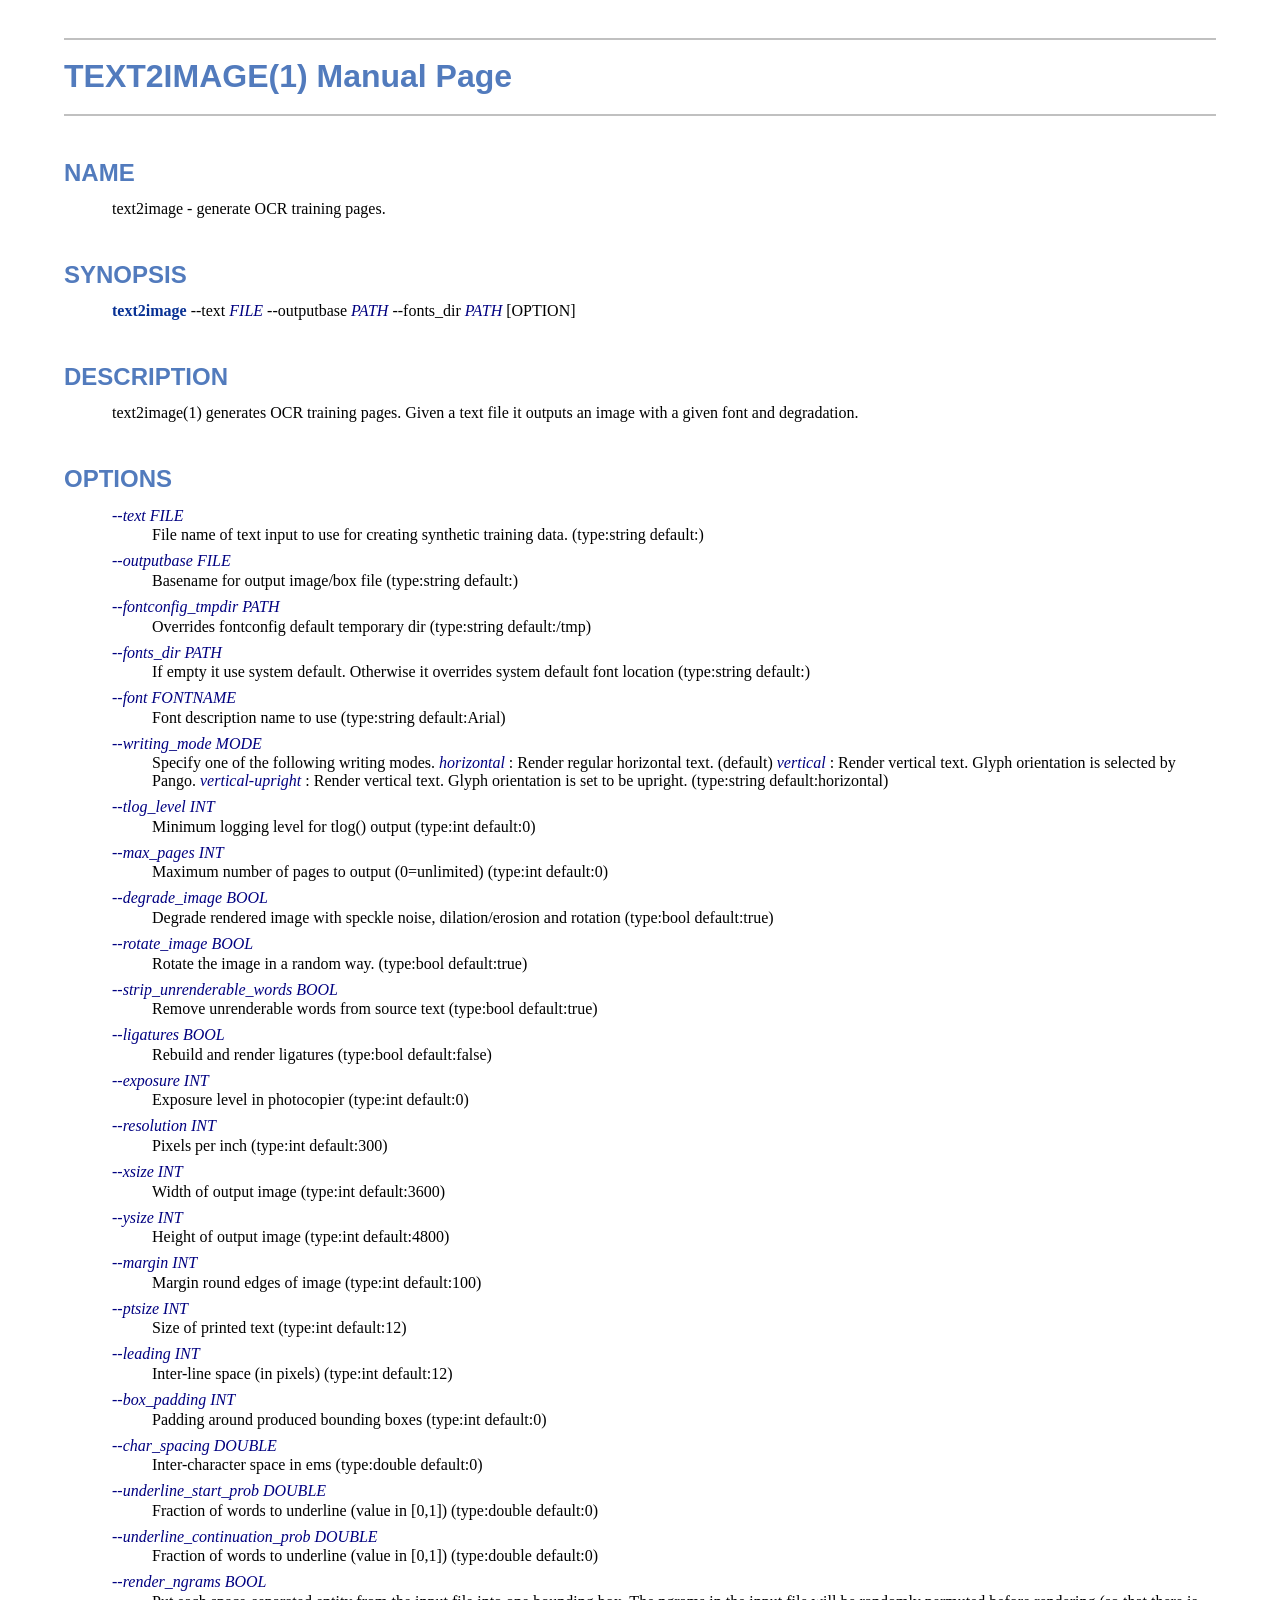
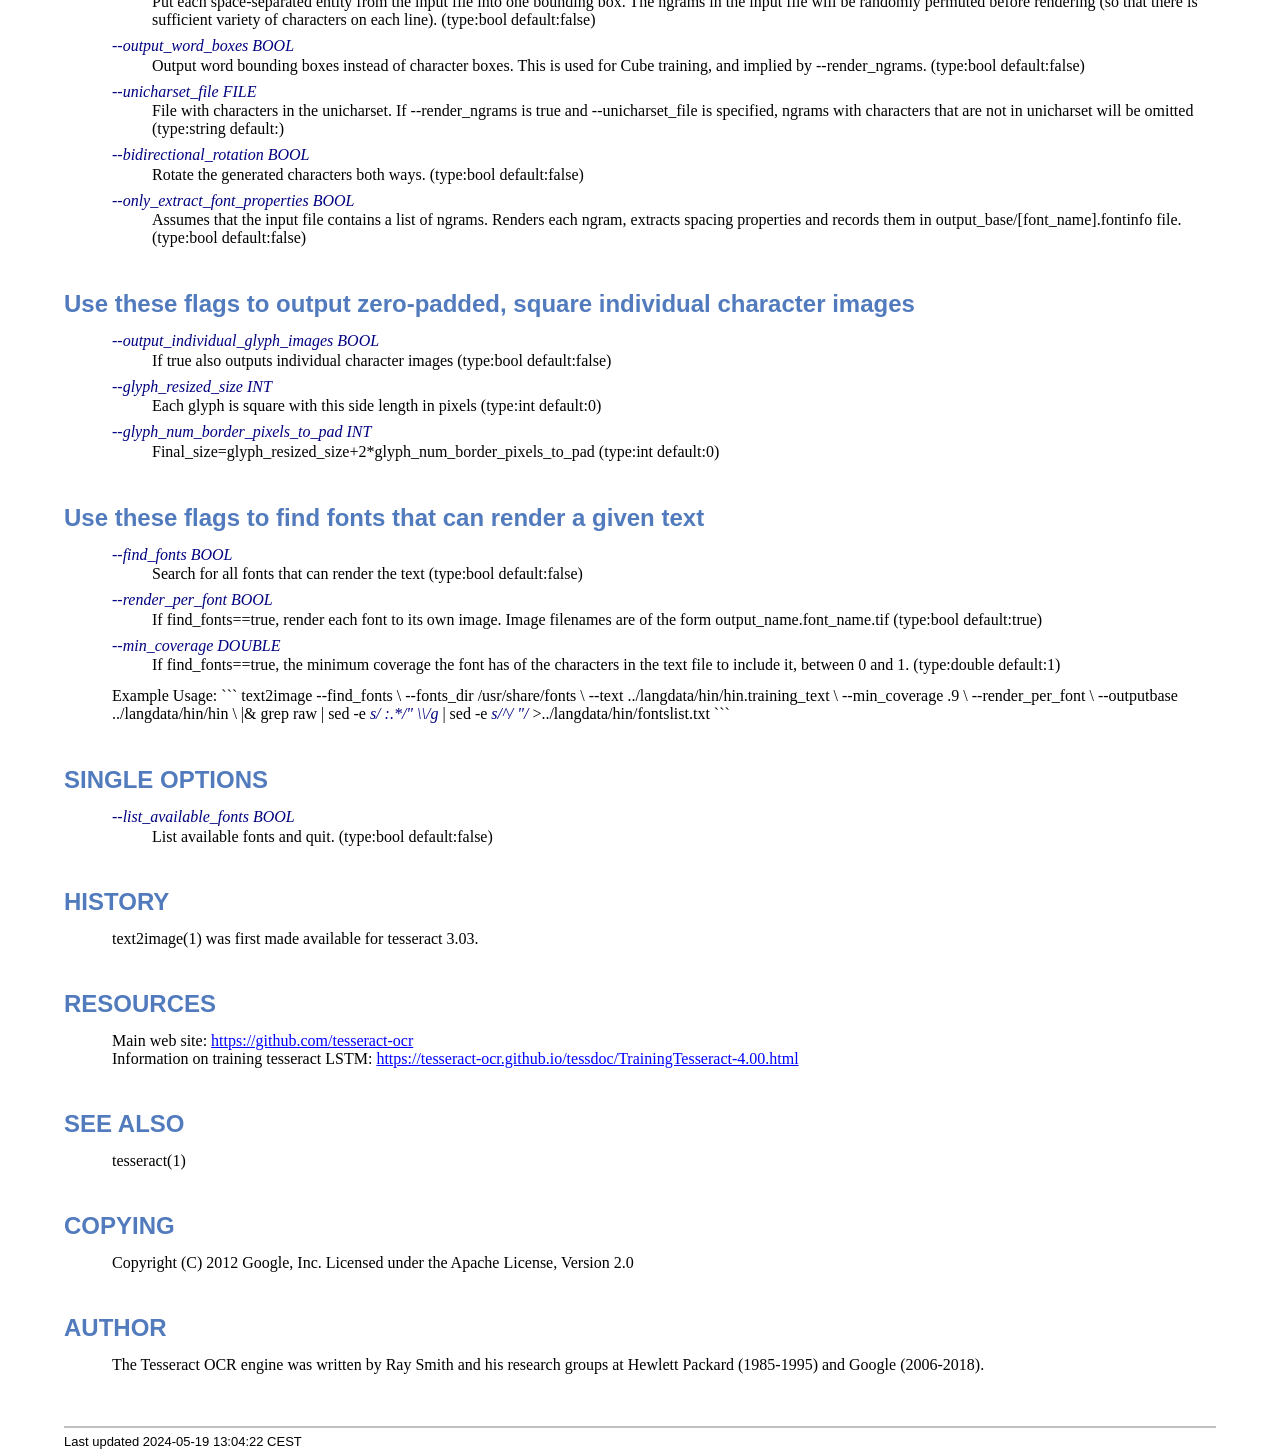
<file: text2image.1.html>
<!DOCTYPE html>
<html lang="en">
<head>
<meta http-equiv="Content-Type" content="text/html; charset=UTF-8">
<meta name="generator" content="AsciiDoc 10.2.0">
<title>TEXT2IMAGE(1)</title>
<style type="text/css">
/* Shared CSS for AsciiDoc xhtml11 and html5 backends */

/* Default font. */
body {
  font-family: Georgia,serif;
}

/* Title font. */
h1, h2, h3, h4, h5, h6,
div.title, caption.title,
thead, p.table.header,
#toctitle,
#author, #revnumber, #revdate, #revremark,
#footer {
  font-family: Arial,Helvetica,sans-serif;
}

body {
  margin: 1em 5% 1em 5%;
}

a {
  color: blue;
  text-decoration: underline;
}
a:visited {
  color: fuchsia;
}

em {
  font-style: italic;
  color: navy;
}

strong {
  font-weight: bold;
  color: #083194;
}

h1, h2, h3, h4, h5, h6 {
  color: #527bbd;
  margin-top: 1.2em;
  margin-bottom: 0.5em;
  line-height: 1.3;
}

h1, h2, h3 {
  border-bottom: 2px solid silver;
}
h2 {
  padding-top: 0.5em;
}
h3 {
  float: left;
}
h3 + * {
  clear: left;
}
h5 {
  font-size: 1.0em;
}

div.sectionbody {
  margin-left: 0;
}

hr {
  border: 1px solid silver;
}

p {
  margin-top: 0.5em;
  margin-bottom: 0.5em;
}

ul, ol, li > p {
  margin-top: 0;
}
ul > li     { color: #aaa; }
ul > li > * { color: black; }

.monospaced, code, pre {
  font-family: "Courier New", Courier, monospace;
  font-size: inherit;
  color: navy;
  padding: 0;
  margin: 0;
}
pre {
  white-space: pre-wrap;
}

#author {
  color: #527bbd;
  font-weight: bold;
  font-size: 1.1em;
}
#email {
}
#revnumber, #revdate, #revremark {
}

#footer {
  font-size: small;
  border-top: 2px solid silver;
  padding-top: 0.5em;
  margin-top: 4.0em;
}
#footer-text {
  float: left;
  padding-bottom: 0.5em;
}
#footer-badges {
  float: right;
  padding-bottom: 0.5em;
}

#preamble {
  margin-top: 1.5em;
  margin-bottom: 1.5em;
}
div.imageblock, div.exampleblock, div.verseblock,
div.quoteblock, div.literalblock, div.listingblock, div.sidebarblock,
div.admonitionblock {
  margin-top: 1.0em;
  margin-bottom: 1.5em;
}
div.admonitionblock {
  margin-top: 2.0em;
  margin-bottom: 2.0em;
  margin-right: 10%;
  color: #606060;
}

div.content { /* Block element content. */
  padding: 0;
}

/* Block element titles. */
div.title, caption.title {
  color: #527bbd;
  font-weight: bold;
  text-align: left;
  margin-top: 1.0em;
  margin-bottom: 0.5em;
}
div.title + * {
  margin-top: 0;
}

td div.title:first-child {
  margin-top: 0.0em;
}
div.content div.title:first-child {
  margin-top: 0.0em;
}
div.content + div.title {
  margin-top: 0.0em;
}

div.sidebarblock > div.content {
  background: #ffffee;
  border: 1px solid #dddddd;
  border-left: 4px solid #f0f0f0;
  padding: 0.5em;
}

div.listingblock > div.content {
  border: 1px solid #dddddd;
  border-left: 5px solid #f0f0f0;
  background: #f8f8f8;
  padding: 0.5em;
}

div.quoteblock, div.verseblock {
  padding-left: 1.0em;
  margin-left: 1.0em;
  margin-right: 10%;
  border-left: 5px solid #f0f0f0;
  color: #888;
}

div.quoteblock > div.attribution {
  padding-top: 0.5em;
  text-align: right;
}

div.verseblock > pre.content {
  font-family: inherit;
  font-size: inherit;
}
div.verseblock > div.attribution {
  padding-top: 0.75em;
  text-align: left;
}
/* DEPRECATED: Pre version 8.2.7 verse style literal block. */
div.verseblock + div.attribution {
  text-align: left;
}

div.admonitionblock .icon {
  vertical-align: top;
  font-size: 1.1em;
  font-weight: bold;
  text-decoration: underline;
  color: #527bbd;
  padding-right: 0.5em;
}
div.admonitionblock td.content {
  padding-left: 0.5em;
  border-left: 3px solid #dddddd;
}

div.exampleblock > div.content {
  border-left: 3px solid #dddddd;
  padding-left: 0.5em;
}

div.imageblock div.content { padding-left: 0; }
span.image img { border-style: none; vertical-align: text-bottom; }
a.image:visited { color: white; }

dl {
  margin-top: 0.8em;
  margin-bottom: 0.8em;
}
dt {
  margin-top: 0.5em;
  margin-bottom: 0;
  font-style: normal;
  color: navy;
}
dd > *:first-child {
  margin-top: 0.1em;
}

ul, ol {
    list-style-position: outside;
}
ol.arabic {
  list-style-type: decimal;
}
ol.loweralpha {
  list-style-type: lower-alpha;
}
ol.upperalpha {
  list-style-type: upper-alpha;
}
ol.lowerroman {
  list-style-type: lower-roman;
}
ol.upperroman {
  list-style-type: upper-roman;
}

div.compact ul, div.compact ol,
div.compact p, div.compact p,
div.compact div, div.compact div {
  margin-top: 0.1em;
  margin-bottom: 0.1em;
}

tfoot {
  font-weight: bold;
}
td > div.verse {
  white-space: pre;
}

div.hdlist {
  margin-top: 0.8em;
  margin-bottom: 0.8em;
}
div.hdlist tr {
  padding-bottom: 15px;
}
dt.hdlist1.strong, td.hdlist1.strong {
  font-weight: bold;
}
td.hdlist1 {
  vertical-align: top;
  font-style: normal;
  padding-right: 0.8em;
  color: navy;
}
td.hdlist2 {
  vertical-align: top;
}
div.hdlist.compact tr {
  margin: 0;
  padding-bottom: 0;
}

.comment {
  background: yellow;
}

.footnote, .footnoteref {
  font-size: 0.8em;
}

span.footnote, span.footnoteref {
  vertical-align: super;
}

#footnotes {
  margin: 20px 0 20px 0;
  padding: 7px 0 0 0;
}

#footnotes div.footnote {
  margin: 0 0 5px 0;
}

#footnotes hr {
  border: none;
  border-top: 1px solid silver;
  height: 1px;
  text-align: left;
  margin-left: 0;
  width: 20%;
  min-width: 100px;
}

div.colist td {
  padding-right: 0.5em;
  padding-bottom: 0.3em;
  vertical-align: top;
}
div.colist td img {
  margin-top: 0.3em;
}

@media print {
  #footer-badges { display: none; }
}

#toc {
  margin-bottom: 2.5em;
}

#toctitle {
  color: #527bbd;
  font-size: 1.1em;
  font-weight: bold;
  margin-top: 1.0em;
  margin-bottom: 0.1em;
}

div.toclevel0, div.toclevel1, div.toclevel2, div.toclevel3, div.toclevel4 {
  margin-top: 0;
  margin-bottom: 0;
}
div.toclevel2 {
  margin-left: 2em;
  font-size: 0.9em;
}
div.toclevel3 {
  margin-left: 4em;
  font-size: 0.9em;
}
div.toclevel4 {
  margin-left: 6em;
  font-size: 0.9em;
}

span.aqua { color: aqua; }
span.black { color: black; }
span.blue { color: blue; }
span.fuchsia { color: fuchsia; }
span.gray { color: gray; }
span.green { color: green; }
span.lime { color: lime; }
span.maroon { color: maroon; }
span.navy { color: navy; }
span.olive { color: olive; }
span.purple { color: purple; }
span.red { color: red; }
span.silver { color: silver; }
span.teal { color: teal; }
span.white { color: white; }
span.yellow { color: yellow; }

span.aqua-background { background: aqua; }
span.black-background { background: black; }
span.blue-background { background: blue; }
span.fuchsia-background { background: fuchsia; }
span.gray-background { background: gray; }
span.green-background { background: green; }
span.lime-background { background: lime; }
span.maroon-background { background: maroon; }
span.navy-background { background: navy; }
span.olive-background { background: olive; }
span.purple-background { background: purple; }
span.red-background { background: red; }
span.silver-background { background: silver; }
span.teal-background { background: teal; }
span.white-background { background: white; }
span.yellow-background { background: yellow; }

span.big { font-size: 2em; }
span.small { font-size: 0.6em; }

span.underline { text-decoration: underline; }
span.overline { text-decoration: overline; }
span.line-through { text-decoration: line-through; }

div.unbreakable { page-break-inside: avoid; }


/*
 * xhtml11 specific
 *
 * */

div.tableblock {
  margin-top: 1.0em;
  margin-bottom: 1.5em;
}
div.tableblock > table {
  border: 3px solid #527bbd;
}
thead, p.table.header {
  font-weight: bold;
  color: #527bbd;
}
p.table {
  margin-top: 0;
}
/* Because the table frame attribute is overridden by CSS in most browsers. */
div.tableblock > table[frame="void"] {
  border-style: none;
}
div.tableblock > table[frame="hsides"] {
  border-left-style: none;
  border-right-style: none;
}
div.tableblock > table[frame="vsides"] {
  border-top-style: none;
  border-bottom-style: none;
}


/*
 * html5 specific
 *
 * */

table.tableblock {
  margin-top: 1.0em;
  margin-bottom: 1.5em;
}
thead, p.tableblock.header {
  font-weight: bold;
  color: #527bbd;
}
p.tableblock {
  margin-top: 0;
}
table.tableblock {
  border-width: 3px;
  border-spacing: 0px;
  border-style: solid;
  border-color: #527bbd;
  border-collapse: collapse;
}
th.tableblock, td.tableblock {
  border-width: 1px;
  padding: 4px;
  border-style: solid;
  border-color: #527bbd;
}

table.tableblock.frame-topbot {
  border-left-style: hidden;
  border-right-style: hidden;
}
table.tableblock.frame-sides {
  border-top-style: hidden;
  border-bottom-style: hidden;
}
table.tableblock.frame-none {
  border-style: hidden;
}

th.tableblock.halign-left, td.tableblock.halign-left {
  text-align: left;
}
th.tableblock.halign-center, td.tableblock.halign-center {
  text-align: center;
}
th.tableblock.halign-right, td.tableblock.halign-right {
  text-align: right;
}

th.tableblock.valign-top, td.tableblock.valign-top {
  vertical-align: top;
}
th.tableblock.valign-middle, td.tableblock.valign-middle {
  vertical-align: middle;
}
th.tableblock.valign-bottom, td.tableblock.valign-bottom {
  vertical-align: bottom;
}


/*
 * manpage specific
 *
 * */

body.manpage h1 {
  padding-top: 0.5em;
  padding-bottom: 0.5em;
  border-top: 2px solid silver;
  border-bottom: 2px solid silver;
}
body.manpage h2 {
  border-style: none;
}
body.manpage div.sectionbody {
  margin-left: 3em;
}

@media print {
  body.manpage div#toc { display: none; }
}


</style>
<script type="text/javascript">
/*<![CDATA[*/
var asciidoc = {  // Namespace.

/////////////////////////////////////////////////////////////////////
// Table Of Contents generator
/////////////////////////////////////////////////////////////////////

/* Author: Mihai Bazon, September 2002
 * http://students.infoiasi.ro/~mishoo
 *
 * Table Of Content generator
 * Version: 0.4
 *
 * Feel free to use this script under the terms of the GNU General Public
 * License, as long as you do not remove or alter this notice.
 */

 /* modified by Troy D. Hanson, September 2006. License: GPL */
 /* modified by Stuart Rackham, 2006, 2009. License: GPL */

// toclevels = 1..4.
toc: function (toclevels) {

  function getText(el) {
    var text = "";
    for (var i = el.firstChild; i != null; i = i.nextSibling) {
      if (i.nodeType == 3 /* Node.TEXT_NODE */) // IE doesn't speak constants.
        text += i.data;
      else if (i.firstChild != null)
        text += getText(i);
    }
    return text;
  }

  function TocEntry(el, text, toclevel) {
    this.element = el;
    this.text = text;
    this.toclevel = toclevel;
  }

  function tocEntries(el, toclevels) {
    var result = new Array;
    var re = new RegExp('[hH]([1-'+(toclevels+1)+'])');
    // Function that scans the DOM tree for header elements (the DOM2
    // nodeIterator API would be a better technique but not supported by all
    // browsers).
    var iterate = function (el) {
      for (var i = el.firstChild; i != null; i = i.nextSibling) {
        if (i.nodeType == 1 /* Node.ELEMENT_NODE */) {
          var mo = re.exec(i.tagName);
          if (mo && (i.getAttribute("class") || i.getAttribute("className")) != "float") {
            result[result.length] = new TocEntry(i, getText(i), mo[1]-1);
          }
          iterate(i);
        }
      }
    }
    iterate(el);
    return result;
  }

  var toc = document.getElementById("toc");
  if (!toc) {
    return;
  }

  // Delete existing TOC entries in case we're reloading the TOC.
  var tocEntriesToRemove = [];
  var i;
  for (i = 0; i < toc.childNodes.length; i++) {
    var entry = toc.childNodes[i];
    if (entry.nodeName.toLowerCase() == 'div'
     && entry.getAttribute("class")
     && entry.getAttribute("class").match(/^toclevel/))
      tocEntriesToRemove.push(entry);
  }
  for (i = 0; i < tocEntriesToRemove.length; i++) {
    toc.removeChild(tocEntriesToRemove[i]);
  }

  // Rebuild TOC entries.
  var entries = tocEntries(document.getElementById("content"), toclevels);
  for (var i = 0; i < entries.length; ++i) {
    var entry = entries[i];
    if (entry.element.id == "")
      entry.element.id = "_toc_" + i;
    var a = document.createElement("a");
    a.href = "#" + entry.element.id;
    a.appendChild(document.createTextNode(entry.text));
    var div = document.createElement("div");
    div.appendChild(a);
    div.className = "toclevel" + entry.toclevel;
    toc.appendChild(div);
  }
  if (entries.length == 0)
    toc.parentNode.removeChild(toc);
},


/////////////////////////////////////////////////////////////////////
// Footnotes generator
/////////////////////////////////////////////////////////////////////

/* Based on footnote generation code from:
 * http://www.brandspankingnew.net/archive/2005/07/format_footnote.html
 */

footnotes: function () {
  // Delete existing footnote entries in case we're reloading the footnodes.
  var i;
  var noteholder = document.getElementById("footnotes");
  if (!noteholder) {
    return;
  }
  var entriesToRemove = [];
  for (i = 0; i < noteholder.childNodes.length; i++) {
    var entry = noteholder.childNodes[i];
    if (entry.nodeName.toLowerCase() == 'div' && entry.getAttribute("class") == "footnote")
      entriesToRemove.push(entry);
  }
  for (i = 0; i < entriesToRemove.length; i++) {
    noteholder.removeChild(entriesToRemove[i]);
  }

  // Rebuild footnote entries.
  var cont = document.getElementById("content");
  var spans = cont.getElementsByTagName("span");
  var refs = {};
  var n = 0;
  for (i=0; i<spans.length; i++) {
    if (spans[i].className == "footnote") {
      n++;
      var note = spans[i].getAttribute("data-note");
      if (!note) {
        // Use [\s\S] in place of . so multi-line matches work.
        // Because JavaScript has no s (dotall) regex flag.
        note = spans[i].innerHTML.match(/\s*\[([\s\S]*)]\s*/)[1];
        spans[i].innerHTML =
          "[<a id='_footnoteref_" + n + "' href='#_footnote_" + n +
          "' title='View footnote' class='footnote'>" + n + "</a>]";
        spans[i].setAttribute("data-note", note);
      }
      noteholder.innerHTML +=
        "<div class='footnote' id='_footnote_" + n + "'>" +
        "<a href='#_footnoteref_" + n + "' title='Return to text'>" +
        n + "</a>. " + note + "</div>";
      var id =spans[i].getAttribute("id");
      if (id != null) refs["#"+id] = n;
    }
  }
  if (n == 0)
    noteholder.parentNode.removeChild(noteholder);
  else {
    // Process footnoterefs.
    for (i=0; i<spans.length; i++) {
      if (spans[i].className == "footnoteref") {
        var href = spans[i].getElementsByTagName("a")[0].getAttribute("href");
        href = href.match(/#.*/)[0];  // Because IE return full URL.
        n = refs[href];
        spans[i].innerHTML =
          "[<a href='#_footnote_" + n +
          "' title='View footnote' class='footnote'>" + n + "</a>]";
      }
    }
  }
},

install: function(toclevels) {
  var timerId;

  function reinstall() {
    asciidoc.footnotes();
    if (toclevels) {
      asciidoc.toc(toclevels);
    }
  }

  function reinstallAndRemoveTimer() {
    clearInterval(timerId);
    reinstall();
  }

  timerId = setInterval(reinstall, 500);
  if (document.addEventListener)
    document.addEventListener("DOMContentLoaded", reinstallAndRemoveTimer, false);
  else
    window.onload = reinstallAndRemoveTimer;
}

}
asciidoc.install();
/*]]>*/
</script>
</head>
<body class="manpage">
<div id="header">
<h1>
TEXT2IMAGE(1) Manual Page
</h1>
<h2>NAME</h2>
<div class="sectionbody">
<p>text2image -
   generate OCR training pages.
</p>
</div>
</div>
<div id="content">
<div class="sect1">
<h2 id="_synopsis">SYNOPSIS</h2>
<div class="sectionbody">
<div class="paragraph"><p><strong>text2image</strong> --text <em>FILE</em> --outputbase <em>PATH</em> --fonts_dir <em>PATH</em> [OPTION]</p></div>
</div>
</div>
<div class="sect1">
<h2 id="_description">DESCRIPTION</h2>
<div class="sectionbody">
<div class="paragraph"><p>text2image(1)  generates OCR training pages. Given a text file it outputs an image with a given font and degradation.</p></div>
</div>
</div>
<div class="sect1">
<h2 id="_options">OPTIONS</h2>
<div class="sectionbody">
<div class="dlist"><dl>
<dt class="hdlist1">
<em>--text  FILE</em>
</dt>
<dd>
<p>
 File name of text input to use for creating synthetic training data.  (type:string default:)
</p>
</dd>
<dt class="hdlist1">
<em>--outputbase  FILE</em>
</dt>
<dd>
<p>
 Basename for output image/box file  (type:string default:)
</p>
</dd>
<dt class="hdlist1">
<em>--fontconfig_tmpdir  PATH</em>
</dt>
<dd>
<p>
 Overrides fontconfig default temporary dir  (type:string default:/tmp)
</p>
</dd>
<dt class="hdlist1">
<em>--fonts_dir  PATH</em>
</dt>
<dd>
<p>
 If empty it use system default. Otherwise it overrides system default font location  (type:string default:)
</p>
</dd>
<dt class="hdlist1">
<em>--font  FONTNAME</em>
</dt>
<dd>
<p>
 Font description name to use  (type:string default:Arial)
</p>
</dd>
<dt class="hdlist1">
<em>--writing_mode  MODE</em>
</dt>
<dd>
<p>
 Specify one of the following writing modes.
  <em>horizontal</em> : Render regular horizontal text. (default)
  <em>vertical</em> : Render vertical text. Glyph orientation is selected by Pango.
  <em>vertical-upright</em> : Render vertical text. Glyph orientation is set to be upright.  (type:string default:horizontal)
</p>
</dd>
<dt class="hdlist1">
<em>--tlog_level  INT</em>
</dt>
<dd>
<p>
 Minimum logging level for tlog() output  (type:int default:0)
</p>
</dd>
<dt class="hdlist1">
<em>--max_pages  INT</em>
</dt>
<dd>
<p>
 Maximum number of pages to output (0=unlimited)  (type:int default:0)
</p>
</dd>
<dt class="hdlist1">
<em>--degrade_image  BOOL</em>
</dt>
<dd>
<p>
 Degrade rendered image with speckle noise, dilation/erosion and rotation  (type:bool default:true)
</p>
</dd>
<dt class="hdlist1">
<em>--rotate_image  BOOL</em>
</dt>
<dd>
<p>
 Rotate the image in a random way.  (type:bool default:true)
</p>
</dd>
<dt class="hdlist1">
<em>--strip_unrenderable_words  BOOL</em>
</dt>
<dd>
<p>
 Remove unrenderable words from source text  (type:bool default:true)
</p>
</dd>
<dt class="hdlist1">
<em>--ligatures  BOOL</em>
</dt>
<dd>
<p>
 Rebuild and render ligatures  (type:bool default:false)
</p>
</dd>
<dt class="hdlist1">
<em>--exposure  INT</em>
</dt>
<dd>
<p>
 Exposure level in photocopier  (type:int default:0)
</p>
</dd>
<dt class="hdlist1">
<em>--resolution  INT</em>
</dt>
<dd>
<p>
 Pixels per inch  (type:int default:300)
</p>
</dd>
<dt class="hdlist1">
<em>--xsize  INT</em>
</dt>
<dd>
<p>
 Width of output image  (type:int default:3600)
</p>
</dd>
<dt class="hdlist1">
<em>--ysize  INT</em>
</dt>
<dd>
<p>
 Height of output image  (type:int default:4800)
</p>
</dd>
<dt class="hdlist1">
<em>--margin  INT</em>
</dt>
<dd>
<p>
 Margin round edges of image  (type:int default:100)
</p>
</dd>
<dt class="hdlist1">
<em>--ptsize  INT</em>
</dt>
<dd>
<p>
 Size of printed text  (type:int default:12)
</p>
</dd>
<dt class="hdlist1">
<em>--leading  INT</em>
</dt>
<dd>
<p>
 Inter-line space (in pixels)  (type:int default:12)
</p>
</dd>
<dt class="hdlist1">
<em>--box_padding  INT</em>
</dt>
<dd>
<p>
 Padding around produced bounding boxes  (type:int default:0)
</p>
</dd>
<dt class="hdlist1">
<em>--char_spacing  DOUBLE</em>
</dt>
<dd>
<p>
 Inter-character space in ems  (type:double default:0)
</p>
</dd>
<dt class="hdlist1">
<em>--underline_start_prob  DOUBLE</em>
</dt>
<dd>
<p>
 Fraction of words to underline (value in [0,1])  (type:double default:0)
</p>
</dd>
<dt class="hdlist1">
<em>--underline_continuation_prob  DOUBLE</em>
</dt>
<dd>
<p>
 Fraction of words to underline (value in [0,1])  (type:double default:0)
</p>
</dd>
<dt class="hdlist1">
<em>--render_ngrams  BOOL</em>
</dt>
<dd>
<p>
 Put each space-separated entity from the input file into one bounding box. The ngrams in the input file  will be randomly permuted before rendering (so that there is sufficient variety of characters on each line).  (type:bool default:false)
</p>
</dd>
<dt class="hdlist1">
<em>--output_word_boxes  BOOL</em>
</dt>
<dd>
<p>
 Output word bounding boxes instead of character boxes. This is used for Cube training, and implied by --render_ngrams.  (type:bool default:false)
</p>
</dd>
<dt class="hdlist1">
<em>--unicharset_file  FILE</em>
</dt>
<dd>
<p>
 File with characters in the unicharset. If --render_ngrams is true and --unicharset_file is specified, ngrams with characters that are not in unicharset will be omitted  (type:string default:)
</p>
</dd>
<dt class="hdlist1">
<em>--bidirectional_rotation  BOOL</em>
</dt>
<dd>
<p>
 Rotate the generated characters both ways.  (type:bool default:false)
</p>
</dd>
<dt class="hdlist1">
<em>--only_extract_font_properties  BOOL</em>
</dt>
<dd>
<p>
 Assumes that the input file contains a list of ngrams. Renders each ngram, extracts spacing properties and records them in output_base/[font_name].fontinfo file.  (type:bool default:false)
</p>
</dd>
</dl></div>
</div>
</div>
<div class="sect1">
<h2 id="_use_these_flags_to_output_zero_padded_square_individual_character_images">Use these flags to output zero-padded, square individual character images</h2>
<div class="sectionbody">
<div class="dlist"><dl>
<dt class="hdlist1">
<em>--output_individual_glyph_images  BOOL</em>
</dt>
<dd>
<p>
 If true also outputs individual character images  (type:bool default:false)
</p>
</dd>
<dt class="hdlist1">
<em>--glyph_resized_size  INT</em>
</dt>
<dd>
<p>
 Each glyph is square with this side length in pixels  (type:int default:0)
</p>
</dd>
<dt class="hdlist1">
<em>--glyph_num_border_pixels_to_pad  INT</em>
</dt>
<dd>
<p>
 Final_size=glyph_resized_size+2*glyph_num_border_pixels_to_pad  (type:int default:0)
</p>
</dd>
</dl></div>
</div>
</div>
<div class="sect1">
<h2 id="_use_these_flags_to_find_fonts_that_can_render_a_given_text">Use these flags to find fonts that can render a given text</h2>
<div class="sectionbody">
<div class="dlist"><dl>
<dt class="hdlist1">
<em>--find_fonts  BOOL</em>
</dt>
<dd>
<p>
 Search for all fonts that can render the text  (type:bool default:false)
</p>
</dd>
<dt class="hdlist1">
<em>--render_per_font  BOOL</em>
</dt>
<dd>
<p>
 If find_fonts==true, render each font to its own image. Image filenames are of the form output_name.font_name.tif  (type:bool default:true)
</p>
</dd>
<dt class="hdlist1">
<em>--min_coverage  DOUBLE</em>
</dt>
<dd>
<p>
 If find_fonts==true, the minimum coverage the font has of the characters in the text file to include it, between 0 and 1.  (type:double default:1)
</p>
</dd>
</dl></div>
<div class="paragraph"><p>Example Usage:
```
text2image --find_fonts \
--fonts_dir /usr/share/fonts \
--text ../langdata/hin/hin.training_text \
--min_coverage .9  \
--render_per_font \
--outputbase ../langdata/hin/hin \
|&amp; grep raw | sed -e <em>s/ :.*/" \\/g</em>  | sed -e <em>s/^/  "/</em> &gt;../langdata/hin/fontslist.txt
```</p></div>
</div>
</div>
<div class="sect1">
<h2 id="_single_options">SINGLE OPTIONS</h2>
<div class="sectionbody">
<div class="dlist"><dl>
<dt class="hdlist1">
<em>--list_available_fonts  BOOL</em>
</dt>
<dd>
<p>
 List available fonts and quit.  (type:bool default:false)
</p>
</dd>
</dl></div>
</div>
</div>
<div class="sect1">
<h2 id="_history">HISTORY</h2>
<div class="sectionbody">
<div class="paragraph"><p>text2image(1) was first made available for tesseract 3.03.</p></div>
</div>
</div>
<div class="sect1">
<h2 id="_resources">RESOURCES</h2>
<div class="sectionbody">
<div class="paragraph"><p>Main web site: <a href="https://github.com/tesseract-ocr">https://github.com/tesseract-ocr</a><br>
Information on training tesseract LSTM: <a href="https://tesseract-ocr.github.io/tessdoc/TrainingTesseract-4.00.html">https://tesseract-ocr.github.io/tessdoc/TrainingTesseract-4.00.html</a></p></div>
</div>
</div>
<div class="sect1">
<h2 id="_see_also">SEE ALSO</h2>
<div class="sectionbody">
<div class="paragraph"><p>tesseract(1)</p></div>
</div>
</div>
<div class="sect1">
<h2 id="_copying">COPYING</h2>
<div class="sectionbody">
<div class="paragraph"><p>Copyright (C) 2012 Google, Inc.
Licensed under the Apache License, Version 2.0</p></div>
</div>
</div>
<div class="sect1">
<h2 id="_author">AUTHOR</h2>
<div class="sectionbody">
<div class="paragraph"><p>The Tesseract OCR engine was written by Ray Smith and his research groups
at Hewlett Packard (1985-1995) and Google (2006-2018).</p></div>
</div>
</div>
</div>
<div id="footnotes"><hr></div>
<div id="footer">
<div id="footer-text">
Last updated
 2024-05-19 13:04:22 CEST
</div>
</div>
</body>
</html>
</file>
